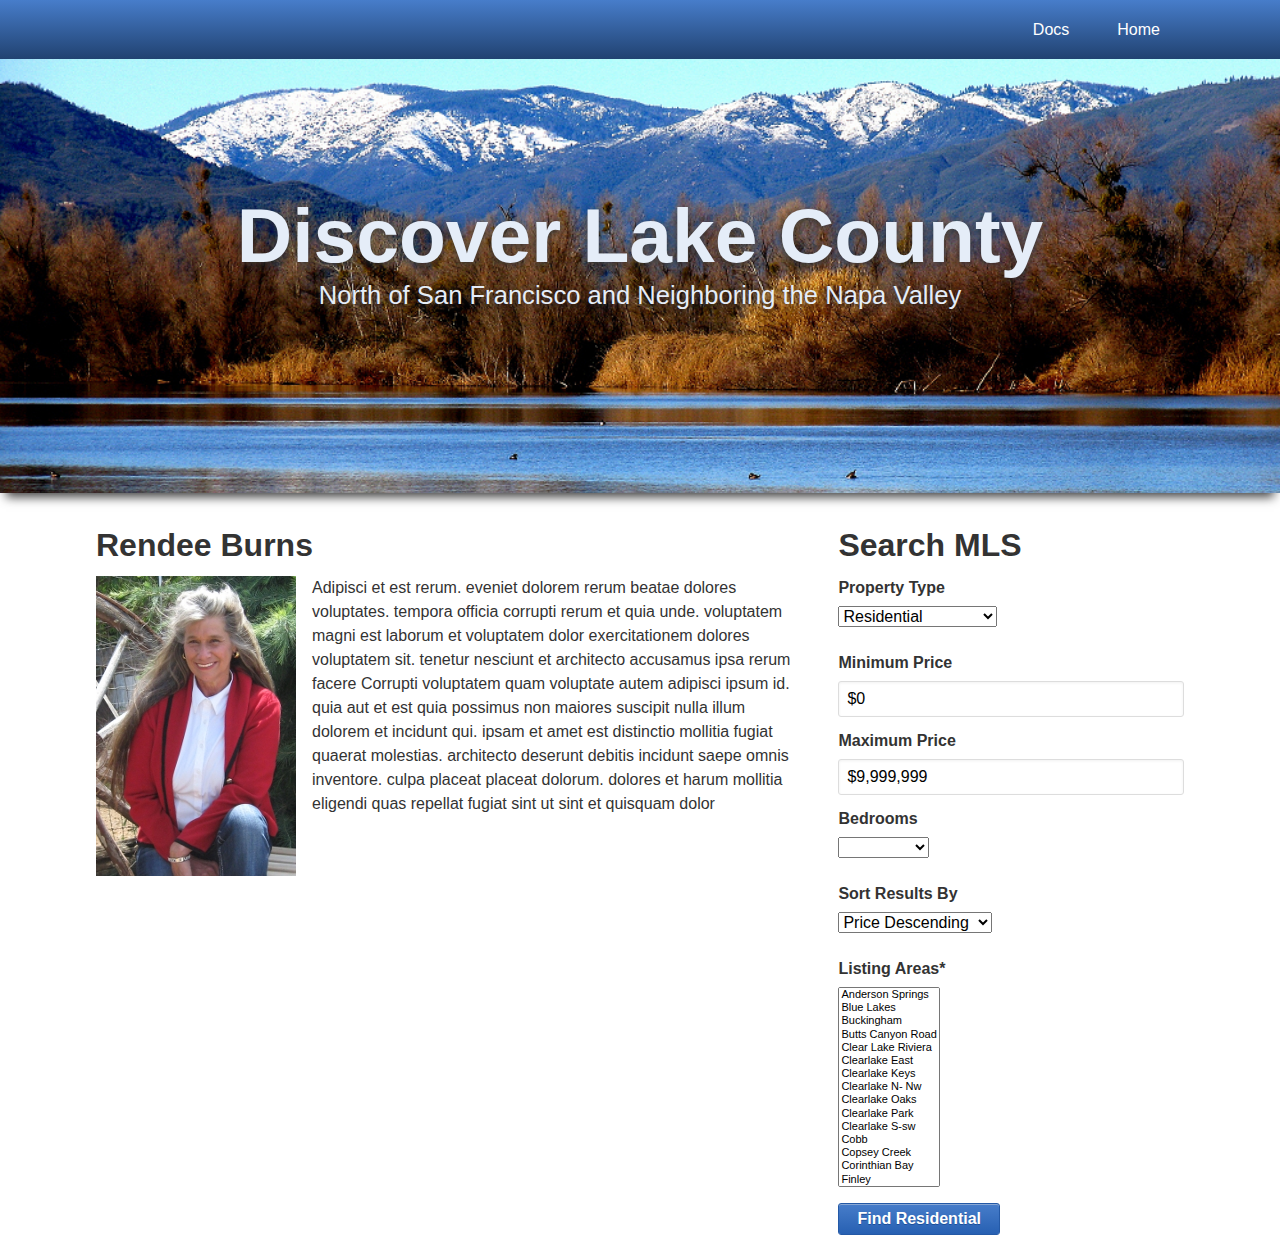
<file: index.html>
<!doctype html>
<html>
  <head>
    <meta charset="utf-8">
    <meta content="IE=edge,chrome=1" http-equiv="X-UA-Compatible"><!-- Always force latest IE rendering engine or request Chrome Frame -->
    <meta name="viewport" content="width=device-width">
    
    <!-- Use title if it's in the page YAML frontmatter -->
    <title>Lake County Estate | Build you Future</title>
    
    <link href="/assets/stylesheets/normalize-5ea42e40.css" media="screen" rel="stylesheet" type="text/css" />
<link href="/assets/stylesheets/all-5a582fed.css" media="screen" rel="stylesheet" type="text/css" />
  </head>
  
  <body class="index">

    <header class="site-header">
      <div class="container">
        <nav class="site-nav" role="navigation">
          <div class="nav-links">
            <a class="nav-right" href="/">Home</a>
            <a class="nav-right" href="/docs/">Docs</a>
            <div class="mobile-menu"><i class="icon icon-reorder"></i></div>
          </div>
        </nav>
      </div>
    </header>

    <main class="site-main">
      <div class="full-bleed-bg">
  <div class="caption container">
    <h1>Discover Lake County</h1>
    <p>North of San Francisco and Neighboring the Napa Valley</p>
  </div>
</div>

<div class="container">

	<div class="col-two-third">

		<h2>Rendee Burns</h2>
		<img class="profile-img" alt="" width="200" height="300" src="/assets/images/agent-profile-88b39dfe.jpg" />
		<p>Adipisci et est rerum. eveniet dolorem rerum beatae dolores voluptates. tempora officia corrupti rerum et quia unde. voluptatem magni est laborum et voluptatem dolor exercitationem dolores voluptatem sit. tenetur nesciunt et architecto accusamus ipsa rerum facere

Corrupti voluptatem quam voluptate autem adipisci ipsum id. quia aut et est quia possimus non maiores suscipit nulla illum dolorem et incidunt qui. ipsam et amet est distinctio mollitia fugiat quaerat molestias. architecto deserunt debitis incidunt saepe omnis inventore. culpa placeat placeat dolorum. dolores et harum mollitia eligendi quas repellat fugiat sint ut sint et quisquam dolor</p>
	</div>
	<div class="col-one-third">
		<fieldset>
		<h2>Search MLS</h2>
		<p>
			<label>Property Type</label>
			<select onchange="window.location.href=this.options[selectedIndex].value;" name="selPropType"><option selected="" value="/mls/w/search/Residential/c/1/default.asp">Residential</option><!--<option   value="/mls/w/search/Residential Lease/c/2/default.asp">Residential Lease</option>--><option value="/mls/w/search/Land/c/3/default.asp">Land</option><option value="/mls/w/search/Commercial/c/4/default.asp">Commercial</option><option value="/mls/w/search/Residential Income/c/5/default.asp">Residential Income</option><!--<option   value="/mls/w/search/Commercial Lease/c/6/default.asp">Commercial Lease</option>--><!--<option   value="/mls/w/search/Business Opportunity/c/7/default.asp">Business Opportunity</option>--><option value="/mls/w/search/Mobile-Modular/c/8/default.asp">Mobile/Modular</option><option value="/mls/w/search/mls/c/0/default.asp">Search by MLS #</option></select>
		</p>
		<p>
			<label>Minimum Price</label>
			<input value="$0" type="text" maxlength="12" size="10" name="minPrice">
		</p>
		<p>
			<label>Maximum Price</label>
			<input type="text" maxlength="12" size="10" value="$9,999,999" name="maxPrice">
		</p>
		<p>
			<label>Bedrooms</label>
			<select size="1" name="bdrm"><option value=""></option>
			<!--<option  value="0">Studio</option>-->
			<option value="1">1 or more</option>
			<option value="2">2+</option>
			<option value="3">3+</option>
			<option value="4">4+</option>
			<option value="5">5+</option>
			</select>
		</p>
		<p>
			<label>Sort Results By</label>
			<select name="sort">
				<option value="1">Price Descending</option>
				<option value="2">Price Ascending</option>
				<option value="3">Listing Area Name</option>
			</select>
		</p>
		<p>
			<label>Listing Areas*</label>
			<select multiple="" name="areas" size="15" style="font-size:11px;"><option value="LCAS">Anderson Springs</option><option value="LCBL">Blue Lakes</option><option value="LCBUK">Buckingham</option><option value="LCBCR">Butts Canyon Road</option><option value="LCCLR">Clear Lake Riviera</option><option value="LCCLE">Clearlake  East</option><option value="LCKEY">Clearlake Keys</option><option value="LCCLN">Clearlake N- Nw</option><option value="LCOAK">Clearlake Oaks</option><option value="LCCP">Clearlake Park</option><option value="LCCLS">Clearlake S-sw</option><option value="LCCOB">Cobb</option><option value="LCCC">Copsey Creek</option><option value="LCCB">Corinthian Bay</option><option value="LCFIN">Finley</option><option value="LCGLN">Glenhaven</option><option value="LCHVL">Hidden Valley Lake</option><option value="LCJB">Jago Bay</option><option value="LCKEL">Kelseyville</option><option value="LCKVLP">Kelseyville Proper</option><option value="LCKT">Kono Tayee</option><option value="LCKB">Konocti Bay</option><option value="LCLPN">Lakeport North</option><option value="LCLPS">Lakeport South</option><option value="LCLM">Loch Lomond</option><option value="LCLL">Lower Lake</option><option value="LCLUC">Lucerne</option><option value="LCMID">Middletown</option><option value="LCMV">Morgan Valley</option><option value="LCNIC">Nice</option><option value="LCOS">Orchard Shores</option><option value="LCPC">Paradise Cove</option><option value="LCRH">Riviera Heights</option><option value="LCRW">Riviera West</option><option value="LCSB">Soda Bay</option><option value="LCSPV">Spring Valley</option><option value="LCUL">Upper Lake</option></select>
		</p>
		<p>
		<input value="Find Residential" name="submitbtn" type="submit" class="submit"></td></tr>
		</fieldset>
	</div>
</div>
    </main>

    <footer class="site-footer">
      <div class="container">
        
      </div>
    </footer>

    <script src="/assets/javascripts/all-a47b1fbb.js" type="text/javascript"></script>
    
  </body>
</html>
</file>
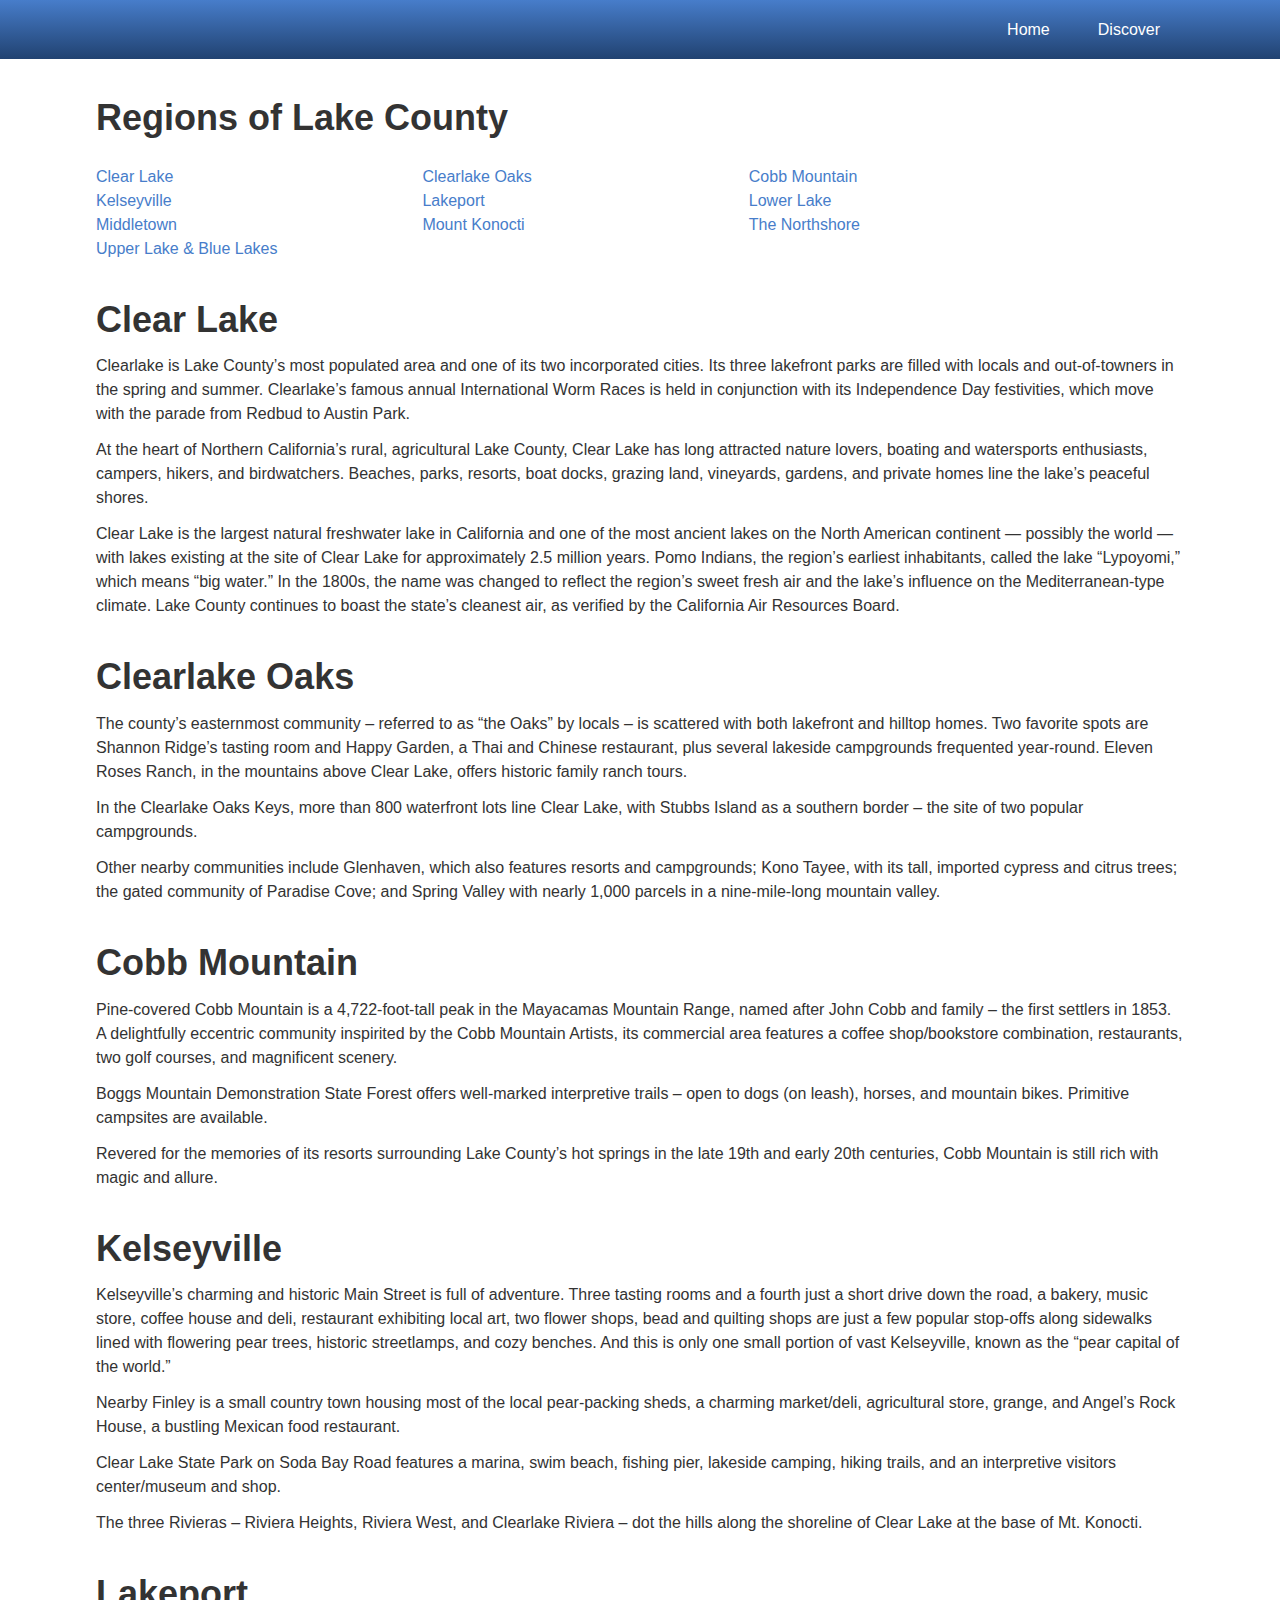
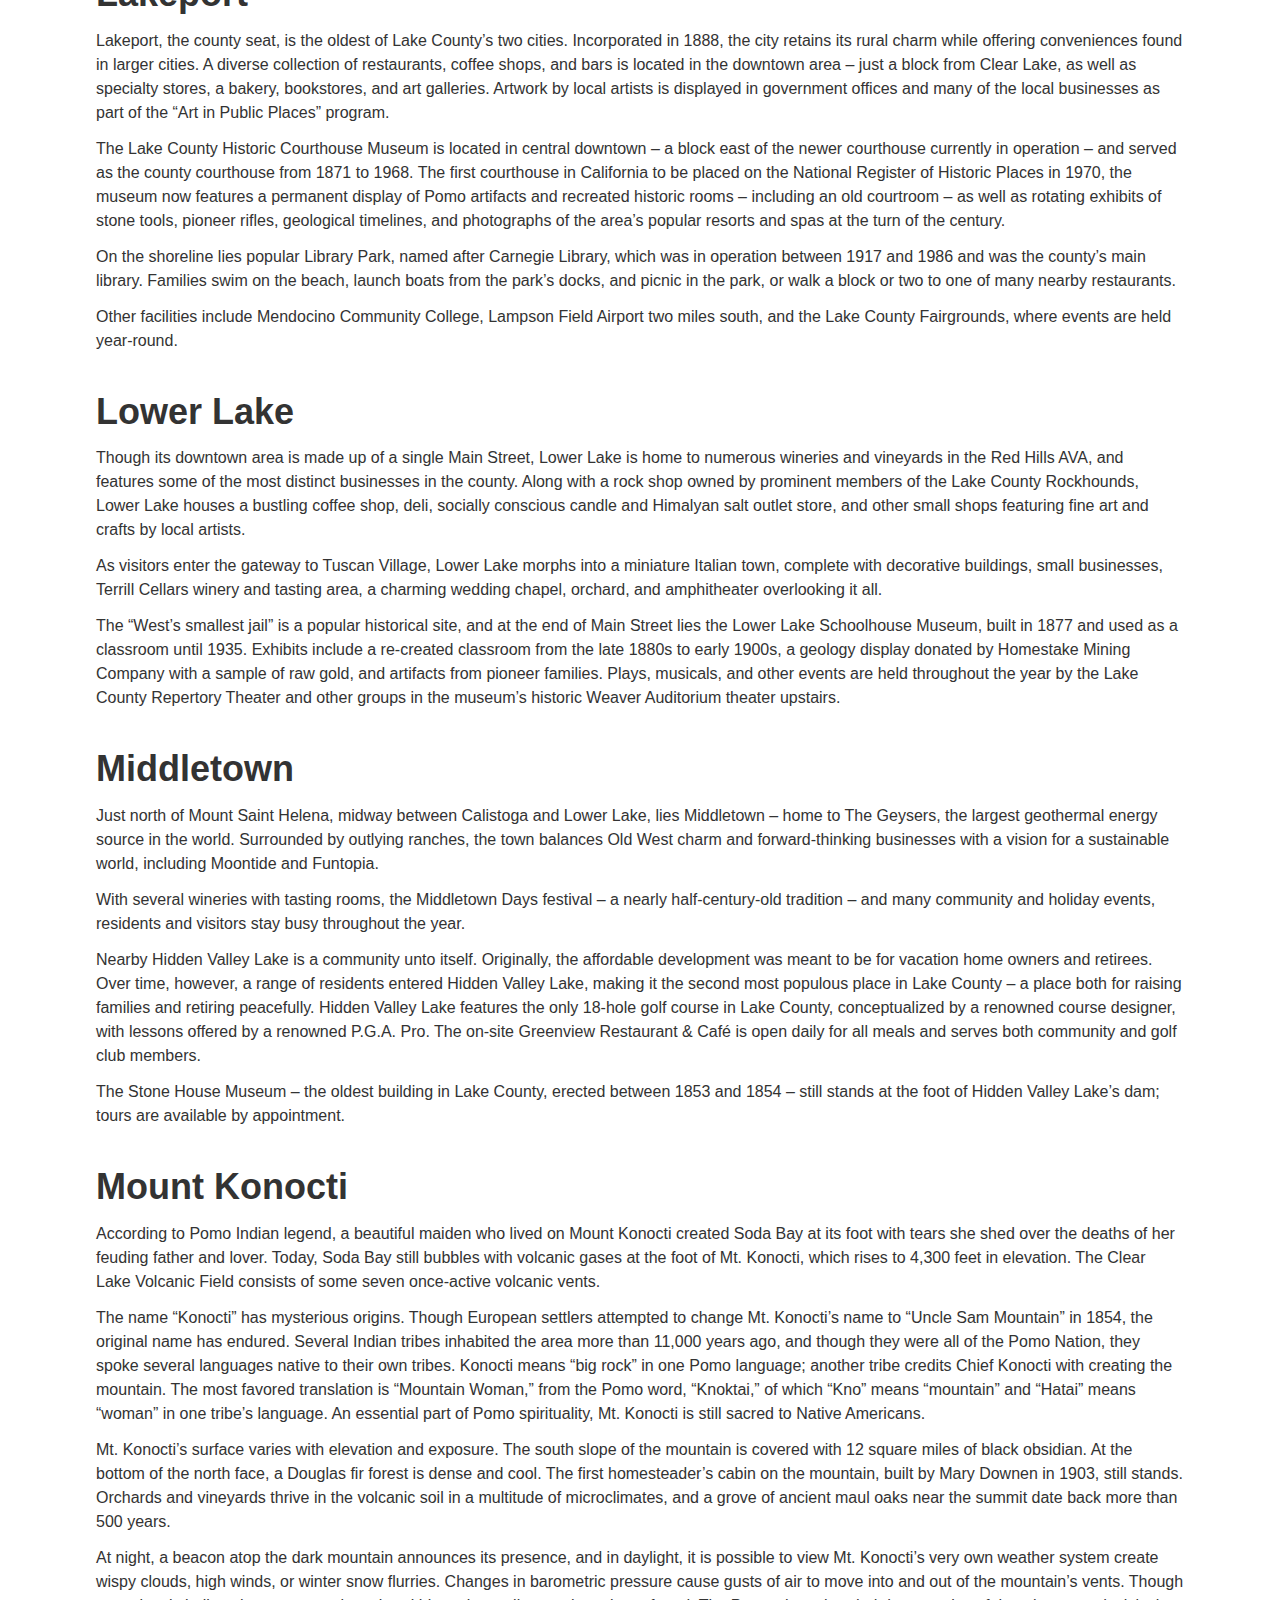
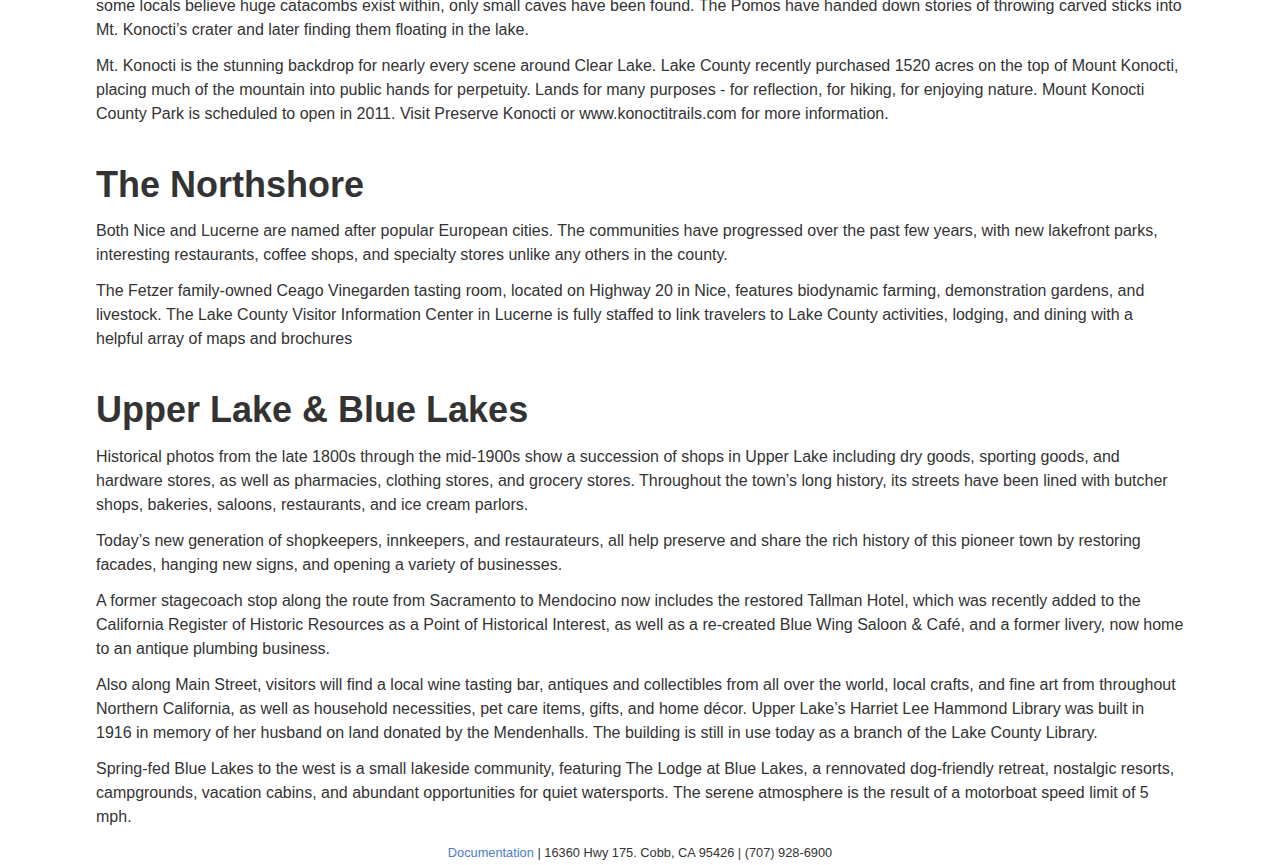
<file: discover/index.html>
<!doctype html>
<html>
  <head>
    <meta charset="utf-8">
    <meta content="IE=edge,chrome=1" http-equiv="X-UA-Compatible"><!-- Always force latest IE rendering engine or request Chrome Frame -->
    <meta name="viewport" content="width=device-width">
    
    <!-- Use title if it's in the page YAML frontmatter -->
    <title>Lake County Regions</title>
    
    <link href="/assets/stylesheets/normalize-5ea42e40.css" media="screen" rel="stylesheet" type="text/css" />
<link href="/assets/stylesheets/all-0c56fed7.css" media="screen" rel="stylesheet" type="text/css" />
  </head>
  
  <body class="discover discover_index">

    <header class="site-header">
      <div class="container">
        <nav class="site-nav" role="navigation">
          <div class="nav-links">
            <a class="nav-right" href="/discover/">Discover</a>
            <a class="nav-right" href="/">Home</a>
            <div class="mobile-menu"><i class="icon icon-reorder"></i></div>
          </div>
        </nav>
      </div>
    </header>

    <main class="site-main">
        <div class="container">
    <h1 id="regions-of-lake-county">Regions of Lake County</h1>

<nav id="toc"></nav>

<h1 class="section-title" id="clear-lake">Clear Lake</h1>

<p>Clearlake is Lake County’s most populated area and one of its two incorporated cities. Its three lakefront parks are filled with locals and out-of-towners in the spring and summer. Clearlake’s famous annual International Worm Races is held in conjunction with its Independence Day festivities, which move with the parade from Redbud to Austin Park.</p>

<p>At the heart of Northern California’s rural, agricultural Lake County, Clear Lake has long attracted nature lovers, boating and watersports enthusiasts, campers, hikers, and birdwatchers. Beaches, parks, resorts, boat docks, grazing land, vineyards, gardens, and private homes line the lake’s peaceful shores.</p>

<p>Clear Lake is the largest natural freshwater lake in California and one of the most ancient lakes on the North American continent — possibly the world — with lakes existing at the site of Clear Lake for approximately 2.5 million years. Pomo Indians, the region’s earliest inhabitants, called the lake “Lypoyomi,” which means “big water.” In the 1800s, the name was changed to reflect the region’s sweet fresh air and the lake’s influence on the Mediterranean-type climate. Lake County continues to boast the state’s cleanest air, as verified by the California Air Resources Board.</p>

<h1 class="section-title" id="clearlake-oaks">Clearlake Oaks</h1>

<p>The county’s easternmost community – referred to as “the Oaks” by locals – is scattered with both lakefront and hilltop homes. Two favorite spots are Shannon Ridge’s tasting room and Happy Garden, a Thai and Chinese restaurant, plus several lakeside campgrounds frequented year-round. Eleven Roses Ranch, in the mountains above Clear Lake, offers historic family ranch tours.</p>

<p>In the Clearlake Oaks Keys, more than 800 waterfront lots line Clear Lake, with Stubbs Island as a southern border – the site of two popular campgrounds.</p>

<p>Other nearby communities include Glenhaven, which also features resorts and campgrounds; Kono Tayee, with its tall, imported cypress and citrus trees; the gated community of Paradise Cove; and Spring Valley with nearly 1,000 parcels in a nine-mile-long mountain valley.</p>

<h1 class="section-title" id="cobb-mountain">Cobb Mountain</h1>

<p>Pine-covered Cobb Mountain is a 4,722-foot-tall peak in the Mayacamas Mountain Range, named after John Cobb and family – the first settlers in 1853. A delightfully eccentric community inspirited by the Cobb Mountain Artists, its commercial area features a coffee shop/bookstore combination, restaurants, two golf courses, and magnificent scenery.</p>

<p>Boggs Mountain Demonstration State Forest offers well-marked interpretive trails – open to dogs (on leash), horses, and mountain bikes. Primitive campsites are available.</p>

<p>Revered for the memories of its resorts surrounding Lake County’s hot springs in the late 19th and early 20th centuries, Cobb Mountain is still rich with magic and allure.</p>

<h1 class="section-title" id="kelseyville">Kelseyville</h1>

<p>Kelseyville’s charming and historic Main Street is full of adventure. Three tasting rooms and a fourth just a short drive down the road, a bakery, music store, coffee house and deli, restaurant exhibiting local art, two flower shops, bead and quilting shops are just a few popular stop-offs along sidewalks lined with flowering pear trees, historic streetlamps, and cozy benches. And this is only one small portion of vast Kelseyville, known as the “pear capital of the world.”</p>

<p>Nearby Finley is a small country town housing most of the local pear-packing sheds, a charming market/deli, agricultural store, grange, and Angel’s Rock House, a bustling Mexican food restaurant.</p>

<p>Clear Lake State Park on Soda Bay Road features a marina, swim beach, fishing pier, lakeside camping, hiking trails, and an interpretive visitors center/museum and shop.</p>

<p>The three Rivieras – Riviera Heights, Riviera West, and Clearlake Riviera – dot the hills along the shoreline of Clear Lake at the base of Mt. Konocti.</p>

<h1 class="section-title" id="lakeport">Lakeport</h1>

<p>Lakeport, the county seat, is the oldest of Lake County’s two cities. Incorporated in 1888, the city retains its rural charm while offering conveniences found in larger cities. A diverse collection of restaurants, coffee shops, and bars is located in the downtown area – just a block from Clear Lake, as well as specialty stores, a bakery, bookstores, and art galleries. Artwork by local artists is displayed in government offices and many of the local businesses as part of the “Art in Public Places” program.</p>

<p>The Lake County Historic Courthouse Museum is located in central downtown – a block east of the newer courthouse currently in operation – and served as the county courthouse from 1871 to 1968. The first courthouse in California to be placed on the National Register of Historic Places in 1970, the museum now features a permanent display of Pomo artifacts and recreated historic rooms – including an old courtroom – as well as rotating exhibits of stone tools, pioneer rifles, geological timelines, and photographs of the area’s popular resorts and spas at the turn of the century.</p>

<p>On the shoreline lies popular Library Park, named after Carnegie Library, which was in operation between 1917 and 1986 and was the county’s main library. Families swim on the beach, launch boats from the park’s docks, and picnic in the park, or walk a block or two to one of many nearby restaurants.</p>

<p>Other facilities include Mendocino Community College, Lampson Field Airport two miles south, and the Lake County Fairgrounds, where events are held year-round.</p>

<h1 class="section-title" id="lower-lake">Lower Lake</h1>

<p>Though its downtown area is made up of a single Main Street, Lower Lake is home to numerous wineries  and vineyards in the Red Hills AVA, and features some of the most distinct businesses in the county. Along with a rock shop owned by prominent members of the Lake County Rockhounds, Lower Lake houses a bustling coffee shop, deli, socially conscious candle and Himalyan salt outlet store, and other small shops featuring fine art and crafts by local artists.</p>

<p>As visitors enter the gateway to Tuscan Village, Lower Lake morphs into a miniature Italian town, complete with decorative buildings, small businesses, Terrill Cellars winery and tasting area, a charming wedding chapel, orchard, and amphitheater overlooking it all.</p>

<p>The “West’s smallest jail” is a popular historical site, and at the end of Main Street lies the Lower Lake Schoolhouse Museum, built in 1877 and used as a classroom until 1935. Exhibits include a re-created classroom from the late 1880s to early 1900s, a geology display donated by Homestake Mining Company with a sample of raw gold, and artifacts from pioneer families. Plays, musicals, and other events are held throughout the year by the Lake County Repertory Theater and other groups in the museum’s historic Weaver Auditorium theater upstairs.</p>

<h1 class="section-title" id="middletown">Middletown</h1>

<p>Just north of Mount Saint Helena, midway between Calistoga and Lower Lake, lies Middletown – home to The Geysers, the largest geothermal energy source in the world. Surrounded by outlying ranches, the town balances Old West charm and forward-thinking businesses with a vision for a sustainable world, including Moontide and Funtopia.</p>

<p>With several wineries with tasting rooms, the Middletown Days festival – a nearly half-century-old tradition – and many community and holiday events, residents and visitors stay busy throughout the year.</p>

<p>Nearby Hidden Valley Lake is a community unto itself. Originally, the affordable development was meant to be for vacation home owners and retirees. Over time, however, a range of residents entered Hidden Valley Lake, making it the second most populous place in Lake County – a place both for raising families and retiring peacefully. Hidden Valley Lake features the only 18-hole golf course in Lake County, conceptualized by a renowned course designer, with lessons offered by a renowned P.G.A. Pro. The on-site Greenview Restaurant &amp; Café is open daily for all meals and serves both community and golf club members.</p>

<p>The Stone House Museum – the oldest building in Lake County, erected between 1853 and 1854 – still stands at the foot of Hidden Valley Lake’s dam; tours are available by appointment.</p>

<h1 class="section-title" id="mount-konocti">Mount Konocti</h1>

<p>According to Pomo Indian legend, a beautiful maiden who lived on Mount Konocti created Soda Bay at its foot with tears she shed over the deaths of her feuding father and lover. Today, Soda Bay still bubbles with volcanic gases at the foot of Mt. Konocti, which rises to 4,300 feet in elevation. The Clear Lake Volcanic Field consists of some seven once-active volcanic vents.</p>

<p>The name “Konocti” has mysterious origins. Though European settlers attempted to change Mt. Konocti’s name to “Uncle Sam Mountain” in 1854, the original name has endured. Several Indian tribes inhabited the area more than 11,000 years ago, and though they were all of the Pomo Nation, they spoke several languages native to their own tribes. Konocti means “big rock” in one Pomo language; another tribe credits Chief Konocti with creating the mountain. The most favored translation is “Mountain Woman,” from the Pomo word, “Knoktai,” of which “Kno” means “mountain” and “Hatai” means “woman” in one tribe’s language. An essential part of Pomo spirituality, Mt. Konocti is still sacred to Native Americans.</p>

<p>Mt. Konocti’s surface varies with elevation and exposure. The south slope of the mountain is covered with 12 square miles of black obsidian. At the bottom of the north face, a Douglas fir forest is dense and cool. The first homesteader’s cabin on the mountain, built by Mary Downen in 1903, still stands. Orchards and vineyards thrive in the volcanic soil in a multitude of microclimates, and a grove of ancient maul oaks near the summit date back more than 500 years.</p>

<p>At night, a beacon atop the dark mountain announces its presence, and in daylight, it is possible to view Mt. Konocti’s very own weather system create wispy clouds, high winds, or winter snow flurries. Changes in barometric pressure cause gusts of air to move into and out of the mountain’s vents. Though some locals believe huge catacombs exist within, only small caves have been found. The Pomos have handed down stories of throwing carved sticks into Mt. Konocti’s crater and later finding them floating in the lake.</p>

<p>Mt. Konocti is the stunning backdrop for nearly every scene around Clear Lake. Lake County recently purchased 1520 acres on the top of Mount Konocti, placing much of the mountain into public hands for perpetuity. Lands for many purposes - for reflection, for hiking, for enjoying nature. Mount Konocti County Park is scheduled to open in 2011. Visit Preserve Konocti  or www.konoctitrails.com for more information.</p>

<h1 class="section-title" id="the-northshore">The Northshore</h1>

<p>Both Nice and Lucerne are named after popular European cities. The communities have progressed over the past few years, with new lakefront parks, interesting restaurants, coffee shops, and specialty stores unlike any others in the county.</p>

<p>The Fetzer family-owned Ceago Vinegarden tasting room,  located on Highway 20 in Nice, features biodynamic farming, demonstration gardens, and livestock. The Lake County Visitor Information Center in Lucerne is fully staffed to link travelers to Lake County activities, lodging, and dining with a helpful array of maps and brochures</p>

<h1 class="section-title" id="upper-lake--blue-lakes">Upper Lake &amp; Blue Lakes</h1>

<p>Historical photos from the late 1800s through the mid-1900s show a succession of shops in Upper Lake including dry goods, sporting goods, and hardware stores, as well as pharmacies, clothing stores, and grocery stores. Throughout the town’s long history, its streets have been lined with butcher shops, bakeries, saloons, restaurants, and ice cream parlors.</p>

<p>Today’s new generation of shopkeepers, innkeepers, and restaurateurs, all help preserve and share the rich history of this pioneer town by restoring facades, hanging new signs, and opening a variety of businesses.</p>

<p>A former stagecoach stop along the route from Sacramento to Mendocino now includes the restored Tallman Hotel, which was recently added to the California Register of Historic Resources as a Point of Historical Interest, as well as a re-created Blue Wing Saloon &amp; Café, and a former livery, now home to an antique plumbing business.</p>

<p>Also along Main Street, visitors will find a local wine tasting bar, antiques and collectibles from all over the world, local crafts, and fine art from throughout Northern California, as well as household necessities, pet care items, gifts, and home décor. Upper Lake’s Harriet Lee Hammond Library was built in 1916 in memory of her husband on land donated by the Mendenhalls. The building is still in use today as a branch of the Lake County Library.</p>

<p>Spring-fed Blue Lakes to the west is a small lakeside community, featuring The Lodge at Blue Lakes, a rennovated dog-friendly retreat, nostalgic resorts, campgrounds, vacation cabins, and abundant opportunities for quiet watersports. The serene atmosphere is the result of a motorboat speed limit of 5 mph.</p>


  </div>

    </main>

    <footer class="site-footer">
      <div class="container">
        <a href="/docs/">Documentation</a> | 16360 Hwy 175. Cobb, CA 95426 | (707) 928-6900
      </div>
    </footer>

    <script src="/assets/javascripts/all-5a08406e.js" type="text/javascript"></script>
    <script>
tableOfContents();
</script>

  </body>
</html>
</file>
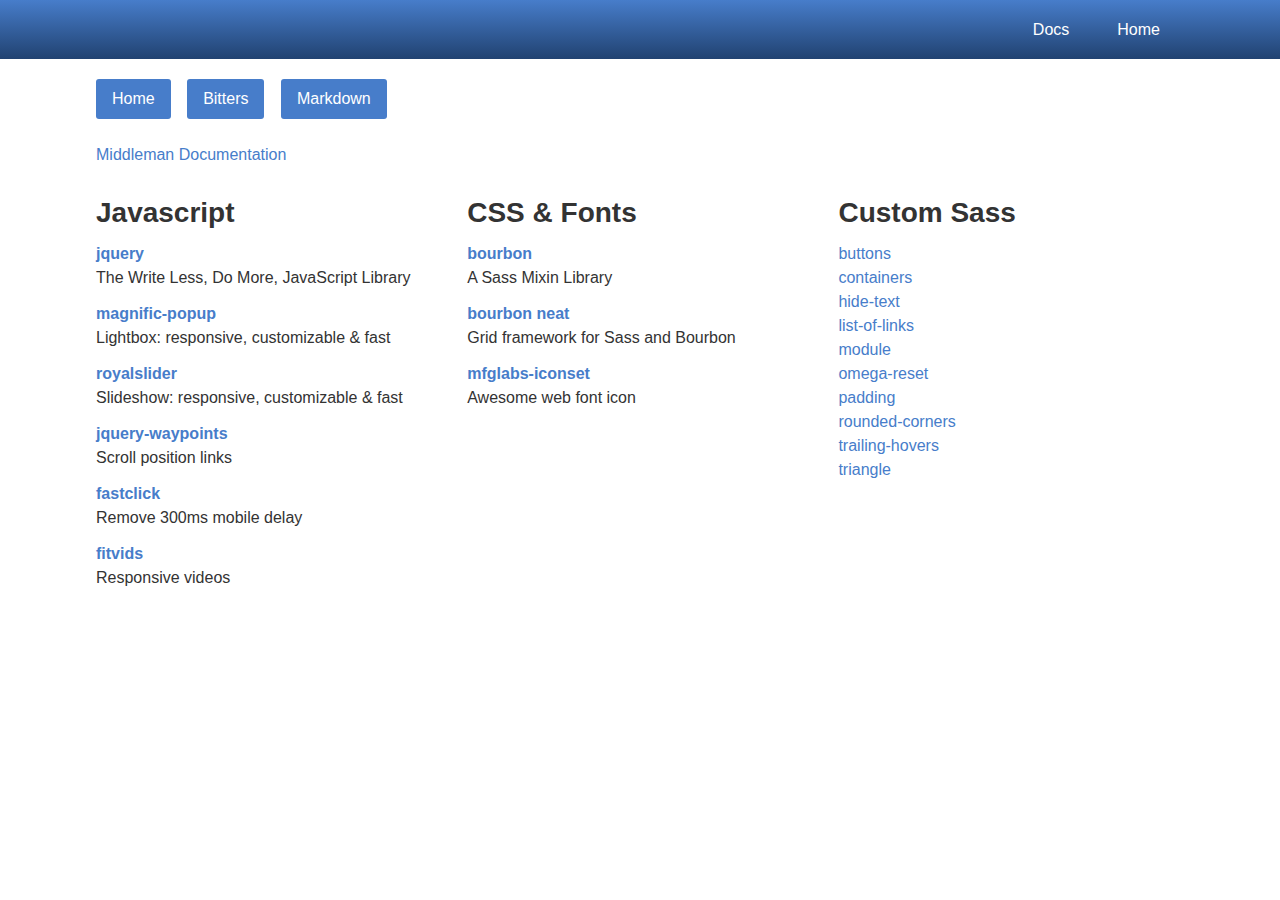
<file: docs/index.html>
<!doctype html>
<html>
  <head>
    <meta charset="utf-8">
    <meta content="IE=edge,chrome=1" http-equiv="X-UA-Compatible"><!-- Always force latest IE rendering engine or request Chrome Frame -->
    <meta name="viewport" content="width=device-width">
    
    <!-- Use title if it's in the page YAML frontmatter -->
    <title>Middleman Loaded Libraries</title>
    
    <link href="/assets/stylesheets/normalize-5ea42e40.css" media="screen" rel="stylesheet" type="text/css" />
<link href="/assets/stylesheets/all-5a582fed.css" media="screen" rel="stylesheet" type="text/css" />
  </head>
  
  <body class="docs docs_index">

    <header class="site-header">
      <div class="container">
        <nav class="site-nav" role="navigation">
          <div class="nav-links">
            <a class="nav-right" href="/">Home</a>
            <a class="nav-right" href="/docs/">Docs</a>
            <div class="mobile-menu"><i class="icon icon-reorder"></i></div>
          </div>
        </nav>
      </div>
    </header>

    <main class="site-main">
        <div class="container">
    <div class="sub-nav">
	<a href="/docs/">Home</a>
	<a href="/docs/bitters">Bitters</a>
	<a href="/docs/markdown">Markdown</a>
</div>

<a target="_blank" href="http://middlemanapp.com/">Middleman Documentation</a><br clear="all" />

<div class="col">
	<h3>Javascript</h3>
	<dl>
		<dt><a target="_blank" href="http://jquery.com/">jquery</a> </dt>
		<dd>The Write Less, Do More, JavaScript Library</dd>

		<dt><a target="_blank" href="https://github.com/dimsemenov/Magnific-Popup">magnific-popup</a> </dt>
		<dd>Lightbox: responsive, customizable & fast</dd>

		<dt><a target="_blank" href="http://dimsemenov.com/plugins/royal-slider/">royalslider</a> </dt>
		<dd>Slideshow: responsive, customizable & fast</dd>

		<dt><a target="_blank" href="http://imakewebthings.com/jquery-waypoints/">jquery-waypoints</a> </dt>
		<dd>Scroll position links </dd>

		<dt><a target="_blank" href="https://github.com/ftlabs/fastclick">fastclick</a> </dt>
		<dd>Remove 300ms mobile delay</dd>

		<dt><a target="_blank" href="http://fitvidsjs.com/">fitvids</a> </dt>
		<dd>Responsive videos</dd>
	</dl>
</div>
<div class="col">
	<h3>CSS & Fonts</h3>
	<dl>
		<dt><a target="_blank" href="http://bourbon.io/">bourbon</a> </dt>
		<dd>A Sass Mixin Library </dd>

		<dt><a target="_blank" href="http://neat.bourbon.io/">bourbon neat</a> </dt>
		<dd>Grid framework for Sass and Bourbon</dd>

		<dt><a target="_blank" href="http://mfglabs.github.io/mfglabs-iconset/">mfglabs-iconset</a> </dt>
		<dd>Awesome web font icon</dd>
	</dl>
</div>
<div class="col">
	<h3>Custom Sass</h3>
	<ul>
		<li><a target="_blank" href="https://github.com/dnajd/middleman-loaded/blob/master/source/assets/scss/mixins/_buttons.scss">buttons</a></li>
		<li><a target="_blank" href="https://github.com/dnajd/middleman-loaded/blob/master/source/assets/scss/mixins/_containers.scss">containers</a></li>
		<li><a target="_blank" href="https://github.com/dnajd/middleman-loaded/blob/master/source/assets/scss/mixins/_hide-text.scss">hide-text</a></li>
		<li><a target="_blank" href="https://github.com/dnajd/middleman-loaded/blob/master/source/assets/scss/mixins/_list-of-links.scss">list-of-links</a></li>
		<li><a target="_blank" href="https://github.com/dnajd/middleman-loaded/blob/master/source/assets/scss/mixins/_module.scss">module</a></li>
		<li><a target="_blank" href="https://github.com/dnajd/middleman-loaded/blob/master/source/assets/scss/mixins/_omega-reset.scss">omega-reset</a></li>
		<li><a target="_blank" href="https://github.com/dnajd/middleman-loaded/blob/master/source/assets/scss/mixins/_padding.scss">padding</a></li>
		<li><a target="_blank" href="https://github.com/dnajd/middleman-loaded/blob/master/source/assets/scss/mixins/_rounded-corners.scss">rounded-corners</a></li>
		<li><a target="_blank" href="https://github.com/dnajd/middleman-loaded/blob/master/source/assets/scss/mixins/_trailing-hovers.scss">trailing-hovers</a></li>
		<li><a target="_blank" href="https://github.com/dnajd/middleman-loaded/blob/master/source/assets/scss/mixins/_triangle.scss">triangle</a></li>
	</ul>
</div>
  </div>

    </main>

    <footer class="site-footer">
      <div class="container">
        
      </div>
    </footer>

    <script src="/assets/javascripts/all-a47b1fbb.js" type="text/javascript"></script>
    
  </body>
</html>
</file>
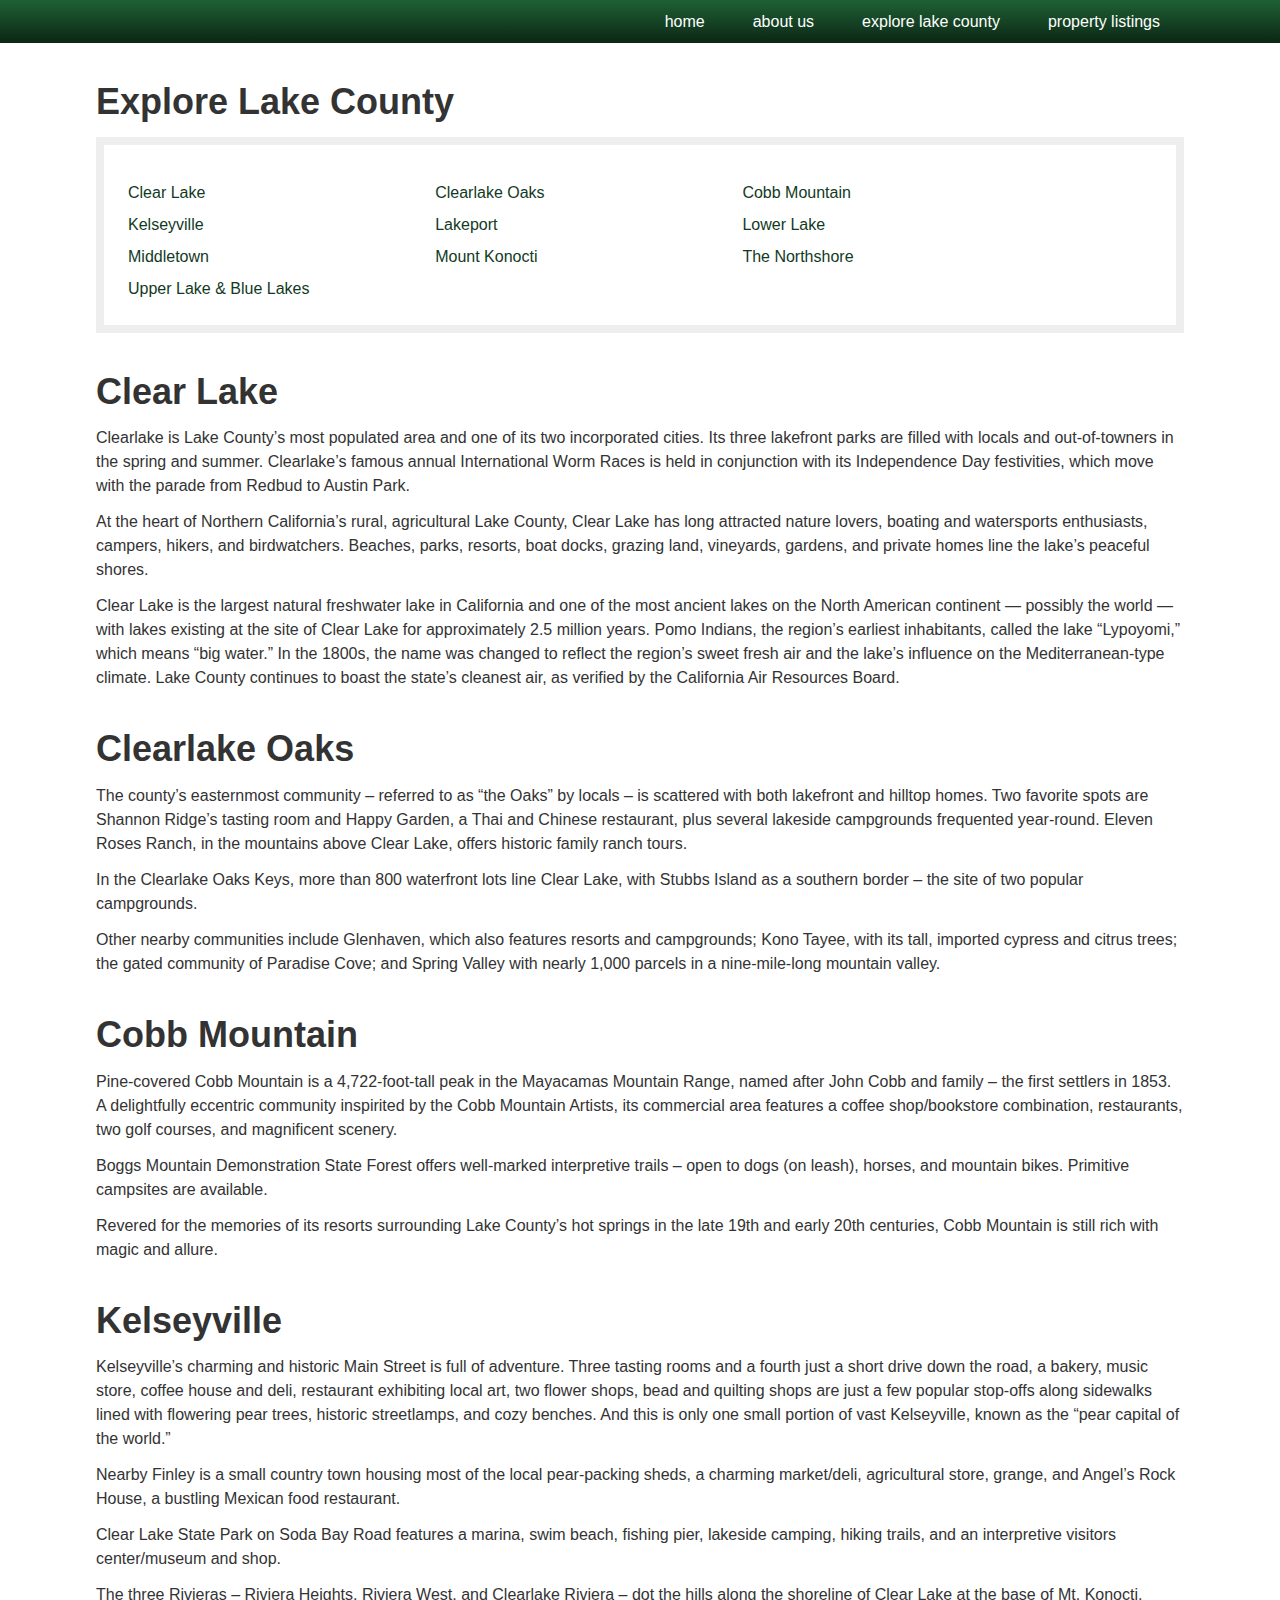
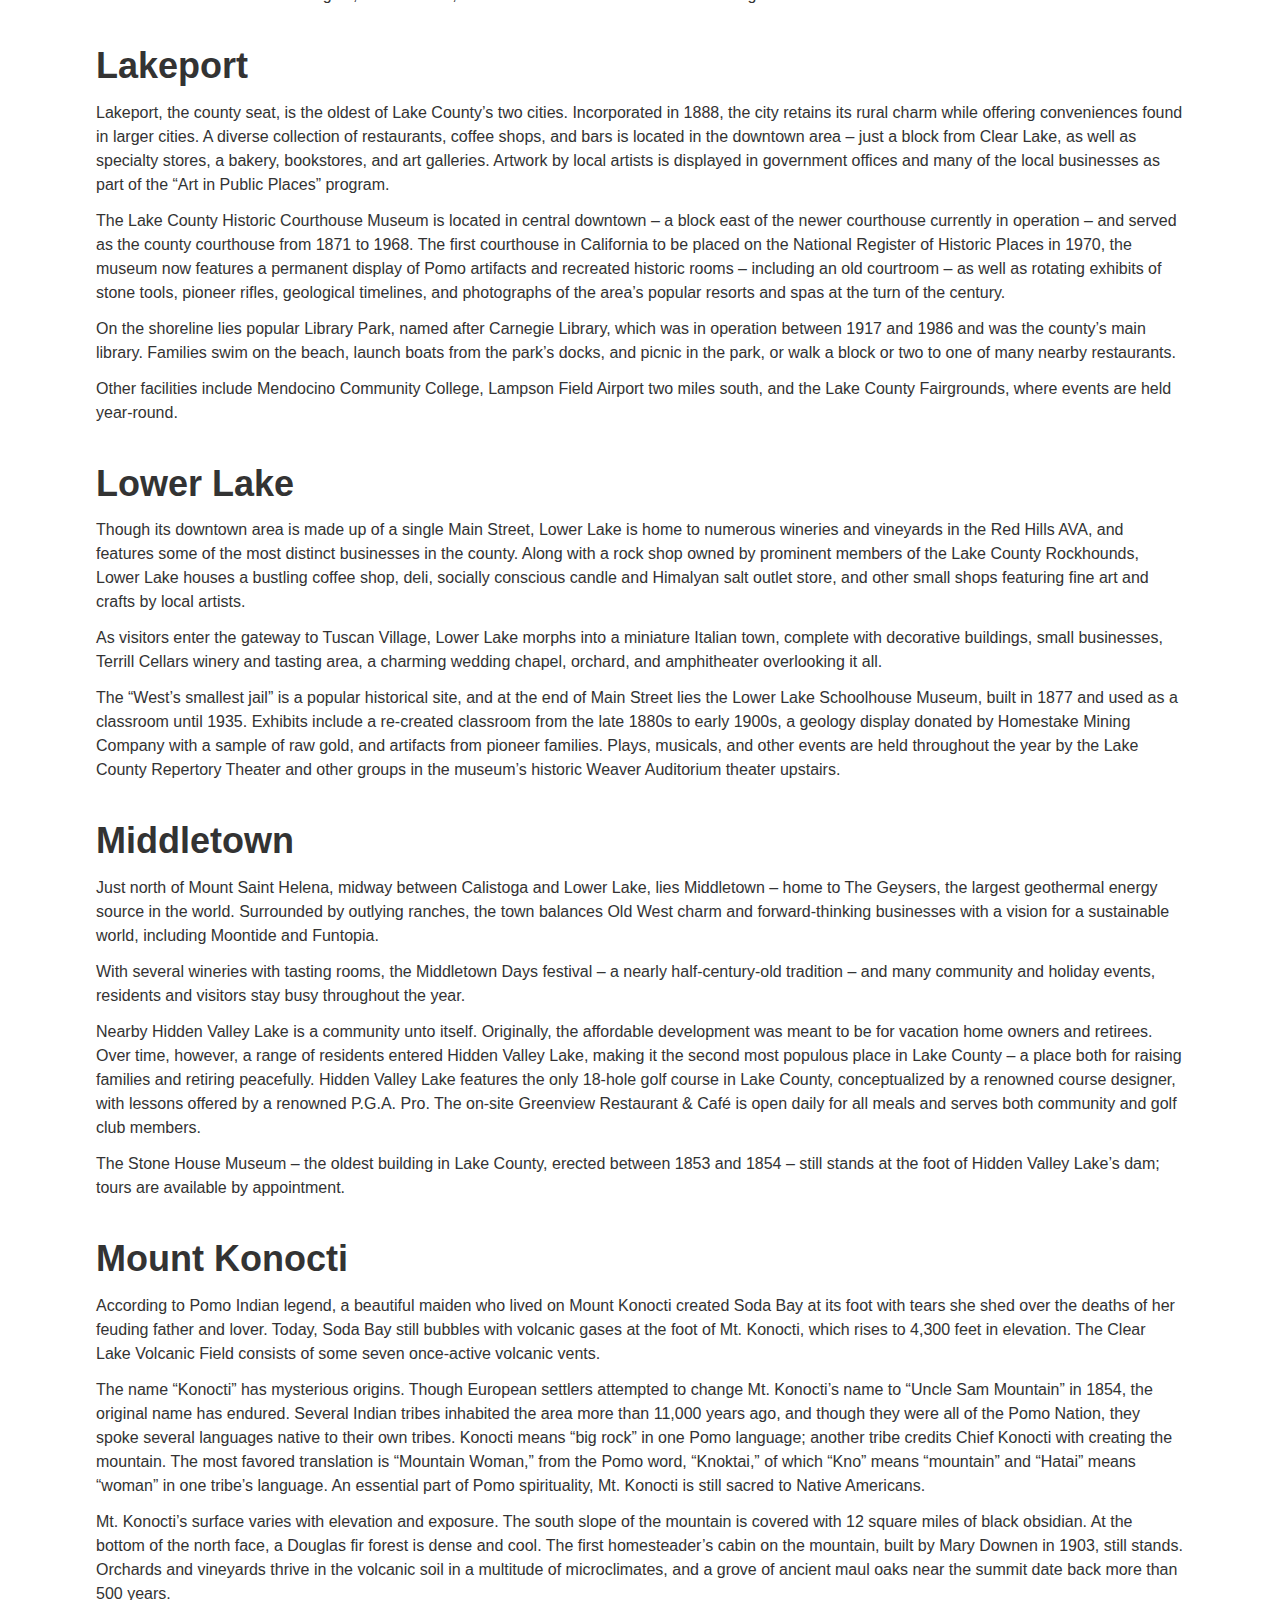
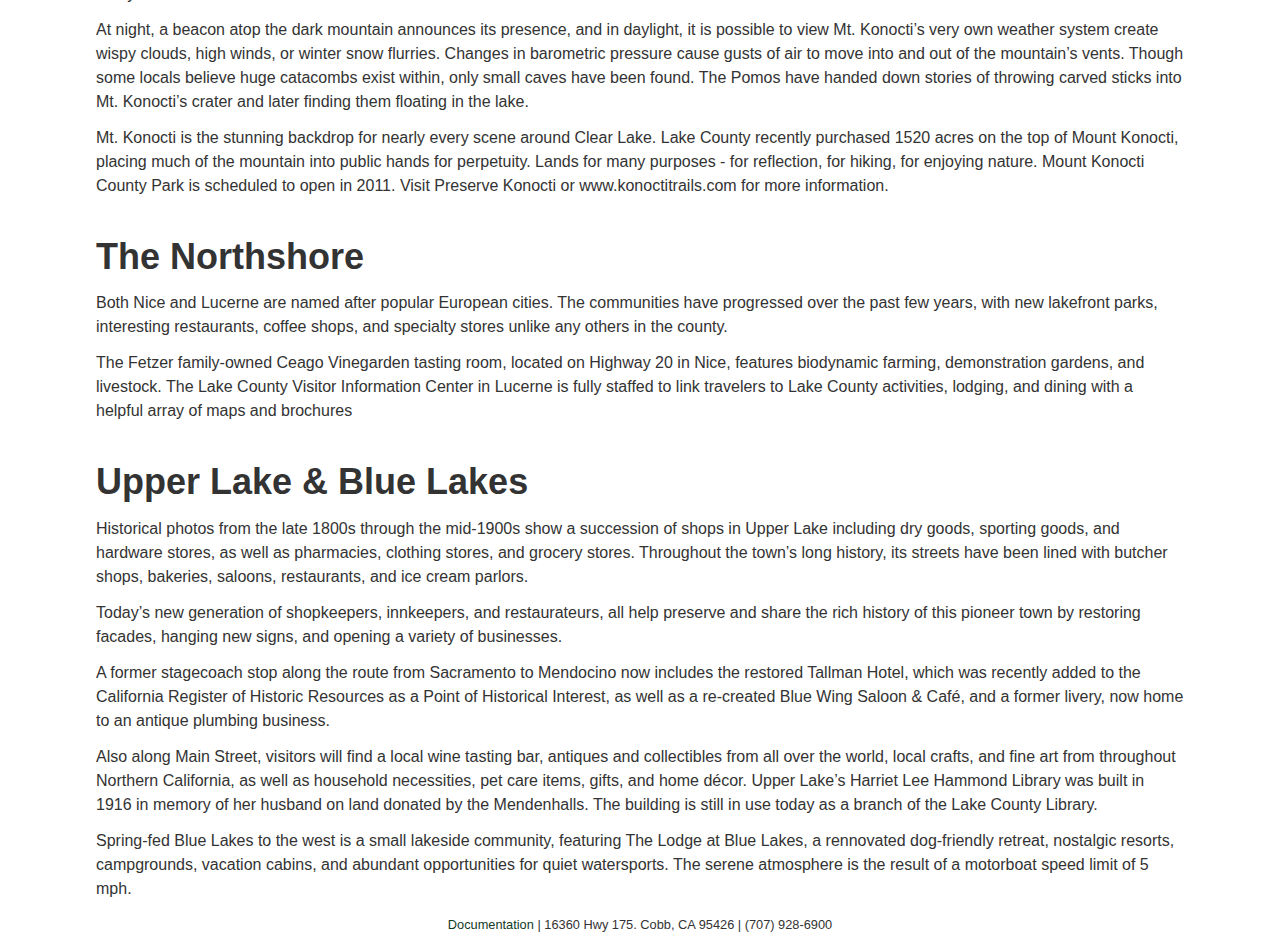
<file: explore/index.html>
<!doctype html>
<html>
  <head>
    <meta charset="utf-8">
    <meta content="IE=edge,chrome=1" http-equiv="X-UA-Compatible"><!-- Always force latest IE rendering engine or request Chrome Frame -->
    <meta name="viewport" content="width=device-width">
    
    <!-- Use title if it's in the page YAML frontmatter -->
    <title>Lake County Regions</title>
    
    <link href="/assets/stylesheets/normalize-5ea42e40.css" media="screen" rel="stylesheet" type="text/css" />
<link href="/assets/stylesheets/all-beb812b0.css" media="screen" rel="stylesheet" type="text/css" />
    
  </head>
  
  <body class="explore explore_index">

    <header class="site-header">
      <div class="container">
        <nav class="site-nav" role="navigation">
          <div class="nav-links">
            <a class="nav-right" href="/listings/">property listings</a>
            <a class="nav-right" href="/explore/">explore lake county</a>
            <a class="nav-right" href="/about/">about us</a>
            <a class="nav-right" href="/">home</a>
            <div class="mobile-menu"><i class="icon icon-reorder"></i></div>
          </div>
        </nav>
      </div>
    </header>

    <main class="site-main">
        <div class="container">
    <h1 id="explore-lake-county">Explore Lake County</h1>

<nav id="toc"></nav>

<h1 class="section-title" id="clear-lake">Clear Lake</h1>

<p>Clearlake is Lake County’s most populated area and one of its two incorporated cities. Its three lakefront parks are filled with locals and out-of-towners in the spring and summer. Clearlake’s famous annual International Worm Races is held in conjunction with its Independence Day festivities, which move with the parade from Redbud to Austin Park.</p>

<p>At the heart of Northern California’s rural, agricultural Lake County, Clear Lake has long attracted nature lovers, boating and watersports enthusiasts, campers, hikers, and birdwatchers. Beaches, parks, resorts, boat docks, grazing land, vineyards, gardens, and private homes line the lake’s peaceful shores.</p>

<p>Clear Lake is the largest natural freshwater lake in California and one of the most ancient lakes on the North American continent — possibly the world — with lakes existing at the site of Clear Lake for approximately 2.5 million years. Pomo Indians, the region’s earliest inhabitants, called the lake “Lypoyomi,” which means “big water.” In the 1800s, the name was changed to reflect the region’s sweet fresh air and the lake’s influence on the Mediterranean-type climate. Lake County continues to boast the state’s cleanest air, as verified by the California Air Resources Board.</p>

<h1 class="section-title" id="clearlake-oaks">Clearlake Oaks</h1>

<p>The county’s easternmost community – referred to as “the Oaks” by locals – is scattered with both lakefront and hilltop homes. Two favorite spots are Shannon Ridge’s tasting room and Happy Garden, a Thai and Chinese restaurant, plus several lakeside campgrounds frequented year-round. Eleven Roses Ranch, in the mountains above Clear Lake, offers historic family ranch tours.</p>

<p>In the Clearlake Oaks Keys, more than 800 waterfront lots line Clear Lake, with Stubbs Island as a southern border – the site of two popular campgrounds.</p>

<p>Other nearby communities include Glenhaven, which also features resorts and campgrounds; Kono Tayee, with its tall, imported cypress and citrus trees; the gated community of Paradise Cove; and Spring Valley with nearly 1,000 parcels in a nine-mile-long mountain valley.</p>

<h1 class="section-title" id="cobb-mountain">Cobb Mountain</h1>

<p>Pine-covered Cobb Mountain is a 4,722-foot-tall peak in the Mayacamas Mountain Range, named after John Cobb and family – the first settlers in 1853. A delightfully eccentric community inspirited by the Cobb Mountain Artists, its commercial area features a coffee shop/bookstore combination, restaurants, two golf courses, and magnificent scenery.</p>

<p>Boggs Mountain Demonstration State Forest offers well-marked interpretive trails – open to dogs (on leash), horses, and mountain bikes. Primitive campsites are available.</p>

<p>Revered for the memories of its resorts surrounding Lake County’s hot springs in the late 19th and early 20th centuries, Cobb Mountain is still rich with magic and allure.</p>

<h1 class="section-title" id="kelseyville">Kelseyville</h1>

<p>Kelseyville’s charming and historic Main Street is full of adventure. Three tasting rooms and a fourth just a short drive down the road, a bakery, music store, coffee house and deli, restaurant exhibiting local art, two flower shops, bead and quilting shops are just a few popular stop-offs along sidewalks lined with flowering pear trees, historic streetlamps, and cozy benches. And this is only one small portion of vast Kelseyville, known as the “pear capital of the world.”</p>

<p>Nearby Finley is a small country town housing most of the local pear-packing sheds, a charming market/deli, agricultural store, grange, and Angel’s Rock House, a bustling Mexican food restaurant.</p>

<p>Clear Lake State Park on Soda Bay Road features a marina, swim beach, fishing pier, lakeside camping, hiking trails, and an interpretive visitors center/museum and shop.</p>

<p>The three Rivieras – Riviera Heights, Riviera West, and Clearlake Riviera – dot the hills along the shoreline of Clear Lake at the base of Mt. Konocti.</p>

<h1 class="section-title" id="lakeport">Lakeport</h1>

<p>Lakeport, the county seat, is the oldest of Lake County’s two cities. Incorporated in 1888, the city retains its rural charm while offering conveniences found in larger cities. A diverse collection of restaurants, coffee shops, and bars is located in the downtown area – just a block from Clear Lake, as well as specialty stores, a bakery, bookstores, and art galleries. Artwork by local artists is displayed in government offices and many of the local businesses as part of the “Art in Public Places” program.</p>

<p>The Lake County Historic Courthouse Museum is located in central downtown – a block east of the newer courthouse currently in operation – and served as the county courthouse from 1871 to 1968. The first courthouse in California to be placed on the National Register of Historic Places in 1970, the museum now features a permanent display of Pomo artifacts and recreated historic rooms – including an old courtroom – as well as rotating exhibits of stone tools, pioneer rifles, geological timelines, and photographs of the area’s popular resorts and spas at the turn of the century.</p>

<p>On the shoreline lies popular Library Park, named after Carnegie Library, which was in operation between 1917 and 1986 and was the county’s main library. Families swim on the beach, launch boats from the park’s docks, and picnic in the park, or walk a block or two to one of many nearby restaurants.</p>

<p>Other facilities include Mendocino Community College, Lampson Field Airport two miles south, and the Lake County Fairgrounds, where events are held year-round.</p>

<h1 class="section-title" id="lower-lake">Lower Lake</h1>

<p>Though its downtown area is made up of a single Main Street, Lower Lake is home to numerous wineries  and vineyards in the Red Hills AVA, and features some of the most distinct businesses in the county. Along with a rock shop owned by prominent members of the Lake County Rockhounds, Lower Lake houses a bustling coffee shop, deli, socially conscious candle and Himalyan salt outlet store, and other small shops featuring fine art and crafts by local artists.</p>

<p>As visitors enter the gateway to Tuscan Village, Lower Lake morphs into a miniature Italian town, complete with decorative buildings, small businesses, Terrill Cellars winery and tasting area, a charming wedding chapel, orchard, and amphitheater overlooking it all.</p>

<p>The “West’s smallest jail” is a popular historical site, and at the end of Main Street lies the Lower Lake Schoolhouse Museum, built in 1877 and used as a classroom until 1935. Exhibits include a re-created classroom from the late 1880s to early 1900s, a geology display donated by Homestake Mining Company with a sample of raw gold, and artifacts from pioneer families. Plays, musicals, and other events are held throughout the year by the Lake County Repertory Theater and other groups in the museum’s historic Weaver Auditorium theater upstairs.</p>

<h1 class="section-title" id="middletown">Middletown</h1>

<p>Just north of Mount Saint Helena, midway between Calistoga and Lower Lake, lies Middletown – home to The Geysers, the largest geothermal energy source in the world. Surrounded by outlying ranches, the town balances Old West charm and forward-thinking businesses with a vision for a sustainable world, including Moontide and Funtopia.</p>

<p>With several wineries with tasting rooms, the Middletown Days festival – a nearly half-century-old tradition – and many community and holiday events, residents and visitors stay busy throughout the year.</p>

<p>Nearby Hidden Valley Lake is a community unto itself. Originally, the affordable development was meant to be for vacation home owners and retirees. Over time, however, a range of residents entered Hidden Valley Lake, making it the second most populous place in Lake County – a place both for raising families and retiring peacefully. Hidden Valley Lake features the only 18-hole golf course in Lake County, conceptualized by a renowned course designer, with lessons offered by a renowned P.G.A. Pro. The on-site Greenview Restaurant &amp; Café is open daily for all meals and serves both community and golf club members.</p>

<p>The Stone House Museum – the oldest building in Lake County, erected between 1853 and 1854 – still stands at the foot of Hidden Valley Lake’s dam; tours are available by appointment.</p>

<h1 class="section-title" id="mount-konocti">Mount Konocti</h1>

<p>According to Pomo Indian legend, a beautiful maiden who lived on Mount Konocti created Soda Bay at its foot with tears she shed over the deaths of her feuding father and lover. Today, Soda Bay still bubbles with volcanic gases at the foot of Mt. Konocti, which rises to 4,300 feet in elevation. The Clear Lake Volcanic Field consists of some seven once-active volcanic vents.</p>

<p>The name “Konocti” has mysterious origins. Though European settlers attempted to change Mt. Konocti’s name to “Uncle Sam Mountain” in 1854, the original name has endured. Several Indian tribes inhabited the area more than 11,000 years ago, and though they were all of the Pomo Nation, they spoke several languages native to their own tribes. Konocti means “big rock” in one Pomo language; another tribe credits Chief Konocti with creating the mountain. The most favored translation is “Mountain Woman,” from the Pomo word, “Knoktai,” of which “Kno” means “mountain” and “Hatai” means “woman” in one tribe’s language. An essential part of Pomo spirituality, Mt. Konocti is still sacred to Native Americans.</p>

<p>Mt. Konocti’s surface varies with elevation and exposure. The south slope of the mountain is covered with 12 square miles of black obsidian. At the bottom of the north face, a Douglas fir forest is dense and cool. The first homesteader’s cabin on the mountain, built by Mary Downen in 1903, still stands. Orchards and vineyards thrive in the volcanic soil in a multitude of microclimates, and a grove of ancient maul oaks near the summit date back more than 500 years.</p>

<p>At night, a beacon atop the dark mountain announces its presence, and in daylight, it is possible to view Mt. Konocti’s very own weather system create wispy clouds, high winds, or winter snow flurries. Changes in barometric pressure cause gusts of air to move into and out of the mountain’s vents. Though some locals believe huge catacombs exist within, only small caves have been found. The Pomos have handed down stories of throwing carved sticks into Mt. Konocti’s crater and later finding them floating in the lake.</p>

<p>Mt. Konocti is the stunning backdrop for nearly every scene around Clear Lake. Lake County recently purchased 1520 acres on the top of Mount Konocti, placing much of the mountain into public hands for perpetuity. Lands for many purposes - for reflection, for hiking, for enjoying nature. Mount Konocti County Park is scheduled to open in 2011. Visit Preserve Konocti  or www.konoctitrails.com for more information.</p>

<h1 class="section-title" id="the-northshore">The Northshore</h1>

<p>Both Nice and Lucerne are named after popular European cities. The communities have progressed over the past few years, with new lakefront parks, interesting restaurants, coffee shops, and specialty stores unlike any others in the county.</p>

<p>The Fetzer family-owned Ceago Vinegarden tasting room,  located on Highway 20 in Nice, features biodynamic farming, demonstration gardens, and livestock. The Lake County Visitor Information Center in Lucerne is fully staffed to link travelers to Lake County activities, lodging, and dining with a helpful array of maps and brochures</p>

<h1 class="section-title" id="upper-lake--blue-lakes">Upper Lake &amp; Blue Lakes</h1>

<p>Historical photos from the late 1800s through the mid-1900s show a succession of shops in Upper Lake including dry goods, sporting goods, and hardware stores, as well as pharmacies, clothing stores, and grocery stores. Throughout the town’s long history, its streets have been lined with butcher shops, bakeries, saloons, restaurants, and ice cream parlors.</p>

<p>Today’s new generation of shopkeepers, innkeepers, and restaurateurs, all help preserve and share the rich history of this pioneer town by restoring facades, hanging new signs, and opening a variety of businesses.</p>

<p>A former stagecoach stop along the route from Sacramento to Mendocino now includes the restored Tallman Hotel, which was recently added to the California Register of Historic Resources as a Point of Historical Interest, as well as a re-created Blue Wing Saloon &amp; Café, and a former livery, now home to an antique plumbing business.</p>

<p>Also along Main Street, visitors will find a local wine tasting bar, antiques and collectibles from all over the world, local crafts, and fine art from throughout Northern California, as well as household necessities, pet care items, gifts, and home décor. Upper Lake’s Harriet Lee Hammond Library was built in 1916 in memory of her husband on land donated by the Mendenhalls. The building is still in use today as a branch of the Lake County Library.</p>

<p>Spring-fed Blue Lakes to the west is a small lakeside community, featuring The Lodge at Blue Lakes, a rennovated dog-friendly retreat, nostalgic resorts, campgrounds, vacation cabins, and abundant opportunities for quiet watersports. The serene atmosphere is the result of a motorboat speed limit of 5 mph.</p>


  </div>

    </main>

    <footer class="site-footer">
      <div class="container">
        <a href="/docs/">Documentation</a> | 16360 Hwy 175. Cobb, CA 95426 | (707) 928-6900
      </div>
    </footer>

    <script src="/assets/javascripts/all-5a08406e.js" type="text/javascript"></script>
    <script>
tableOfContents();
</script>

  </body>
</html>
</file>
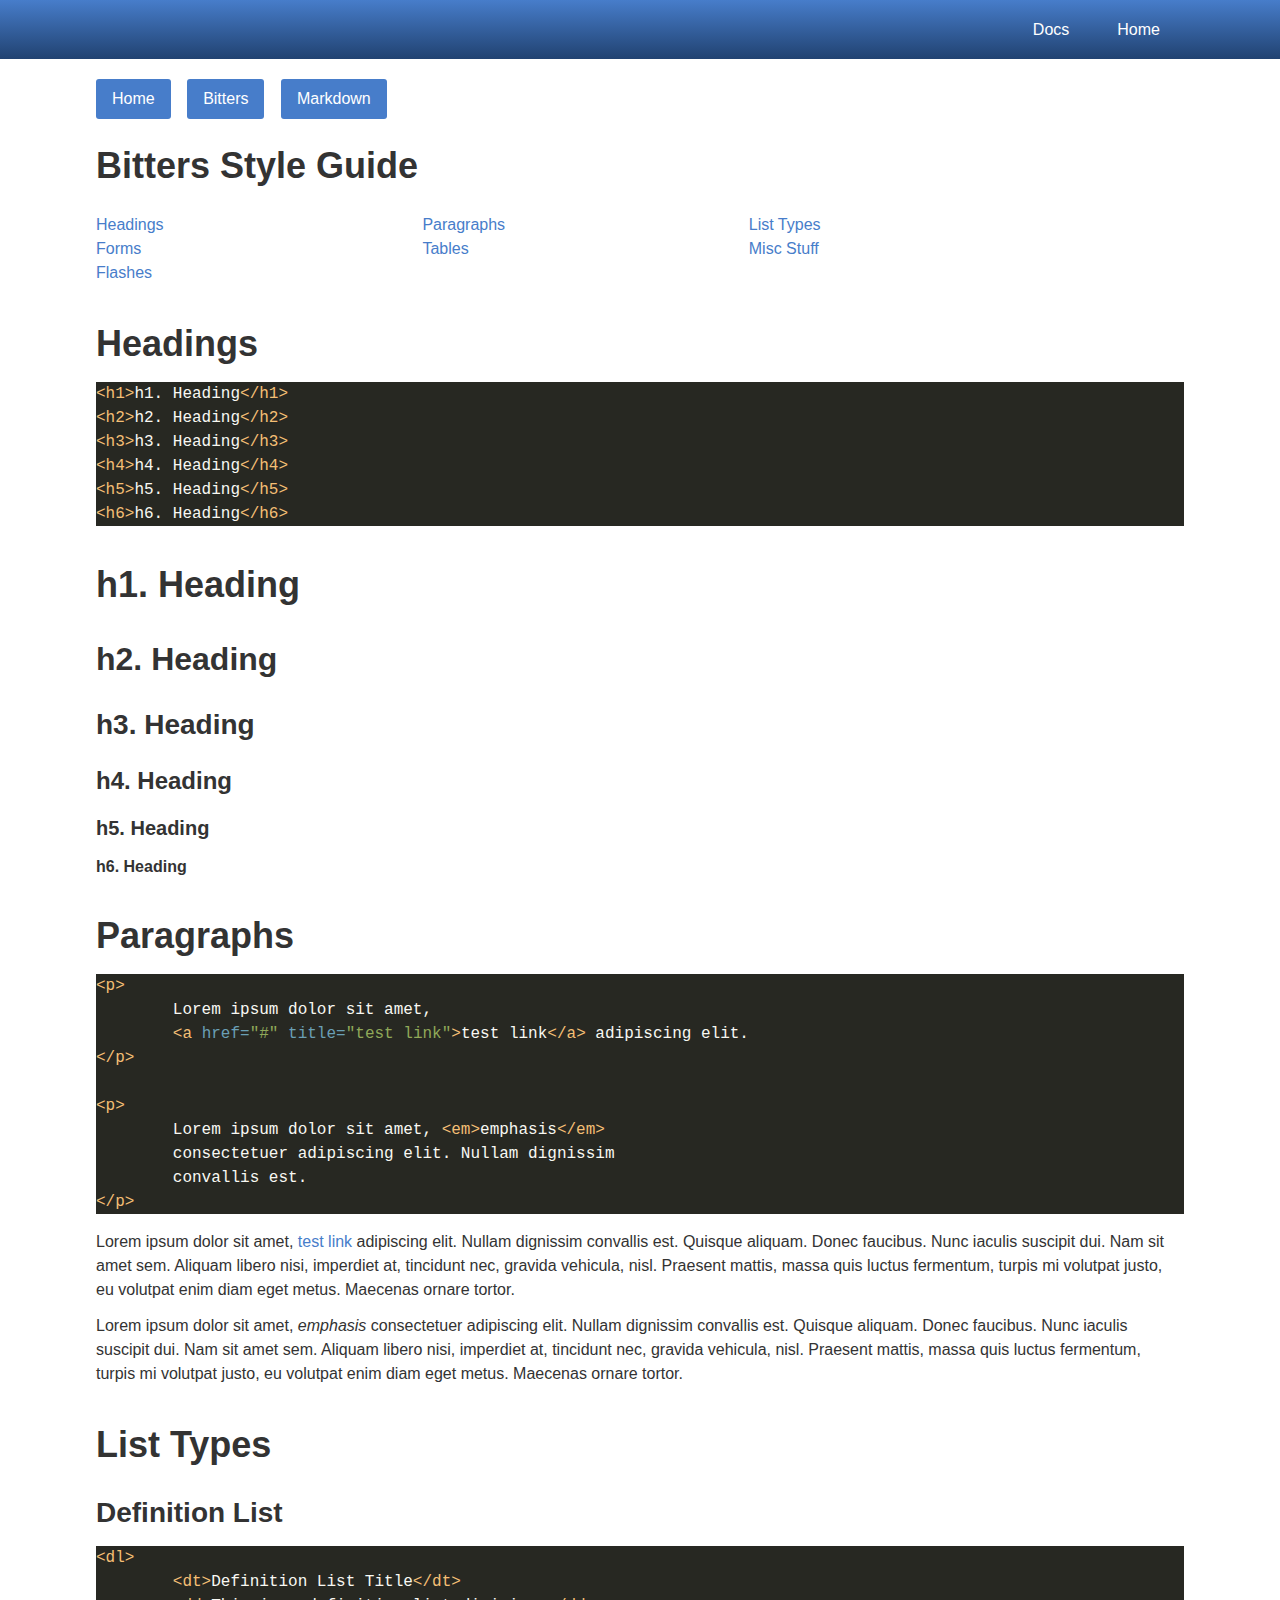
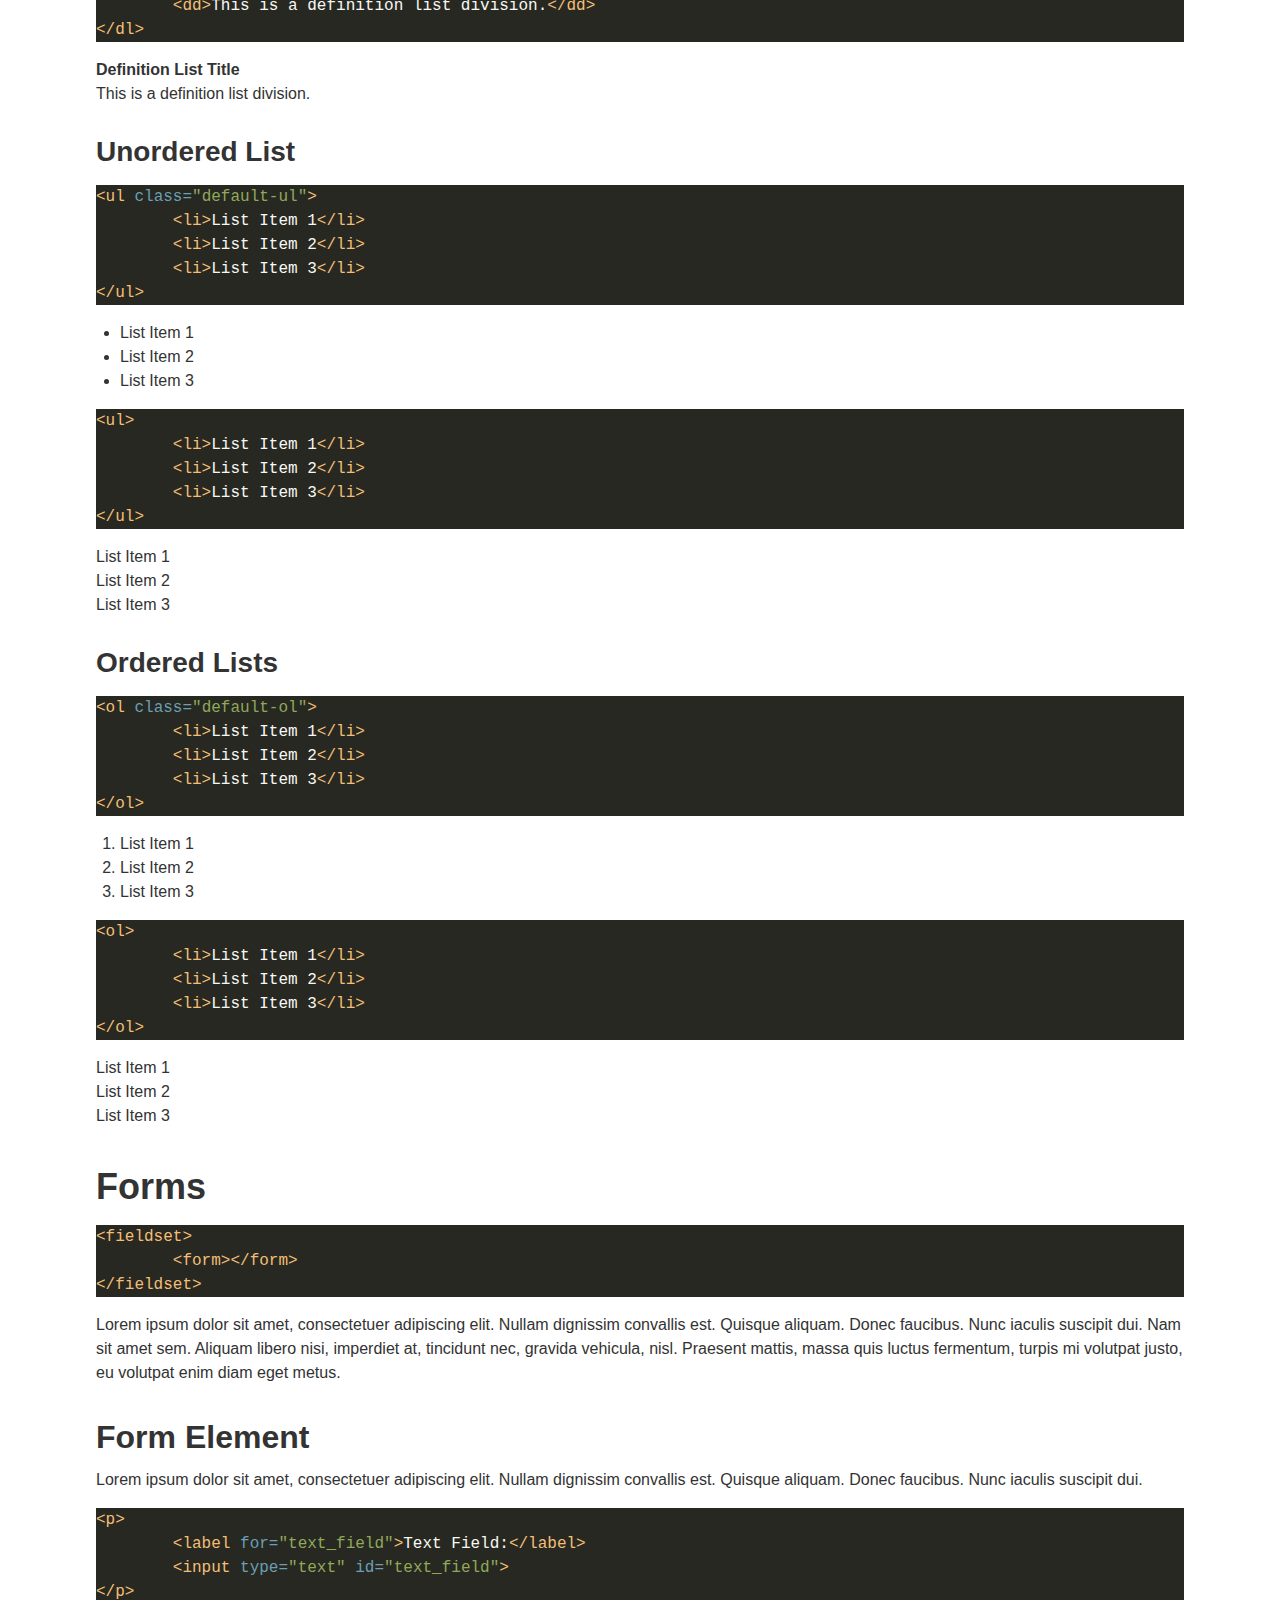
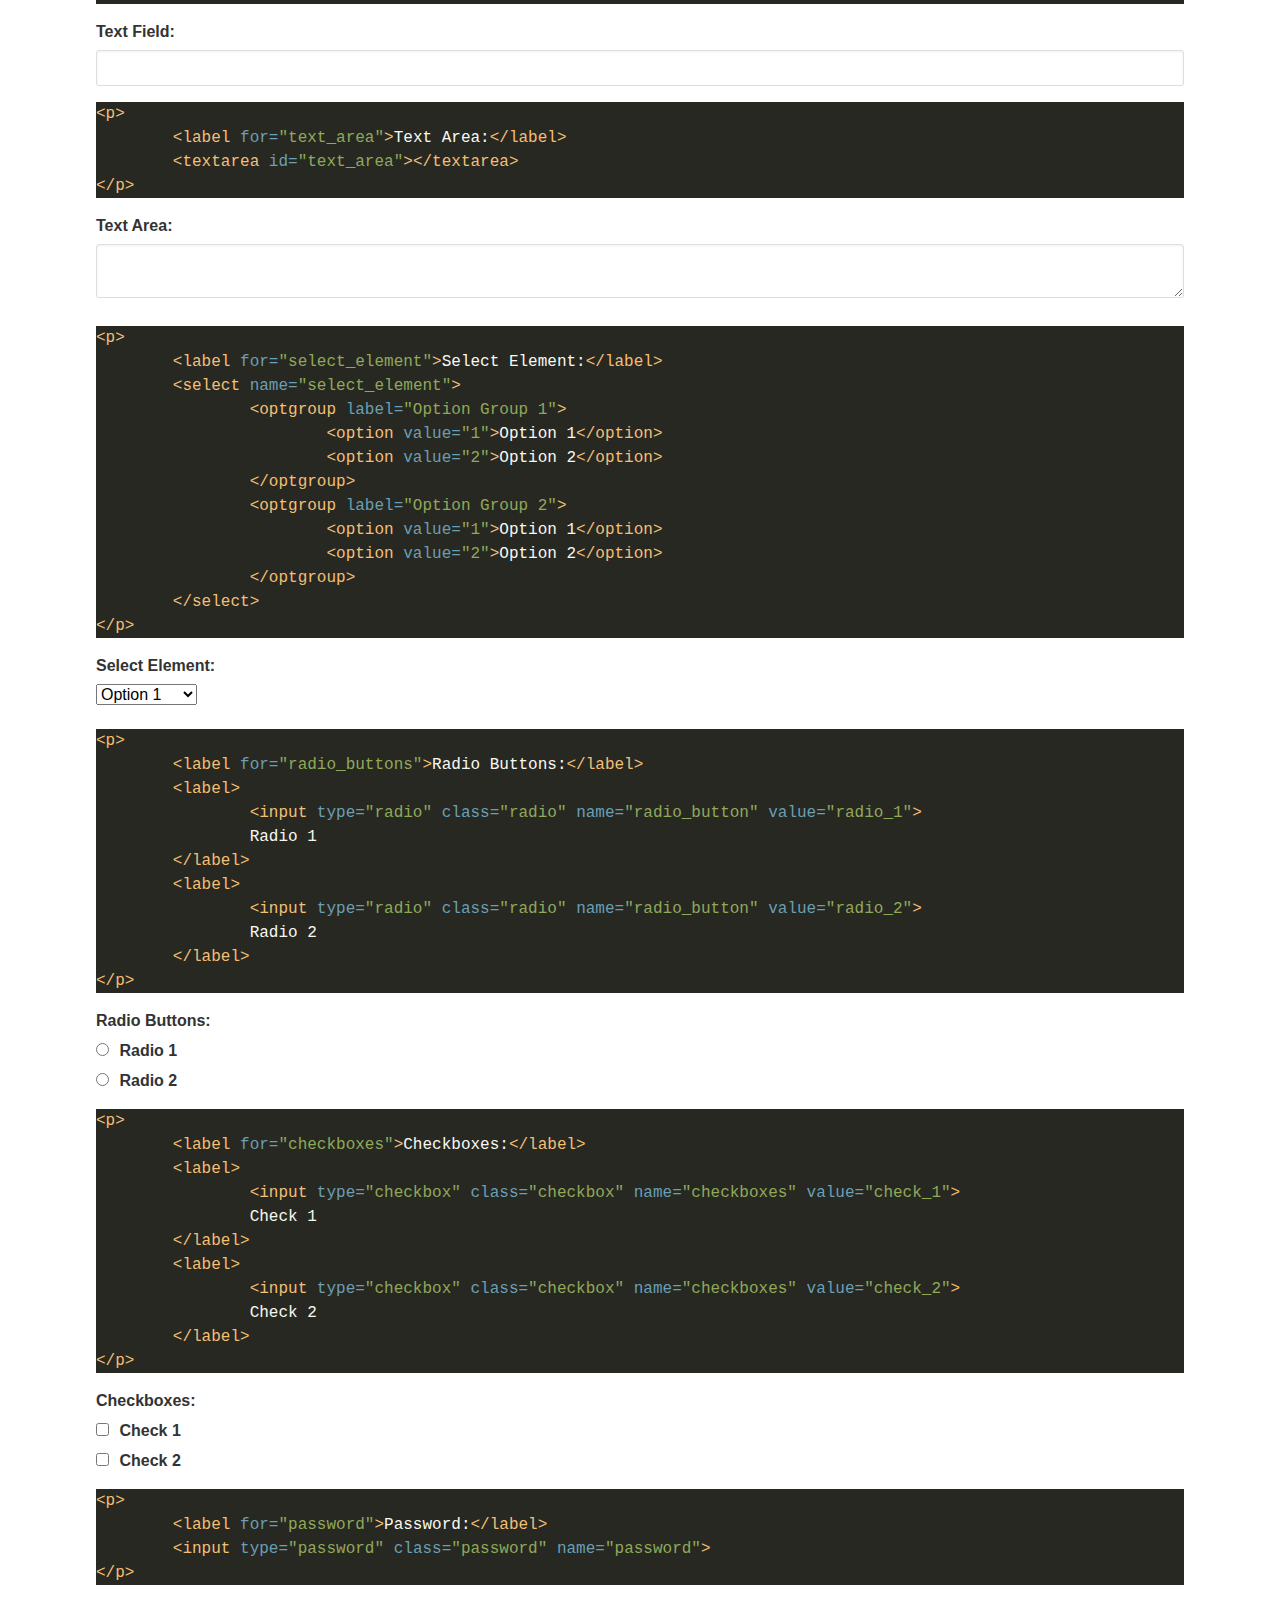
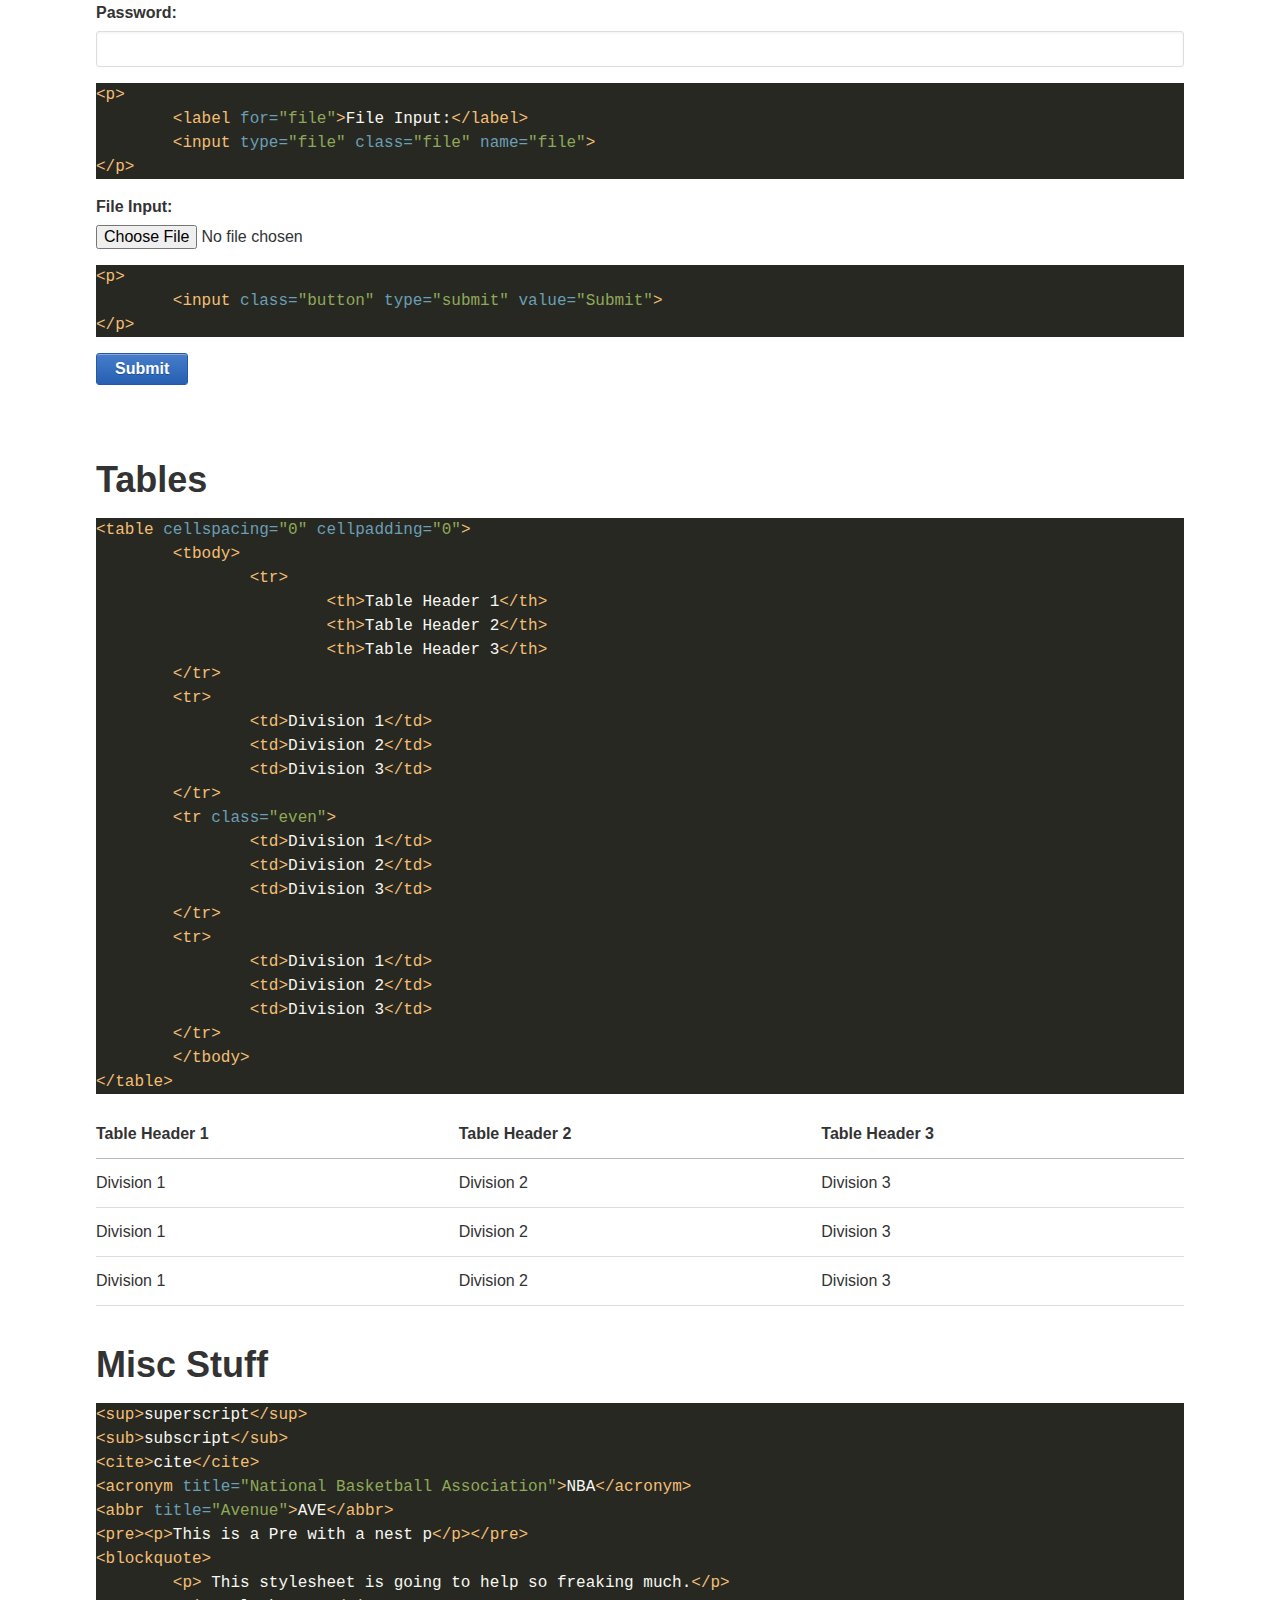
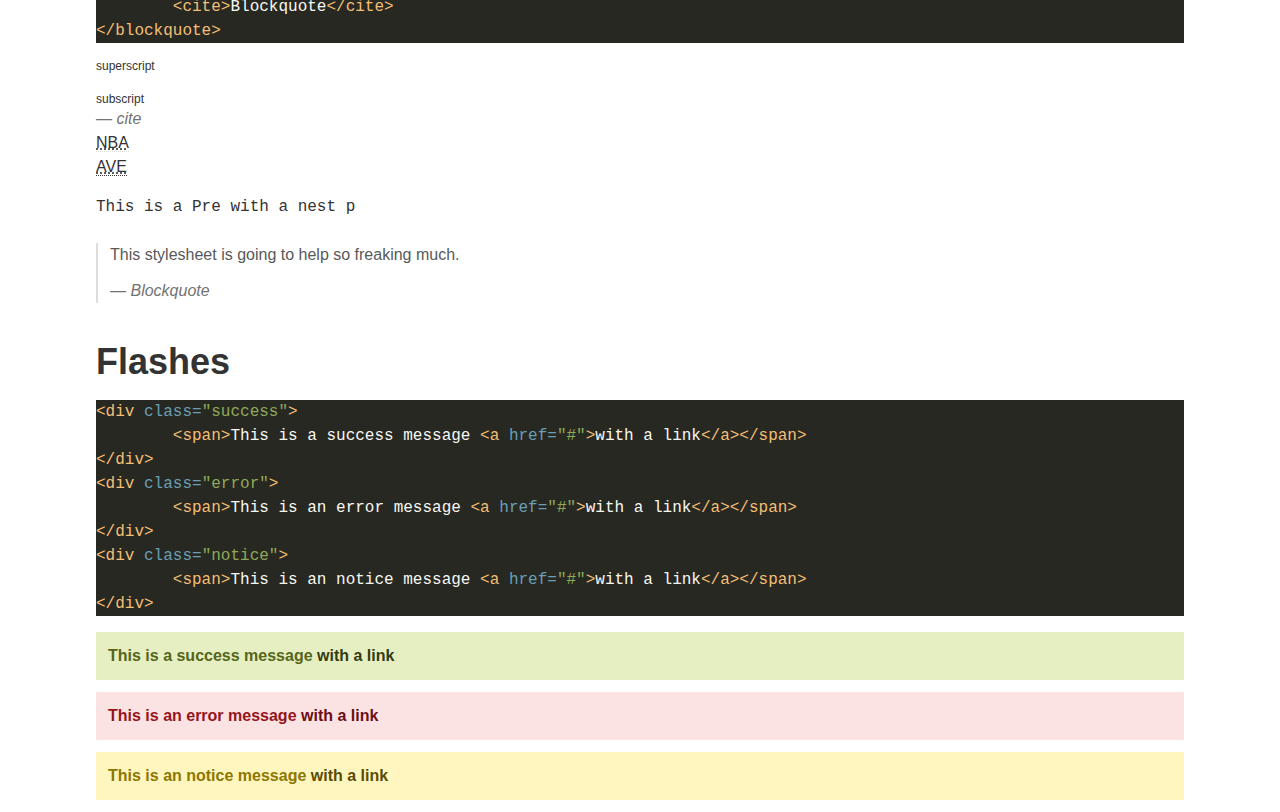
<file: docs/bitters/index.html>
<!doctype html>
<html>
  <head>
    <meta charset="utf-8">
    <meta content="IE=edge,chrome=1" http-equiv="X-UA-Compatible"><!-- Always force latest IE rendering engine or request Chrome Frame -->
    <meta name="viewport" content="width=device-width">
    
    <!-- Use title if it's in the page YAML frontmatter -->
    <title>Bitters Style Guide</title>
    
    <link href="/assets/stylesheets/normalize-5ea42e40.css" media="screen" rel="stylesheet" type="text/css" />
<link href="/assets/stylesheets/all-5a582fed.css" media="screen" rel="stylesheet" type="text/css" />
  </head>
  
  <body class="docs docs_bitters docs_bitters_index">

    <header class="site-header">
      <div class="container">
        <nav class="site-nav" role="navigation">
          <div class="nav-links">
            <a class="nav-right" href="/">Home</a>
            <a class="nav-right" href="/docs/">Docs</a>
            <div class="mobile-menu"><i class="icon icon-reorder"></i></div>
          </div>
        </nav>
      </div>
    </header>

    <main class="site-main">
        <div class="container">
    <div class="sub-nav">
	<a href="/docs/">Home</a>
	<a href="/docs/bitters">Bitters</a>
	<a href="/docs/markdown">Markdown</a>
</div>

<h1 id="main" class="page-title">Bitters Style Guide</h1>

<nav id="toc"></nav>



<h1 class="section-title" id="headings">Headings</h1>

<pre class="highlight html"><span class="nt">&lt;h1&gt;</span>h1. Heading<span class="nt">&lt;/h1&gt;</span>
<span class="nt">&lt;h2&gt;</span>h2. Heading<span class="nt">&lt;/h2&gt;</span>
<span class="nt">&lt;h3&gt;</span>h3. Heading<span class="nt">&lt;/h3&gt;</span>
<span class="nt">&lt;h4&gt;</span>h4. Heading<span class="nt">&lt;/h4&gt;</span>
<span class="nt">&lt;h5&gt;</span>h5. Heading<span class="nt">&lt;/h5&gt;</span>
<span class="nt">&lt;h6&gt;</span>h6. Heading<span class="nt">&lt;/h6&gt;</span>
</pre>

<h1>h1. Heading</h1>
<h2>h2. Heading</h2>
<h3>h3. Heading</h3>
<h4>h4. Heading</h4>
<h5>h5. Heading</h5>
<h6>h6. Heading</h6>


<h1 class="section-title" id="paragraphs">Paragraphs</h1>

<pre class="highlight html"><span class="nt">&lt;p&gt;</span>
	Lorem ipsum dolor sit amet,
	<span class="nt">&lt;a</span> <span class="na">href=</span><span class="s">"#"</span> <span class="na">title=</span><span class="s">"test link"</span><span class="nt">&gt;</span>test link<span class="nt">&lt;/a&gt;</span> adipiscing elit.
<span class="nt">&lt;/p&gt;</span>

<span class="nt">&lt;p&gt;</span>
	Lorem ipsum dolor sit amet, <span class="nt">&lt;em&gt;</span>emphasis<span class="nt">&lt;/em&gt;</span>
	consectetuer adipiscing elit. Nullam dignissim
	convallis est.
<span class="nt">&lt;/p&gt;</span>
</pre>

<p>Lorem ipsum dolor sit amet, <a href="#" title="test link">test link</a> adipiscing elit. Nullam dignissim convallis est. Quisque aliquam. Donec faucibus. Nunc iaculis suscipit dui. Nam sit amet sem. Aliquam libero nisi, imperdiet at, tincidunt nec, gravida vehicula, nisl. Praesent mattis, massa quis luctus fermentum, turpis mi volutpat justo, eu volutpat enim diam eget metus. Maecenas ornare tortor. </p>

<p>Lorem ipsum dolor sit amet, <em>emphasis</em> consectetuer adipiscing elit. Nullam dignissim convallis est. Quisque aliquam. Donec faucibus. Nunc iaculis suscipit dui. Nam sit amet sem. Aliquam libero nisi, imperdiet at, tincidunt nec, gravida vehicula, nisl. Praesent mattis, massa quis luctus fermentum, turpis mi volutpat justo, eu volutpat enim diam eget metus. Maecenas ornare tortor. </p>


<h1 class="section-title" id="list-types">List Types</h1>

<h3>Definition List</h3>

<pre class="highlight html"><span class="nt">&lt;dl&gt;</span>
	<span class="nt">&lt;dt&gt;</span>Definition List Title<span class="nt">&lt;/dt&gt;</span>
	<span class="nt">&lt;dd&gt;</span>This is a definition list division.<span class="nt">&lt;/dd&gt;</span>
<span class="nt">&lt;/dl&gt;</span>
</pre>

<dl>
	<dt>Definition List Title</dt>
	<dd>This is a definition list division.</dd>
</dl>

<h3>Unordered List</h3>

<pre class="highlight html"><span class="nt">&lt;ul</span> <span class="na">class=</span><span class="s">"default-ul"</span><span class="nt">&gt;</span>
	<span class="nt">&lt;li&gt;</span>List Item 1<span class="nt">&lt;/li&gt;</span>
	<span class="nt">&lt;li&gt;</span>List Item 2<span class="nt">&lt;/li&gt;</span>
	<span class="nt">&lt;li&gt;</span>List Item 3<span class="nt">&lt;/li&gt;</span>
<span class="nt">&lt;/ul&gt;</span>
</pre>

<ul class="default-ul">
	<li>List Item 1</li>
	<li>List Item 2</li>
	<li>List Item 3</li>
</ul>

<pre class="highlight html"><span class="nt">&lt;ul&gt;</span>
	<span class="nt">&lt;li&gt;</span>List Item 1<span class="nt">&lt;/li&gt;</span>
	<span class="nt">&lt;li&gt;</span>List Item 2<span class="nt">&lt;/li&gt;</span>
	<span class="nt">&lt;li&gt;</span>List Item 3<span class="nt">&lt;/li&gt;</span>
<span class="nt">&lt;/ul&gt;</span>
</pre>

<ul>
	<li>List Item 1</li>
	<li>List Item 2</li>
	<li>List Item 3</li>
</ul>

<h3>Ordered Lists</h3>

<pre class="highlight html"><span class="nt">&lt;ol</span> <span class="na">class=</span><span class="s">"default-ol"</span><span class="nt">&gt;</span>
	<span class="nt">&lt;li&gt;</span>List Item 1<span class="nt">&lt;/li&gt;</span>
	<span class="nt">&lt;li&gt;</span>List Item 2<span class="nt">&lt;/li&gt;</span>
	<span class="nt">&lt;li&gt;</span>List Item 3<span class="nt">&lt;/li&gt;</span>
<span class="nt">&lt;/ol&gt;</span>
</pre>

<ol class="default-ol">
	<li>List Item 1</li>
	<li>List Item 2</li>
	<li>List Item 3</li>
</ol>

<pre class="highlight html"><span class="nt">&lt;ol&gt;</span>
	<span class="nt">&lt;li&gt;</span>List Item 1<span class="nt">&lt;/li&gt;</span>
	<span class="nt">&lt;li&gt;</span>List Item 2<span class="nt">&lt;/li&gt;</span>
	<span class="nt">&lt;li&gt;</span>List Item 3<span class="nt">&lt;/li&gt;</span>
<span class="nt">&lt;/ol&gt;</span>
</pre>

<ol>
	<li>List Item 1</li>
	<li>List Item 2</li>
	<li>List Item 3</li>
</ol>


<h1 class="section-title" id="forms">Forms</h1>

<pre class="highlight html"><span class="nt">&lt;fieldset&gt;</span>
	<span class="nt">&lt;form&gt;&lt;/form&gt;</span>
<span class="nt">&lt;/fieldset&gt;</span>
</pre>

<fieldset>
	<p>Lorem ipsum dolor sit amet, consectetuer adipiscing elit. Nullam dignissim convallis est. Quisque aliquam. Donec faucibus. Nunc iaculis suscipit dui. Nam sit amet sem. Aliquam libero nisi, imperdiet at, tincidunt nec, gravida vehicula, nisl. Praesent mattis, massa quis luctus fermentum, turpis mi volutpat justo, eu volutpat enim diam eget metus.</p>

	<form>
		<h2>Form Element</h2>

		<p>Lorem ipsum dolor sit amet, consectetuer adipiscing elit. Nullam dignissim convallis est. Quisque aliquam. Donec faucibus. Nunc iaculis suscipit dui.</p>

<pre class="highlight html"><span class="nt">&lt;p&gt;</span>
	<span class="nt">&lt;label</span> <span class="na">for=</span><span class="s">"text_field"</span><span class="nt">&gt;</span>Text Field:<span class="nt">&lt;/label&gt;</span>
	<span class="nt">&lt;input</span> <span class="na">type=</span><span class="s">"text"</span> <span class="na">id=</span><span class="s">"text_field"</span><span class="nt">&gt;</span>
<span class="nt">&lt;/p&gt;</span>
</pre>

		<p>
			<label for="text_field">Text Field:</label>
			<input type="text" id="text_field">
		</p>

<pre class="highlight html"><span class="nt">&lt;p&gt;</span>
	<span class="nt">&lt;label</span> <span class="na">for=</span><span class="s">"text_area"</span><span class="nt">&gt;</span>Text Area:<span class="nt">&lt;/label&gt;</span>
	<span class="nt">&lt;textarea</span> <span class="na">id=</span><span class="s">"text_area"</span><span class="nt">&gt;&lt;/textarea&gt;</span>
<span class="nt">&lt;/p&gt;</span>
</pre>

		<p>
			<label for="text_area">Text Area:</label>
			<textarea id="text_area"></textarea>
		</p>

<pre class="highlight html"><span class="nt">&lt;p&gt;</span>
	<span class="nt">&lt;label</span> <span class="na">for=</span><span class="s">"select_element"</span><span class="nt">&gt;</span>Select Element:<span class="nt">&lt;/label&gt;</span>
	<span class="nt">&lt;select</span> <span class="na">name=</span><span class="s">"select_element"</span><span class="nt">&gt;</span>
		<span class="nt">&lt;optgroup</span> <span class="na">label=</span><span class="s">"Option Group 1"</span><span class="nt">&gt;</span>
			<span class="nt">&lt;option</span> <span class="na">value=</span><span class="s">"1"</span><span class="nt">&gt;</span>Option 1<span class="nt">&lt;/option&gt;</span>
			<span class="nt">&lt;option</span> <span class="na">value=</span><span class="s">"2"</span><span class="nt">&gt;</span>Option 2<span class="nt">&lt;/option&gt;</span>
		<span class="nt">&lt;/optgroup&gt;</span>
		<span class="nt">&lt;optgroup</span> <span class="na">label=</span><span class="s">"Option Group 2"</span><span class="nt">&gt;</span>
			<span class="nt">&lt;option</span> <span class="na">value=</span><span class="s">"1"</span><span class="nt">&gt;</span>Option 1<span class="nt">&lt;/option&gt;</span>
			<span class="nt">&lt;option</span> <span class="na">value=</span><span class="s">"2"</span><span class="nt">&gt;</span>Option 2<span class="nt">&lt;/option&gt;</span>
		<span class="nt">&lt;/optgroup&gt;</span>
	<span class="nt">&lt;/select&gt;</span>
<span class="nt">&lt;/p&gt;</span>
</pre>

		<p>
			<label for="select_element">Select Element:</label>
			<select name="select_element">
				<optgroup label="Option Group 1">
					<option value="1">Option 1</option>
					<option value="2">Option 2</option>
				</optgroup>
				<optgroup label="Option Group 2">
					<option value="1">Option 1</option>
					<option value="2">Option 2</option>
				</optgroup>
			</select>
		</p>

<pre class="highlight html"><span class="nt">&lt;p&gt;</span>
	<span class="nt">&lt;label</span> <span class="na">for=</span><span class="s">"radio_buttons"</span><span class="nt">&gt;</span>Radio Buttons:<span class="nt">&lt;/label&gt;</span>
	<span class="nt">&lt;label&gt;</span>
		<span class="nt">&lt;input</span> <span class="na">type=</span><span class="s">"radio"</span> <span class="na">class=</span><span class="s">"radio"</span> <span class="na">name=</span><span class="s">"radio_button"</span> <span class="na">value=</span><span class="s">"radio_1"</span><span class="nt">&gt;</span>
		Radio 1
	<span class="nt">&lt;/label&gt;</span>
	<span class="nt">&lt;label&gt;</span>
		<span class="nt">&lt;input</span> <span class="na">type=</span><span class="s">"radio"</span> <span class="na">class=</span><span class="s">"radio"</span> <span class="na">name=</span><span class="s">"radio_button"</span> <span class="na">value=</span><span class="s">"radio_2"</span><span class="nt">&gt;</span>
		Radio 2
	<span class="nt">&lt;/label&gt;</span>
<span class="nt">&lt;/p&gt;</span>
</pre>

		<p><label for="radio_buttons">Radio Buttons:</label>
			<label>
				<input type="radio" class="radio" name="radio_button" value="radio_1">
				Radio 1
			</label>
			<label>
				<input type="radio" class="radio" name="radio_button" value="radio_2">
				Radio 2
			</label>
		</p>

<pre class="highlight html"><span class="nt">&lt;p&gt;</span>
	<span class="nt">&lt;label</span> <span class="na">for=</span><span class="s">"checkboxes"</span><span class="nt">&gt;</span>Checkboxes:<span class="nt">&lt;/label&gt;</span>
	<span class="nt">&lt;label&gt;</span>
		<span class="nt">&lt;input</span> <span class="na">type=</span><span class="s">"checkbox"</span> <span class="na">class=</span><span class="s">"checkbox"</span> <span class="na">name=</span><span class="s">"checkboxes"</span> <span class="na">value=</span><span class="s">"check_1"</span><span class="nt">&gt;</span>
		Check 1
	<span class="nt">&lt;/label&gt;</span>
	<span class="nt">&lt;label&gt;</span>
		<span class="nt">&lt;input</span> <span class="na">type=</span><span class="s">"checkbox"</span> <span class="na">class=</span><span class="s">"checkbox"</span> <span class="na">name=</span><span class="s">"checkboxes"</span> <span class="na">value=</span><span class="s">"check_2"</span><span class="nt">&gt;</span>
		Check 2
	<span class="nt">&lt;/label&gt;</span>
<span class="nt">&lt;/p&gt;</span>
</pre>

		<p>
			<label for="checkboxes">Checkboxes:</label>
			<label>
				<input type="checkbox" class="checkbox" name="checkboxes" value="check_1"> Check 1
			</label>
			<label>
				<input type="checkbox" class="checkbox" name="checkboxes" value="check_2"> Check 2
			</label>
		</p>

<pre class="highlight html"><span class="nt">&lt;p&gt;</span>
	<span class="nt">&lt;label</span> <span class="na">for=</span><span class="s">"password"</span><span class="nt">&gt;</span>Password:<span class="nt">&lt;/label&gt;</span>
	<span class="nt">&lt;input</span> <span class="na">type=</span><span class="s">"password"</span> <span class="na">class=</span><span class="s">"password"</span> <span class="na">name=</span><span class="s">"password"</span><span class="nt">&gt;</span>
<span class="nt">&lt;/p&gt;</span>
</pre>

		<p>
			<label for="password">Password:</label>
			<input type="password" class="password" name="password">
		</p>

<pre class="highlight html"><span class="nt">&lt;p&gt;</span>
	<span class="nt">&lt;label</span> <span class="na">for=</span><span class="s">"file"</span><span class="nt">&gt;</span>File Input:<span class="nt">&lt;/label&gt;</span>
	<span class="nt">&lt;input</span> <span class="na">type=</span><span class="s">"file"</span> <span class="na">class=</span><span class="s">"file"</span> <span class="na">name=</span><span class="s">"file"</span><span class="nt">&gt;</span>
<span class="nt">&lt;/p&gt;</span>
</pre>

		<p>
			<label for="file">File Input:</label>
			<input type="file" class="file" name="file">
		</p>


<pre class="highlight html"><span class="nt">&lt;p&gt;</span>
	<span class="nt">&lt;input</span> <span class="na">class=</span><span class="s">"button"</span> <span class="na">type=</span><span class="s">"submit"</span> <span class="na">value=</span><span class="s">"Submit"</span><span class="nt">&gt;</span>
<span class="nt">&lt;/p&gt;</span>
</pre>

		<p>
			<input class="button" type="submit" value="Submit">
		</p>
	</form>
</fieldset>


<h1 class="section-title" id="tables">Tables</h1>

<pre class="highlight html"><span class="nt">&lt;table</span> <span class="na">cellspacing=</span><span class="s">"0"</span> <span class="na">cellpadding=</span><span class="s">"0"</span><span class="nt">&gt;</span>
	<span class="nt">&lt;tbody&gt;</span>
		<span class="nt">&lt;tr&gt;</span>
			<span class="nt">&lt;th&gt;</span>Table Header 1<span class="nt">&lt;/th&gt;</span>
			<span class="nt">&lt;th&gt;</span>Table Header 2<span class="nt">&lt;/th&gt;</span>
			<span class="nt">&lt;th&gt;</span>Table Header 3<span class="nt">&lt;/th&gt;</span>
	<span class="nt">&lt;/tr&gt;</span>
	<span class="nt">&lt;tr&gt;</span>
		<span class="nt">&lt;td&gt;</span>Division 1<span class="nt">&lt;/td&gt;</span>
		<span class="nt">&lt;td&gt;</span>Division 2<span class="nt">&lt;/td&gt;</span>
		<span class="nt">&lt;td&gt;</span>Division 3<span class="nt">&lt;/td&gt;</span>
	<span class="nt">&lt;/tr&gt;</span>
	<span class="nt">&lt;tr</span> <span class="na">class=</span><span class="s">"even"</span><span class="nt">&gt;</span>
		<span class="nt">&lt;td&gt;</span>Division 1<span class="nt">&lt;/td&gt;</span>
		<span class="nt">&lt;td&gt;</span>Division 2<span class="nt">&lt;/td&gt;</span>
		<span class="nt">&lt;td&gt;</span>Division 3<span class="nt">&lt;/td&gt;</span>
	<span class="nt">&lt;/tr&gt;</span>
	<span class="nt">&lt;tr&gt;</span>
		<span class="nt">&lt;td&gt;</span>Division 1<span class="nt">&lt;/td&gt;</span>
		<span class="nt">&lt;td&gt;</span>Division 2<span class="nt">&lt;/td&gt;</span>
		<span class="nt">&lt;td&gt;</span>Division 3<span class="nt">&lt;/td&gt;</span>
	<span class="nt">&lt;/tr&gt;</span>
	<span class="nt">&lt;/tbody&gt;</span>
<span class="nt">&lt;/table&gt;</span>
</pre>

<table cellspacing="0" cellpadding="0">
	<tbody>
		<tr>
			<th>Table Header 1</th>
			<th>Table Header 2</th>
			<th>Table Header 3</th>
	</tr>
	<tr>
		<td>Division 1</td>
		<td>Division 2</td>
		<td>Division 3</td>
	</tr>
	<tr class="even">
		<td>Division 1</td>
		<td>Division 2</td>
		<td>Division 3</td>
	</tr>
	<tr>
		<td>Division 1</td>
		<td>Division 2</td>
		<td>Division 3</td>
	</tr>
	</tbody>
</table>


<h1 class="section-title" id="misc-stuff">Misc Stuff</h1>

<pre class="highlight html"><span class="nt">&lt;sup&gt;</span>superscript<span class="nt">&lt;/sup&gt;</span>
<span class="nt">&lt;sub&gt;</span>subscript<span class="nt">&lt;/sub&gt;</span>
<span class="nt">&lt;cite&gt;</span>cite<span class="nt">&lt;/cite&gt;</span>
<span class="nt">&lt;acronym</span> <span class="na">title=</span><span class="s">"National Basketball Association"</span><span class="nt">&gt;</span>NBA<span class="nt">&lt;/acronym&gt;</span>
<span class="nt">&lt;abbr</span> <span class="na">title=</span><span class="s">"Avenue"</span><span class="nt">&gt;</span>AVE<span class="nt">&lt;/abbr&gt;</span>
<span class="nt">&lt;pre&gt;&lt;p&gt;</span>This is a Pre with a nest p<span class="nt">&lt;/p&gt;&lt;/pre&gt;</span>
<span class="nt">&lt;blockquote&gt;</span>
	<span class="nt">&lt;p&gt;</span> This stylesheet is going to help so freaking much.<span class="nt">&lt;/p&gt;</span>
	<span class="nt">&lt;cite&gt;</span>Blockquote<span class="nt">&lt;/cite&gt;</span>
<span class="nt">&lt;/blockquote&gt;</span>
</pre>

<sup>superscript</sup><br />
<sub>subscript</sub><br />
<cite>cite</cite><br />
<acronym title="National Basketball Association">NBA</acronym><br />
<abbr title="Avenue">AVE</abbr><br />
<pre><p>This is a Pre with a nest p</p></pre>

<blockquote>
	<p> This stylesheet is going to help so freaking much.</p>
	<cite>Blockquote</cite>
</blockquote>

<h1 class="section-title" id="flashes">Flashes</h1>

<pre class="highlight html"><span class="nt">&lt;div</span> <span class="na">class=</span><span class="s">"success"</span><span class="nt">&gt;</span>
	<span class="nt">&lt;span&gt;</span>This is a success message <span class="nt">&lt;a</span> <span class="na">href=</span><span class="s">"#"</span><span class="nt">&gt;</span>with a link<span class="nt">&lt;/a&gt;&lt;/span&gt;</span>
<span class="nt">&lt;/div&gt;</span>
<span class="nt">&lt;div</span> <span class="na">class=</span><span class="s">"error"</span><span class="nt">&gt;</span>
	<span class="nt">&lt;span&gt;</span>This is an error message <span class="nt">&lt;a</span> <span class="na">href=</span><span class="s">"#"</span><span class="nt">&gt;</span>with a link<span class="nt">&lt;/a&gt;&lt;/span&gt;</span>
<span class="nt">&lt;/div&gt;</span>
<span class="nt">&lt;div</span> <span class="na">class=</span><span class="s">"notice"</span><span class="nt">&gt;</span>
	<span class="nt">&lt;span&gt;</span>This is an notice message <span class="nt">&lt;a</span> <span class="na">href=</span><span class="s">"#"</span><span class="nt">&gt;</span>with a link<span class="nt">&lt;/a&gt;&lt;/span&gt;</span>
<span class="nt">&lt;/div&gt;</span>
</pre>

<div class="success">
	<span>This is a success message <a href="#">with a link</a></span>
</div>
<div class="error">
	<span>This is an error message <a href="#">with a link</a></span>
</div>
<div class="notice">
	<span>This is an notice message <a href="#">with a link</a></span>
</div>




  </div>

    </main>

    <footer class="site-footer">
      <div class="container">
        
      </div>
    </footer>

    <script src="/assets/javascripts/all-a47b1fbb.js" type="text/javascript"></script>
    <script>

	var $h2s = $('h2').length;
	console.log("Anything you put here loads last, so you have access to jQuery and all plugins. \n");
	console.log("var $h2s = $('h2').length;");
	console.log("There are " + $h2s + " <h2> tags on the page!");

	// Auto ToC
	(function($){
		var ToC =
			"<nav class='table-of-contents'>" +
				"<ul>";

		var newLine, el, title, link;

		$(".section-title").each(function() {

			el = $(this);
			title = el.text();
			link = "#" + el.attr("id");

			newLine =
				"<li>" +
					"<a href='" + link + "'>" +
						title +
					"</a>" +
				"</li>";

			ToC += newLine;

		});

		ToC +=
			 "</ul>" +
			"</nav>";

		$("#toc").prepend(ToC);
	})(jQuery);

</script>

  </body>
</html>
</file>
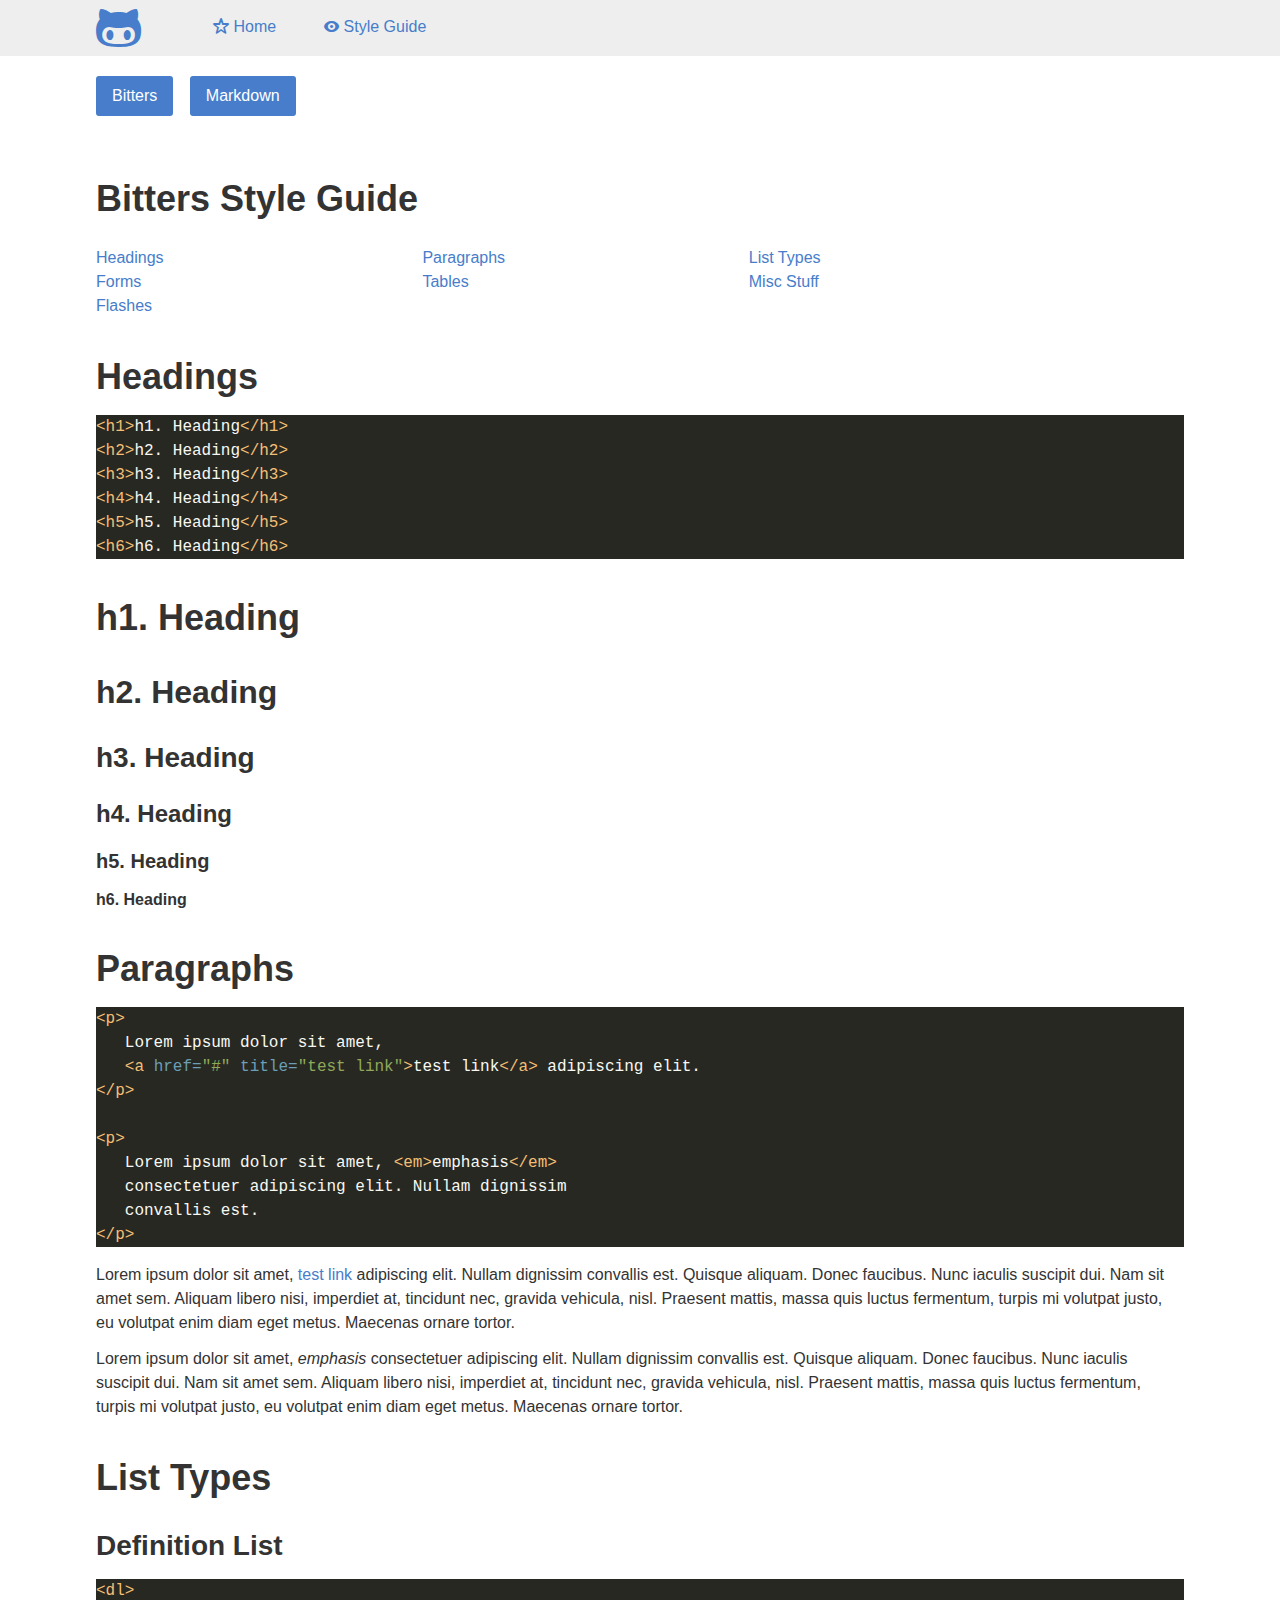
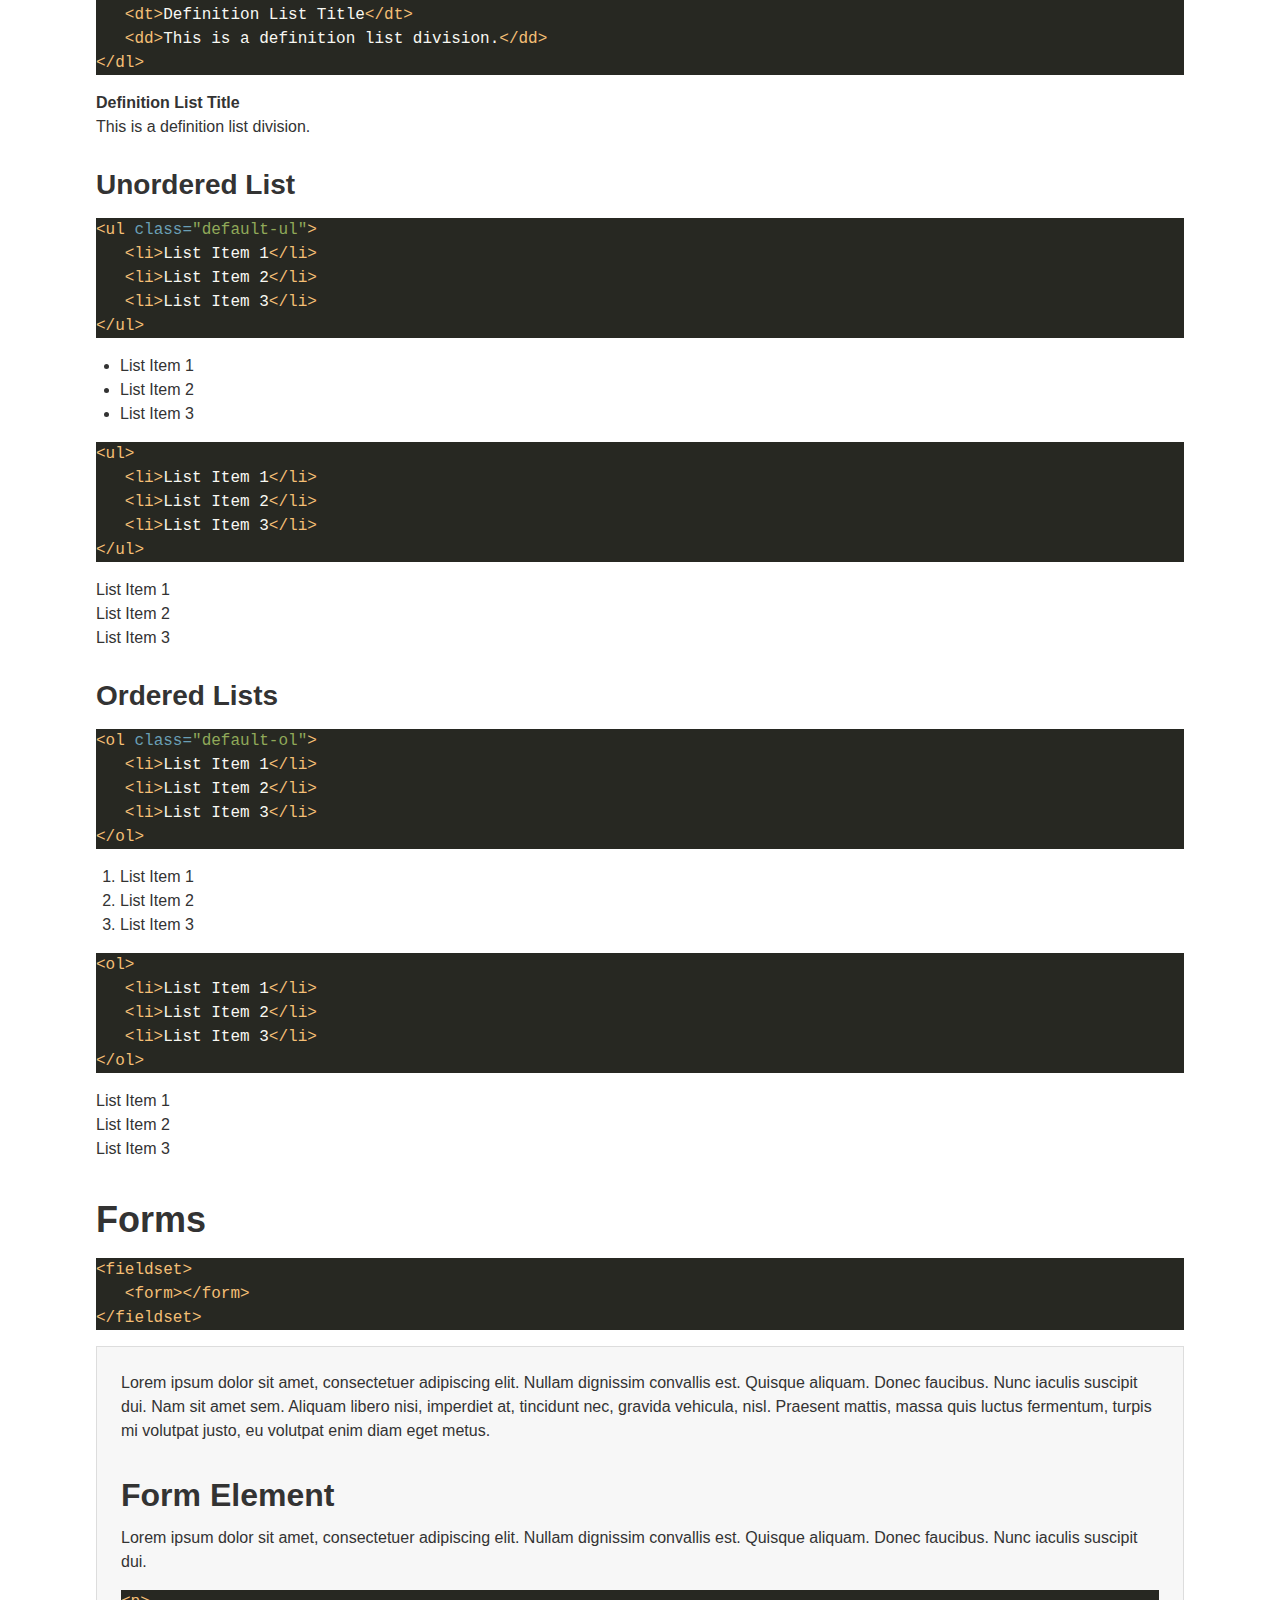
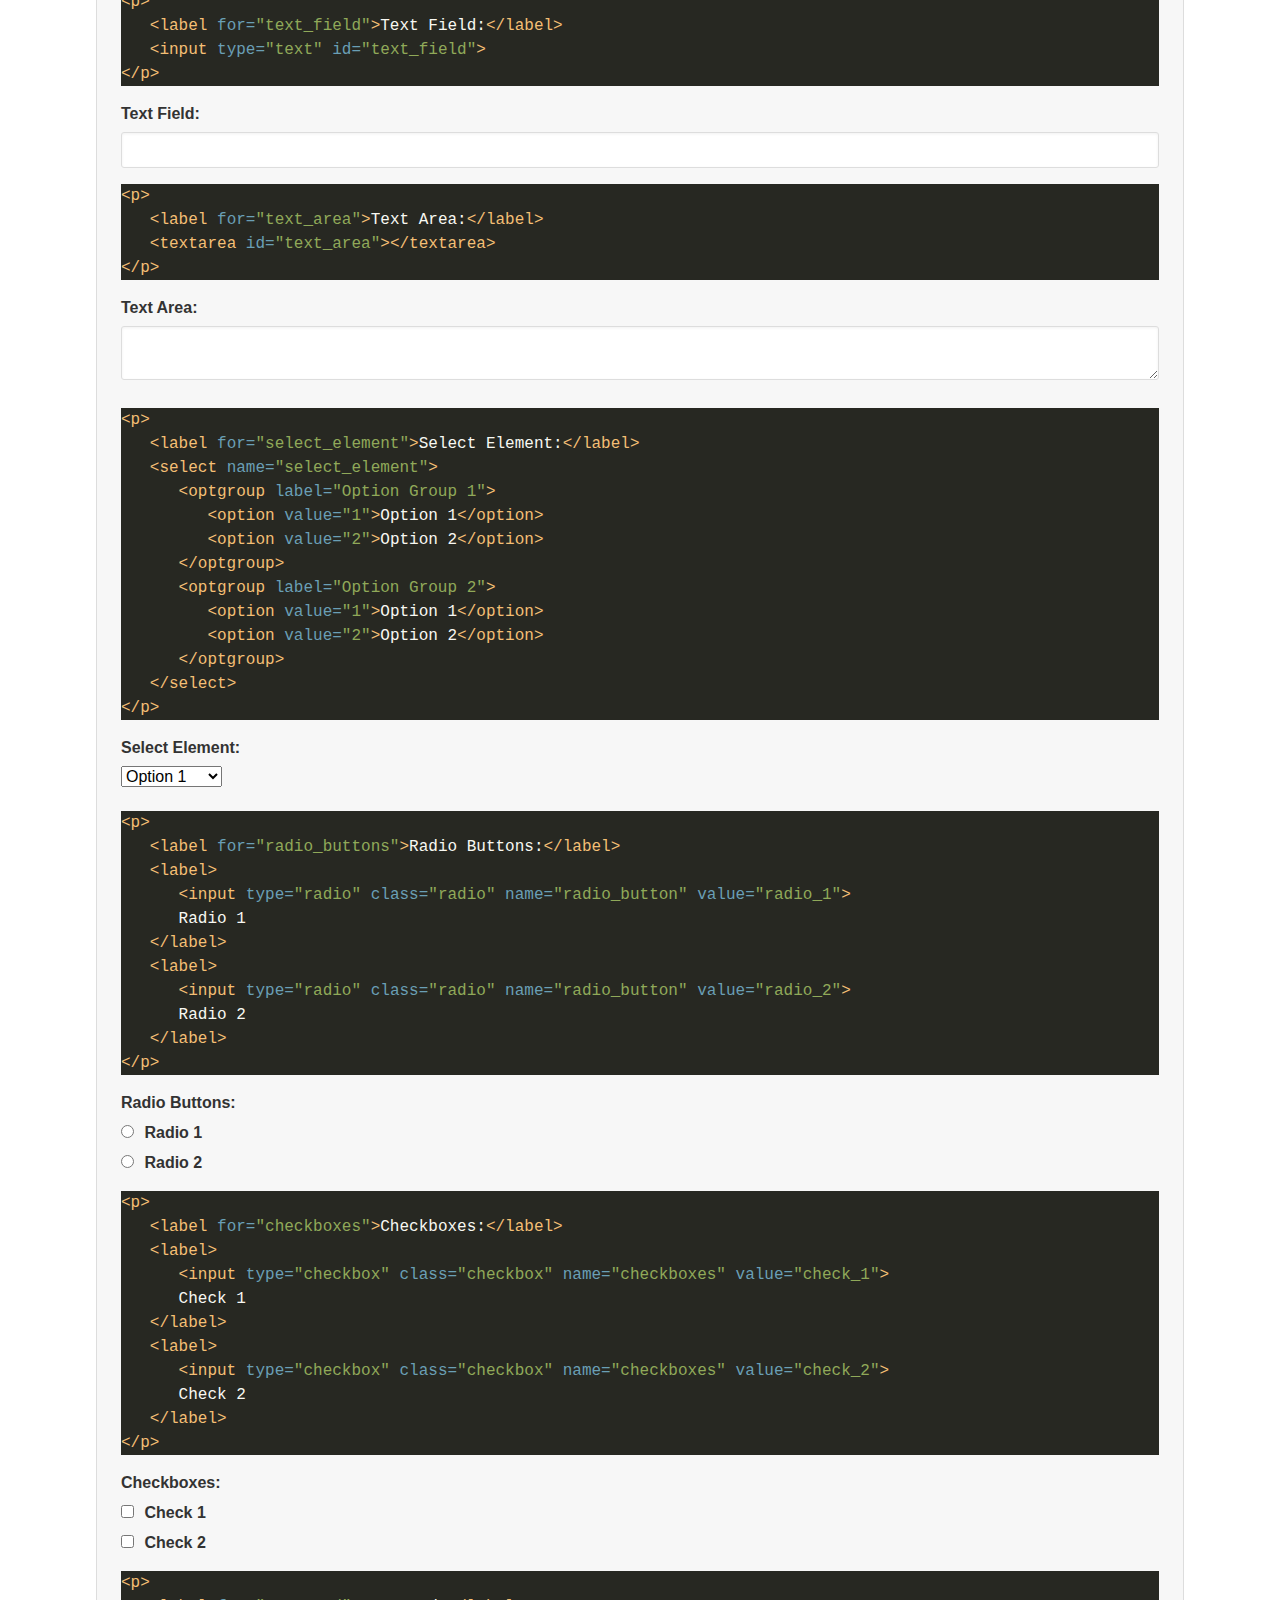
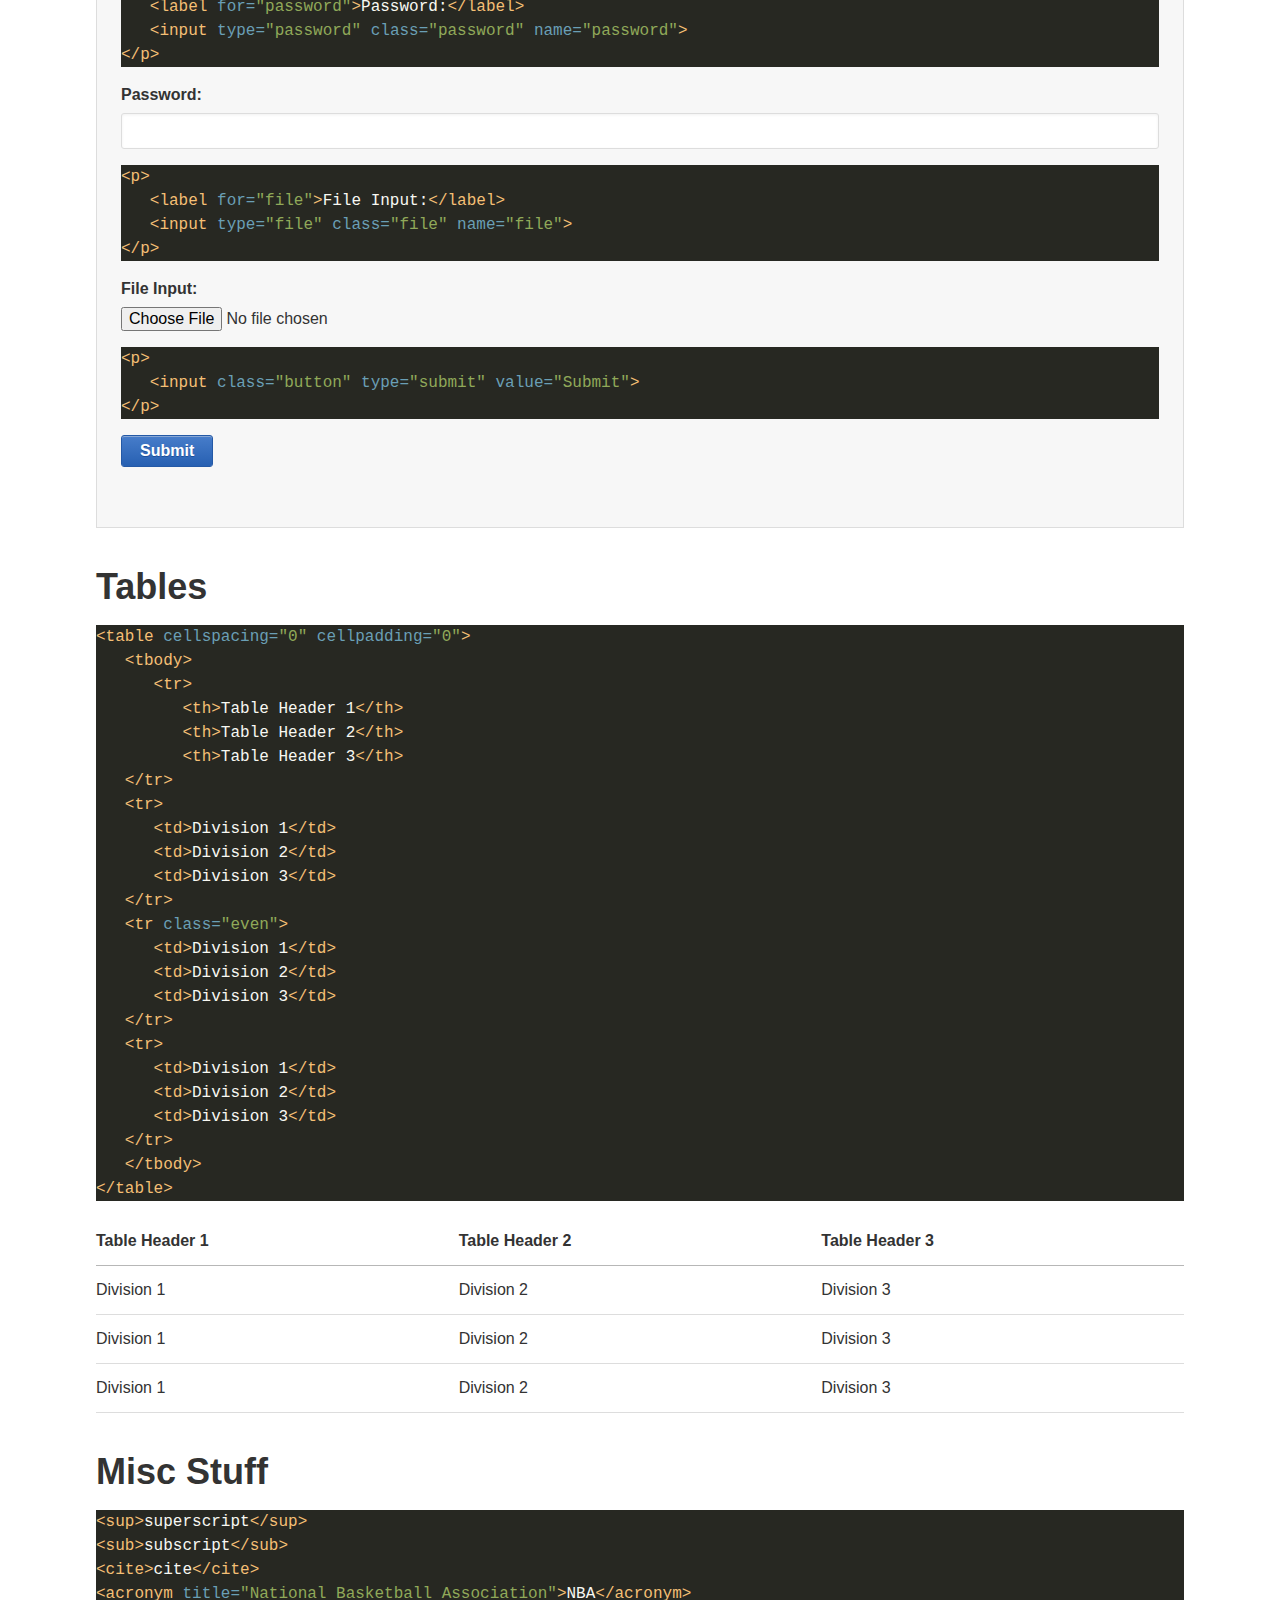
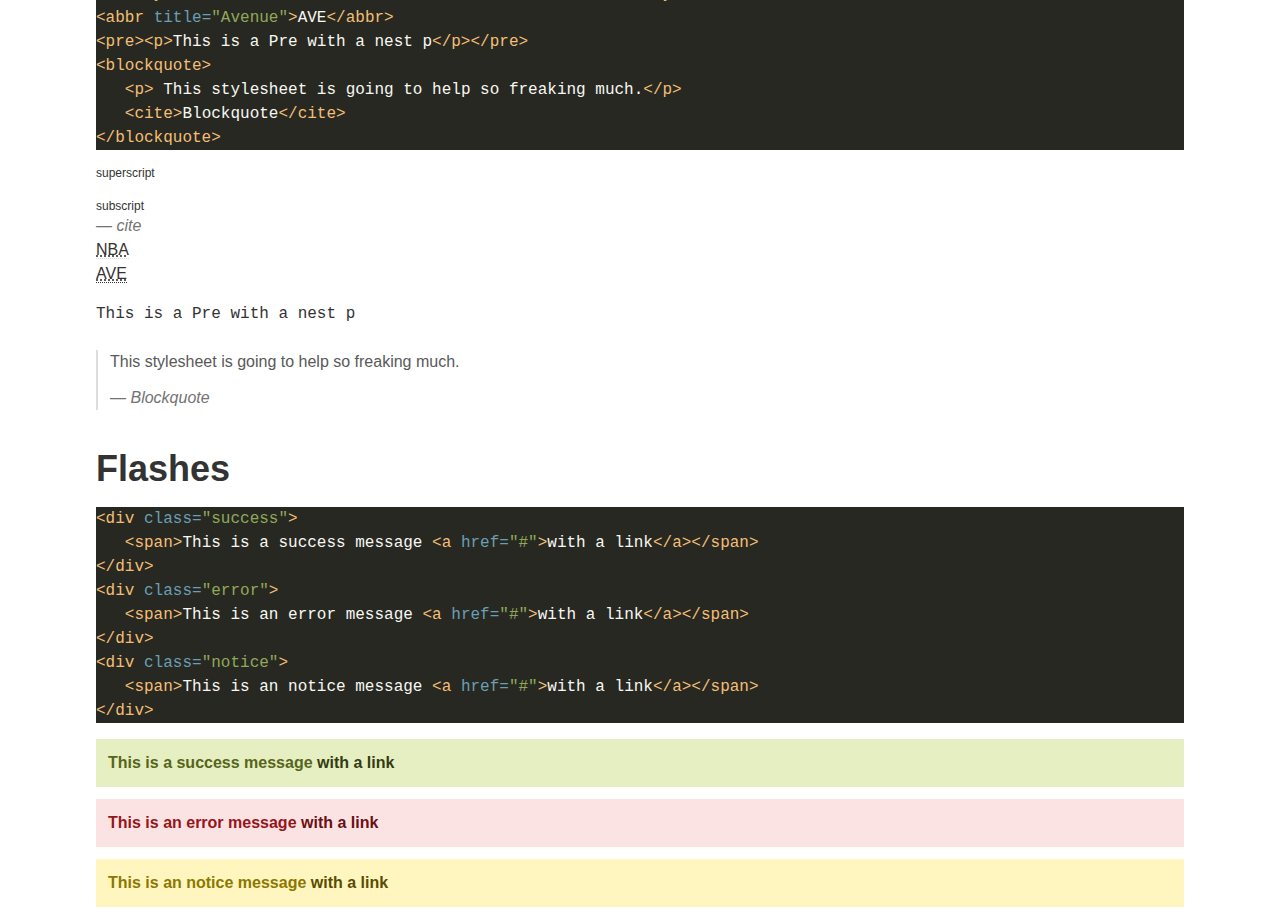
<file: styleguide/bitters/index.html>
<!doctype html>
<html>
  <head>
    <meta charset="utf-8">
    
    <!-- Always force latest IE rendering engine or request Chrome Frame -->
    <meta content="IE=edge,chrome=1" http-equiv="X-UA-Compatible">
    
    <!-- Use title if it's in the page YAML frontmatter -->
    <title>Biters Style Guide</title>
    
    <link href="../../assets/scss/normalize-2e365ecc.css" media="screen" rel="stylesheet" type="text/css" />
<link href="../../assets/scss/all-b6f79319.css" media="screen" rel="stylesheet" type="text/css" />
  </head>
  
  <body class="styleguide styleguide_bitters styleguide_bitters_index">

    <header class="site-header">
      <div class="container">
        <nav class="site-nav" role="navigation">
	<a class="navbar-brand" target="_blank" href="https://github.com/dnajd/middleman-loaded">
		<i class="icon-git"></i>
	</a>

  <div class="nav-links">
  	<a href="/">
	  <i class="icon-star_empty"></i> Home
	</a>
	<a href="/styleguide/bitters">
	  <i class="icon-eye"></i> Style Guide
	</a>
	<div class="mobile-menu"><i class="icon icon-reorder"></i></div>
  </div>
</nav>

      </div>
    </header>

    <main class="site-main container">
      <div class="sub-nav">
	<a href="/styleguide/bitters">Bitters</a>
	<a href="/styleguide/markdown">Markdown</a>
</div>
<h1 id="main">Bitters Style Guide</h1>

<nav id="toc"></nav>



<h1 class="section-title" id="headings">Headings</h1>

<pre class="highlight html"><span class="nt">&lt;h1&gt;</span>h1. Heading<span class="nt">&lt;/h1&gt;</span>
<span class="nt">&lt;h2&gt;</span>h2. Heading<span class="nt">&lt;/h2&gt;</span>
<span class="nt">&lt;h3&gt;</span>h3. Heading<span class="nt">&lt;/h3&gt;</span>
<span class="nt">&lt;h4&gt;</span>h4. Heading<span class="nt">&lt;/h4&gt;</span>
<span class="nt">&lt;h5&gt;</span>h5. Heading<span class="nt">&lt;/h5&gt;</span>
<span class="nt">&lt;h6&gt;</span>h6. Heading<span class="nt">&lt;/h6&gt;</span>
</pre>

<h1>h1. Heading</h1>
<h2>h2. Heading</h2>
<h3>h3. Heading</h3>
<h4>h4. Heading</h4>
<h5>h5. Heading</h5>
<h6>h6. Heading</h6>


<h1 class="section-title" id="paragraphs">Paragraphs</h1>

<pre class="highlight html"><span class="nt">&lt;p&gt;</span>
   Lorem ipsum dolor sit amet,
   <span class="nt">&lt;a</span> <span class="na">href=</span><span class="s">"#"</span> <span class="na">title=</span><span class="s">"test link"</span><span class="nt">&gt;</span>test link<span class="nt">&lt;/a&gt;</span> adipiscing elit.
<span class="nt">&lt;/p&gt;</span>

<span class="nt">&lt;p&gt;</span>
   Lorem ipsum dolor sit amet, <span class="nt">&lt;em&gt;</span>emphasis<span class="nt">&lt;/em&gt;</span>
   consectetuer adipiscing elit. Nullam dignissim
   convallis est.
<span class="nt">&lt;/p&gt;</span>
</pre>

<p>Lorem ipsum dolor sit amet, <a href="#" title="test link">test link</a> adipiscing elit. Nullam dignissim convallis est. Quisque aliquam. Donec faucibus. Nunc iaculis suscipit dui. Nam sit amet sem. Aliquam libero nisi, imperdiet at, tincidunt nec, gravida vehicula, nisl. Praesent mattis, massa quis luctus fermentum, turpis mi volutpat justo, eu volutpat enim diam eget metus. Maecenas ornare tortor. </p>

<p>Lorem ipsum dolor sit amet, <em>emphasis</em> consectetuer adipiscing elit. Nullam dignissim convallis est. Quisque aliquam. Donec faucibus. Nunc iaculis suscipit dui. Nam sit amet sem. Aliquam libero nisi, imperdiet at, tincidunt nec, gravida vehicula, nisl. Praesent mattis, massa quis luctus fermentum, turpis mi volutpat justo, eu volutpat enim diam eget metus. Maecenas ornare tortor. </p>


<h1 class="section-title" id="list-types">List Types</h1>

<h3>Definition List</h3>

<pre class="highlight html"><span class="nt">&lt;dl&gt;</span>
   <span class="nt">&lt;dt&gt;</span>Definition List Title<span class="nt">&lt;/dt&gt;</span>
   <span class="nt">&lt;dd&gt;</span>This is a definition list division.<span class="nt">&lt;/dd&gt;</span>
<span class="nt">&lt;/dl&gt;</span>
</pre>

<dl>
   <dt>Definition List Title</dt>
   <dd>This is a definition list division.</dd>
</dl>

<h3>Unordered List</h3>

<pre class="highlight html"><span class="nt">&lt;ul</span> <span class="na">class=</span><span class="s">"default-ul"</span><span class="nt">&gt;</span>
   <span class="nt">&lt;li&gt;</span>List Item 1<span class="nt">&lt;/li&gt;</span>
   <span class="nt">&lt;li&gt;</span>List Item 2<span class="nt">&lt;/li&gt;</span>
   <span class="nt">&lt;li&gt;</span>List Item 3<span class="nt">&lt;/li&gt;</span>
<span class="nt">&lt;/ul&gt;</span>
</pre>

<ul class="default-ul">
   <li>List Item 1</li>
   <li>List Item 2</li>
   <li>List Item 3</li>
</ul>

<pre class="highlight html"><span class="nt">&lt;ul&gt;</span>
   <span class="nt">&lt;li&gt;</span>List Item 1<span class="nt">&lt;/li&gt;</span>
   <span class="nt">&lt;li&gt;</span>List Item 2<span class="nt">&lt;/li&gt;</span>
   <span class="nt">&lt;li&gt;</span>List Item 3<span class="nt">&lt;/li&gt;</span>
<span class="nt">&lt;/ul&gt;</span>
</pre>

<ul>
   <li>List Item 1</li>
   <li>List Item 2</li>
   <li>List Item 3</li>
</ul>

<h3>Ordered Lists</h3>

<pre class="highlight html"><span class="nt">&lt;ol</span> <span class="na">class=</span><span class="s">"default-ol"</span><span class="nt">&gt;</span>
   <span class="nt">&lt;li&gt;</span>List Item 1<span class="nt">&lt;/li&gt;</span>
   <span class="nt">&lt;li&gt;</span>List Item 2<span class="nt">&lt;/li&gt;</span>
   <span class="nt">&lt;li&gt;</span>List Item 3<span class="nt">&lt;/li&gt;</span>
<span class="nt">&lt;/ol&gt;</span>
</pre>

<ol class="default-ol">
   <li>List Item 1</li>
   <li>List Item 2</li>
   <li>List Item 3</li>
</ol>

<pre class="highlight html"><span class="nt">&lt;ol&gt;</span>
   <span class="nt">&lt;li&gt;</span>List Item 1<span class="nt">&lt;/li&gt;</span>
   <span class="nt">&lt;li&gt;</span>List Item 2<span class="nt">&lt;/li&gt;</span>
   <span class="nt">&lt;li&gt;</span>List Item 3<span class="nt">&lt;/li&gt;</span>
<span class="nt">&lt;/ol&gt;</span>
</pre>

<ol>
   <li>List Item 1</li>
   <li>List Item 2</li>
   <li>List Item 3</li>
</ol>


<h1 class="section-title" id="forms">Forms</h1>

<pre class="highlight html"><span class="nt">&lt;fieldset&gt;</span>
   <span class="nt">&lt;form&gt;&lt;/form&gt;</span>
<span class="nt">&lt;/fieldset&gt;</span>
</pre>

<fieldset>
   <p>Lorem ipsum dolor sit amet, consectetuer adipiscing elit. Nullam dignissim convallis est. Quisque aliquam. Donec faucibus. Nunc iaculis suscipit dui. Nam sit amet sem. Aliquam libero nisi, imperdiet at, tincidunt nec, gravida vehicula, nisl. Praesent mattis, massa quis luctus fermentum, turpis mi volutpat justo, eu volutpat enim diam eget metus.</p>

   <form>
      <h2>Form Element</h2>

      <p>Lorem ipsum dolor sit amet, consectetuer adipiscing elit. Nullam dignissim convallis est. Quisque aliquam. Donec faucibus. Nunc iaculis suscipit dui.</p>

<pre class="highlight html"><span class="nt">&lt;p&gt;</span>
   <span class="nt">&lt;label</span> <span class="na">for=</span><span class="s">"text_field"</span><span class="nt">&gt;</span>Text Field:<span class="nt">&lt;/label&gt;</span>
   <span class="nt">&lt;input</span> <span class="na">type=</span><span class="s">"text"</span> <span class="na">id=</span><span class="s">"text_field"</span><span class="nt">&gt;</span>
<span class="nt">&lt;/p&gt;</span>
</pre>

      <p>
         <label for="text_field">Text Field:</label>
         <input type="text" id="text_field">
      </p>

<pre class="highlight html"><span class="nt">&lt;p&gt;</span>
   <span class="nt">&lt;label</span> <span class="na">for=</span><span class="s">"text_area"</span><span class="nt">&gt;</span>Text Area:<span class="nt">&lt;/label&gt;</span>
   <span class="nt">&lt;textarea</span> <span class="na">id=</span><span class="s">"text_area"</span><span class="nt">&gt;&lt;/textarea&gt;</span>
<span class="nt">&lt;/p&gt;</span>
</pre>

      <p>
         <label for="text_area">Text Area:</label>
         <textarea id="text_area"></textarea>
      </p>

<pre class="highlight html"><span class="nt">&lt;p&gt;</span>
   <span class="nt">&lt;label</span> <span class="na">for=</span><span class="s">"select_element"</span><span class="nt">&gt;</span>Select Element:<span class="nt">&lt;/label&gt;</span>
   <span class="nt">&lt;select</span> <span class="na">name=</span><span class="s">"select_element"</span><span class="nt">&gt;</span>
      <span class="nt">&lt;optgroup</span> <span class="na">label=</span><span class="s">"Option Group 1"</span><span class="nt">&gt;</span>
         <span class="nt">&lt;option</span> <span class="na">value=</span><span class="s">"1"</span><span class="nt">&gt;</span>Option 1<span class="nt">&lt;/option&gt;</span>
         <span class="nt">&lt;option</span> <span class="na">value=</span><span class="s">"2"</span><span class="nt">&gt;</span>Option 2<span class="nt">&lt;/option&gt;</span>
      <span class="nt">&lt;/optgroup&gt;</span>
      <span class="nt">&lt;optgroup</span> <span class="na">label=</span><span class="s">"Option Group 2"</span><span class="nt">&gt;</span>
         <span class="nt">&lt;option</span> <span class="na">value=</span><span class="s">"1"</span><span class="nt">&gt;</span>Option 1<span class="nt">&lt;/option&gt;</span>
         <span class="nt">&lt;option</span> <span class="na">value=</span><span class="s">"2"</span><span class="nt">&gt;</span>Option 2<span class="nt">&lt;/option&gt;</span>
      <span class="nt">&lt;/optgroup&gt;</span>
   <span class="nt">&lt;/select&gt;</span>
<span class="nt">&lt;/p&gt;</span>
</pre>

      <p>
         <label for="select_element">Select Element:</label>
         <select name="select_element">
            <optgroup label="Option Group 1">
               <option value="1">Option 1</option>
               <option value="2">Option 2</option>
            </optgroup>
            <optgroup label="Option Group 2">
               <option value="1">Option 1</option>
               <option value="2">Option 2</option>
            </optgroup>
         </select>
      </p>

<pre class="highlight html"><span class="nt">&lt;p&gt;</span>
   <span class="nt">&lt;label</span> <span class="na">for=</span><span class="s">"radio_buttons"</span><span class="nt">&gt;</span>Radio Buttons:<span class="nt">&lt;/label&gt;</span>
   <span class="nt">&lt;label&gt;</span>
      <span class="nt">&lt;input</span> <span class="na">type=</span><span class="s">"radio"</span> <span class="na">class=</span><span class="s">"radio"</span> <span class="na">name=</span><span class="s">"radio_button"</span> <span class="na">value=</span><span class="s">"radio_1"</span><span class="nt">&gt;</span>
      Radio 1
   <span class="nt">&lt;/label&gt;</span>
   <span class="nt">&lt;label&gt;</span>
      <span class="nt">&lt;input</span> <span class="na">type=</span><span class="s">"radio"</span> <span class="na">class=</span><span class="s">"radio"</span> <span class="na">name=</span><span class="s">"radio_button"</span> <span class="na">value=</span><span class="s">"radio_2"</span><span class="nt">&gt;</span>
      Radio 2
   <span class="nt">&lt;/label&gt;</span>
<span class="nt">&lt;/p&gt;</span>
</pre>

      <p><label for="radio_buttons">Radio Buttons:</label>
         <label>
            <input type="radio" class="radio" name="radio_button" value="radio_1">
            Radio 1
         </label>
         <label>
            <input type="radio" class="radio" name="radio_button" value="radio_2">
            Radio 2
         </label>
      </p>

<pre class="highlight html"><span class="nt">&lt;p&gt;</span>
   <span class="nt">&lt;label</span> <span class="na">for=</span><span class="s">"checkboxes"</span><span class="nt">&gt;</span>Checkboxes:<span class="nt">&lt;/label&gt;</span>
   <span class="nt">&lt;label&gt;</span>
      <span class="nt">&lt;input</span> <span class="na">type=</span><span class="s">"checkbox"</span> <span class="na">class=</span><span class="s">"checkbox"</span> <span class="na">name=</span><span class="s">"checkboxes"</span> <span class="na">value=</span><span class="s">"check_1"</span><span class="nt">&gt;</span>
      Check 1
   <span class="nt">&lt;/label&gt;</span>
   <span class="nt">&lt;label&gt;</span>
      <span class="nt">&lt;input</span> <span class="na">type=</span><span class="s">"checkbox"</span> <span class="na">class=</span><span class="s">"checkbox"</span> <span class="na">name=</span><span class="s">"checkboxes"</span> <span class="na">value=</span><span class="s">"check_2"</span><span class="nt">&gt;</span>
      Check 2
   <span class="nt">&lt;/label&gt;</span>
<span class="nt">&lt;/p&gt;</span>
</pre>

      <p>
         <label for="checkboxes">Checkboxes:</label>
         <label>
            <input type="checkbox" class="checkbox" name="checkboxes" value="check_1"> Check 1
         </label>
         <label>
            <input type="checkbox" class="checkbox" name="checkboxes" value="check_2"> Check 2
         </label>
      </p>

<pre class="highlight html"><span class="nt">&lt;p&gt;</span>
   <span class="nt">&lt;label</span> <span class="na">for=</span><span class="s">"password"</span><span class="nt">&gt;</span>Password:<span class="nt">&lt;/label&gt;</span>
   <span class="nt">&lt;input</span> <span class="na">type=</span><span class="s">"password"</span> <span class="na">class=</span><span class="s">"password"</span> <span class="na">name=</span><span class="s">"password"</span><span class="nt">&gt;</span>
<span class="nt">&lt;/p&gt;</span>
</pre>

      <p>
         <label for="password">Password:</label>
         <input type="password" class="password" name="password">
      </p>

<pre class="highlight html"><span class="nt">&lt;p&gt;</span>
   <span class="nt">&lt;label</span> <span class="na">for=</span><span class="s">"file"</span><span class="nt">&gt;</span>File Input:<span class="nt">&lt;/label&gt;</span>
   <span class="nt">&lt;input</span> <span class="na">type=</span><span class="s">"file"</span> <span class="na">class=</span><span class="s">"file"</span> <span class="na">name=</span><span class="s">"file"</span><span class="nt">&gt;</span>
<span class="nt">&lt;/p&gt;</span>
</pre>

      <p>
         <label for="file">File Input:</label>
         <input type="file" class="file" name="file">
      </p>


<pre class="highlight html"><span class="nt">&lt;p&gt;</span>
   <span class="nt">&lt;input</span> <span class="na">class=</span><span class="s">"button"</span> <span class="na">type=</span><span class="s">"submit"</span> <span class="na">value=</span><span class="s">"Submit"</span><span class="nt">&gt;</span>
<span class="nt">&lt;/p&gt;</span>
</pre>

      <p>
         <input class="button" type="submit" value="Submit">
      </p>
   </form>
</fieldset>


<h1 class="section-title" id="tables">Tables</h1>

<pre class="highlight html"><span class="nt">&lt;table</span> <span class="na">cellspacing=</span><span class="s">"0"</span> <span class="na">cellpadding=</span><span class="s">"0"</span><span class="nt">&gt;</span>
   <span class="nt">&lt;tbody&gt;</span>
      <span class="nt">&lt;tr&gt;</span>
         <span class="nt">&lt;th&gt;</span>Table Header 1<span class="nt">&lt;/th&gt;</span>
         <span class="nt">&lt;th&gt;</span>Table Header 2<span class="nt">&lt;/th&gt;</span>
         <span class="nt">&lt;th&gt;</span>Table Header 3<span class="nt">&lt;/th&gt;</span>
   <span class="nt">&lt;/tr&gt;</span>
   <span class="nt">&lt;tr&gt;</span>
      <span class="nt">&lt;td&gt;</span>Division 1<span class="nt">&lt;/td&gt;</span>
      <span class="nt">&lt;td&gt;</span>Division 2<span class="nt">&lt;/td&gt;</span>
      <span class="nt">&lt;td&gt;</span>Division 3<span class="nt">&lt;/td&gt;</span>
   <span class="nt">&lt;/tr&gt;</span>
   <span class="nt">&lt;tr</span> <span class="na">class=</span><span class="s">"even"</span><span class="nt">&gt;</span>
      <span class="nt">&lt;td&gt;</span>Division 1<span class="nt">&lt;/td&gt;</span>
      <span class="nt">&lt;td&gt;</span>Division 2<span class="nt">&lt;/td&gt;</span>
      <span class="nt">&lt;td&gt;</span>Division 3<span class="nt">&lt;/td&gt;</span>
   <span class="nt">&lt;/tr&gt;</span>
   <span class="nt">&lt;tr&gt;</span>
      <span class="nt">&lt;td&gt;</span>Division 1<span class="nt">&lt;/td&gt;</span>
      <span class="nt">&lt;td&gt;</span>Division 2<span class="nt">&lt;/td&gt;</span>
      <span class="nt">&lt;td&gt;</span>Division 3<span class="nt">&lt;/td&gt;</span>
   <span class="nt">&lt;/tr&gt;</span>
   <span class="nt">&lt;/tbody&gt;</span>
<span class="nt">&lt;/table&gt;</span>
</pre>

<table cellspacing="0" cellpadding="0">
   <tbody>
      <tr>
         <th>Table Header 1</th>
         <th>Table Header 2</th>
         <th>Table Header 3</th>
   </tr>
   <tr>
      <td>Division 1</td>
      <td>Division 2</td>
      <td>Division 3</td>
   </tr>
   <tr class="even">
      <td>Division 1</td>
      <td>Division 2</td>
      <td>Division 3</td>
   </tr>
   <tr>
      <td>Division 1</td>
      <td>Division 2</td>
      <td>Division 3</td>
   </tr>
   </tbody>
</table>


<h1 class="section-title" id="misc-stuff">Misc Stuff</h1>

<pre class="highlight html"><span class="nt">&lt;sup&gt;</span>superscript<span class="nt">&lt;/sup&gt;</span>
<span class="nt">&lt;sub&gt;</span>subscript<span class="nt">&lt;/sub&gt;</span>
<span class="nt">&lt;cite&gt;</span>cite<span class="nt">&lt;/cite&gt;</span>
<span class="nt">&lt;acronym</span> <span class="na">title=</span><span class="s">"National Basketball Association"</span><span class="nt">&gt;</span>NBA<span class="nt">&lt;/acronym&gt;</span>
<span class="nt">&lt;abbr</span> <span class="na">title=</span><span class="s">"Avenue"</span><span class="nt">&gt;</span>AVE<span class="nt">&lt;/abbr&gt;</span>
<span class="nt">&lt;pre&gt;&lt;p&gt;</span>This is a Pre with a nest p<span class="nt">&lt;/p&gt;&lt;/pre&gt;</span>
<span class="nt">&lt;blockquote&gt;</span>
   <span class="nt">&lt;p&gt;</span> This stylesheet is going to help so freaking much.<span class="nt">&lt;/p&gt;</span>
   <span class="nt">&lt;cite&gt;</span>Blockquote<span class="nt">&lt;/cite&gt;</span>
<span class="nt">&lt;/blockquote&gt;</span>
</pre>

<sup>superscript</sup><br />
<sub>subscript</sub><br />
<cite>cite</cite><br />
<acronym title="National Basketball Association">NBA</acronym><br />
<abbr title="Avenue">AVE</abbr><br />
<pre><p>This is a Pre with a nest p</p></pre>

<blockquote>
   <p> This stylesheet is going to help so freaking much.</p>
   <cite>Blockquote</cite>
</blockquote>

<h1 class="section-title" id="flashes">Flashes</h1>

<pre class="highlight html"><span class="nt">&lt;div</span> <span class="na">class=</span><span class="s">"success"</span><span class="nt">&gt;</span>
   <span class="nt">&lt;span&gt;</span>This is a success message <span class="nt">&lt;a</span> <span class="na">href=</span><span class="s">"#"</span><span class="nt">&gt;</span>with a link<span class="nt">&lt;/a&gt;&lt;/span&gt;</span>
<span class="nt">&lt;/div&gt;</span>
<span class="nt">&lt;div</span> <span class="na">class=</span><span class="s">"error"</span><span class="nt">&gt;</span>
   <span class="nt">&lt;span&gt;</span>This is an error message <span class="nt">&lt;a</span> <span class="na">href=</span><span class="s">"#"</span><span class="nt">&gt;</span>with a link<span class="nt">&lt;/a&gt;&lt;/span&gt;</span>
<span class="nt">&lt;/div&gt;</span>
<span class="nt">&lt;div</span> <span class="na">class=</span><span class="s">"notice"</span><span class="nt">&gt;</span>
   <span class="nt">&lt;span&gt;</span>This is an notice message <span class="nt">&lt;a</span> <span class="na">href=</span><span class="s">"#"</span><span class="nt">&gt;</span>with a link<span class="nt">&lt;/a&gt;&lt;/span&gt;</span>
<span class="nt">&lt;/div&gt;</span>
</pre>

<div class="success">
   <span>This is a success message <a href="#">with a link</a></span>
</div>
<div class="error">
   <span>This is an error message <a href="#">with a link</a></span>
</div>
<div class="notice">
   <span>This is an notice message <a href="#">with a link</a></span>
</div>




    </main>

    <footer class="site-footer">
      <div class="container">
        
      </div>
    </footer>

    <script src="../../assets/js/all-a47b1fbb.js" type="text/javascript"></script>
    <script>

   var $h2s = $('h2').length;
   console.log("Anything you put here loads last, so you have access to jQuery and all plugins. \n");
   console.log("var $h2s = $('h2').length;");
   console.log("There are " + $h2s + " <h2> tags on the page!");

   // Auto ToC
   (function($){
      var ToC =
         "<nav class='table-of-contents'>" +
            "<ul>";

      var newLine, el, title, link;

      $(".section-title").each(function() {

         el = $(this);
         title = el.text();
         link = "#" + el.attr("id");

         newLine =
            "<li>" +
               "<a href='" + link + "'>" +
                  title +
               "</a>" +
            "</li>";

         ToC += newLine;

      });

      ToC +=
          "</ul>" +
         "</nav>";

      $("#toc").prepend(ToC);
   })(jQuery);

</script>

  </body>
</html>
</file>
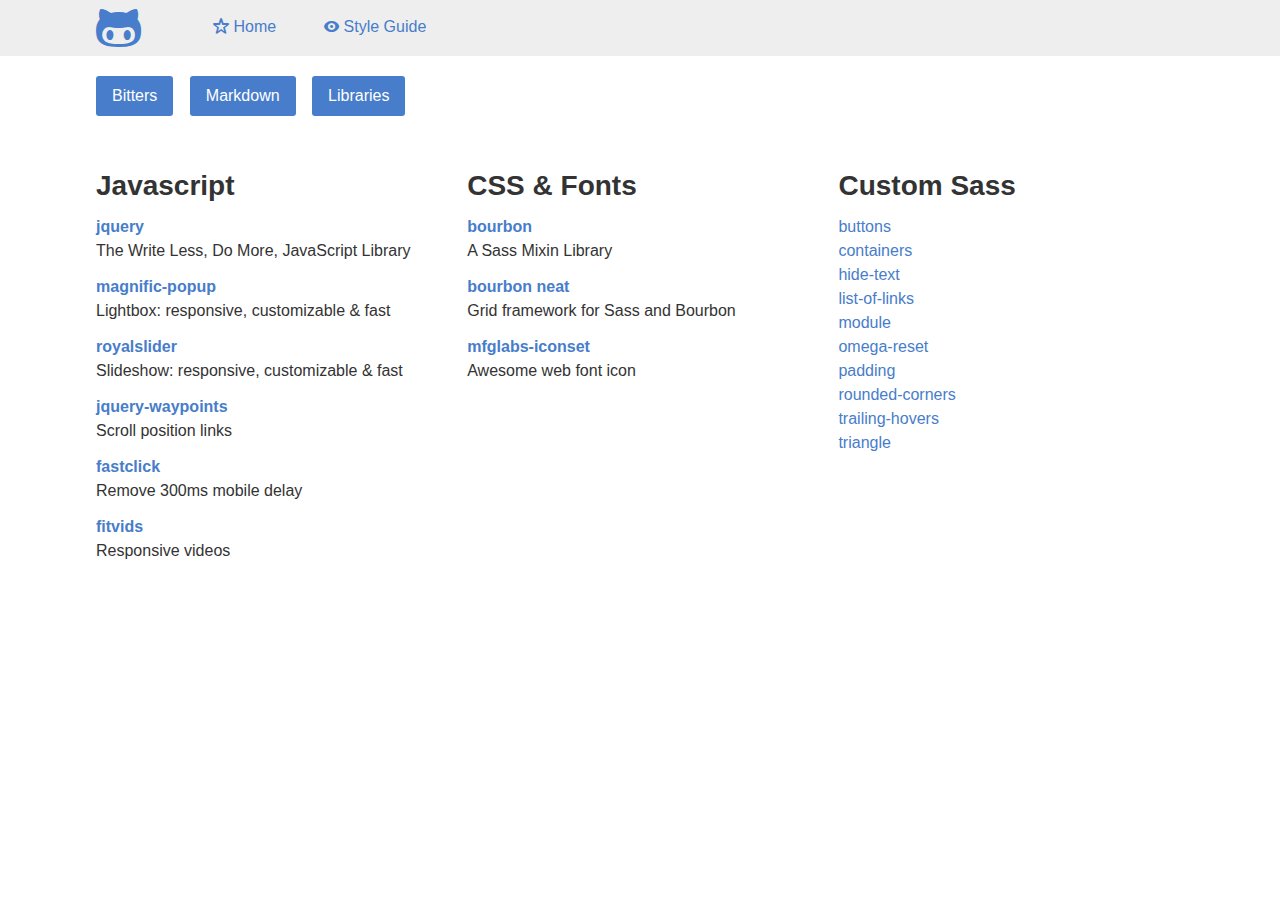
<file: styleguide/libraries/index.html>
<!doctype html>
<html>
  <head>
    <meta charset="utf-8">
    
    <!-- Always force latest IE rendering engine or request Chrome Frame -->
    <meta content="IE=edge,chrome=1" http-equiv="X-UA-Compatible">
    
    <!-- Use title if it's in the page YAML frontmatter -->
    <title>Middleman Loaded Libraries</title>
    
    <link href="/assets/stylesheets/normalize-2e365ecc.css" media="screen" rel="stylesheet" type="text/css" />
<link href="/assets/stylesheets/all-b6f79319.css" media="screen" rel="stylesheet" type="text/css" />
  </head>
  
  <body class="styleguide styleguide_libraries styleguide_libraries_index">

    <header class="site-header">
      <div class="container">
        <nav class="site-nav" role="navigation">
	<a class="navbar-brand" target="_blank" href="https://github.com/dnajd/middleman-loaded">
		<i class="icon-git"></i>
	</a>

  <div class="nav-links">
  	<a href="/">
	  <i class="icon-star_empty"></i> Home
	</a>
	<a href="/styleguide/bitters">
	  <i class="icon-eye"></i> Style Guide
	</a>
	<div class="mobile-menu"><i class="icon icon-reorder"></i></div>
  </div>
</nav>

      </div>
    </header>

    <main class="site-main container">
      <div class="sub-nav">
	<a href="/styleguide/bitters">Bitters</a>
	<a href="/styleguide/markdown">Markdown</a>
	<a href="/styleguide/libraries">Libraries</a>
</div>
<div class="col">
	<h3>Javascript</h3>
	<dl>
		<dt><a target="_blank" href="http://jquery.com/">jquery</a> </dt>
		<dd>The Write Less, Do More, JavaScript Library</dd>

		<dt><a target="_blank" href="https://github.com/dimsemenov/Magnific-Popup">magnific-popup</a> </dt>
		<dd>Lightbox: responsive, customizable & fast</dd>

		<dt><a target="_blank" href="http://dimsemenov.com/plugins/royal-slider/">royalslider</a> </dt>
		<dd>Slideshow: responsive, customizable & fast</dd>

		<dt><a target="_blank" href="http://imakewebthings.com/jquery-waypoints/">jquery-waypoints</a> </dt>
		<dd>Scroll position links </dd>

		<dt><a target="_blank" href="https://github.com/ftlabs/fastclick">fastclick</a> </dt>
		<dd>Remove 300ms mobile delay</dd>

		<dt><a target="_blank" href="http://fitvidsjs.com/">fitvids</a> </dt>
		<dd>Responsive videos</dd>
	</dl>
</div>
<div class="col">
	<h3>CSS & Fonts</h3>
	<dl>
		<dt><a target="_blank" href="http://bourbon.io/">bourbon</a> </dt>
		<dd>A Sass Mixin Library </dd>

		<dt><a target="_blank" href="http://neat.bourbon.io/">bourbon neat</a> </dt>
		<dd>Grid framework for Sass and Bourbon</dd>

		<dt><a target="_blank" href="http://mfglabs.github.io/mfglabs-iconset/">mfglabs-iconset</a> </dt>
		<dd>Awesome web font icon</dd>
	</dl>
</div>
<div class="col">
	<h3>Custom Sass</h3>
	<ul>
		<li><a target="_blank" href="https://github.com/dnajd/middleman-loaded/blob/master/source/assets/scss/mixins/_buttons.scss">buttons</a></li>
		<li><a target="_blank" href="https://github.com/dnajd/middleman-loaded/blob/master/source/assets/scss/mixins/_containers.scss">containers</a></li>
		<li><a target="_blank" href="https://github.com/dnajd/middleman-loaded/blob/master/source/assets/scss/mixins/_hide-text.scss">hide-text</a></li>
		<li><a target="_blank" href="https://github.com/dnajd/middleman-loaded/blob/master/source/assets/scss/mixins/_list-of-links.scss">list-of-links</a></li>
		<li><a target="_blank" href="https://github.com/dnajd/middleman-loaded/blob/master/source/assets/scss/mixins/_module.scss">module</a></li>
		<li><a target="_blank" href="https://github.com/dnajd/middleman-loaded/blob/master/source/assets/scss/mixins/_omega-reset.scss">omega-reset</a></li>
		<li><a target="_blank" href="https://github.com/dnajd/middleman-loaded/blob/master/source/assets/scss/mixins/_padding.scss">padding</a></li>
		<li><a target="_blank" href="https://github.com/dnajd/middleman-loaded/blob/master/source/assets/scss/mixins/_rounded-corners.scss">rounded-corners</a></li>
		<li><a target="_blank" href="https://github.com/dnajd/middleman-loaded/blob/master/source/assets/scss/mixins/_trailing-hovers.scss">trailing-hovers</a></li>
		<li><a target="_blank" href="https://github.com/dnajd/middleman-loaded/blob/master/source/assets/scss/mixins/_triangle.scss">triangle</a></li>
	</ul>
</div>

    </main>

    <footer class="site-footer">
      <div class="container">
        
      </div>
    </footer>

    <script src="/assets/javascripts/all-a47b1fbb.js" type="text/javascript"></script>
    
  </body>
</html>
</file>
<file: assets/stylesheets/all-5a582fed.css>
.mfp-bg{top:0;left:0;width:100%;height:100%;z-index:1042;overflow:hidden;position:fixed;background:#0b0b0b;opacity:0.8;filter:alpha(opacity=80)}.mfp-wrap{top:0;left:0;width:100%;height:100%;z-index:1043;position:fixed;outline:none !important;-webkit-backface-visibility:hidden}.mfp-container{text-align:center;position:absolute;width:100%;height:100%;left:0;top:0;padding:0 8px;-webkit-box-sizing:border-box;-moz-box-sizing:border-box;box-sizing:border-box}.mfp-container:before{content:'';display:inline-block;height:100%;vertical-align:middle}.mfp-align-top .mfp-container:before{display:none}.mfp-content{position:relative;display:inline-block;vertical-align:middle;margin:0 auto;text-align:left;z-index:1045}.mfp-inline-holder .mfp-content,.mfp-ajax-holder .mfp-content{width:100%;cursor:auto}.mfp-ajax-cur{cursor:progress}.mfp-zoom-out-cur,.mfp-zoom-out-cur .mfp-image-holder .mfp-close{cursor:-moz-zoom-out;cursor:-webkit-zoom-out;cursor:zoom-out}.mfp-zoom{cursor:pointer;cursor:-webkit-zoom-in;cursor:-moz-zoom-in;cursor:zoom-in}.mfp-auto-cursor .mfp-content{cursor:auto}.mfp-close,.mfp-arrow,.mfp-preloader,.mfp-counter{-webkit-user-select:none;-moz-user-select:none;user-select:none}.mfp-loading.mfp-figure{display:none}.mfp-hide{display:none !important}.mfp-preloader{color:#cccccc;position:absolute;top:50%;width:auto;text-align:center;margin-top:-0.8em;left:8px;right:8px;z-index:1044}.mfp-preloader a{color:#cccccc}.mfp-preloader a:hover{color:white}.mfp-s-ready .mfp-preloader{display:none}.mfp-s-error .mfp-content{display:none}button.mfp-close,button.mfp-arrow{overflow:visible;cursor:pointer;background:transparent;border:0;-webkit-appearance:none;display:block;outline:none;padding:0;z-index:1046;-webkit-box-shadow:none;box-shadow:none}button::-moz-focus-inner{padding:0;border:0}.mfp-close{width:44px;height:44px;line-height:44px;position:absolute;right:0;top:0;text-decoration:none;text-align:center;opacity:0.65;padding:0 0 18px 10px;color:white;font-style:normal;font-size:28px;font-family:Arial, Baskerville, monospace}.mfp-close:hover,.mfp-close:focus{opacity:1}.mfp-close:active{top:1px}.mfp-close-btn-in .mfp-close{color:#333333}.mfp-image-holder .mfp-close,.mfp-iframe-holder .mfp-close{color:white;right:-6px;text-align:right;padding-right:6px;width:100%}.mfp-counter{position:absolute;top:0;right:0;color:#cccccc;font-size:12px;line-height:18px}.mfp-arrow{position:absolute;opacity:0.65;margin:0;top:50%;margin-top:-55px;padding:0;width:90px;height:110px;-webkit-tap-highlight-color:rgba(0,0,0,0)}.mfp-arrow:active{margin-top:-54px}.mfp-arrow:hover,.mfp-arrow:focus{opacity:1}.mfp-arrow:before,.mfp-arrow:after,.mfp-arrow .mfp-b,.mfp-arrow .mfp-a{content:'';display:block;width:0;height:0;position:absolute;left:0;top:0;margin-top:35px;margin-left:35px;border:medium inset transparent}.mfp-arrow:after,.mfp-arrow .mfp-a{border-top-width:13px;border-bottom-width:13px;top:8px}.mfp-arrow:before,.mfp-arrow .mfp-b{border-top-width:21px;border-bottom-width:21px}.mfp-arrow-left{left:0}.mfp-arrow-left:after,.mfp-arrow-left .mfp-a{border-right:17px solid white;margin-left:31px}.mfp-arrow-left:before,.mfp-arrow-left .mfp-b{margin-left:25px;border-right:27px solid #3f3f3f}.mfp-arrow-right{right:0}.mfp-arrow-right:after,.mfp-arrow-right .mfp-a{border-left:17px solid white;margin-left:39px}.mfp-arrow-right:before,.mfp-arrow-right .mfp-b{border-left:27px solid #3f3f3f}.mfp-iframe-holder{padding-top:40px;padding-bottom:40px}.mfp-iframe-holder .mfp-content{line-height:0;width:100%;max-width:900px}.mfp-iframe-holder .mfp-close{top:-40px}.mfp-iframe-scaler{width:100%;height:0;overflow:hidden;padding-top:56.25%}.mfp-iframe-scaler iframe{position:absolute;display:block;top:0;left:0;width:100%;height:100%;box-shadow:0 0 8px rgba(0,0,0,0.6);background:black}img.mfp-img{width:auto;max-width:100%;height:auto;display:block;line-height:0;-webkit-box-sizing:border-box;-moz-box-sizing:border-box;box-sizing:border-box;padding:40px 0 40px;margin:0 auto}.mfp-figure{line-height:0}.mfp-figure:after{content:'';position:absolute;left:0;top:40px;bottom:40px;display:block;right:0;width:auto;height:auto;z-index:-1;box-shadow:0 0 8px rgba(0,0,0,0.6);background:#444444}.mfp-figure small{color:#bdbdbd;display:block;font-size:12px;line-height:14px}.mfp-bottom-bar{margin-top:-36px;position:absolute;top:100%;left:0;width:100%;cursor:auto}.mfp-title{text-align:left;line-height:18px;color:#f3f3f3;word-wrap:break-word;padding-right:36px}.mfp-image-holder .mfp-content{max-width:100%}.mfp-gallery .mfp-image-holder .mfp-figure{cursor:pointer}@media screen and (max-width: 800px) and (orientation: landscape), screen and (max-height: 300px){.mfp-img-mobile .mfp-image-holder{padding-left:0;padding-right:0}.mfp-img-mobile img.mfp-img{padding:0}.mfp-img-mobile .mfp-figure:after{top:0;bottom:0}.mfp-img-mobile .mfp-figure small{display:inline;margin-left:5px}.mfp-img-mobile .mfp-bottom-bar{background:rgba(0,0,0,0.6);bottom:0;margin:0;top:auto;padding:3px 5px;position:fixed;-webkit-box-sizing:border-box;-moz-box-sizing:border-box;box-sizing:border-box}.mfp-img-mobile .mfp-bottom-bar:empty{padding:0}.mfp-img-mobile .mfp-counter{right:5px;top:3px}.mfp-img-mobile .mfp-close{top:0;right:0;width:35px;height:35px;line-height:35px;background:rgba(0,0,0,0.6);position:fixed;text-align:center;padding:0}}@media all and (max-width: 900px){.mfp-arrow{-webkit-transform:scale(0.75);transform:scale(0.75)}.mfp-arrow-left{-webkit-transform-origin:0;transform-origin:0}.mfp-arrow-right{-webkit-transform-origin:100%;transform-origin:100%}.mfp-container{padding-left:6px;padding-right:6px}}.mfp-ie7 .mfp-img{padding:0}.mfp-ie7 .mfp-bottom-bar{width:600px;left:50%;margin-left:-300px;margin-top:5px;padding-bottom:5px}.mfp-ie7 .mfp-container{padding:0}.mfp-ie7 .mfp-content{padding-top:44px}.mfp-ie7 .mfp-close{top:0;right:0;padding-top:0}.royalSlider{width:600px;height:400px;position:relative;direction:ltr}.royalSlider>*{float:left}.rsWebkit3d .rsSlide{-webkit-transform:translateZ(0)}.rsWebkit3d .rsSlide,.rsWebkit3d .rsContainer,.rsWebkit3d .rsThumbs,.rsWebkit3d .rsPreloader,.rsWebkit3d img,.rsWebkit3d .rsOverflow,.rsWebkit3d .rsBtnCenterer,.rsWebkit3d .rsAbsoluteEl,.rsWebkit3d .rsABlock,.rsWebkit3d .rsLink{-webkit-backface-visibility:hidden}.rsFade.rsWebkit3d .rsSlide,.rsFade.rsWebkit3d img,.rsFade.rsWebkit3d .rsContainer{-webkit-transform:none}.rsOverflow{width:100%;height:100%;position:relative;overflow:hidden;float:left;-webkit-tap-highlight-color:rgba(0,0,0,0)}.rsVisibleNearbyWrap{width:100%;height:100%;position:relative;overflow:hidden;left:0;top:0;-webkit-tap-highlight-color:rgba(0,0,0,0)}.rsVisibleNearbyWrap .rsOverflow{position:absolute;left:0;top:0}.rsContainer{position:relative;width:100%;height:100%;-webkit-tap-highlight-color:rgba(0,0,0,0)}.rsArrow,.rsThumbsArrow{cursor:pointer}.rsThumb{float:left;position:relative}.rsArrow,.rsNav,.rsThumbsArrow{opacity:1;-webkit-transition:opacity 0.3s linear;-moz-transition:opacity 0.3s linear;-o-transition:opacity 0.3s linear;transition:opacity 0.3s linear}.rsHidden{opacity:0;visibility:hidden;-webkit-transition:visibility 0s linear 0.3s,opacity 0.3s linear;-moz-transition:visibility 0s linear 0.3s,opacity 0.3s linear;-o-transition:visibility 0s linear 0.3s,opacity 0.3s linear;transition:visibility 0s linear 0.3s,opacity 0.3s linear}.rsGCaption{width:100%;float:left;text-align:center}.royalSlider.rsFullscreen{position:fixed !important;height:auto !important;width:auto !important;margin:0 !important;padding:0 !important;z-index:2147483647 !important;top:0 !important;left:0 !important;bottom:0 !important;right:0 !important}.royalSlider .rsSlide.rsFakePreloader{opacity:1 !important;-webkit-transition:0s;-moz-transition:0s;-o-transition:0s;transition:0s;display:none}.rsSlide{position:absolute;left:0;top:0;display:block;overflow:hidden;height:100%;width:100%}.royalSlider.rsAutoHeight,.rsAutoHeight .rsSlide{height:auto}.rsContent{width:100%;height:100%;position:relative}.rsPreloader{position:absolute;z-index:0}.rsNav{-moz-user-select:-moz-none;-webkit-user-select:none;user-select:none}.rsNavItem{-webkit-tap-highlight-color:rgba(0,0,0,0.25)}.rsThumbs{cursor:pointer;position:relative;overflow:hidden;float:left;z-index:22}.rsTabs{float:left;background:none !important}.rsTabs,.rsThumbs{-webkit-tap-highlight-color:rgba(0,0,0,0);-webkit-tap-highlight-color:rgba(0,0,0,0)}.rsVideoContainer{width:auto;height:auto;line-height:0;position:relative}.rsVideoFrameHolder{position:absolute;left:0;top:0;background:#141414;opacity:0;-webkit-transition:.3s}.rsVideoFrameHolder.rsVideoActive{opacity:1}.rsVideoContainer iframe,.rsVideoContainer video,.rsVideoContainer embed,.rsVideoContainer .rsVideoObj{position:absolute;z-index:50;left:0;top:0;width:100%;height:100%}.rsVideoContainer.rsIOSVideo iframe,.rsVideoContainer.rsIOSVideo video,.rsVideoContainer.rsIOSVideo embed{-webkit-box-sizing:border-box;-moz-box-sizing:border-box;box-sizing:border-box;padding-right:44px}.rsABlock{left:0;top:0;position:absolute;z-index:15}img.rsImg{max-width:none}.grab-cursor{cursor:url(grab.png) 8 8,move}.grabbing-cursor{cursor:url(grabbing.png) 8 8,move}.rsNoDrag{cursor:auto}.rsLink{left:0;top:0;position:absolute;width:100%;height:100%;display:block;z-index:20;background:url(blank.gif)}.rsDefaultInv,.rsDefaultInv .rsOverflow,.rsDefaultInv .rsSlide,.rsDefaultInv .rsVideoFrameHolder,.rsDefaultInv .rsThumbs{background:#EEE;color:#222}.rsDefaultInv .rsArrow{height:100%;width:44px;position:absolute;display:block;cursor:pointer;z-index:21}.rsDefaultInv.rsVer .rsArrow{width:100%;height:44px}.rsDefaultInv.rsVer .rsArrowLeft{top:0;left:0}.rsDefaultInv.rsVer .rsArrowRight{bottom:0;left:0}.rsDefaultInv.rsHor .rsArrowLeft{left:0;top:0}.rsDefaultInv.rsHor .rsArrowRight{right:0;top:0}.rsDefaultInv .rsArrowIcn{width:32px;height:32px;top:50%;left:50%;margin-top:-16px;margin-left:-16px;position:absolute;cursor:pointer;background:url('rs-default-inverted.png');background-color:#FFF;background-color:rgba(255,255,255,0.75);*background-color:#FFF;border-radius:2px}.rsDefaultInv .rsArrowIcn:hover{background-color:rgba(255,255,255,0.9)}.rsDefaultInv.rsHor .rsArrowLeft .rsArrowIcn{background-position:-64px -32px}.rsDefaultInv.rsHor .rsArrowRight .rsArrowIcn{background-position:-64px -64px}.rsDefaultInv.rsVer .rsArrowLeft .rsArrowIcn{background-position:-96px -32px}.rsDefaultInv.rsVer .rsArrowRight .rsArrowIcn{background-position:-96px -64px}.rsDefaultInv .rsArrowDisabled .rsArrowIcn{filter:alpha(opacity=20);opacity:.2;*display:none}.rsDefaultInv .rsBullets{position:relative;z-index:35;padding-top:4px;width:100%;height:auto;margin:0 auto;text-align:center;line-height:5px;overflow:hidden}.rsDefaultInv .rsBullet{width:5px;height:5px;display:inline-block;*display:inline;*zoom:1;padding:6px}.rsDefaultInv .rsBullet span{display:block;width:5px;height:5px;border-radius:50%;background:#BBB}.rsDefaultInv .rsBullet.rsNavSelected span{background-color:#000}.rsDefaultInv .rsThumbsHor{width:100%;height:72px}.rsDefaultInv .rsThumbsVer{width:96px;height:100%;position:absolute;top:0;right:0}.rsDefaultInv.rsWithThumbsHor .rsThumbsContainer{position:relative;height:100%}.rsDefaultInv.rsWithThumbsVer .rsThumbsContainer{position:relative;width:100%}.rsDefaultInv .rsThumb{float:left;overflow:hidden;width:96px;height:72px}.rsDefaultInv .rsThumb img{width:100%;height:100%}.rsDefaultInv .rsThumb.rsNavSelected{background:#FFF}.rsDefaultInv .rsThumb.rsNavSelected img{opacity:0.5;filter:alpha(opacity=50)}.rsDefaultInv .rsTmb{display:block}.rsDefaultInv .rsTmb h5{font-size:16px;margin:0;padding:0;line-height:20px}.rsDefaultInv .rsTmb span{color:#DDD;margin:0;padding:0;font-size:13px;line-height:18px}.rsDefaultInv .rsThumbsArrow{height:100%;width:20px;position:absolute;display:block;cursor:pointer;z-index:21;background:#FFF;background:rgba(255,255,255,0.75)}.rsDefaultInv .rsThumbsArrow:hover{background:rgba(255,255,255,0.9)}.rsDefaultInv.rsWithThumbsVer .rsThumbsArrow{width:100%;height:20px}.rsDefaultInv.rsWithThumbsVer .rsThumbsArrowLeft{top:0;left:0}.rsDefaultInv.rsWithThumbsVer .rsThumbsArrowRight{bottom:0;left:0}.rsDefaultInv.rsWithThumbsHor .rsThumbsArrowLeft{left:0;top:0}.rsDefaultInv.rsWithThumbsHor .rsThumbsArrowRight{right:0;top:0}.rsDefaultInv .rsThumbsArrowIcn{width:16px;height:16px;top:50%;left:50%;margin-top:-8px;margin-left:-8px;position:absolute;cursor:pointer;background:url('rs-default-inverted.png')}.rsDefaultInv.rsWithThumbsHor .rsThumbsArrowLeft .rsThumbsArrowIcn{background-position:-128px -32px}.rsDefaultInv.rsWithThumbsHor .rsThumbsArrowRight .rsThumbsArrowIcn{background-position:-128px -48px}.rsDefaultInv.rsWithThumbsVer .rsThumbsArrowLeft .rsThumbsArrowIcn{background-position:-144px -32px}.rsDefaultInv.rsWithThumbsVer .rsThumbsArrowRight .rsThumbsArrowIcn{background-position:-144px -48px}.rsDefaultInv .rsThumbsArrowDisabled{display:none !important}@media screen and (min-width: 0px) and (max-width: 800px){.rsDefaultInv .rsThumb{width:59px;height:44px}.rsDefaultInv .rsThumbsHor{height:44px}.rsDefaultInv .rsThumbsVer{width:59px}}.rsDefaultInv .rsTabs{width:100%;height:auto;margin:0 auto;text-align:center;overflow:hidden;padding-top:12px;position:relative}.rsDefaultInv .rsTab{display:inline-block;cursor:pointer;text-align:center;height:auto;width:auto;color:#333;padding:5px 13px 6px;min-width:72px;border:1px solid #D9D9DD;border-right:1px solid #f5f5f5;text-decoration:none;background-color:#FFF;background-image:-webkit-linear-gradient(top, #fefefe, #f4f4f4);background-image:-moz-linear-gradient(top, #fefefe, #f4f4f4);background-image:linear-gradient(to bottom, #fefefe,#f4f4f4);-webkit-box-shadow:inset 1px 0 0 #fff;box-shadow:inset 1px 0 0 #fff;*display:inline;*zoom:1}.rsDefaultInv .rsTab:first-child{-webkit-border-top-left-radius:4px;border-top-left-radius:4px;-webkit-border-bottom-left-radius:4px;border-bottom-left-radius:4px}.rsDefaultInv .rsTab:last-child{-webkit-border-top-right-radius:4px;border-top-right-radius:4px;-webkit-border-bottom-right-radius:4px;border-bottom-right-radius:4px;border-right:1px solid #cfcfcf}.rsDefaultInv .rsTab:active{border:1px solid #D9D9DD;background-color:#f4f4f4;box-shadow:0 1px 4px rgba(0,0,0,0.2) inset}.rsDefaultInv .rsTab.rsNavSelected{color:#FFF;border:1px solid #999;text-shadow:1px 1px #838383;box-shadow:0 1px 9px rgba(102,102,102,0.65) inset;background:#ACACAC;background-image:-webkit-linear-gradient(top, #acacac, #bbb);background-image:-moz-llinear-gradient(top, #acacac, #bbb);background-image:linear-gradient(to bottom, #acacac,#bbbbbb)}.rsDefaultInv .rsFullscreenBtn{right:0;top:0;width:44px;height:44px;z-index:22;display:block;position:absolute;cursor:pointer}.rsDefaultInv .rsFullscreenIcn{display:block;margin:6px;width:32px;height:32px;background:url('rs-default-inverted.png') 0 0;background-color:#FFF;background-color:rgba(255,255,255,0.75);*background-color:#FFF;border-radius:2px}.rsDefaultInv .rsFullscreenIcn:hover{background-color:rgba(255,255,255,0.9)}.rsDefaultInv.rsFullscreen .rsFullscreenIcn{background-position:-32px 0}.rsDefaultInv .rsPlayBtn{-webkit-tap-highlight-color:rgba(0,0,0,0.3);width:64px;height:64px;margin-left:-32px;margin-top:-32px;cursor:pointer}.rsDefaultInv .rsPlayBtnIcon{width:64px;display:block;height:64px;-webkit-border-radius:4px;border-radius:4px;-webkit-transition:.3s;-moz-transition:.3s;transition:.3s;background:url(rs-default-inverted.png) no-repeat 0 -32px;background-color:#FFF;background-color:rgba(255,255,255,0.75);*background-color:#FFF}.rsDefaultInv .rsPlayBtn:hover .rsPlayBtnIcon{background-color:rgba(255,255,255,0.9)}.rsDefaultInv .rsBtnCenterer{position:absolute;left:50%;top:50%;width:20px;height:20px}.rsDefaultInv .rsCloseVideoBtn{right:0;top:0;width:44px;height:44px;z-index:500;position:absolute;cursor:pointer;-webkit-backface-visibility:hidden;-webkit-transform:translateZ(0)}.rsDefaultInv .rsCloseVideoBtn.rsiOSBtn{top:-38px;right:-6px}.rsDefaultInv .rsCloseVideoIcn{margin:6px;width:32px;height:32px;background:url('rs-default-inverted.png') -64px 0;background-color:#FFF;background-color:rgba(255,255,255,0.75);*background-color:#FFF}.rsDefaultInv .rsCloseVideoIcn:hover{background-color:rgba(255,255,255,0.9)}.rsDefaultInv .rsPreloader{width:20px;height:20px;background-image:url(../preloaders/preloader.gif);left:50%;top:50%;margin-left:-10px;margin-top:-10px}.rsDefaultInv .rsGCaption{position:absolute;float:none;bottom:6px;left:6px;text-align:left;background:#FFF;background:rgba(255,255,255,0.75);color:#000;padding:2px 8px;width:auto;font-size:12px;border-radius:2px}article,aside,details,figcaption,figure,footer,header,hgroup,main,nav,section,summary{display:block}audio,canvas,video{display:inline-block}audio:not([controls]){display:none;height:0}[hidden],template{display:none}html{-ms-text-size-adjust:100%;-webkit-text-size-adjust:100%}body{margin:0}a{background:transparent}a:focus{outline:thin dotted}a:active,a:hover{outline:0}abbr[title]{border-bottom:1px dotted}b,strong{font-weight:bold}dfn{font-style:italic}hr{-moz-box-sizing:content-box;box-sizing:content-box;height:0}mark{background:#ff0;color:#000}code,kbd,pre,samp{font-family:monospace,serif;font-size:1em}pre{white-space:pre-wrap}q{quotes:"\201C" "\201D" "\2018" "\2019"}small{font-size:80%}sub,sup{font-size:75%;line-height:0;position:relative;vertical-align:baseline}sup{top:-0.5em}sub{bottom:-0.25em}img{border:0}svg:not(:root){overflow:hidden}figure{margin:0}fieldset{border:0;margin:0;padding:0}legend{border:0;padding:0}button,input,select,textarea{font-family:inherit;font-size:100%;margin:0}button,input{line-height:normal}button,select{text-transform:none}button,html input[type="button"],input[type="reset"],input[type="submit"]{-webkit-appearance:button;cursor:pointer}button[disabled],html input[disabled]{cursor:default}input[type="checkbox"],input[type="radio"]{box-sizing:border-box;padding:0}input[type="search"]{-webkit-appearance:textfield;-moz-box-sizing:content-box;-webkit-box-sizing:content-box;box-sizing:content-box}input[type="search"]::-webkit-search-cancel-button,input[type="search"]::-webkit-search-decoration{-webkit-appearance:none}button::-moz-focus-inner,input::-moz-focus-inner{border:0;padding:0}textarea{overflow:auto;vertical-align:top}table{border-collapse:collapse;border-spacing:0}button,input[type="submit"]{border:1px solid #2459a6;border-radius:3px;box-shadow:inset 0 1px 0 0 #89a8d5;color:white;display:inline-block;font-size:11px;font-weight:bold;background-color:#477dca;background-image:-webkit-gradient(linear, left top, left bottom, color-stop(0%, #477dca), color-stop(100%, #2760b2));background-image:-webkit-linear-gradient(#477dca, #2760b2);background-image:linear-gradient(#477dca,#2760b2);padding:7px 18px;text-decoration:none;text-shadow:0 1px 0 #1b4f9a;background-clip:padding-box;-webkit-font-smoothing:antialiased;font-size:1em;font-weight:bold;line-height:1em}button:hover:not(:disabled),input[type="submit"]:hover:not(:disabled){box-shadow:inset 0 1px 0 0 #628cc8;cursor:pointer;background-color:#3c71bb;background-image:-webkit-gradient(linear, left top, left bottom, color-stop(0%, #3c71bb), color-stop(100%, #255aa5));background-image:-webkit-linear-gradient(#3c71bb, #255aa5);background-image:linear-gradient(#3c71bb,#255aa5)}button:active:not(:disabled),input[type="submit"]:active:not(:disabled){border:1px solid #2459a6;box-shadow:inset 0 0 8px 4px #235397, inset 0 0 8px 4px #235397, 0 1px 1px 0 #eeeeee}button:disabled,input[type="submit"]:disabled{opacity:0.5;cursor:not-allowed}body{color:#333333;font-family:"Helvetica Neue", Helvetica, Arial, sans-serif;font-size:1em;-webkit-font-smoothing:antialiased;line-height:1.5em}h1,h2,h3,h4,h5,h6{font-family:"Helvetica Neue", Helvetica, Arial, sans-serif;line-height:1.25em;margin:0;margin-top:1em;margin-bottom:.35em;text-rendering:optimizeLegibility}h1{font-size:2.25em}h1.page-title{margin-top:0}h2{font-size:2em}h3{font-size:1.75em}h4{font-size:1.5em}h5{font-size:1.25em}h6{font-size:1em}p{margin:0 0 0.75em}a{color:#477dca;text-decoration:none;-webkit-transition:color 0.1s linear;-moz-transition:color 0.1s linear;transition:color 0.1s linear}a:hover{color:#2c5999}a:active,a:focus{color:#2c5999;outline:none}hr{border-bottom:1px solid #dddddd;border-left:none;border-right:none;border-top:none;margin:1.5em 0}img{margin:0;max-width:100%}abbr,acronym{border-bottom:1px dotted #dddddd;cursor:help}address{display:block;margin:0 0 0.75em}hgroup{margin-bottom:0.75em}del{color:#595959}blockquote{border-left:2px solid #dddddd;color:#595959;margin:1.5em 0;padding-left:0.75em}cite{color:#737373;font-style:italic}cite:before{content:'\2014 \00A0'}fieldset p.half{width:50%;float:left;padding:0 20px}fieldset p.thirds{width:33%;float:left}input,label,select{display:block;font-family:"Helvetica Neue", Helvetica, Arial, sans-serif;font-size:1em}label{font-weight:bold;margin-bottom:0.375em}label.required:after{content:"*"}label abbr{display:none}textarea,input[type="email"],input[type="number"],input[type="password"],input[type="search"],input[type="tel"],input[type="text"],input[type="url"],input[type="color"],input[type="date"],input[type="datetime"],input[type="datetime-local"],input[type="month"],input[type="time"],input[type="week"],select[multiple=multiple]{-webkit-box-sizing:border-box;-moz-box-sizing:border-box;box-sizing:border-box;-webkit-transition:border-color;-moz-transition:border-color;transition:border-color;background-color:white;border-radius:0.1875em;border:1px solid #dddddd;box-shadow:inset 0 1px 3px rgba(0,0,0,0.06);font-family:"Helvetica Neue", Helvetica, Arial, sans-serif;font-size:1em;margin-bottom:0.75em;padding:0.5em 0.5em;width:100%}textarea:hover,input[type="email"]:hover,input[type="number"]:hover,input[type="password"]:hover,input[type="search"]:hover,input[type="tel"]:hover,input[type="text"]:hover,input[type="url"]:hover,input[type="color"]:hover,input[type="date"]:hover,input[type="datetime"]:hover,input[type="datetime-local"]:hover,input[type="month"]:hover,input[type="time"]:hover,input[type="week"]:hover,select[multiple=multiple]:hover{border-color:#c4c4c4}textarea:focus,input[type="email"]:focus,input[type="number"]:focus,input[type="password"]:focus,input[type="search"]:focus,input[type="tel"]:focus,input[type="text"]:focus,input[type="url"]:focus,input[type="color"]:focus,input[type="date"]:focus,input[type="datetime"]:focus,input[type="datetime-local"]:focus,input[type="month"]:focus,input[type="time"]:focus,input[type="week"]:focus,select[multiple=multiple]:focus{border-color:#477dca;box-shadow:inset 0 1px 3px rgba(0,0,0,0.06),0 0 5px rgba(55,112,192,0.7);outline:none}textarea{resize:vertical}input[type="search"]{-webkit-appearance:none;-moz-appearance:none;-ms-appearance:none;-o-appearance:none;appearance:none}input[type="checkbox"],input[type="radio"]{display:inline;margin-right:0.375em}input[type="file"]{width:100%}select{width:auto;max-width:100%;margin-bottom:1.5em}button,input[type="submit"]{-webkit-appearance:none;-moz-appearance:none;-ms-appearance:none;-o-appearance:none;appearance:none;cursor:pointer;user-select:none;vertical-align:middle;white-space:nowrap}table{border-collapse:collapse;margin:0.75em 0;table-layout:fixed;width:100%}th{border-bottom:1px solid #b7b7b7;font-weight:bold;padding:0.75em 0;text-align:left}td{border-bottom:1px solid #dddddd;padding:0.75em 0}tr,td,th{vertical-align:middle}ul,ol{margin:0;padding:0;margin-top:0.75em;line-height:1.5em;list-style-type:none}ul.default-ul,ol.default-ul{list-style-type:disc;margin-bottom:0.75em;padding-left:1.5em}ul.default-ol,ol.default-ol{list-style-type:decimal;margin-bottom:0.75em;padding-left:1.5em}dl{line-height:1.5em;margin:0;padding:0}dl dt{font-weight:bold;margin-top:0.75em}dl dd{margin:0}.error{background:#fbe3e4;color:#96151b;font-weight:bold;margin-bottom:0.75em;padding:0.75em}.error a{color:#6a0f13}.error a:hover{color:#110203}.notice{background:#fff6bf;color:#8c7800;font-weight:bold;margin-bottom:0.75em;padding:0.75em}.notice a{color:#594c00}.notice a:hover{color:black}.success{background:#e6efc2;color:#56651a;font-weight:bold;margin-bottom:0.75em;padding:0.75em}.success a{color:#333c10}.success a:hover{color:black}*{-webkit-box-sizing:border-box;-moz-box-sizing:border-box;box-sizing:border-box}@font-face{font-family:'mfg_labs_iconsetregular';src:url("../fonts/mfglabsiconset-webfont-9fd4ab23.eot");src:url("../fonts/mfglabsiconset-webfont-9fd4ab23.eot?#iefix") format("embedded-opentype"),url("../fonts/mfglabsiconset-webfont-55139025.woff") format("woff"),url("../fonts/mfglabsiconset-webfont-fb6f257f.ttf") format("truetype"),url("../fonts/mfglabsiconset-webfont-f3c983ca.svg#mfg_labs_iconsetregular") format("svg");font-weight:normal;font-style:normal}i,.icon{font-family:'mfg_labs_iconsetregular';font-style:normal;speak:none;font-weight:normal;font-size:1em;-webkit-font-smoothing:antialiased}.icon2x{font-size:2em}.icon3x{font-size:3em}.gradient{color:#999;text-shadow:1px 1px 1px rgba(27,27,27,0.19);background-image:-webkit-gradient(linear, left top, left bottom, from(#b6b6b6), to(#3c3c3c));background-clip:text;-webkit-background-clip:text;-webkit-text-fill-color:transparent;-webkit-transition:all 0.1s ease-in-out;transition:all 0.1s ease-in-out}.gradient:hover,.gradient .current{color:#eee;text-shadow:0px 0px 3px rgba(255,255,255,0.25);background-image:-webkit-gradient(linear, left top, left bottom, from(#fff), to(#bbb))}.icon-cloud:before{content:"\2601"}.icon-at:before{content:"\0040"}.icon-plus:before{content:"\002B"}.icon-minus:before{content:"\2212"}.icon-arrow_up:before{content:"\2191"}.icon-arrow_down:before{content:"\2193"}.icon-arrow_right:before{content:"\2192"}.icon-arrow_left:before{content:"\2190"}.icon-chevron_down:before{content:"\f004"}.icon-chevron_up:before{content:"\f005"}.icon-chevron_right:before{content:"\f006"}.icon-chevron_left:before{content:"\f007"}.icon-reorder:before{content:"\f008"}.icon-list:before{content:"\f009"}.icon-reorder_square:before{content:"\f00a"}.icon-reorder_square_line:before{content:"\f00b"}.icon-coverflow:before{content:"\f00c"}.icon-coverflow_line:before{content:"\f00d"}.icon-pause:before{content:"\f00e"}.icon-play:before{content:"\f00f"}.icon-step_forward:before{content:"\f010"}.icon-step_backward:before{content:"\f011"}.icon-fast_forward:before{content:"\f012"}.icon-fast_backward:before{content:"\f013"}.icon-cloud_upload:before{content:"\f014"}.icon-cloud_download:before{content:"\f015"}.icon-data_science:before{content:"\f016"}.icon-data_science_black:before{content:"\f017"}.icon-globe:before{content:"\f018"}.icon-globe_black:before{content:"\f019"}.icon-math_ico:before{content:"\f01a"}.icon-math:before{content:"\f01b"}.icon-math_black:before{content:"\f01c"}.icon-paperplane_ico:before{content:"\f01d"}.icon-paperplane:before{content:"\f01e"}.icon-paperplane_black:before{content:"\f01f"}.icon-color_balance:before{content:"\f020"}.icon-star:before{content:"\2605"}.icon-star_half:before{content:"\f022"}.icon-star_empty:before{content:"\2606"}.icon-star_half_empty:before{content:"\f024"}.icon-reload:before{content:"\f025"}.icon-heart:before{content:"\2665"}.icon-heart_broken:before{content:"\f028"}.icon-hashtag:before{content:"\f029"}.icon-reply:before{content:"\f02a"}.icon-retweet:before{content:"\f02b"}.icon-signin:before{content:"\f02c"}.icon-signout:before{content:"\f02d"}.icon-download:before{content:"\f02e"}.icon-upload:before{content:"\f02f"}.icon-placepin:before{content:"\f031"}.icon-display_screen:before{content:"\f032"}.icon-tablet:before{content:"\f033"}.icon-smartphone:before{content:"\f034"}.icon-connected_object:before{content:"\f035"}.icon-lock:before{content:"\F512"}.icon-unlock:before{content:"\F513"}.icon-camera:before{content:"\F4F7"}.icon-isight:before{content:"\f039"}.icon-video_camera:before{content:"\f03a"}.icon-random:before{content:"\f03b"}.icon-message:before{content:"\F4AC"}.icon-discussion:before{content:"\f03d"}.icon-calendar:before{content:"\F4C5"}.icon-ringbell:before{content:"\f03f"}.icon-movie:before{content:"\f040"}.icon-mail:before{content:"\2709"}.icon-pen:before{content:"\270F"}.icon-settings:before{content:"\9881"}.icon-measure:before{content:"\f044"}.icon-vector:before{content:"\f045"}.icon-vector_pen:before{content:"\2712"}.icon-mute_on:before{content:"\f047"}.icon-mute_off:before{content:"\f048"}.icon-home:before{content:"\2302"}.icon-sheet:before{content:"\f04a"}.icon-arrow_big_right:before{content:"\21C9"}.icon-arrow_big_left:before{content:"\21C7"}.icon-arrow_big_down:before{content:"\21CA"}.icon-arrow_big_up:before{content:"\21C8"}.icon-dribbble_circle:before{content:"\f04f"}.icon-dribbble:before{content:"\f050"}.icon-facebook_circle:before{content:"\f051"}.icon-facebook:before{content:"\f052"}.icon-git_circle_alt:before{content:"\f053"}.icon-git_circle:before{content:"\f054"}.icon-git:before{content:"\f055"}.icon-octopus:before{content:"\f056"}.icon-twitter_circle:before{content:"\f057"}.icon-twitter:before{content:"\f058"}.icon-google_plus_circle:before{content:"\f059"}.icon-google_plus:before{content:"\f05a"}.icon-linked_in_circle:before{content:"\f05b"}.icon-linked_in:before{content:"\f05c"}.icon-instagram:before{content:"\f05d"}.icon-instagram_circle:before{content:"\f05e"}.icon-mfg_icon:before{content:"\f05f"}.icon-xing:before{content:"\F532"}.icon-xing_circle:before{content:"\F533"}.icon-mfg_icon_circle:before{content:"\f060"}.icon-user:before{content:"\f061"}.icon-user_male:before{content:"\f062"}.icon-user_female:before{content:"\f063"}.icon-users:before{content:"\f064"}.icon-file_open:before{content:"\F4C2"}.icon-file_close:before{content:"\f067"}.icon-file_alt:before{content:"\f068"}.icon-file_close_alt:before{content:"\f069"}.icon-attachment:before{content:"\f06a"}.icon-check:before{content:"\2713"}.icon-cross_mark:before{content:"\274C"}.icon-cancel_circle:before{content:"\F06E"}.icon-check_circle:before{content:"\f06d"}.icon-magnifying:before{content:"\F50D"}.icon-inbox:before{content:"\f070"}.icon-clock:before{content:"\23F2"}.icon-stopwatch:before{content:"\23F1"}.icon-hourglass:before{content:"\231B"}.icon-trophy:before{content:"\f074"}.icon-unlock_alt:before{content:"\F075"}.icon-lock_alt:before{content:"\F510"}.icon-arrow_doubled_right:before{content:"\21D2"}.icon-arrow_doubled_left:before{content:"\21D0"}.icon-arrow_doubled_down:before{content:"\21D3"}.icon-arrow_doubled_up:before{content:"\21D1"}.icon-link:before{content:"\f07B"}.icon-warning:before{content:"\2757"}.icon-warning_alt:before{content:"\2755"}.icon-magnifying_plus:before{content:"\f07E"}.icon-magnifying_minus:before{content:"\f07F"}.icon-white_question:before{content:"\2754"}.icon-black_question:before{content:"\2753"}.icon-stop:before{content:"\f080"}.icon-share:before{content:"\f081"}.icon-eye:before{content:"\f082"}.icon-trash_can:before{content:"\f083"}.icon-hard_drive:before{content:"\f084"}.icon-information_black:before{content:"\f085"}.icon-information_white:before{content:"\f086"}.icon-printer:before{content:"\f087"}.icon-letter:before{content:"\f088"}.icon-soundcloud:before{content:"\f089"}.icon-soundcloud_circle:before{content:"\f08A"}.icon-anchor:before{content:"\2693"}.icon-female_sign:before{content:"\2640"}.icon-male_sign:before{content:"\2642"}.icon-joystick:before{content:"\F514"}.icon-high_voltage:before{content:"\26A1"}.icon-fire:before{content:"\F525"}.icon-newspaper:before{content:"\F4F0"}.icon-chart:before{content:"\F526"}.icon-spread:before{content:"\F527"}.icon-spinner_1:before{content:"\F528"}.icon-spinner_2:before{content:"\F529"}.icon-chart_alt:before{content:"\F530"}.icon-label:before{content:"\F531"}.icon-brush:before{content:"\E000"}.icon-refresh:before{content:"\E001"}.icon-node:before{content:"\E002"}.icon-node_2:before{content:"\E003"}.icon-node_3:before{content:"\E004"}.icon-link_2_nodes:before{content:"\E005"}.icon-link_3_nodes:before{content:"\E006"}.icon-link_loop_nodes:before{content:"\E007"}.icon-node_size:before{content:"\E008"}.icon-node_color:before{content:"\E009"}.icon-layout_directed:before{content:"\E010"}.icon-layout_radial:before{content:"\E011"}.icon-layout_hierarchical:before{content:"\E012"}.icon-node_link_direction:before{content:"\E013"}.icon-node_link_short_path:before{content:"\E014"}.icon-node_cluster:before{content:"\E015"}.icon-display_graph:before{content:"\E016"}.icon-node_link_weight:before{content:"\E017"}.icon-more_node_links:before{content:"\E018"}.icon-node_shape:before{content:"\E00A"}.icon-node_icon:before{content:"\E00B"}.icon-node_text:before{content:"\E00C"}.icon-node_link_text:before{content:"\E00D"}.icon-node_link_color:before{content:"\E00E"}.icon-node_link_shape:before{content:"\E00F"}.padded-top-light{padding-top:1.5em}.padded-bottom-light{padding-bottom:1.5em}.padded-top{padding-top:3em}.padded-bottom{padding-bottom:3em}.padded{padding-top:1.5em;padding-bottom:1.5em}@media screen and (min-width: 30em){.padded{padding-top:3em;padding-bottom:3em}}.padded-light{padding-top:1.5em;padding-bottom:1.5em}.container,.container--text,.container--narrow,.container--super-narrow{*zoom:1;max-width:68em;margin-left:auto;margin-right:auto;padding-left:1.5em;padding-right:1.5em}.container:before,.container--text:before,.container--narrow:before,.container--super-narrow:before,.container:after,.container--text:after,.container--narrow:after,.container--super-narrow:after{content:" ";display:table}.container:after,.container--text:after,.container--narrow:after,.container--super-narrow:after{clear:both}@media screen and (min-width: 71em){.container,.container--text,.container--narrow,.container--super-narrow{padding-left:0;padding-right:0}}.container--text{padding-left:7.5%;padding-right:7.5%}@media screen and (min-width: 68em){.container--text{padding-left:1.5em;padding-right:1.5em}}.container--narrow{max-width:60em}.container--super-narrow{max-width:45em}@media screen and (max-width: 67.9375em){.fullbleed{max-width:none;width:-webkit-calc(100% + 3em);width:calc(100% + 3em);margin-left:-1.5em !important}}.module>*:first-child{margin-top:0}.module>*:last-child{margin-bottom:0}.hide-text{position:absolute;font-size:0;line-height:0;opacity:0}.ul-reset,.list-of-links,.list-of-links-horiz{margin-top:0;margin-right:0;margin-left:0;padding:0;list-style-type:none}.list-of-links li,.list-of-links-horiz li{margin:0;padding:0}.list-of-links li a,.list-of-links-horiz li a{display:block}.list-of-links-horiz li{margin-right:1em}.list-of-links-horiz li,.list-of-links-horiz li a{display:inline-block}.button,.btn{transition:all .3s;transition-property:background-color, color, border-color;-webkit-tap-highlight-color:rgba(0,0,0,0);-webkit-touch-callout:none;-webkit-user-drag:none;-webkit-user-select:none;-moz-user-select:none;-ms-user-select:none;user-select:none;border-radius:0.1875em;overflow:hidden;margin:0 0 1.5em;position:relative;display:inline-block;vertical-align:top;width:100%;padding:0 1em;font-size:1em;line-height:2.5;text-align:center;cursor:pointer;overflow:hidden;white-space:nowrap;-o-text-overflow:ellipsis;text-overflow:ellipsis;border:none;background-color:#477dca;color:white}.button:hover,.button:active,.btn:hover,.btn:active{transition:0s}@media screen and (min-width: 30em){.button,.btn{width:auto;margin:0 0.75em 1.5em 0}}.button:focus,.btn:focus{outline:none}.button:hover,.button.hover,.button:active,.button.is-active,.btn:hover,.btn.hover,.btn:active,.btn.is-active{color:white;background-color:#2c5999}.button:disabled,.button.is-disabled,.btn:disabled,.btn.is-disabled{opacity:0.5;cursor:default;pointer-events:none}.button.large,.button.lrg,.btn.large,.btn.lrg{font-size:1.375em}.button.alt,.btn.alt{color:#477dca;background:none;border:2px solid #477dca}.button.alt:hover,.button.alt:active,.button.alt.is-active,.btn.alt:hover,.btn.alt:active,.btn.alt.is-active{border-color:#2c5999;color:#2c5999}.col{display:block;float:left;margin-right:2.35765%;width:100%}.col:last-child{margin-right:0}@media screen and (min-width: 34em){.col{display:block;float:left;margin-right:2.35765%;width:31.76157%}.col:last-child{margin-right:0}}.table-of-contents{*zoom:1}.table-of-contents:before,.table-of-contents:after{content:" ";display:table}.table-of-contents:after{clear:both}.table-of-contents ul li{float:left;width:30%}.sub-nav{margin-top:20px}.sub-nav a,.sub-nav a:hover{transition:all .3s;transition-property:background-color, color, border-color;-webkit-tap-highlight-color:rgba(0,0,0,0);-webkit-touch-callout:none;-webkit-user-drag:none;-webkit-user-select:none;-moz-user-select:none;-ms-user-select:none;user-select:none;border-radius:0.1875em;overflow:hidden;margin:0 0 1.5em;position:relative;display:inline-block;vertical-align:top;width:100%;padding:0 1em;font-size:1em;line-height:2.5;text-align:center;cursor:pointer;overflow:hidden;white-space:nowrap;-o-text-overflow:ellipsis;text-overflow:ellipsis;border:none;background-color:#477dca;color:white;margin:0}.sub-nav a:hover,.sub-nav a:active,.sub-nav a:hover:hover,.sub-nav a:hover:active{transition:0s}@media screen and (min-width: 30em){.sub-nav a,.sub-nav a:hover{width:auto;margin:0 0.75em 1.5em 0}}.sub-nav a:focus,.sub-nav a:hover:focus{outline:none}.sub-nav a:hover,.sub-nav a.hover,.sub-nav a:active,.sub-nav a.is-active,.sub-nav a:hover:hover,.sub-nav a:hover.hover,.sub-nav a:hover:active,.sub-nav a:hover.is-active{color:white;background-color:#2c5999}.sub-nav a:disabled,.sub-nav a.is-disabled,.sub-nav a:hover:disabled,.sub-nav a:hover.is-disabled{opacity:0.5;cursor:default;pointer-events:none}.sub-nav a.large,.sub-nav a.lrg,.sub-nav a:hover.large,.sub-nav a:hover.lrg{font-size:1.375em}.sub-nav a.alt,.sub-nav a:hover.alt{color:#477dca;background:none;border:2px solid #477dca}.sub-nav a.alt:hover,.sub-nav a.alt:active,.sub-nav a.alt.is-active,.sub-nav a:hover.alt:hover,.sub-nav a:hover.alt:active,.sub-nav a:hover.alt.is-active{border-color:#2c5999;color:#2c5999}.highlight table td{padding:5px}.highlight table pre{margin:0}.highlight,.highlight .w{color:#f8f8f2;background-color:#272822}.highlight .err{color:#151515;background-color:#ac4142}.highlight .c,.highlight .cd,.highlight .cm,.highlight .c1,.highlight .cs{color:#505050}.highlight .cp{color:#f4bf75}.highlight .nt{color:#f4bf75}.highlight .o,.highlight .ow{color:#d0d0d0}.highlight .p,.highlight .pi{color:#d0d0d0}.highlight .gi{color:#90a959}.highlight .gd{color:#ac4142}.highlight .gh{color:#6a9fb5;background-color:#151515;font-weight:bold}.highlight .k,.highlight .kn,.highlight .kp,.highlight .kr,.highlight .kv{color:#aa759f}.highlight .kc{color:#d28445}.highlight .kt{color:#d28445}.highlight .kd{color:#d28445}.highlight .s,.highlight .sb,.highlight .sc,.highlight .sd,.highlight .s2,.highlight .sh,.highlight .sx,.highlight .s1{color:#90a959}.highlight .sr{color:#75b5aa}.highlight .si{color:#8f5536}.highlight .se{color:#8f5536}.highlight .nn{color:#f4bf75}.highlight .nc{color:#f4bf75}.highlight .no{color:#f4bf75}.highlight .na{color:#6a9fb5}.highlight .m,.highlight .mf,.highlight .mh,.highlight .mi,.highlight .il,.highlight .mo,.highlight .mb,.highlight .mx{color:#90a959}.highlight .ss{color:#90a959}.site-header{*zoom:1;background-color:#477dca;background-image:-webkit-gradient(linear, left top, left bottom, color-stop(0%, #477dca), color-stop(100%, #214271));background-image:-webkit-linear-gradient(#477dca, #214271);background-image:linear-gradient(#477dca,#214271);padding:20px 0}.site-header:before,.site-header:after{content:" ";display:table}.site-header:after{clear:both}.site-main h2{font-size:1.6em}@media screen and (min-width: 49em){.site-main h2{font-size:2em}}.profile-img{float:left;margin-right:1em;height:auto}.full-bleed-bg{background:url("/assets/images/lake-hero-a5b0f842.jpg") no-repeat center center;background-size:cover;-moz-box-shadow:0px 10px 10px -6px #404040;-webkit-box-shadow:0px 10px 10px -6px #404040;box-shadow:0px 10px 10px -6px #404040;padding:10% 0 15% 0}@media screen and (min-width: 49em){.full-bleed-bg{padding:10% 0 13% 0}}.full-bleed-bg .caption{color:#e5edf8;text-shadow:0px 2px 8px #333333;font-size:.8em;text-align:center}.full-bleed-bg .caption h1{font-size:3em;margin:0}.full-bleed-bg .caption p{font-size:1em}@media screen and (min-width: 49em){.full-bleed-bg .caption h1{font-size:6em}.full-bleed-bg .caption p{font-size:2em}}@media screen and (min-width: 34em){.col-one-third{display:block;float:left;margin-right:2.35765%;width:31.76157%}.col-one-third:last-child{margin-right:0}}@media screen and (min-width: 34em){.col-two-third{display:block;float:left;margin-right:2.35765%;width:65.88078%;padding-right:1em}.col-two-third:last-child{margin-right:0}}.site-nav{*zoom:1}.site-nav:before,.site-nav:after{content:" ";display:table}.site-nav:after{clear:both}.site-nav .navbar-brand{display:block}.site-nav .navbar-brand i{font-size:3em;margin-right:1em;display:block}@media screen and (min-width: 34em){.site-nav .navbar-brand{float:left}}.site-nav .site-logo{display:block;border-radius:100%;margin:auto}.site-nav .nav-links{height:0;overflow:hidden}@media screen and (min-width: 34em){.site-nav .nav-links{height:auto}}.site-nav .nav-links a{color:white;transition:all .3s;transition-property:background-color, color, border-color}.site-nav .nav-links a:hover,.site-nav .nav-links a:active{transition:0s}@media screen and (min-width: 34em){.site-nav .nav-links a{display:block;float:left;line-height:0;height:0;padding:.6em 1.5em}}@media screen and (min-width: 34em){.site-nav .nav-links .nav-right{float:right}}.mobile-menu{position:absolute;top:.5em;right:1em;z-index:2}@media screen and (min-width: 34em){.mobile-menu{display:none}}.mobile-menu .icon{display:block;font-size:1.5em;cursor:pointer;color:white}.menu-active .nav-links{height:auto;overflow:auto}.menu-active .nav-links a{display:block;padding:.5em}
</file>
<file: assets/stylesheets/all-0c56fed7.css>
.mfp-bg{top:0;left:0;width:100%;height:100%;z-index:1042;overflow:hidden;position:fixed;background:#0b0b0b;opacity:0.8;filter:alpha(opacity=80)}.mfp-wrap{top:0;left:0;width:100%;height:100%;z-index:1043;position:fixed;outline:none !important;-webkit-backface-visibility:hidden}.mfp-container{text-align:center;position:absolute;width:100%;height:100%;left:0;top:0;padding:0 8px;-webkit-box-sizing:border-box;-moz-box-sizing:border-box;box-sizing:border-box}.mfp-container:before{content:'';display:inline-block;height:100%;vertical-align:middle}.mfp-align-top .mfp-container:before{display:none}.mfp-content{position:relative;display:inline-block;vertical-align:middle;margin:0 auto;text-align:left;z-index:1045}.mfp-inline-holder .mfp-content,.mfp-ajax-holder .mfp-content{width:100%;cursor:auto}.mfp-ajax-cur{cursor:progress}.mfp-zoom-out-cur,.mfp-zoom-out-cur .mfp-image-holder .mfp-close{cursor:-moz-zoom-out;cursor:-webkit-zoom-out;cursor:zoom-out}.mfp-zoom{cursor:pointer;cursor:-webkit-zoom-in;cursor:-moz-zoom-in;cursor:zoom-in}.mfp-auto-cursor .mfp-content{cursor:auto}.mfp-close,.mfp-arrow,.mfp-preloader,.mfp-counter{-webkit-user-select:none;-moz-user-select:none;user-select:none}.mfp-loading.mfp-figure{display:none}.mfp-hide{display:none !important}.mfp-preloader{color:#cccccc;position:absolute;top:50%;width:auto;text-align:center;margin-top:-0.8em;left:8px;right:8px;z-index:1044}.mfp-preloader a{color:#cccccc}.mfp-preloader a:hover{color:white}.mfp-s-ready .mfp-preloader{display:none}.mfp-s-error .mfp-content{display:none}button.mfp-close,button.mfp-arrow{overflow:visible;cursor:pointer;background:transparent;border:0;-webkit-appearance:none;display:block;outline:none;padding:0;z-index:1046;-webkit-box-shadow:none;box-shadow:none}button::-moz-focus-inner{padding:0;border:0}.mfp-close{width:44px;height:44px;line-height:44px;position:absolute;right:0;top:0;text-decoration:none;text-align:center;opacity:0.65;padding:0 0 18px 10px;color:white;font-style:normal;font-size:28px;font-family:Arial, Baskerville, monospace}.mfp-close:hover,.mfp-close:focus{opacity:1}.mfp-close:active{top:1px}.mfp-close-btn-in .mfp-close{color:#333333}.mfp-image-holder .mfp-close,.mfp-iframe-holder .mfp-close{color:white;right:-6px;text-align:right;padding-right:6px;width:100%}.mfp-counter{position:absolute;top:0;right:0;color:#cccccc;font-size:12px;line-height:18px}.mfp-arrow{position:absolute;opacity:0.65;margin:0;top:50%;margin-top:-55px;padding:0;width:90px;height:110px;-webkit-tap-highlight-color:rgba(0,0,0,0)}.mfp-arrow:active{margin-top:-54px}.mfp-arrow:hover,.mfp-arrow:focus{opacity:1}.mfp-arrow:before,.mfp-arrow:after,.mfp-arrow .mfp-b,.mfp-arrow .mfp-a{content:'';display:block;width:0;height:0;position:absolute;left:0;top:0;margin-top:35px;margin-left:35px;border:medium inset transparent}.mfp-arrow:after,.mfp-arrow .mfp-a{border-top-width:13px;border-bottom-width:13px;top:8px}.mfp-arrow:before,.mfp-arrow .mfp-b{border-top-width:21px;border-bottom-width:21px}.mfp-arrow-left{left:0}.mfp-arrow-left:after,.mfp-arrow-left .mfp-a{border-right:17px solid white;margin-left:31px}.mfp-arrow-left:before,.mfp-arrow-left .mfp-b{margin-left:25px;border-right:27px solid #3f3f3f}.mfp-arrow-right{right:0}.mfp-arrow-right:after,.mfp-arrow-right .mfp-a{border-left:17px solid white;margin-left:39px}.mfp-arrow-right:before,.mfp-arrow-right .mfp-b{border-left:27px solid #3f3f3f}.mfp-iframe-holder{padding-top:40px;padding-bottom:40px}.mfp-iframe-holder .mfp-content{line-height:0;width:100%;max-width:900px}.mfp-iframe-holder .mfp-close{top:-40px}.mfp-iframe-scaler{width:100%;height:0;overflow:hidden;padding-top:56.25%}.mfp-iframe-scaler iframe{position:absolute;display:block;top:0;left:0;width:100%;height:100%;box-shadow:0 0 8px rgba(0,0,0,0.6);background:black}img.mfp-img{width:auto;max-width:100%;height:auto;display:block;line-height:0;-webkit-box-sizing:border-box;-moz-box-sizing:border-box;box-sizing:border-box;padding:40px 0 40px;margin:0 auto}.mfp-figure{line-height:0}.mfp-figure:after{content:'';position:absolute;left:0;top:40px;bottom:40px;display:block;right:0;width:auto;height:auto;z-index:-1;box-shadow:0 0 8px rgba(0,0,0,0.6);background:#444444}.mfp-figure small{color:#bdbdbd;display:block;font-size:12px;line-height:14px}.mfp-bottom-bar{margin-top:-36px;position:absolute;top:100%;left:0;width:100%;cursor:auto}.mfp-title{text-align:left;line-height:18px;color:#f3f3f3;word-wrap:break-word;padding-right:36px}.mfp-image-holder .mfp-content{max-width:100%}.mfp-gallery .mfp-image-holder .mfp-figure{cursor:pointer}@media screen and (max-width: 800px) and (orientation: landscape), screen and (max-height: 300px){.mfp-img-mobile .mfp-image-holder{padding-left:0;padding-right:0}.mfp-img-mobile img.mfp-img{padding:0}.mfp-img-mobile .mfp-figure:after{top:0;bottom:0}.mfp-img-mobile .mfp-figure small{display:inline;margin-left:5px}.mfp-img-mobile .mfp-bottom-bar{background:rgba(0,0,0,0.6);bottom:0;margin:0;top:auto;padding:3px 5px;position:fixed;-webkit-box-sizing:border-box;-moz-box-sizing:border-box;box-sizing:border-box}.mfp-img-mobile .mfp-bottom-bar:empty{padding:0}.mfp-img-mobile .mfp-counter{right:5px;top:3px}.mfp-img-mobile .mfp-close{top:0;right:0;width:35px;height:35px;line-height:35px;background:rgba(0,0,0,0.6);position:fixed;text-align:center;padding:0}}@media all and (max-width: 900px){.mfp-arrow{-webkit-transform:scale(0.75);transform:scale(0.75)}.mfp-arrow-left{-webkit-transform-origin:0;transform-origin:0}.mfp-arrow-right{-webkit-transform-origin:100%;transform-origin:100%}.mfp-container{padding-left:6px;padding-right:6px}}.mfp-ie7 .mfp-img{padding:0}.mfp-ie7 .mfp-bottom-bar{width:600px;left:50%;margin-left:-300px;margin-top:5px;padding-bottom:5px}.mfp-ie7 .mfp-container{padding:0}.mfp-ie7 .mfp-content{padding-top:44px}.mfp-ie7 .mfp-close{top:0;right:0;padding-top:0}.royalSlider{width:600px;height:400px;position:relative;direction:ltr}.royalSlider>*{float:left}.rsWebkit3d .rsSlide{-webkit-transform:translateZ(0)}.rsWebkit3d .rsSlide,.rsWebkit3d .rsContainer,.rsWebkit3d .rsThumbs,.rsWebkit3d .rsPreloader,.rsWebkit3d img,.rsWebkit3d .rsOverflow,.rsWebkit3d .rsBtnCenterer,.rsWebkit3d .rsAbsoluteEl,.rsWebkit3d .rsABlock,.rsWebkit3d .rsLink{-webkit-backface-visibility:hidden}.rsFade.rsWebkit3d .rsSlide,.rsFade.rsWebkit3d img,.rsFade.rsWebkit3d .rsContainer{-webkit-transform:none}.rsOverflow{width:100%;height:100%;position:relative;overflow:hidden;float:left;-webkit-tap-highlight-color:rgba(0,0,0,0)}.rsVisibleNearbyWrap{width:100%;height:100%;position:relative;overflow:hidden;left:0;top:0;-webkit-tap-highlight-color:rgba(0,0,0,0)}.rsVisibleNearbyWrap .rsOverflow{position:absolute;left:0;top:0}.rsContainer{position:relative;width:100%;height:100%;-webkit-tap-highlight-color:rgba(0,0,0,0)}.rsArrow,.rsThumbsArrow{cursor:pointer}.rsThumb{float:left;position:relative}.rsArrow,.rsNav,.rsThumbsArrow{opacity:1;-webkit-transition:opacity 0.3s linear;-moz-transition:opacity 0.3s linear;-o-transition:opacity 0.3s linear;transition:opacity 0.3s linear}.rsHidden{opacity:0;visibility:hidden;-webkit-transition:visibility 0s linear 0.3s,opacity 0.3s linear;-moz-transition:visibility 0s linear 0.3s,opacity 0.3s linear;-o-transition:visibility 0s linear 0.3s,opacity 0.3s linear;transition:visibility 0s linear 0.3s,opacity 0.3s linear}.rsGCaption{width:100%;float:left;text-align:center}.royalSlider.rsFullscreen{position:fixed !important;height:auto !important;width:auto !important;margin:0 !important;padding:0 !important;z-index:2147483647 !important;top:0 !important;left:0 !important;bottom:0 !important;right:0 !important}.royalSlider .rsSlide.rsFakePreloader{opacity:1 !important;-webkit-transition:0s;-moz-transition:0s;-o-transition:0s;transition:0s;display:none}.rsSlide{position:absolute;left:0;top:0;display:block;overflow:hidden;height:100%;width:100%}.royalSlider.rsAutoHeight,.rsAutoHeight .rsSlide{height:auto}.rsContent{width:100%;height:100%;position:relative}.rsPreloader{position:absolute;z-index:0}.rsNav{-moz-user-select:-moz-none;-webkit-user-select:none;user-select:none}.rsNavItem{-webkit-tap-highlight-color:rgba(0,0,0,0.25)}.rsThumbs{cursor:pointer;position:relative;overflow:hidden;float:left;z-index:22}.rsTabs{float:left;background:none !important}.rsTabs,.rsThumbs{-webkit-tap-highlight-color:rgba(0,0,0,0);-webkit-tap-highlight-color:rgba(0,0,0,0)}.rsVideoContainer{width:auto;height:auto;line-height:0;position:relative}.rsVideoFrameHolder{position:absolute;left:0;top:0;background:#141414;opacity:0;-webkit-transition:.3s}.rsVideoFrameHolder.rsVideoActive{opacity:1}.rsVideoContainer iframe,.rsVideoContainer video,.rsVideoContainer embed,.rsVideoContainer .rsVideoObj{position:absolute;z-index:50;left:0;top:0;width:100%;height:100%}.rsVideoContainer.rsIOSVideo iframe,.rsVideoContainer.rsIOSVideo video,.rsVideoContainer.rsIOSVideo embed{-webkit-box-sizing:border-box;-moz-box-sizing:border-box;box-sizing:border-box;padding-right:44px}.rsABlock{left:0;top:0;position:absolute;z-index:15}img.rsImg{max-width:none}.grab-cursor{cursor:url(grab.png) 8 8,move}.grabbing-cursor{cursor:url(grabbing.png) 8 8,move}.rsNoDrag{cursor:auto}.rsLink{left:0;top:0;position:absolute;width:100%;height:100%;display:block;z-index:20;background:url(blank.gif)}.rsDefaultInv,.rsDefaultInv .rsOverflow,.rsDefaultInv .rsSlide,.rsDefaultInv .rsVideoFrameHolder,.rsDefaultInv .rsThumbs{background:#EEE;color:#222}.rsDefaultInv .rsArrow{height:100%;width:44px;position:absolute;display:block;cursor:pointer;z-index:21}.rsDefaultInv.rsVer .rsArrow{width:100%;height:44px}.rsDefaultInv.rsVer .rsArrowLeft{top:0;left:0}.rsDefaultInv.rsVer .rsArrowRight{bottom:0;left:0}.rsDefaultInv.rsHor .rsArrowLeft{left:0;top:0}.rsDefaultInv.rsHor .rsArrowRight{right:0;top:0}.rsDefaultInv .rsArrowIcn{width:32px;height:32px;top:50%;left:50%;margin-top:-16px;margin-left:-16px;position:absolute;cursor:pointer;background:url('rs-default-inverted.png');background-color:#FFF;background-color:rgba(255,255,255,0.75);*background-color:#FFF;border-radius:2px}.rsDefaultInv .rsArrowIcn:hover{background-color:rgba(255,255,255,0.9)}.rsDefaultInv.rsHor .rsArrowLeft .rsArrowIcn{background-position:-64px -32px}.rsDefaultInv.rsHor .rsArrowRight .rsArrowIcn{background-position:-64px -64px}.rsDefaultInv.rsVer .rsArrowLeft .rsArrowIcn{background-position:-96px -32px}.rsDefaultInv.rsVer .rsArrowRight .rsArrowIcn{background-position:-96px -64px}.rsDefaultInv .rsArrowDisabled .rsArrowIcn{filter:alpha(opacity=20);opacity:.2;*display:none}.rsDefaultInv .rsBullets{position:relative;z-index:35;padding-top:4px;width:100%;height:auto;margin:0 auto;text-align:center;line-height:5px;overflow:hidden}.rsDefaultInv .rsBullet{width:5px;height:5px;display:inline-block;*display:inline;*zoom:1;padding:6px}.rsDefaultInv .rsBullet span{display:block;width:5px;height:5px;border-radius:50%;background:#BBB}.rsDefaultInv .rsBullet.rsNavSelected span{background-color:#000}.rsDefaultInv .rsThumbsHor{width:100%;height:72px}.rsDefaultInv .rsThumbsVer{width:96px;height:100%;position:absolute;top:0;right:0}.rsDefaultInv.rsWithThumbsHor .rsThumbsContainer{position:relative;height:100%}.rsDefaultInv.rsWithThumbsVer .rsThumbsContainer{position:relative;width:100%}.rsDefaultInv .rsThumb{float:left;overflow:hidden;width:96px;height:72px}.rsDefaultInv .rsThumb img{width:100%;height:100%}.rsDefaultInv .rsThumb.rsNavSelected{background:#FFF}.rsDefaultInv .rsThumb.rsNavSelected img{opacity:0.5;filter:alpha(opacity=50)}.rsDefaultInv .rsTmb{display:block}.rsDefaultInv .rsTmb h5{font-size:16px;margin:0;padding:0;line-height:20px}.rsDefaultInv .rsTmb span{color:#DDD;margin:0;padding:0;font-size:13px;line-height:18px}.rsDefaultInv .rsThumbsArrow{height:100%;width:20px;position:absolute;display:block;cursor:pointer;z-index:21;background:#FFF;background:rgba(255,255,255,0.75)}.rsDefaultInv .rsThumbsArrow:hover{background:rgba(255,255,255,0.9)}.rsDefaultInv.rsWithThumbsVer .rsThumbsArrow{width:100%;height:20px}.rsDefaultInv.rsWithThumbsVer .rsThumbsArrowLeft{top:0;left:0}.rsDefaultInv.rsWithThumbsVer .rsThumbsArrowRight{bottom:0;left:0}.rsDefaultInv.rsWithThumbsHor .rsThumbsArrowLeft{left:0;top:0}.rsDefaultInv.rsWithThumbsHor .rsThumbsArrowRight{right:0;top:0}.rsDefaultInv .rsThumbsArrowIcn{width:16px;height:16px;top:50%;left:50%;margin-top:-8px;margin-left:-8px;position:absolute;cursor:pointer;background:url('rs-default-inverted.png')}.rsDefaultInv.rsWithThumbsHor .rsThumbsArrowLeft .rsThumbsArrowIcn{background-position:-128px -32px}.rsDefaultInv.rsWithThumbsHor .rsThumbsArrowRight .rsThumbsArrowIcn{background-position:-128px -48px}.rsDefaultInv.rsWithThumbsVer .rsThumbsArrowLeft .rsThumbsArrowIcn{background-position:-144px -32px}.rsDefaultInv.rsWithThumbsVer .rsThumbsArrowRight .rsThumbsArrowIcn{background-position:-144px -48px}.rsDefaultInv .rsThumbsArrowDisabled{display:none !important}@media screen and (min-width: 0px) and (max-width: 800px){.rsDefaultInv .rsThumb{width:59px;height:44px}.rsDefaultInv .rsThumbsHor{height:44px}.rsDefaultInv .rsThumbsVer{width:59px}}.rsDefaultInv .rsTabs{width:100%;height:auto;margin:0 auto;text-align:center;overflow:hidden;padding-top:12px;position:relative}.rsDefaultInv .rsTab{display:inline-block;cursor:pointer;text-align:center;height:auto;width:auto;color:#333;padding:5px 13px 6px;min-width:72px;border:1px solid #D9D9DD;border-right:1px solid #f5f5f5;text-decoration:none;background-color:#FFF;background-image:-webkit-linear-gradient(top, #fefefe, #f4f4f4);background-image:-moz-linear-gradient(top, #fefefe, #f4f4f4);background-image:linear-gradient(to bottom, #fefefe,#f4f4f4);-webkit-box-shadow:inset 1px 0 0 #fff;box-shadow:inset 1px 0 0 #fff;*display:inline;*zoom:1}.rsDefaultInv .rsTab:first-child{-webkit-border-top-left-radius:4px;border-top-left-radius:4px;-webkit-border-bottom-left-radius:4px;border-bottom-left-radius:4px}.rsDefaultInv .rsTab:last-child{-webkit-border-top-right-radius:4px;border-top-right-radius:4px;-webkit-border-bottom-right-radius:4px;border-bottom-right-radius:4px;border-right:1px solid #cfcfcf}.rsDefaultInv .rsTab:active{border:1px solid #D9D9DD;background-color:#f4f4f4;box-shadow:0 1px 4px rgba(0,0,0,0.2) inset}.rsDefaultInv .rsTab.rsNavSelected{color:#FFF;border:1px solid #999;text-shadow:1px 1px #838383;box-shadow:0 1px 9px rgba(102,102,102,0.65) inset;background:#ACACAC;background-image:-webkit-linear-gradient(top, #acacac, #bbb);background-image:-moz-llinear-gradient(top, #acacac, #bbb);background-image:linear-gradient(to bottom, #acacac,#bbbbbb)}.rsDefaultInv .rsFullscreenBtn{right:0;top:0;width:44px;height:44px;z-index:22;display:block;position:absolute;cursor:pointer}.rsDefaultInv .rsFullscreenIcn{display:block;margin:6px;width:32px;height:32px;background:url('rs-default-inverted.png') 0 0;background-color:#FFF;background-color:rgba(255,255,255,0.75);*background-color:#FFF;border-radius:2px}.rsDefaultInv .rsFullscreenIcn:hover{background-color:rgba(255,255,255,0.9)}.rsDefaultInv.rsFullscreen .rsFullscreenIcn{background-position:-32px 0}.rsDefaultInv .rsPlayBtn{-webkit-tap-highlight-color:rgba(0,0,0,0.3);width:64px;height:64px;margin-left:-32px;margin-top:-32px;cursor:pointer}.rsDefaultInv .rsPlayBtnIcon{width:64px;display:block;height:64px;-webkit-border-radius:4px;border-radius:4px;-webkit-transition:.3s;-moz-transition:.3s;transition:.3s;background:url(rs-default-inverted.png) no-repeat 0 -32px;background-color:#FFF;background-color:rgba(255,255,255,0.75);*background-color:#FFF}.rsDefaultInv .rsPlayBtn:hover .rsPlayBtnIcon{background-color:rgba(255,255,255,0.9)}.rsDefaultInv .rsBtnCenterer{position:absolute;left:50%;top:50%;width:20px;height:20px}.rsDefaultInv .rsCloseVideoBtn{right:0;top:0;width:44px;height:44px;z-index:500;position:absolute;cursor:pointer;-webkit-backface-visibility:hidden;-webkit-transform:translateZ(0)}.rsDefaultInv .rsCloseVideoBtn.rsiOSBtn{top:-38px;right:-6px}.rsDefaultInv .rsCloseVideoIcn{margin:6px;width:32px;height:32px;background:url('rs-default-inverted.png') -64px 0;background-color:#FFF;background-color:rgba(255,255,255,0.75);*background-color:#FFF}.rsDefaultInv .rsCloseVideoIcn:hover{background-color:rgba(255,255,255,0.9)}.rsDefaultInv .rsPreloader{width:20px;height:20px;background-image:url(../preloaders/preloader.gif);left:50%;top:50%;margin-left:-10px;margin-top:-10px}.rsDefaultInv .rsGCaption{position:absolute;float:none;bottom:6px;left:6px;text-align:left;background:#FFF;background:rgba(255,255,255,0.75);color:#000;padding:2px 8px;width:auto;font-size:12px;border-radius:2px}article,aside,details,figcaption,figure,footer,header,hgroup,main,nav,section,summary{display:block}audio,canvas,video{display:inline-block}audio:not([controls]){display:none;height:0}[hidden],template{display:none}html{-ms-text-size-adjust:100%;-webkit-text-size-adjust:100%}body{margin:0}a{background:transparent}a:focus{outline:thin dotted}a:active,a:hover{outline:0}abbr[title]{border-bottom:1px dotted}b,strong{font-weight:bold}dfn{font-style:italic}hr{-moz-box-sizing:content-box;box-sizing:content-box;height:0}mark{background:#ff0;color:#000}code,kbd,pre,samp{font-family:monospace,serif;font-size:1em}pre{white-space:pre-wrap}q{quotes:"\201C" "\201D" "\2018" "\2019"}small{font-size:80%}sub,sup{font-size:75%;line-height:0;position:relative;vertical-align:baseline}sup{top:-0.5em}sub{bottom:-0.25em}img{border:0}svg:not(:root){overflow:hidden}figure{margin:0}fieldset{border:0;margin:0;padding:0}legend{border:0;padding:0}button,input,select,textarea{font-family:inherit;font-size:100%;margin:0}button,input{line-height:normal}button,select{text-transform:none}button,html input[type="button"],input[type="reset"],input[type="submit"]{-webkit-appearance:button;cursor:pointer}button[disabled],html input[disabled]{cursor:default}input[type="checkbox"],input[type="radio"]{box-sizing:border-box;padding:0}input[type="search"]{-webkit-appearance:textfield;-moz-box-sizing:content-box;-webkit-box-sizing:content-box;box-sizing:content-box}input[type="search"]::-webkit-search-cancel-button,input[type="search"]::-webkit-search-decoration{-webkit-appearance:none}button::-moz-focus-inner,input::-moz-focus-inner{border:0;padding:0}textarea{overflow:auto;vertical-align:top}table{border-collapse:collapse;border-spacing:0}button,input[type="submit"]{border:1px solid #2459a6;border-radius:3px;box-shadow:inset 0 1px 0 0 #89a8d5;color:white;display:inline-block;font-size:11px;font-weight:bold;background-color:#477dca;background-image:-webkit-gradient(linear, left top, left bottom, color-stop(0%, #477dca), color-stop(100%, #2760b2));background-image:-webkit-linear-gradient(#477dca, #2760b2);background-image:linear-gradient(#477dca,#2760b2);padding:7px 18px;text-decoration:none;text-shadow:0 1px 0 #1b4f9a;background-clip:padding-box;-webkit-font-smoothing:antialiased;font-size:1em;font-weight:bold;line-height:1em}button:hover:not(:disabled),input[type="submit"]:hover:not(:disabled){box-shadow:inset 0 1px 0 0 #628cc8;cursor:pointer;background-color:#3c71bb;background-image:-webkit-gradient(linear, left top, left bottom, color-stop(0%, #3c71bb), color-stop(100%, #255aa5));background-image:-webkit-linear-gradient(#3c71bb, #255aa5);background-image:linear-gradient(#3c71bb,#255aa5)}button:active:not(:disabled),input[type="submit"]:active:not(:disabled){border:1px solid #2459a6;box-shadow:inset 0 0 8px 4px #235397, inset 0 0 8px 4px #235397, 0 1px 1px 0 #eeeeee}button:disabled,input[type="submit"]:disabled{opacity:0.5;cursor:not-allowed}body{color:#333333;font-family:"Helvetica Neue", Helvetica, Arial, sans-serif;font-size:1em;-webkit-font-smoothing:antialiased;line-height:1.5em}h1,h2,h3,h4,h5,h6{font-family:"Helvetica Neue", Helvetica, Arial, sans-serif;line-height:1.25em;margin:0;margin-top:1em;margin-bottom:.35em;text-rendering:optimizeLegibility}h1{font-size:2.25em}h1.page-title{margin-top:0}h2{font-size:2em}h3{font-size:1.75em}h4{font-size:1.5em}h5{font-size:1.25em}h6{font-size:1em}p{margin:0 0 0.75em}a{color:#477dca;text-decoration:none;-webkit-transition:color 0.1s linear;-moz-transition:color 0.1s linear;transition:color 0.1s linear}a:hover{color:#2c5999}a:active,a:focus{color:#2c5999;outline:none}hr{border-bottom:1px solid #dddddd;border-left:none;border-right:none;border-top:none;margin:1.5em 0}img{margin:0;max-width:100%}abbr,acronym{border-bottom:1px dotted #dddddd;cursor:help}address{display:block;margin:0 0 0.75em}hgroup{margin-bottom:0.75em}del{color:#595959}blockquote{border-left:2px solid #dddddd;color:#595959;margin:1.5em 0;padding-left:0.75em}cite{color:#737373;font-style:italic}cite:before{content:'\2014 \00A0'}fieldset p.half{width:50%;float:left;padding:0 20px}fieldset p.thirds{width:33%;float:left}input,label,select{display:block;font-family:"Helvetica Neue", Helvetica, Arial, sans-serif;font-size:1em}label{font-weight:bold;margin-bottom:0.375em}label.required:after{content:"*"}label abbr{display:none}textarea,input[type="email"],input[type="number"],input[type="password"],input[type="search"],input[type="tel"],input[type="text"],input[type="url"],input[type="color"],input[type="date"],input[type="datetime"],input[type="datetime-local"],input[type="month"],input[type="time"],input[type="week"],select[multiple=multiple]{-webkit-box-sizing:border-box;-moz-box-sizing:border-box;box-sizing:border-box;-webkit-transition:border-color;-moz-transition:border-color;transition:border-color;background-color:white;border-radius:0.1875em;border:1px solid #dddddd;box-shadow:inset 0 1px 3px rgba(0,0,0,0.06);font-family:"Helvetica Neue", Helvetica, Arial, sans-serif;font-size:1em;margin-bottom:0.75em;padding:0.5em 0.5em;width:100%}textarea:hover,input[type="email"]:hover,input[type="number"]:hover,input[type="password"]:hover,input[type="search"]:hover,input[type="tel"]:hover,input[type="text"]:hover,input[type="url"]:hover,input[type="color"]:hover,input[type="date"]:hover,input[type="datetime"]:hover,input[type="datetime-local"]:hover,input[type="month"]:hover,input[type="time"]:hover,input[type="week"]:hover,select[multiple=multiple]:hover{border-color:#c4c4c4}textarea:focus,input[type="email"]:focus,input[type="number"]:focus,input[type="password"]:focus,input[type="search"]:focus,input[type="tel"]:focus,input[type="text"]:focus,input[type="url"]:focus,input[type="color"]:focus,input[type="date"]:focus,input[type="datetime"]:focus,input[type="datetime-local"]:focus,input[type="month"]:focus,input[type="time"]:focus,input[type="week"]:focus,select[multiple=multiple]:focus{border-color:#477dca;box-shadow:inset 0 1px 3px rgba(0,0,0,0.06),0 0 5px rgba(55,112,192,0.7);outline:none}textarea{resize:vertical}input[type="search"]{-webkit-appearance:none;-moz-appearance:none;-ms-appearance:none;-o-appearance:none;appearance:none}input[type="checkbox"],input[type="radio"]{display:inline;margin-right:0.375em}input[type="file"]{width:100%}select{width:auto;max-width:100%;margin-bottom:1.5em}button,input[type="submit"]{-webkit-appearance:none;-moz-appearance:none;-ms-appearance:none;-o-appearance:none;appearance:none;cursor:pointer;user-select:none;vertical-align:middle;white-space:nowrap}table{border-collapse:collapse;margin:0.75em 0;table-layout:fixed;width:100%}th{border-bottom:1px solid #b7b7b7;font-weight:bold;padding:0.75em 0;text-align:left}td{border-bottom:1px solid #dddddd;padding:0.75em 0}tr,td,th{vertical-align:middle}ul,ol{margin:0;padding:0;margin-top:0.75em;line-height:1.5em;list-style-type:none}ul.default-ul,ol.default-ul{list-style-type:disc;margin-bottom:0.75em;padding-left:1.5em}ul.default-ol,ol.default-ol{list-style-type:decimal;margin-bottom:0.75em;padding-left:1.5em}dl{line-height:1.5em;margin:0;padding:0}dl dt{font-weight:bold;margin-top:0.75em}dl dd{margin:0}.error{background:#fbe3e4;color:#96151b;font-weight:bold;margin-bottom:0.75em;padding:0.75em}.error a{color:#6a0f13}.error a:hover{color:#110203}.notice{background:#fff6bf;color:#8c7800;font-weight:bold;margin-bottom:0.75em;padding:0.75em}.notice a{color:#594c00}.notice a:hover{color:black}.success{background:#e6efc2;color:#56651a;font-weight:bold;margin-bottom:0.75em;padding:0.75em}.success a{color:#333c10}.success a:hover{color:black}*{-webkit-box-sizing:border-box;-moz-box-sizing:border-box;box-sizing:border-box}@font-face{font-family:'mfg_labs_iconsetregular';src:url("../fonts/mfglabsiconset-webfont-9fd4ab23.eot");src:url("../fonts/mfglabsiconset-webfont-9fd4ab23.eot?#iefix") format("embedded-opentype"),url("../fonts/mfglabsiconset-webfont-55139025.woff") format("woff"),url("../fonts/mfglabsiconset-webfont-fb6f257f.ttf") format("truetype"),url("../fonts/mfglabsiconset-webfont-f3c983ca.svg#mfg_labs_iconsetregular") format("svg");font-weight:normal;font-style:normal}i,.icon{font-family:'mfg_labs_iconsetregular';font-style:normal;speak:none;font-weight:normal;font-size:1em;-webkit-font-smoothing:antialiased}.icon2x{font-size:2em}.icon3x{font-size:3em}.gradient{color:#999;text-shadow:1px 1px 1px rgba(27,27,27,0.19);background-image:-webkit-gradient(linear, left top, left bottom, from(#b6b6b6), to(#3c3c3c));background-clip:text;-webkit-background-clip:text;-webkit-text-fill-color:transparent;-webkit-transition:all 0.1s ease-in-out;transition:all 0.1s ease-in-out}.gradient:hover,.gradient .current{color:#eee;text-shadow:0px 0px 3px rgba(255,255,255,0.25);background-image:-webkit-gradient(linear, left top, left bottom, from(#fff), to(#bbb))}.icon-cloud:before{content:"\2601"}.icon-at:before{content:"\0040"}.icon-plus:before{content:"\002B"}.icon-minus:before{content:"\2212"}.icon-arrow_up:before{content:"\2191"}.icon-arrow_down:before{content:"\2193"}.icon-arrow_right:before{content:"\2192"}.icon-arrow_left:before{content:"\2190"}.icon-chevron_down:before{content:"\f004"}.icon-chevron_up:before{content:"\f005"}.icon-chevron_right:before{content:"\f006"}.icon-chevron_left:before{content:"\f007"}.icon-reorder:before{content:"\f008"}.icon-list:before{content:"\f009"}.icon-reorder_square:before{content:"\f00a"}.icon-reorder_square_line:before{content:"\f00b"}.icon-coverflow:before{content:"\f00c"}.icon-coverflow_line:before{content:"\f00d"}.icon-pause:before{content:"\f00e"}.icon-play:before{content:"\f00f"}.icon-step_forward:before{content:"\f010"}.icon-step_backward:before{content:"\f011"}.icon-fast_forward:before{content:"\f012"}.icon-fast_backward:before{content:"\f013"}.icon-cloud_upload:before{content:"\f014"}.icon-cloud_download:before{content:"\f015"}.icon-data_science:before{content:"\f016"}.icon-data_science_black:before{content:"\f017"}.icon-globe:before{content:"\f018"}.icon-globe_black:before{content:"\f019"}.icon-math_ico:before{content:"\f01a"}.icon-math:before{content:"\f01b"}.icon-math_black:before{content:"\f01c"}.icon-paperplane_ico:before{content:"\f01d"}.icon-paperplane:before{content:"\f01e"}.icon-paperplane_black:before{content:"\f01f"}.icon-color_balance:before{content:"\f020"}.icon-star:before{content:"\2605"}.icon-star_half:before{content:"\f022"}.icon-star_empty:before{content:"\2606"}.icon-star_half_empty:before{content:"\f024"}.icon-reload:before{content:"\f025"}.icon-heart:before{content:"\2665"}.icon-heart_broken:before{content:"\f028"}.icon-hashtag:before{content:"\f029"}.icon-reply:before{content:"\f02a"}.icon-retweet:before{content:"\f02b"}.icon-signin:before{content:"\f02c"}.icon-signout:before{content:"\f02d"}.icon-download:before{content:"\f02e"}.icon-upload:before{content:"\f02f"}.icon-placepin:before{content:"\f031"}.icon-display_screen:before{content:"\f032"}.icon-tablet:before{content:"\f033"}.icon-smartphone:before{content:"\f034"}.icon-connected_object:before{content:"\f035"}.icon-lock:before{content:"\F512"}.icon-unlock:before{content:"\F513"}.icon-camera:before{content:"\F4F7"}.icon-isight:before{content:"\f039"}.icon-video_camera:before{content:"\f03a"}.icon-random:before{content:"\f03b"}.icon-message:before{content:"\F4AC"}.icon-discussion:before{content:"\f03d"}.icon-calendar:before{content:"\F4C5"}.icon-ringbell:before{content:"\f03f"}.icon-movie:before{content:"\f040"}.icon-mail:before{content:"\2709"}.icon-pen:before{content:"\270F"}.icon-settings:before{content:"\9881"}.icon-measure:before{content:"\f044"}.icon-vector:before{content:"\f045"}.icon-vector_pen:before{content:"\2712"}.icon-mute_on:before{content:"\f047"}.icon-mute_off:before{content:"\f048"}.icon-home:before{content:"\2302"}.icon-sheet:before{content:"\f04a"}.icon-arrow_big_right:before{content:"\21C9"}.icon-arrow_big_left:before{content:"\21C7"}.icon-arrow_big_down:before{content:"\21CA"}.icon-arrow_big_up:before{content:"\21C8"}.icon-dribbble_circle:before{content:"\f04f"}.icon-dribbble:before{content:"\f050"}.icon-facebook_circle:before{content:"\f051"}.icon-facebook:before{content:"\f052"}.icon-git_circle_alt:before{content:"\f053"}.icon-git_circle:before{content:"\f054"}.icon-git:before{content:"\f055"}.icon-octopus:before{content:"\f056"}.icon-twitter_circle:before{content:"\f057"}.icon-twitter:before{content:"\f058"}.icon-google_plus_circle:before{content:"\f059"}.icon-google_plus:before{content:"\f05a"}.icon-linked_in_circle:before{content:"\f05b"}.icon-linked_in:before{content:"\f05c"}.icon-instagram:before{content:"\f05d"}.icon-instagram_circle:before{content:"\f05e"}.icon-mfg_icon:before{content:"\f05f"}.icon-xing:before{content:"\F532"}.icon-xing_circle:before{content:"\F533"}.icon-mfg_icon_circle:before{content:"\f060"}.icon-user:before{content:"\f061"}.icon-user_male:before{content:"\f062"}.icon-user_female:before{content:"\f063"}.icon-users:before{content:"\f064"}.icon-file_open:before{content:"\F4C2"}.icon-file_close:before{content:"\f067"}.icon-file_alt:before{content:"\f068"}.icon-file_close_alt:before{content:"\f069"}.icon-attachment:before{content:"\f06a"}.icon-check:before{content:"\2713"}.icon-cross_mark:before{content:"\274C"}.icon-cancel_circle:before{content:"\F06E"}.icon-check_circle:before{content:"\f06d"}.icon-magnifying:before{content:"\F50D"}.icon-inbox:before{content:"\f070"}.icon-clock:before{content:"\23F2"}.icon-stopwatch:before{content:"\23F1"}.icon-hourglass:before{content:"\231B"}.icon-trophy:before{content:"\f074"}.icon-unlock_alt:before{content:"\F075"}.icon-lock_alt:before{content:"\F510"}.icon-arrow_doubled_right:before{content:"\21D2"}.icon-arrow_doubled_left:before{content:"\21D0"}.icon-arrow_doubled_down:before{content:"\21D3"}.icon-arrow_doubled_up:before{content:"\21D1"}.icon-link:before{content:"\f07B"}.icon-warning:before{content:"\2757"}.icon-warning_alt:before{content:"\2755"}.icon-magnifying_plus:before{content:"\f07E"}.icon-magnifying_minus:before{content:"\f07F"}.icon-white_question:before{content:"\2754"}.icon-black_question:before{content:"\2753"}.icon-stop:before{content:"\f080"}.icon-share:before{content:"\f081"}.icon-eye:before{content:"\f082"}.icon-trash_can:before{content:"\f083"}.icon-hard_drive:before{content:"\f084"}.icon-information_black:before{content:"\f085"}.icon-information_white:before{content:"\f086"}.icon-printer:before{content:"\f087"}.icon-letter:before{content:"\f088"}.icon-soundcloud:before{content:"\f089"}.icon-soundcloud_circle:before{content:"\f08A"}.icon-anchor:before{content:"\2693"}.icon-female_sign:before{content:"\2640"}.icon-male_sign:before{content:"\2642"}.icon-joystick:before{content:"\F514"}.icon-high_voltage:before{content:"\26A1"}.icon-fire:before{content:"\F525"}.icon-newspaper:before{content:"\F4F0"}.icon-chart:before{content:"\F526"}.icon-spread:before{content:"\F527"}.icon-spinner_1:before{content:"\F528"}.icon-spinner_2:before{content:"\F529"}.icon-chart_alt:before{content:"\F530"}.icon-label:before{content:"\F531"}.icon-brush:before{content:"\E000"}.icon-refresh:before{content:"\E001"}.icon-node:before{content:"\E002"}.icon-node_2:before{content:"\E003"}.icon-node_3:before{content:"\E004"}.icon-link_2_nodes:before{content:"\E005"}.icon-link_3_nodes:before{content:"\E006"}.icon-link_loop_nodes:before{content:"\E007"}.icon-node_size:before{content:"\E008"}.icon-node_color:before{content:"\E009"}.icon-layout_directed:before{content:"\E010"}.icon-layout_radial:before{content:"\E011"}.icon-layout_hierarchical:before{content:"\E012"}.icon-node_link_direction:before{content:"\E013"}.icon-node_link_short_path:before{content:"\E014"}.icon-node_cluster:before{content:"\E015"}.icon-display_graph:before{content:"\E016"}.icon-node_link_weight:before{content:"\E017"}.icon-more_node_links:before{content:"\E018"}.icon-node_shape:before{content:"\E00A"}.icon-node_icon:before{content:"\E00B"}.icon-node_text:before{content:"\E00C"}.icon-node_link_text:before{content:"\E00D"}.icon-node_link_color:before{content:"\E00E"}.icon-node_link_shape:before{content:"\E00F"}.padded-top-light{padding-top:1.5em}.padded-bottom-light{padding-bottom:1.5em}.padded-top{padding-top:3em}.padded-bottom{padding-bottom:3em}.padded{padding-top:1.5em;padding-bottom:1.5em}@media screen and (min-width: 30em){.padded{padding-top:3em;padding-bottom:3em}}.padded-light{padding-top:1.5em;padding-bottom:1.5em}.container,.container--text,.container--narrow,.container--super-narrow{*zoom:1;max-width:68em;margin-left:auto;margin-right:auto;padding-left:1.5em;padding-right:1.5em}.container:before,.container--text:before,.container--narrow:before,.container--super-narrow:before,.container:after,.container--text:after,.container--narrow:after,.container--super-narrow:after{content:" ";display:table}.container:after,.container--text:after,.container--narrow:after,.container--super-narrow:after{clear:both}@media screen and (min-width: 71em){.container,.container--text,.container--narrow,.container--super-narrow{padding-left:0;padding-right:0}}.container--text{padding-left:7.5%;padding-right:7.5%}@media screen and (min-width: 68em){.container--text{padding-left:1.5em;padding-right:1.5em}}.container--narrow{max-width:60em}.container--super-narrow{max-width:45em}@media screen and (max-width: 67.9375em){.fullbleed{max-width:none;width:-webkit-calc(100% + 3em);width:calc(100% + 3em);margin-left:-1.5em !important}}.module>*:first-child{margin-top:0}.module>*:last-child{margin-bottom:0}.hide-text{position:absolute;font-size:0;line-height:0;opacity:0}.ul-reset,.list-of-links,.list-of-links-horiz{margin-top:0;margin-right:0;margin-left:0;padding:0;list-style-type:none}.list-of-links li,.list-of-links-horiz li{margin:0;padding:0}.list-of-links li a,.list-of-links-horiz li a{display:block}.list-of-links-horiz li{margin-right:1em}.list-of-links-horiz li,.list-of-links-horiz li a{display:inline-block}.button,.btn{transition:all .3s;transition-property:background-color, color, border-color;-webkit-tap-highlight-color:rgba(0,0,0,0);-webkit-touch-callout:none;-webkit-user-drag:none;-webkit-user-select:none;-moz-user-select:none;-ms-user-select:none;user-select:none;border-radius:0.1875em;overflow:hidden;margin:0 0 1.5em;position:relative;display:inline-block;vertical-align:top;width:100%;padding:0 1em;font-size:1em;line-height:2.5;text-align:center;cursor:pointer;overflow:hidden;white-space:nowrap;-o-text-overflow:ellipsis;text-overflow:ellipsis;border:none;background-color:#477dca;color:white}.button:hover,.button:active,.btn:hover,.btn:active{transition:0s}@media screen and (min-width: 30em){.button,.btn{width:auto;margin:0 0.75em 1.5em 0}}.button:focus,.btn:focus{outline:none}.button:hover,.button.hover,.button:active,.button.is-active,.btn:hover,.btn.hover,.btn:active,.btn.is-active{color:white;background-color:#2c5999}.button:disabled,.button.is-disabled,.btn:disabled,.btn.is-disabled{opacity:0.5;cursor:default;pointer-events:none}.button.large,.button.lrg,.btn.large,.btn.lrg{font-size:1.375em}.button.alt,.btn.alt{color:#477dca;background:none;border:2px solid #477dca}.button.alt:hover,.button.alt:active,.button.alt.is-active,.btn.alt:hover,.btn.alt:active,.btn.alt.is-active{border-color:#2c5999;color:#2c5999}.col{display:block;float:left;margin-right:2.35765%;width:100%}.col:last-child{margin-right:0}@media screen and (min-width: 34em){.col{display:block;float:left;margin-right:2.35765%;width:31.76157%}.col:last-child{margin-right:0}}.table-of-contents{*zoom:1}.table-of-contents:before,.table-of-contents:after{content:" ";display:table}.table-of-contents:after{clear:both}.table-of-contents ul li{float:left;width:30%}.sub-nav{margin-top:20px}.sub-nav a,.sub-nav a:hover{transition:all .3s;transition-property:background-color, color, border-color;-webkit-tap-highlight-color:rgba(0,0,0,0);-webkit-touch-callout:none;-webkit-user-drag:none;-webkit-user-select:none;-moz-user-select:none;-ms-user-select:none;user-select:none;border-radius:0.1875em;overflow:hidden;margin:0 0 1.5em;position:relative;display:inline-block;vertical-align:top;width:100%;padding:0 1em;font-size:1em;line-height:2.5;text-align:center;cursor:pointer;overflow:hidden;white-space:nowrap;-o-text-overflow:ellipsis;text-overflow:ellipsis;border:none;background-color:#477dca;color:white;margin:0}.sub-nav a:hover,.sub-nav a:active,.sub-nav a:hover:hover,.sub-nav a:hover:active{transition:0s}@media screen and (min-width: 30em){.sub-nav a,.sub-nav a:hover{width:auto;margin:0 0.75em 1.5em 0}}.sub-nav a:focus,.sub-nav a:hover:focus{outline:none}.sub-nav a:hover,.sub-nav a.hover,.sub-nav a:active,.sub-nav a.is-active,.sub-nav a:hover:hover,.sub-nav a:hover.hover,.sub-nav a:hover:active,.sub-nav a:hover.is-active{color:white;background-color:#2c5999}.sub-nav a:disabled,.sub-nav a.is-disabled,.sub-nav a:hover:disabled,.sub-nav a:hover.is-disabled{opacity:0.5;cursor:default;pointer-events:none}.sub-nav a.large,.sub-nav a.lrg,.sub-nav a:hover.large,.sub-nav a:hover.lrg{font-size:1.375em}.sub-nav a.alt,.sub-nav a:hover.alt{color:#477dca;background:none;border:2px solid #477dca}.sub-nav a.alt:hover,.sub-nav a.alt:active,.sub-nav a.alt.is-active,.sub-nav a:hover.alt:hover,.sub-nav a:hover.alt:active,.sub-nav a:hover.alt.is-active{border-color:#2c5999;color:#2c5999}.highlight table td{padding:5px}.highlight table pre{margin:0}.highlight,.highlight .w{color:#f8f8f2;background-color:#272822}.highlight .err{color:#151515;background-color:#ac4142}.highlight .c,.highlight .cd,.highlight .cm,.highlight .c1,.highlight .cs{color:#505050}.highlight .cp{color:#f4bf75}.highlight .nt{color:#f4bf75}.highlight .o,.highlight .ow{color:#d0d0d0}.highlight .p,.highlight .pi{color:#d0d0d0}.highlight .gi{color:#90a959}.highlight .gd{color:#ac4142}.highlight .gh{color:#6a9fb5;background-color:#151515;font-weight:bold}.highlight .k,.highlight .kn,.highlight .kp,.highlight .kr,.highlight .kv{color:#aa759f}.highlight .kc{color:#d28445}.highlight .kt{color:#d28445}.highlight .kd{color:#d28445}.highlight .s,.highlight .sb,.highlight .sc,.highlight .sd,.highlight .s2,.highlight .sh,.highlight .sx,.highlight .s1{color:#90a959}.highlight .sr{color:#75b5aa}.highlight .si{color:#8f5536}.highlight .se{color:#8f5536}.highlight .nn{color:#f4bf75}.highlight .nc{color:#f4bf75}.highlight .no{color:#f4bf75}.highlight .na{color:#6a9fb5}.highlight .m,.highlight .mf,.highlight .mh,.highlight .mi,.highlight .il,.highlight .mo,.highlight .mb,.highlight .mx{color:#90a959}.highlight .ss{color:#90a959}.site-header{*zoom:1;background-color:#477dca;background-image:-webkit-gradient(linear, left top, left bottom, color-stop(0%, #477dca), color-stop(100%, #214271));background-image:-webkit-linear-gradient(#477dca, #214271);background-image:linear-gradient(#477dca,#214271);padding:20px 0}.site-header:before,.site-header:after{content:" ";display:table}.site-header:after{clear:both}.site-main h2{font-size:1.6em}@media screen and (min-width: 49em){.site-main h2{font-size:2em}}.site-footer{text-align:center;font-size:.8em}.profile-img{float:left;margin-right:1em;height:auto}.full-bleed-bg{background:url("/assets/images/lake-hero-a5b0f842.jpg") no-repeat center center;background-size:cover;-moz-box-shadow:0px 10px 10px -6px #404040;-webkit-box-shadow:0px 10px 10px -6px #404040;box-shadow:0px 10px 10px -6px #404040;padding:10% 0 15% 0}@media screen and (min-width: 49em){.full-bleed-bg{padding:10% 0 10% 0;-moz-box-shadow:none;-webkit-box-shadow:none;box-shadow:none}}.full-bleed-bg .caption{color:#e5edf8;text-shadow:0px 2px 8px #333333;font-size:.8em;text-align:center}.full-bleed-bg .caption h1{font-size:3em;margin:0}.full-bleed-bg .caption p{font-size:1em}@media screen and (min-width: 49em){.full-bleed-bg .caption h1{font-size:6em}.full-bleed-bg .caption p{font-size:2em}}@media screen and (min-width: 34em){.col-one-third{display:block;float:left;margin-right:2.35765%;width:31.76157%}.col-one-third:last-child{margin-right:0}}@media screen and (min-width: 34em){.col-two-third{display:block;float:left;margin-right:2.35765%;width:65.88078%;padding-right:1em}.col-two-third:last-child{margin-right:0}}.site-nav{*zoom:1}.site-nav:before,.site-nav:after{content:" ";display:table}.site-nav:after{clear:both}.site-nav .navbar-brand{display:block}.site-nav .navbar-brand i{font-size:3em;margin-right:1em;display:block}@media screen and (min-width: 34em){.site-nav .navbar-brand{float:left}}.site-nav .site-logo{display:block;border-radius:100%;margin:auto}.site-nav .nav-links{height:0;overflow:hidden}@media screen and (min-width: 34em){.site-nav .nav-links{height:auto}}.site-nav .nav-links a{color:white;transition:all .3s;transition-property:background-color, color, border-color}.site-nav .nav-links a:hover,.site-nav .nav-links a:active{transition:0s}@media screen and (min-width: 34em){.site-nav .nav-links a{display:block;float:left;line-height:0;height:0;padding:.6em 1.5em}}@media screen and (min-width: 34em){.site-nav .nav-links .nav-right{float:right}}.mobile-menu{position:absolute;top:.5em;right:1em;z-index:2}@media screen and (min-width: 34em){.mobile-menu{display:none}}.mobile-menu .icon{display:block;font-size:1.5em;cursor:pointer;color:white}.menu-active .nav-links{height:auto;overflow:auto}.menu-active .nav-links a{display:block;padding:.5em}
</file>
<file: assets/stylesheets/all-beb812b0.css>
.mfp-bg{top:0;left:0;width:100%;height:100%;z-index:1042;overflow:hidden;position:fixed;background:#0b0b0b;opacity:0.8;filter:alpha(opacity=80)}.mfp-wrap{top:0;left:0;width:100%;height:100%;z-index:1043;position:fixed;outline:none !important;-webkit-backface-visibility:hidden}.mfp-container{text-align:center;position:absolute;width:100%;height:100%;left:0;top:0;padding:0 8px;-webkit-box-sizing:border-box;-moz-box-sizing:border-box;box-sizing:border-box}.mfp-container:before{content:'';display:inline-block;height:100%;vertical-align:middle}.mfp-align-top .mfp-container:before{display:none}.mfp-content{position:relative;display:inline-block;vertical-align:middle;margin:0 auto;text-align:left;z-index:1045}.mfp-inline-holder .mfp-content,.mfp-ajax-holder .mfp-content{width:100%;cursor:auto}.mfp-ajax-cur{cursor:progress}.mfp-zoom-out-cur,.mfp-zoom-out-cur .mfp-image-holder .mfp-close{cursor:-moz-zoom-out;cursor:-webkit-zoom-out;cursor:zoom-out}.mfp-zoom{cursor:pointer;cursor:-webkit-zoom-in;cursor:-moz-zoom-in;cursor:zoom-in}.mfp-auto-cursor .mfp-content{cursor:auto}.mfp-close,.mfp-arrow,.mfp-preloader,.mfp-counter{-webkit-user-select:none;-moz-user-select:none;user-select:none}.mfp-loading.mfp-figure{display:none}.mfp-hide{display:none !important}.mfp-preloader{color:#cccccc;position:absolute;top:50%;width:auto;text-align:center;margin-top:-0.8em;left:8px;right:8px;z-index:1044}.mfp-preloader a{color:#cccccc}.mfp-preloader a:hover{color:white}.mfp-s-ready .mfp-preloader{display:none}.mfp-s-error .mfp-content{display:none}button.mfp-close,button.mfp-arrow{overflow:visible;cursor:pointer;background:transparent;border:0;-webkit-appearance:none;display:block;outline:none;padding:0;z-index:1046;-webkit-box-shadow:none;box-shadow:none}button::-moz-focus-inner{padding:0;border:0}.mfp-close{width:44px;height:44px;line-height:44px;position:absolute;right:0;top:0;text-decoration:none;text-align:center;opacity:0.65;padding:0 0 18px 10px;color:white;font-style:normal;font-size:28px;font-family:Arial, Baskerville, monospace}.mfp-close:hover,.mfp-close:focus{opacity:1}.mfp-close:active{top:1px}.mfp-close-btn-in .mfp-close{color:#333333}.mfp-image-holder .mfp-close,.mfp-iframe-holder .mfp-close{color:white;right:-6px;text-align:right;padding-right:6px;width:100%}.mfp-counter{position:absolute;top:0;right:0;color:#cccccc;font-size:12px;line-height:18px}.mfp-arrow{position:absolute;opacity:0.65;margin:0;top:50%;margin-top:-55px;padding:0;width:90px;height:110px;-webkit-tap-highlight-color:rgba(0,0,0,0)}.mfp-arrow:active{margin-top:-54px}.mfp-arrow:hover,.mfp-arrow:focus{opacity:1}.mfp-arrow:before,.mfp-arrow:after,.mfp-arrow .mfp-b,.mfp-arrow .mfp-a{content:'';display:block;width:0;height:0;position:absolute;left:0;top:0;margin-top:35px;margin-left:35px;border:medium inset transparent}.mfp-arrow:after,.mfp-arrow .mfp-a{border-top-width:13px;border-bottom-width:13px;top:8px}.mfp-arrow:before,.mfp-arrow .mfp-b{border-top-width:21px;border-bottom-width:21px}.mfp-arrow-left{left:0}.mfp-arrow-left:after,.mfp-arrow-left .mfp-a{border-right:17px solid white;margin-left:31px}.mfp-arrow-left:before,.mfp-arrow-left .mfp-b{margin-left:25px;border-right:27px solid #3f3f3f}.mfp-arrow-right{right:0}.mfp-arrow-right:after,.mfp-arrow-right .mfp-a{border-left:17px solid white;margin-left:39px}.mfp-arrow-right:before,.mfp-arrow-right .mfp-b{border-left:27px solid #3f3f3f}.mfp-iframe-holder{padding-top:40px;padding-bottom:40px}.mfp-iframe-holder .mfp-content{line-height:0;width:100%;max-width:900px}.mfp-iframe-holder .mfp-close{top:-40px}.mfp-iframe-scaler{width:100%;height:0;overflow:hidden;padding-top:56.25%}.mfp-iframe-scaler iframe{position:absolute;display:block;top:0;left:0;width:100%;height:100%;box-shadow:0 0 8px rgba(0,0,0,0.6);background:black}img.mfp-img{width:auto;max-width:100%;height:auto;display:block;line-height:0;-webkit-box-sizing:border-box;-moz-box-sizing:border-box;box-sizing:border-box;padding:40px 0 40px;margin:0 auto}.mfp-figure{line-height:0}.mfp-figure:after{content:'';position:absolute;left:0;top:40px;bottom:40px;display:block;right:0;width:auto;height:auto;z-index:-1;box-shadow:0 0 8px rgba(0,0,0,0.6);background:#444444}.mfp-figure small{color:#bdbdbd;display:block;font-size:12px;line-height:14px}.mfp-bottom-bar{margin-top:-36px;position:absolute;top:100%;left:0;width:100%;cursor:auto}.mfp-title{text-align:left;line-height:18px;color:#f3f3f3;word-wrap:break-word;padding-right:36px}.mfp-image-holder .mfp-content{max-width:100%}.mfp-gallery .mfp-image-holder .mfp-figure{cursor:pointer}@media screen and (max-width: 800px) and (orientation: landscape), screen and (max-height: 300px){.mfp-img-mobile .mfp-image-holder{padding-left:0;padding-right:0}.mfp-img-mobile img.mfp-img{padding:0}.mfp-img-mobile .mfp-figure:after{top:0;bottom:0}.mfp-img-mobile .mfp-figure small{display:inline;margin-left:5px}.mfp-img-mobile .mfp-bottom-bar{background:rgba(0,0,0,0.6);bottom:0;margin:0;top:auto;padding:3px 5px;position:fixed;-webkit-box-sizing:border-box;-moz-box-sizing:border-box;box-sizing:border-box}.mfp-img-mobile .mfp-bottom-bar:empty{padding:0}.mfp-img-mobile .mfp-counter{right:5px;top:3px}.mfp-img-mobile .mfp-close{top:0;right:0;width:35px;height:35px;line-height:35px;background:rgba(0,0,0,0.6);position:fixed;text-align:center;padding:0}}@media all and (max-width: 900px){.mfp-arrow{-webkit-transform:scale(0.75);transform:scale(0.75)}.mfp-arrow-left{-webkit-transform-origin:0;transform-origin:0}.mfp-arrow-right{-webkit-transform-origin:100%;transform-origin:100%}.mfp-container{padding-left:6px;padding-right:6px}}.mfp-ie7 .mfp-img{padding:0}.mfp-ie7 .mfp-bottom-bar{width:600px;left:50%;margin-left:-300px;margin-top:5px;padding-bottom:5px}.mfp-ie7 .mfp-container{padding:0}.mfp-ie7 .mfp-content{padding-top:44px}.mfp-ie7 .mfp-close{top:0;right:0;padding-top:0}.royalSlider{width:600px;height:400px;position:relative;direction:ltr}.royalSlider>*{float:left}.rsWebkit3d .rsSlide{-webkit-transform:translateZ(0)}.rsWebkit3d .rsSlide,.rsWebkit3d .rsContainer,.rsWebkit3d .rsThumbs,.rsWebkit3d .rsPreloader,.rsWebkit3d img,.rsWebkit3d .rsOverflow,.rsWebkit3d .rsBtnCenterer,.rsWebkit3d .rsAbsoluteEl,.rsWebkit3d .rsABlock,.rsWebkit3d .rsLink{-webkit-backface-visibility:hidden}.rsFade.rsWebkit3d .rsSlide,.rsFade.rsWebkit3d img,.rsFade.rsWebkit3d .rsContainer{-webkit-transform:none}.rsOverflow{width:100%;height:100%;position:relative;overflow:hidden;float:left;-webkit-tap-highlight-color:rgba(0,0,0,0)}.rsVisibleNearbyWrap{width:100%;height:100%;position:relative;overflow:hidden;left:0;top:0;-webkit-tap-highlight-color:rgba(0,0,0,0)}.rsVisibleNearbyWrap .rsOverflow{position:absolute;left:0;top:0}.rsContainer{position:relative;width:100%;height:100%;-webkit-tap-highlight-color:rgba(0,0,0,0)}.rsArrow,.rsThumbsArrow{cursor:pointer}.rsThumb{float:left;position:relative}.rsArrow,.rsNav,.rsThumbsArrow{opacity:1;-webkit-transition:opacity 0.3s linear;-moz-transition:opacity 0.3s linear;-o-transition:opacity 0.3s linear;transition:opacity 0.3s linear}.rsHidden{opacity:0;visibility:hidden;-webkit-transition:visibility 0s linear 0.3s,opacity 0.3s linear;-moz-transition:visibility 0s linear 0.3s,opacity 0.3s linear;-o-transition:visibility 0s linear 0.3s,opacity 0.3s linear;transition:visibility 0s linear 0.3s,opacity 0.3s linear}.rsGCaption{width:100%;float:left;text-align:center}.royalSlider.rsFullscreen{position:fixed !important;height:auto !important;width:auto !important;margin:0 !important;padding:0 !important;z-index:2147483647 !important;top:0 !important;left:0 !important;bottom:0 !important;right:0 !important}.royalSlider .rsSlide.rsFakePreloader{opacity:1 !important;-webkit-transition:0s;-moz-transition:0s;-o-transition:0s;transition:0s;display:none}.rsSlide{position:absolute;left:0;top:0;display:block;overflow:hidden;height:100%;width:100%}.royalSlider.rsAutoHeight,.rsAutoHeight .rsSlide{height:auto}.rsContent{width:100%;height:100%;position:relative}.rsPreloader{position:absolute;z-index:0}.rsNav{-moz-user-select:-moz-none;-webkit-user-select:none;user-select:none}.rsNavItem{-webkit-tap-highlight-color:rgba(0,0,0,0.25)}.rsThumbs{cursor:pointer;position:relative;overflow:hidden;float:left;z-index:22}.rsTabs{float:left;background:none !important}.rsTabs,.rsThumbs{-webkit-tap-highlight-color:rgba(0,0,0,0);-webkit-tap-highlight-color:rgba(0,0,0,0)}.rsVideoContainer{width:auto;height:auto;line-height:0;position:relative}.rsVideoFrameHolder{position:absolute;left:0;top:0;background:#141414;opacity:0;-webkit-transition:.3s}.rsVideoFrameHolder.rsVideoActive{opacity:1}.rsVideoContainer iframe,.rsVideoContainer video,.rsVideoContainer embed,.rsVideoContainer .rsVideoObj{position:absolute;z-index:50;left:0;top:0;width:100%;height:100%}.rsVideoContainer.rsIOSVideo iframe,.rsVideoContainer.rsIOSVideo video,.rsVideoContainer.rsIOSVideo embed{-webkit-box-sizing:border-box;-moz-box-sizing:border-box;box-sizing:border-box;padding-right:44px}.rsABlock{left:0;top:0;position:absolute;z-index:15}img.rsImg{max-width:none}.grab-cursor{cursor:url(grab.png) 8 8,move}.grabbing-cursor{cursor:url(grabbing.png) 8 8,move}.rsNoDrag{cursor:auto}.rsLink{left:0;top:0;position:absolute;width:100%;height:100%;display:block;z-index:20;background:url(blank.gif)}.rsDefaultInv,.rsDefaultInv .rsOverflow,.rsDefaultInv .rsSlide,.rsDefaultInv .rsVideoFrameHolder,.rsDefaultInv .rsThumbs{background:#EEE;color:#222}.rsDefaultInv .rsArrow{height:100%;width:44px;position:absolute;display:block;cursor:pointer;z-index:21}.rsDefaultInv.rsVer .rsArrow{width:100%;height:44px}.rsDefaultInv.rsVer .rsArrowLeft{top:0;left:0}.rsDefaultInv.rsVer .rsArrowRight{bottom:0;left:0}.rsDefaultInv.rsHor .rsArrowLeft{left:0;top:0}.rsDefaultInv.rsHor .rsArrowRight{right:0;top:0}.rsDefaultInv .rsArrowIcn{width:32px;height:32px;top:50%;left:50%;margin-top:-16px;margin-left:-16px;position:absolute;cursor:pointer;background:url('rs-default-inverted.png');background-color:#FFF;background-color:rgba(255,255,255,0.75);*background-color:#FFF;border-radius:2px}.rsDefaultInv .rsArrowIcn:hover{background-color:rgba(255,255,255,0.9)}.rsDefaultInv.rsHor .rsArrowLeft .rsArrowIcn{background-position:-64px -32px}.rsDefaultInv.rsHor .rsArrowRight .rsArrowIcn{background-position:-64px -64px}.rsDefaultInv.rsVer .rsArrowLeft .rsArrowIcn{background-position:-96px -32px}.rsDefaultInv.rsVer .rsArrowRight .rsArrowIcn{background-position:-96px -64px}.rsDefaultInv .rsArrowDisabled .rsArrowIcn{filter:alpha(opacity=20);opacity:.2;*display:none}.rsDefaultInv .rsBullets{position:relative;z-index:35;padding-top:4px;width:100%;height:auto;margin:0 auto;text-align:center;line-height:5px;overflow:hidden}.rsDefaultInv .rsBullet{width:5px;height:5px;display:inline-block;*display:inline;*zoom:1;padding:6px}.rsDefaultInv .rsBullet span{display:block;width:5px;height:5px;border-radius:50%;background:#BBB}.rsDefaultInv .rsBullet.rsNavSelected span{background-color:#000}.rsDefaultInv .rsThumbsHor{width:100%;height:72px}.rsDefaultInv .rsThumbsVer{width:96px;height:100%;position:absolute;top:0;right:0}.rsDefaultInv.rsWithThumbsHor .rsThumbsContainer{position:relative;height:100%}.rsDefaultInv.rsWithThumbsVer .rsThumbsContainer{position:relative;width:100%}.rsDefaultInv .rsThumb{float:left;overflow:hidden;width:96px;height:72px}.rsDefaultInv .rsThumb img{width:100%;height:100%}.rsDefaultInv .rsThumb.rsNavSelected{background:#FFF}.rsDefaultInv .rsThumb.rsNavSelected img{opacity:0.5;filter:alpha(opacity=50)}.rsDefaultInv .rsTmb{display:block}.rsDefaultInv .rsTmb h5{font-size:16px;margin:0;padding:0;line-height:20px}.rsDefaultInv .rsTmb span{color:#DDD;margin:0;padding:0;font-size:13px;line-height:18px}.rsDefaultInv .rsThumbsArrow{height:100%;width:20px;position:absolute;display:block;cursor:pointer;z-index:21;background:#FFF;background:rgba(255,255,255,0.75)}.rsDefaultInv .rsThumbsArrow:hover{background:rgba(255,255,255,0.9)}.rsDefaultInv.rsWithThumbsVer .rsThumbsArrow{width:100%;height:20px}.rsDefaultInv.rsWithThumbsVer .rsThumbsArrowLeft{top:0;left:0}.rsDefaultInv.rsWithThumbsVer .rsThumbsArrowRight{bottom:0;left:0}.rsDefaultInv.rsWithThumbsHor .rsThumbsArrowLeft{left:0;top:0}.rsDefaultInv.rsWithThumbsHor .rsThumbsArrowRight{right:0;top:0}.rsDefaultInv .rsThumbsArrowIcn{width:16px;height:16px;top:50%;left:50%;margin-top:-8px;margin-left:-8px;position:absolute;cursor:pointer;background:url('rs-default-inverted.png')}.rsDefaultInv.rsWithThumbsHor .rsThumbsArrowLeft .rsThumbsArrowIcn{background-position:-128px -32px}.rsDefaultInv.rsWithThumbsHor .rsThumbsArrowRight .rsThumbsArrowIcn{background-position:-128px -48px}.rsDefaultInv.rsWithThumbsVer .rsThumbsArrowLeft .rsThumbsArrowIcn{background-position:-144px -32px}.rsDefaultInv.rsWithThumbsVer .rsThumbsArrowRight .rsThumbsArrowIcn{background-position:-144px -48px}.rsDefaultInv .rsThumbsArrowDisabled{display:none !important}@media screen and (min-width: 0px) and (max-width: 800px){.rsDefaultInv .rsThumb{width:59px;height:44px}.rsDefaultInv .rsThumbsHor{height:44px}.rsDefaultInv .rsThumbsVer{width:59px}}.rsDefaultInv .rsTabs{width:100%;height:auto;margin:0 auto;text-align:center;overflow:hidden;padding-top:12px;position:relative}.rsDefaultInv .rsTab{display:inline-block;cursor:pointer;text-align:center;height:auto;width:auto;color:#333;padding:5px 13px 6px;min-width:72px;border:1px solid #D9D9DD;border-right:1px solid #f5f5f5;text-decoration:none;background-color:#FFF;background-image:-webkit-linear-gradient(top, #fefefe, #f4f4f4);background-image:-moz-linear-gradient(top, #fefefe, #f4f4f4);background-image:linear-gradient(to bottom, #fefefe,#f4f4f4);-webkit-box-shadow:inset 1px 0 0 #fff;box-shadow:inset 1px 0 0 #fff;*display:inline;*zoom:1}.rsDefaultInv .rsTab:first-child{-webkit-border-top-left-radius:4px;border-top-left-radius:4px;-webkit-border-bottom-left-radius:4px;border-bottom-left-radius:4px}.rsDefaultInv .rsTab:last-child{-webkit-border-top-right-radius:4px;border-top-right-radius:4px;-webkit-border-bottom-right-radius:4px;border-bottom-right-radius:4px;border-right:1px solid #cfcfcf}.rsDefaultInv .rsTab:active{border:1px solid #D9D9DD;background-color:#f4f4f4;box-shadow:0 1px 4px rgba(0,0,0,0.2) inset}.rsDefaultInv .rsTab.rsNavSelected{color:#FFF;border:1px solid #999;text-shadow:1px 1px #838383;box-shadow:0 1px 9px rgba(102,102,102,0.65) inset;background:#ACACAC;background-image:-webkit-linear-gradient(top, #acacac, #bbb);background-image:-moz-llinear-gradient(top, #acacac, #bbb);background-image:linear-gradient(to bottom, #acacac,#bbbbbb)}.rsDefaultInv .rsFullscreenBtn{right:0;top:0;width:44px;height:44px;z-index:22;display:block;position:absolute;cursor:pointer}.rsDefaultInv .rsFullscreenIcn{display:block;margin:6px;width:32px;height:32px;background:url('rs-default-inverted.png') 0 0;background-color:#FFF;background-color:rgba(255,255,255,0.75);*background-color:#FFF;border-radius:2px}.rsDefaultInv .rsFullscreenIcn:hover{background-color:rgba(255,255,255,0.9)}.rsDefaultInv.rsFullscreen .rsFullscreenIcn{background-position:-32px 0}.rsDefaultInv .rsPlayBtn{-webkit-tap-highlight-color:rgba(0,0,0,0.3);width:64px;height:64px;margin-left:-32px;margin-top:-32px;cursor:pointer}.rsDefaultInv .rsPlayBtnIcon{width:64px;display:block;height:64px;-webkit-border-radius:4px;border-radius:4px;-webkit-transition:.3s;-moz-transition:.3s;transition:.3s;background:url(rs-default-inverted.png) no-repeat 0 -32px;background-color:#FFF;background-color:rgba(255,255,255,0.75);*background-color:#FFF}.rsDefaultInv .rsPlayBtn:hover .rsPlayBtnIcon{background-color:rgba(255,255,255,0.9)}.rsDefaultInv .rsBtnCenterer{position:absolute;left:50%;top:50%;width:20px;height:20px}.rsDefaultInv .rsCloseVideoBtn{right:0;top:0;width:44px;height:44px;z-index:500;position:absolute;cursor:pointer;-webkit-backface-visibility:hidden;-webkit-transform:translateZ(0)}.rsDefaultInv .rsCloseVideoBtn.rsiOSBtn{top:-38px;right:-6px}.rsDefaultInv .rsCloseVideoIcn{margin:6px;width:32px;height:32px;background:url('rs-default-inverted.png') -64px 0;background-color:#FFF;background-color:rgba(255,255,255,0.75);*background-color:#FFF}.rsDefaultInv .rsCloseVideoIcn:hover{background-color:rgba(255,255,255,0.9)}.rsDefaultInv .rsPreloader{width:20px;height:20px;background-image:url(../preloaders/preloader.gif);left:50%;top:50%;margin-left:-10px;margin-top:-10px}.rsDefaultInv .rsGCaption{position:absolute;float:none;bottom:6px;left:6px;text-align:left;background:#FFF;background:rgba(255,255,255,0.75);color:#000;padding:2px 8px;width:auto;font-size:12px;border-radius:2px}article,aside,details,figcaption,figure,footer,header,hgroup,main,nav,section,summary{display:block}audio,canvas,video{display:inline-block}audio:not([controls]){display:none;height:0}[hidden],template{display:none}html{-ms-text-size-adjust:100%;-webkit-text-size-adjust:100%}body{margin:0}a{background:transparent}a:focus{outline:thin dotted}a:active,a:hover{outline:0}abbr[title]{border-bottom:1px dotted}b,strong{font-weight:bold}dfn{font-style:italic}hr{-moz-box-sizing:content-box;box-sizing:content-box;height:0}mark{background:#ff0;color:#000}code,kbd,pre,samp{font-family:monospace,serif;font-size:1em}pre{white-space:pre-wrap}q{quotes:"\201C" "\201D" "\2018" "\2019"}small{font-size:80%}sub,sup{font-size:75%;line-height:0;position:relative;vertical-align:baseline}sup{top:-0.5em}sub{bottom:-0.25em}img{border:0}svg:not(:root){overflow:hidden}figure{margin:0}fieldset{border:0;margin:0;padding:0}legend{border:0;padding:0}button,input,select,textarea{font-family:inherit;font-size:100%;margin:0}button,input{line-height:normal}button,select{text-transform:none}button,html input[type="button"],input[type="reset"],input[type="submit"]{-webkit-appearance:button;cursor:pointer}button[disabled],html input[disabled]{cursor:default}input[type="checkbox"],input[type="radio"]{box-sizing:border-box;padding:0}input[type="search"]{-webkit-appearance:textfield;-moz-box-sizing:content-box;-webkit-box-sizing:content-box;box-sizing:content-box}input[type="search"]::-webkit-search-cancel-button,input[type="search"]::-webkit-search-decoration{-webkit-appearance:none}button::-moz-focus-inner,input::-moz-focus-inner{border:0;padding:0}textarea{overflow:auto;vertical-align:top}table{border-collapse:collapse;border-spacing:0}button,input[type="submit"]{border:1px solid #520000;border-radius:3px;box-shadow:inset 0 1px 0 0 #dc0909;color:white;display:inline-block;font-size:11px;font-weight:bold;background-color:#990000;background-image:-webkit-gradient(linear, left top, left bottom, color-stop(0%, #900), color-stop(100%, #610000));background-image:-webkit-linear-gradient(#900, #610000);background-image:linear-gradient(#990000,#610000);padding:7px 18px;text-decoration:none;text-shadow:0 1px 0 #3d0000;background-clip:padding-box;-webkit-font-smoothing:antialiased;font-size:1em;font-weight:bold;line-height:1em}button:hover:not(:disabled),input[type="submit"]:hover:not(:disabled){box-shadow:inset 0 1px 0 0 #ac0606;cursor:pointer;background-color:#7d0303;background-image:-webkit-gradient(linear, left top, left bottom, color-stop(0%, #7d0303), color-stop(100%, #520000));background-image:-webkit-linear-gradient(#7d0303, #520000);background-image:linear-gradient(#7d0303,#520000)}button:active:not(:disabled),input[type="submit"]:active:not(:disabled){border:1px solid #520000;box-shadow:inset 0 0 8px 4px #420000, inset 0 0 8px 4px #420000, 0 1px 1px 0 #eeeeee}button:disabled,input[type="submit"]:disabled{opacity:0.5;cursor:not-allowed}body{color:#333333;font-family:"Helvetica Neue", Helvetica, Arial, sans-serif;font-size:1em;-webkit-font-smoothing:antialiased;line-height:1.5em}h1,h2,h3,h4,h5,h6{font-family:"Helvetica Neue", Helvetica, Arial, sans-serif;line-height:1.25em;margin:0;margin-top:1em;margin-bottom:.35em;text-rendering:optimizeLegibility}h1{font-size:2.25em}h1.page-title{margin-top:0}h2{font-size:2em}h3{font-size:1.75em}h4{font-size:1.5em}h5{font-size:1.25em}h6{font-size:1em}p{margin:0 0 0.75em}a{color:#123a1f;text-decoration:none;-webkit-transition:color 0.1s linear;-moz-transition:color 0.1s linear;transition:color 0.1s linear}a:hover{color:#1e6134}a:active,a:focus{color:#1e6134;outline:none}hr{border-bottom:1px solid #dddddd;border-left:none;border-right:none;border-top:none;margin:1.5em 0}img{margin:0;max-width:100%}abbr,acronym{border-bottom:1px dotted #dddddd;cursor:help}address{display:block;margin:0 0 0.75em}hgroup{margin-bottom:0.75em}del{color:#595959}blockquote{border-left:2px solid #dddddd;color:#595959;margin:1.5em 0;padding-left:0.75em}cite{color:#737373;font-style:italic}cite:before{content:'\2014 \00A0'}fieldset p.half{width:50%;float:left;padding:0 20px}fieldset p.thirds{width:33%;float:left}input,label,select{display:block;font-family:"Helvetica Neue", Helvetica, Arial, sans-serif;font-size:1em}label{font-weight:bold;margin-bottom:0.375em}label.required:after{content:"*"}label abbr{display:none}textarea,input[type="email"],input[type="number"],input[type="password"],input[type="search"],input[type="tel"],input[type="text"],input[type="url"],input[type="color"],input[type="date"],input[type="datetime"],input[type="datetime-local"],input[type="month"],input[type="time"],input[type="week"],select[multiple=multiple]{-webkit-box-sizing:border-box;-moz-box-sizing:border-box;box-sizing:border-box;-webkit-transition:border-color;-moz-transition:border-color;transition:border-color;background-color:white;border-radius:0.1875em;border:1px solid #dddddd;box-shadow:inset 0 1px 3px rgba(0,0,0,0.06);font-family:"Helvetica Neue", Helvetica, Arial, sans-serif;font-size:1em;margin-bottom:0.75em;padding:0.5em 0.5em;width:100%}textarea:hover,input[type="email"]:hover,input[type="number"]:hover,input[type="password"]:hover,input[type="search"]:hover,input[type="tel"]:hover,input[type="text"]:hover,input[type="url"]:hover,input[type="color"]:hover,input[type="date"]:hover,input[type="datetime"]:hover,input[type="datetime-local"]:hover,input[type="month"]:hover,input[type="time"]:hover,input[type="week"]:hover,select[multiple=multiple]:hover{border-color:#c4c4c4}textarea:focus,input[type="email"]:focus,input[type="number"]:focus,input[type="password"]:focus,input[type="search"]:focus,input[type="tel"]:focus,input[type="text"]:focus,input[type="url"]:focus,input[type="color"]:focus,input[type="date"]:focus,input[type="datetime"]:focus,input[type="datetime-local"]:focus,input[type="month"]:focus,input[type="time"]:focus,input[type="week"]:focus,select[multiple=multiple]:focus{border-color:#990000;box-shadow:inset 0 1px 3px rgba(0,0,0,0.06),0 0 5px rgba(128,0,0,0.7);outline:none}textarea{resize:vertical}input[type="search"]{-webkit-appearance:none;-moz-appearance:none;-ms-appearance:none;-o-appearance:none;appearance:none}input[type="checkbox"],input[type="radio"]{display:inline;margin-right:0.375em}input[type="file"]{width:100%}select{width:auto;max-width:100%;margin-bottom:1.5em}button,input[type="submit"]{-webkit-appearance:none;-moz-appearance:none;-ms-appearance:none;-o-appearance:none;appearance:none;cursor:pointer;user-select:none;vertical-align:middle;white-space:nowrap}table{border-collapse:collapse;margin:0.75em 0;table-layout:fixed;width:100%}th{border-bottom:1px solid #b7b7b7;font-weight:bold;padding:0.75em 0;text-align:left}td{border-bottom:1px solid #dddddd;padding:0.75em 0}tr,td,th{vertical-align:middle}ul,ol{margin:0;padding:0;margin-top:0.75em;line-height:1.5em;list-style-type:none}ul.default-ul,ol.default-ul{list-style-type:disc;margin-bottom:0.75em;padding-left:1.5em}ul.default-ol,ol.default-ol{list-style-type:decimal;margin-bottom:0.75em;padding-left:1.5em}dl{line-height:1.5em;margin:0;padding:0}dl dt{font-weight:bold;margin-top:0.75em}dl dd{margin:0}.error{background:#fbe3e4;color:#96151b;font-weight:bold;margin-bottom:0.75em;padding:0.75em}.error a{color:#6a0f13}.error a:hover{color:#110203}.notice{background:#fff6bf;color:#8c7800;font-weight:bold;margin-bottom:0.75em;padding:0.75em}.notice a{color:#594c00}.notice a:hover{color:black}.success{background:#e6efc2;color:#56651a;font-weight:bold;margin-bottom:0.75em;padding:0.75em}.success a{color:#333c10}.success a:hover{color:black}*{-webkit-box-sizing:border-box;-moz-box-sizing:border-box;box-sizing:border-box}@font-face{font-family:'mfg_labs_iconsetregular';src:url("../fonts/mfglabsiconset-webfont-9fd4ab23.eot");src:url("../fonts/mfglabsiconset-webfont-9fd4ab23.eot?#iefix") format("embedded-opentype"),url("../fonts/mfglabsiconset-webfont-55139025.woff") format("woff"),url("../fonts/mfglabsiconset-webfont-fb6f257f.ttf") format("truetype"),url("../fonts/mfglabsiconset-webfont-f3c983ca.svg#mfg_labs_iconsetregular") format("svg");font-weight:normal;font-style:normal}i,.icon{font-family:'mfg_labs_iconsetregular';font-style:normal;speak:none;font-weight:normal;font-size:1em;-webkit-font-smoothing:antialiased}.icon2x{font-size:2em}.icon3x{font-size:3em}.gradient{color:#999;text-shadow:1px 1px 1px rgba(27,27,27,0.19);background-image:-webkit-gradient(linear, left top, left bottom, from(#b6b6b6), to(#3c3c3c));background-clip:text;-webkit-background-clip:text;-webkit-text-fill-color:transparent;-webkit-transition:all 0.1s ease-in-out;transition:all 0.1s ease-in-out}.gradient:hover,.gradient .current{color:#eee;text-shadow:0px 0px 3px rgba(255,255,255,0.25);background-image:-webkit-gradient(linear, left top, left bottom, from(#fff), to(#bbb))}.icon-cloud:before{content:"\2601"}.icon-at:before{content:"\0040"}.icon-plus:before{content:"\002B"}.icon-minus:before{content:"\2212"}.icon-arrow_up:before{content:"\2191"}.icon-arrow_down:before{content:"\2193"}.icon-arrow_right:before{content:"\2192"}.icon-arrow_left:before{content:"\2190"}.icon-chevron_down:before{content:"\f004"}.icon-chevron_up:before{content:"\f005"}.icon-chevron_right:before{content:"\f006"}.icon-chevron_left:before{content:"\f007"}.icon-reorder:before{content:"\f008"}.icon-list:before{content:"\f009"}.icon-reorder_square:before{content:"\f00a"}.icon-reorder_square_line:before{content:"\f00b"}.icon-coverflow:before{content:"\f00c"}.icon-coverflow_line:before{content:"\f00d"}.icon-pause:before{content:"\f00e"}.icon-play:before{content:"\f00f"}.icon-step_forward:before{content:"\f010"}.icon-step_backward:before{content:"\f011"}.icon-fast_forward:before{content:"\f012"}.icon-fast_backward:before{content:"\f013"}.icon-cloud_upload:before{content:"\f014"}.icon-cloud_download:before{content:"\f015"}.icon-data_science:before{content:"\f016"}.icon-data_science_black:before{content:"\f017"}.icon-globe:before{content:"\f018"}.icon-globe_black:before{content:"\f019"}.icon-math_ico:before{content:"\f01a"}.icon-math:before{content:"\f01b"}.icon-math_black:before{content:"\f01c"}.icon-paperplane_ico:before{content:"\f01d"}.icon-paperplane:before{content:"\f01e"}.icon-paperplane_black:before{content:"\f01f"}.icon-color_balance:before{content:"\f020"}.icon-star:before{content:"\2605"}.icon-star_half:before{content:"\f022"}.icon-star_empty:before{content:"\2606"}.icon-star_half_empty:before{content:"\f024"}.icon-reload:before{content:"\f025"}.icon-heart:before{content:"\2665"}.icon-heart_broken:before{content:"\f028"}.icon-hashtag:before{content:"\f029"}.icon-reply:before{content:"\f02a"}.icon-retweet:before{content:"\f02b"}.icon-signin:before{content:"\f02c"}.icon-signout:before{content:"\f02d"}.icon-download:before{content:"\f02e"}.icon-upload:before{content:"\f02f"}.icon-placepin:before{content:"\f031"}.icon-display_screen:before{content:"\f032"}.icon-tablet:before{content:"\f033"}.icon-smartphone:before{content:"\f034"}.icon-connected_object:before{content:"\f035"}.icon-lock:before{content:"\F512"}.icon-unlock:before{content:"\F513"}.icon-camera:before{content:"\F4F7"}.icon-isight:before{content:"\f039"}.icon-video_camera:before{content:"\f03a"}.icon-random:before{content:"\f03b"}.icon-message:before{content:"\F4AC"}.icon-discussion:before{content:"\f03d"}.icon-calendar:before{content:"\F4C5"}.icon-ringbell:before{content:"\f03f"}.icon-movie:before{content:"\f040"}.icon-mail:before{content:"\2709"}.icon-pen:before{content:"\270F"}.icon-settings:before{content:"\9881"}.icon-measure:before{content:"\f044"}.icon-vector:before{content:"\f045"}.icon-vector_pen:before{content:"\2712"}.icon-mute_on:before{content:"\f047"}.icon-mute_off:before{content:"\f048"}.icon-home:before{content:"\2302"}.icon-sheet:before{content:"\f04a"}.icon-arrow_big_right:before{content:"\21C9"}.icon-arrow_big_left:before{content:"\21C7"}.icon-arrow_big_down:before{content:"\21CA"}.icon-arrow_big_up:before{content:"\21C8"}.icon-dribbble_circle:before{content:"\f04f"}.icon-dribbble:before{content:"\f050"}.icon-facebook_circle:before{content:"\f051"}.icon-facebook:before{content:"\f052"}.icon-git_circle_alt:before{content:"\f053"}.icon-git_circle:before{content:"\f054"}.icon-git:before{content:"\f055"}.icon-octopus:before{content:"\f056"}.icon-twitter_circle:before{content:"\f057"}.icon-twitter:before{content:"\f058"}.icon-google_plus_circle:before{content:"\f059"}.icon-google_plus:before{content:"\f05a"}.icon-linked_in_circle:before{content:"\f05b"}.icon-linked_in:before{content:"\f05c"}.icon-instagram:before{content:"\f05d"}.icon-instagram_circle:before{content:"\f05e"}.icon-mfg_icon:before{content:"\f05f"}.icon-xing:before{content:"\F532"}.icon-xing_circle:before{content:"\F533"}.icon-mfg_icon_circle:before{content:"\f060"}.icon-user:before{content:"\f061"}.icon-user_male:before{content:"\f062"}.icon-user_female:before{content:"\f063"}.icon-users:before{content:"\f064"}.icon-file_open:before{content:"\F4C2"}.icon-file_close:before{content:"\f067"}.icon-file_alt:before{content:"\f068"}.icon-file_close_alt:before{content:"\f069"}.icon-attachment:before{content:"\f06a"}.icon-check:before{content:"\2713"}.icon-cross_mark:before{content:"\274C"}.icon-cancel_circle:before{content:"\F06E"}.icon-check_circle:before{content:"\f06d"}.icon-magnifying:before{content:"\F50D"}.icon-inbox:before{content:"\f070"}.icon-clock:before{content:"\23F2"}.icon-stopwatch:before{content:"\23F1"}.icon-hourglass:before{content:"\231B"}.icon-trophy:before{content:"\f074"}.icon-unlock_alt:before{content:"\F075"}.icon-lock_alt:before{content:"\F510"}.icon-arrow_doubled_right:before{content:"\21D2"}.icon-arrow_doubled_left:before{content:"\21D0"}.icon-arrow_doubled_down:before{content:"\21D3"}.icon-arrow_doubled_up:before{content:"\21D1"}.icon-link:before{content:"\f07B"}.icon-warning:before{content:"\2757"}.icon-warning_alt:before{content:"\2755"}.icon-magnifying_plus:before{content:"\f07E"}.icon-magnifying_minus:before{content:"\f07F"}.icon-white_question:before{content:"\2754"}.icon-black_question:before{content:"\2753"}.icon-stop:before{content:"\f080"}.icon-share:before{content:"\f081"}.icon-eye:before{content:"\f082"}.icon-trash_can:before{content:"\f083"}.icon-hard_drive:before{content:"\f084"}.icon-information_black:before{content:"\f085"}.icon-information_white:before{content:"\f086"}.icon-printer:before{content:"\f087"}.icon-letter:before{content:"\f088"}.icon-soundcloud:before{content:"\f089"}.icon-soundcloud_circle:before{content:"\f08A"}.icon-anchor:before{content:"\2693"}.icon-female_sign:before{content:"\2640"}.icon-male_sign:before{content:"\2642"}.icon-joystick:before{content:"\F514"}.icon-high_voltage:before{content:"\26A1"}.icon-fire:before{content:"\F525"}.icon-newspaper:before{content:"\F4F0"}.icon-chart:before{content:"\F526"}.icon-spread:before{content:"\F527"}.icon-spinner_1:before{content:"\F528"}.icon-spinner_2:before{content:"\F529"}.icon-chart_alt:before{content:"\F530"}.icon-label:before{content:"\F531"}.icon-brush:before{content:"\E000"}.icon-refresh:before{content:"\E001"}.icon-node:before{content:"\E002"}.icon-node_2:before{content:"\E003"}.icon-node_3:before{content:"\E004"}.icon-link_2_nodes:before{content:"\E005"}.icon-link_3_nodes:before{content:"\E006"}.icon-link_loop_nodes:before{content:"\E007"}.icon-node_size:before{content:"\E008"}.icon-node_color:before{content:"\E009"}.icon-layout_directed:before{content:"\E010"}.icon-layout_radial:before{content:"\E011"}.icon-layout_hierarchical:before{content:"\E012"}.icon-node_link_direction:before{content:"\E013"}.icon-node_link_short_path:before{content:"\E014"}.icon-node_cluster:before{content:"\E015"}.icon-display_graph:before{content:"\E016"}.icon-node_link_weight:before{content:"\E017"}.icon-more_node_links:before{content:"\E018"}.icon-node_shape:before{content:"\E00A"}.icon-node_icon:before{content:"\E00B"}.icon-node_text:before{content:"\E00C"}.icon-node_link_text:before{content:"\E00D"}.icon-node_link_color:before{content:"\E00E"}.icon-node_link_shape:before{content:"\E00F"}.padded-top-light{padding-top:1.5em}.padded-bottom-light{padding-bottom:1.5em}.padded-top{padding-top:3em}.padded-bottom{padding-bottom:3em}.padded{padding-top:1.5em;padding-bottom:1.5em}@media screen and (min-width: 30em){.padded{padding-top:3em;padding-bottom:3em}}.padded-light{padding-top:1.5em;padding-bottom:1.5em}.container,.container--text,.container--narrow,.container--super-narrow{*zoom:1;max-width:68em;margin-left:auto;margin-right:auto;padding-left:1.5em;padding-right:1.5em}.container:before,.container--text:before,.container--narrow:before,.container--super-narrow:before,.container:after,.container--text:after,.container--narrow:after,.container--super-narrow:after{content:" ";display:table}.container:after,.container--text:after,.container--narrow:after,.container--super-narrow:after{clear:both}@media screen and (min-width: 71em){.container,.container--text,.container--narrow,.container--super-narrow{padding-left:0;padding-right:0}}.container--text{padding-left:7.5%;padding-right:7.5%}@media screen and (min-width: 68em){.container--text{padding-left:1.5em;padding-right:1.5em}}.container--narrow{max-width:60em}.container--super-narrow{max-width:45em}@media screen and (max-width: 67.9375em){.fullbleed{max-width:none;width:-webkit-calc(100% + 3em);width:calc(100% + 3em);margin-left:-1.5em !important}}.module>*:first-child{margin-top:0}.module>*:last-child{margin-bottom:0}.hide-text{position:absolute;font-size:0;line-height:0;opacity:0}.ul-reset,.list-of-links,.list-of-links-horiz{margin-top:0;margin-right:0;margin-left:0;padding:0;list-style-type:none}.list-of-links li,.list-of-links-horiz li{margin:0;padding:0}.list-of-links li a,.list-of-links-horiz li a{display:block}.list-of-links-horiz li{margin-right:1em}.list-of-links-horiz li,.list-of-links-horiz li a{display:inline-block}.button,.btn{transition:all .3s;transition-property:background-color, color, border-color;-webkit-tap-highlight-color:rgba(0,0,0,0);-webkit-touch-callout:none;-webkit-user-drag:none;-webkit-user-select:none;-moz-user-select:none;-ms-user-select:none;user-select:none;border-radius:0.1875em;overflow:hidden;margin:0 0 1.5em;position:relative;display:inline-block;vertical-align:top;width:100%;padding:0 1em;font-size:1em;line-height:2.5;text-align:center;cursor:pointer;overflow:hidden;white-space:nowrap;-o-text-overflow:ellipsis;text-overflow:ellipsis;border:none;background-color:#1e6134;color:white}.button:hover,.button:active,.btn:hover,.btn:active{transition:0s}@media screen and (min-width: 30em){.button,.btn{width:auto;margin:0 0.75em 1.5em 0}}.button:focus,.btn:focus{outline:none}.button:hover,.button.hover,.button:active,.button.is-active,.btn:hover,.btn.hover,.btn:active,.btn.is-active{color:white;background-color:#0c2615}.button:disabled,.button.is-disabled,.btn:disabled,.btn.is-disabled{opacity:0.5;cursor:default;pointer-events:none}.button.large,.button.lrg,.btn.large,.btn.lrg{font-size:1.375em}.button.alt,.btn.alt{color:#1e6134;background:none;border:2px solid #1e6134}.button.alt:hover,.button.alt:active,.button.alt.is-active,.btn.alt:hover,.btn.alt:active,.btn.alt.is-active{border-color:#0c2615;color:#0c2615}.col{display:block;float:left;margin-right:2.35765%;width:100%}.col:last-child{margin-right:0}@media screen and (min-width: 34em){.col{display:block;float:left;margin-right:2.35765%;width:31.76157%}.col:last-child{margin-right:0}}.table-of-contents{*zoom:1}.table-of-contents:before,.table-of-contents:after{content:" ";display:table}.table-of-contents:after{clear:both}.table-of-contents ul li{float:left;width:100%}@media screen and (min-width: 34em){.table-of-contents ul li{width:30%}}.sub-nav{margin-top:20px}.sub-nav a,.sub-nav a:hover{transition:all .3s;transition-property:background-color, color, border-color;-webkit-tap-highlight-color:rgba(0,0,0,0);-webkit-touch-callout:none;-webkit-user-drag:none;-webkit-user-select:none;-moz-user-select:none;-ms-user-select:none;user-select:none;border-radius:0.1875em;overflow:hidden;margin:0 0 1.5em;position:relative;display:inline-block;vertical-align:top;width:100%;padding:0 1em;font-size:1em;line-height:2.5;text-align:center;cursor:pointer;overflow:hidden;white-space:nowrap;-o-text-overflow:ellipsis;text-overflow:ellipsis;border:none;background-color:#1e6134;color:white;margin:0}.sub-nav a:hover,.sub-nav a:active,.sub-nav a:hover:hover,.sub-nav a:hover:active{transition:0s}@media screen and (min-width: 30em){.sub-nav a,.sub-nav a:hover{width:auto;margin:0 0.75em 1.5em 0}}.sub-nav a:focus,.sub-nav a:hover:focus{outline:none}.sub-nav a:hover,.sub-nav a.hover,.sub-nav a:active,.sub-nav a.is-active,.sub-nav a:hover:hover,.sub-nav a:hover.hover,.sub-nav a:hover:active,.sub-nav a:hover.is-active{color:white;background-color:#0c2615}.sub-nav a:disabled,.sub-nav a.is-disabled,.sub-nav a:hover:disabled,.sub-nav a:hover.is-disabled{opacity:0.5;cursor:default;pointer-events:none}.sub-nav a.large,.sub-nav a.lrg,.sub-nav a:hover.large,.sub-nav a:hover.lrg{font-size:1.375em}.sub-nav a.alt,.sub-nav a:hover.alt{color:#1e6134;background:none;border:2px solid #1e6134}.sub-nav a.alt:hover,.sub-nav a.alt:active,.sub-nav a.alt.is-active,.sub-nav a:hover.alt:hover,.sub-nav a:hover.alt:active,.sub-nav a:hover.alt.is-active{border-color:#0c2615;color:#0c2615}.table-of-contents:before,.table-of-contents:after{content:" ";display:table}.table-of-contents:after{clear:both}.table-of-contents{margin-bottom:20px;padding:1.5em 1.5em 1em;border:8px solid #eee}.table-of-contents h2{margin:0 0 .75em}.table-of-contents li{float:left;width:50%}@media (min-width: 35em){.table-of-contents li{width:33.333%}}@media (min-width: 45em){.table-of-contents li{width:25%}}@media (min-width: 75em){.table-of-contents li{width:20%}}.table-of-contents li a{display:block;margin:0 1em .5em 0}.highlight table td{padding:5px}.highlight table pre{margin:0}.highlight,.highlight .w{color:#f8f8f2;background-color:#272822}.highlight .err{color:#151515;background-color:#ac4142}.highlight .c,.highlight .cd,.highlight .cm,.highlight .c1,.highlight .cs{color:#505050}.highlight .cp{color:#f4bf75}.highlight .nt{color:#f4bf75}.highlight .o,.highlight .ow{color:#d0d0d0}.highlight .p,.highlight .pi{color:#d0d0d0}.highlight .gi{color:#90a959}.highlight .gd{color:#ac4142}.highlight .gh{color:#6a9fb5;background-color:#151515;font-weight:bold}.highlight .k,.highlight .kn,.highlight .kp,.highlight .kr,.highlight .kv{color:#aa759f}.highlight .kc{color:#d28445}.highlight .kt{color:#d28445}.highlight .kd{color:#d28445}.highlight .s,.highlight .sb,.highlight .sc,.highlight .sd,.highlight .s2,.highlight .sh,.highlight .sx,.highlight .s1{color:#90a959}.highlight .sr{color:#75b5aa}.highlight .si{color:#8f5536}.highlight .se{color:#8f5536}.highlight .nn{color:#f4bf75}.highlight .nc{color:#f4bf75}.highlight .no{color:#f4bf75}.highlight .na{color:#6a9fb5}.highlight .m,.highlight .mf,.highlight .mh,.highlight .mi,.highlight .il,.highlight .mo,.highlight .mb,.highlight .mx{color:#90a959}.highlight .ss{color:#90a959}.site-header{*zoom:1;background-color:#1e6134;background-image:-webkit-gradient(linear, left top, left bottom, color-stop(0%, #1e6134), color-stop(100%, #0c2615));background-image:-webkit-linear-gradient(#1e6134, #0c2615);background-image:linear-gradient(#1e6134,#0c2615);padding:20px 0}.site-header:before,.site-header:after{content:" ";display:table}.site-header:after{clear:both}@media screen and (min-width: 34em){.site-header{padding:12px 0}}.site-main h2{font-size:1.6em}@media screen and (min-width: 49em){.site-main h2{font-size:2em}}.site-footer{text-align:center;font-size:.8em}@media screen and (min-width: 34em){.col-one-third{display:block;float:left;margin-right:2.35765%;width:31.76157%}.col-one-third:last-child{margin-right:0}}@media screen and (min-width: 34em){.col-two-third{display:block;float:left;margin-right:2.35765%;width:65.88078%;padding-right:1em}.col-two-third:last-child{margin-right:0}}.profile-img{float:left;margin-right:1.5em;height:auto}.site-nav{*zoom:1}.site-nav:before,.site-nav:after{content:" ";display:table}.site-nav:after{clear:both}.site-nav .navbar-brand{display:block}.site-nav .navbar-brand i{font-size:3em;margin-right:1em;display:block}@media screen and (min-width: 34em){.site-nav .navbar-brand{float:left}}.site-nav .site-logo{display:block;border-radius:100%;margin:auto}.site-nav .nav-links{height:0;overflow:hidden}@media screen and (min-width: 34em){.site-nav .nav-links{height:auto}}.site-nav .nav-links a{color:white;transition:all .3s;transition-property:background-color, color, border-color}.site-nav .nav-links a:hover,.site-nav .nav-links a:active{transition:0s}@media screen and (min-width: 34em){.site-nav .nav-links a{display:block;float:left;line-height:0;height:0;padding:.6em 1.5em}}@media screen and (min-width: 34em){.site-nav .nav-links .nav-right{float:right}}.mobile-menu{position:absolute;top:.5em;right:1em;z-index:2}@media screen and (min-width: 34em){.mobile-menu{display:none}}.mobile-menu .icon{display:block;font-size:1.5em;cursor:pointer;color:white}.menu-active .nav-links{height:auto;overflow:auto}.menu-active .nav-links a{display:block;padding:.5em}.full-bleed-image{background:url("/assets/images/placeholder_pines-990567e7.jpg") no-repeat center center;background-size:cover;-moz-box-shadow:0px 10px 10px -6px #404040;-webkit-box-shadow:0px 10px 10px -6px #404040;box-shadow:0px 10px 10px -6px #404040;padding:10% 0 15% 0}@media screen and (min-width: 49em){.full-bleed-image{padding:10% 0 10% 0;-moz-box-shadow:none;-webkit-box-shadow:none;box-shadow:none}}.full-bleed-image .caption{color:#e5edf8;text-shadow:0px 3px 8px #333333;font-size:.8em;text-align:center}.full-bleed-image .caption h1{color:white;font-size:3em;margin:0}.full-bleed-image .caption p{font-size:1em}@media screen and (min-width: 49em){.full-bleed-image .caption h1{font-size:6em}.full-bleed-image .caption p{font-size:2em}}.full-bleed-text{background-color:#eeeeee;padding:3em 0}.full-bleed-text h1{color:#990000}@media screen and (min-width: 34em){.testimonial{*zoom:1}.testimonial:before,.testimonial:after{content:" ";display:table}.testimonial:after{clear:both}.testimonial img{float:left;margin-right:1em;margin-bottom:2em}.testimonial blockquote{margin-top:5px;float:left;width:75%}}.full-bleed-img{overflow:hidden;max-height:500px}.full-bleed-img img{width:100%;height:auto;margin-top:-10%}@media screen and (min-width: 34em){.listing{*zoom:1;margin:2em 0}.listing:before,.listing:after{content:" ";display:table}.listing:after{clear:both}.listing img{float:left;margin-right:2em}.listing p{float:left;max-width:600px}}
</file>
<file: assets/scss/all-b6f79319.css>
.mfp-bg{top:0;left:0;width:100%;height:100%;z-index:1042;overflow:hidden;position:fixed;background:#0b0b0b;opacity:0.8;filter:alpha(opacity=80)}.mfp-wrap{top:0;left:0;width:100%;height:100%;z-index:1043;position:fixed;outline:none !important;-webkit-backface-visibility:hidden}.mfp-container{text-align:center;position:absolute;width:100%;height:100%;left:0;top:0;padding:0 8px;-webkit-box-sizing:border-box;-moz-box-sizing:border-box;box-sizing:border-box}.mfp-container:before{content:'';display:inline-block;height:100%;vertical-align:middle}.mfp-align-top .mfp-container:before{display:none}.mfp-content{position:relative;display:inline-block;vertical-align:middle;margin:0 auto;text-align:left;z-index:1045}.mfp-inline-holder .mfp-content,.mfp-ajax-holder .mfp-content{width:100%;cursor:auto}.mfp-ajax-cur{cursor:progress}.mfp-zoom-out-cur,.mfp-zoom-out-cur .mfp-image-holder .mfp-close{cursor:-moz-zoom-out;cursor:-webkit-zoom-out;cursor:zoom-out}.mfp-zoom{cursor:pointer;cursor:-webkit-zoom-in;cursor:-moz-zoom-in;cursor:zoom-in}.mfp-auto-cursor .mfp-content{cursor:auto}.mfp-close,.mfp-arrow,.mfp-preloader,.mfp-counter{-webkit-user-select:none;-moz-user-select:none;user-select:none}.mfp-loading.mfp-figure{display:none}.mfp-hide{display:none !important}.mfp-preloader{color:#cccccc;position:absolute;top:50%;width:auto;text-align:center;margin-top:-0.8em;left:8px;right:8px;z-index:1044}.mfp-preloader a{color:#cccccc}.mfp-preloader a:hover{color:white}.mfp-s-ready .mfp-preloader{display:none}.mfp-s-error .mfp-content{display:none}button.mfp-close,button.mfp-arrow{overflow:visible;cursor:pointer;background:transparent;border:0;-webkit-appearance:none;display:block;outline:none;padding:0;z-index:1046;-webkit-box-shadow:none;box-shadow:none}button::-moz-focus-inner{padding:0;border:0}.mfp-close{width:44px;height:44px;line-height:44px;position:absolute;right:0;top:0;text-decoration:none;text-align:center;opacity:0.65;padding:0 0 18px 10px;color:white;font-style:normal;font-size:28px;font-family:Arial, Baskerville, monospace}.mfp-close:hover,.mfp-close:focus{opacity:1}.mfp-close:active{top:1px}.mfp-close-btn-in .mfp-close{color:#333333}.mfp-image-holder .mfp-close,.mfp-iframe-holder .mfp-close{color:white;right:-6px;text-align:right;padding-right:6px;width:100%}.mfp-counter{position:absolute;top:0;right:0;color:#cccccc;font-size:12px;line-height:18px}.mfp-arrow{position:absolute;opacity:0.65;margin:0;top:50%;margin-top:-55px;padding:0;width:90px;height:110px;-webkit-tap-highlight-color:rgba(0,0,0,0)}.mfp-arrow:active{margin-top:-54px}.mfp-arrow:hover,.mfp-arrow:focus{opacity:1}.mfp-arrow:before,.mfp-arrow:after,.mfp-arrow .mfp-b,.mfp-arrow .mfp-a{content:'';display:block;width:0;height:0;position:absolute;left:0;top:0;margin-top:35px;margin-left:35px;border:medium inset transparent}.mfp-arrow:after,.mfp-arrow .mfp-a{border-top-width:13px;border-bottom-width:13px;top:8px}.mfp-arrow:before,.mfp-arrow .mfp-b{border-top-width:21px;border-bottom-width:21px}.mfp-arrow-left{left:0}.mfp-arrow-left:after,.mfp-arrow-left .mfp-a{border-right:17px solid white;margin-left:31px}.mfp-arrow-left:before,.mfp-arrow-left .mfp-b{margin-left:25px;border-right:27px solid #3f3f3f}.mfp-arrow-right{right:0}.mfp-arrow-right:after,.mfp-arrow-right .mfp-a{border-left:17px solid white;margin-left:39px}.mfp-arrow-right:before,.mfp-arrow-right .mfp-b{border-left:27px solid #3f3f3f}.mfp-iframe-holder{padding-top:40px;padding-bottom:40px}.mfp-iframe-holder .mfp-content{line-height:0;width:100%;max-width:900px}.mfp-iframe-holder .mfp-close{top:-40px}.mfp-iframe-scaler{width:100%;height:0;overflow:hidden;padding-top:56.25%}.mfp-iframe-scaler iframe{position:absolute;display:block;top:0;left:0;width:100%;height:100%;box-shadow:0 0 8px rgba(0,0,0,0.6);background:black}img.mfp-img{width:auto;max-width:100%;height:auto;display:block;line-height:0;-webkit-box-sizing:border-box;-moz-box-sizing:border-box;box-sizing:border-box;padding:40px 0 40px;margin:0 auto}.mfp-figure{line-height:0}.mfp-figure:after{content:'';position:absolute;left:0;top:40px;bottom:40px;display:block;right:0;width:auto;height:auto;z-index:-1;box-shadow:0 0 8px rgba(0,0,0,0.6);background:#444444}.mfp-figure small{color:#bdbdbd;display:block;font-size:12px;line-height:14px}.mfp-bottom-bar{margin-top:-36px;position:absolute;top:100%;left:0;width:100%;cursor:auto}.mfp-title{text-align:left;line-height:18px;color:#f3f3f3;word-wrap:break-word;padding-right:36px}.mfp-image-holder .mfp-content{max-width:100%}.mfp-gallery .mfp-image-holder .mfp-figure{cursor:pointer}@media screen and (max-width: 800px) and (orientation: landscape), screen and (max-height: 300px){.mfp-img-mobile .mfp-image-holder{padding-left:0;padding-right:0}.mfp-img-mobile img.mfp-img{padding:0}.mfp-img-mobile .mfp-figure:after{top:0;bottom:0}.mfp-img-mobile .mfp-figure small{display:inline;margin-left:5px}.mfp-img-mobile .mfp-bottom-bar{background:rgba(0,0,0,0.6);bottom:0;margin:0;top:auto;padding:3px 5px;position:fixed;-webkit-box-sizing:border-box;-moz-box-sizing:border-box;box-sizing:border-box}.mfp-img-mobile .mfp-bottom-bar:empty{padding:0}.mfp-img-mobile .mfp-counter{right:5px;top:3px}.mfp-img-mobile .mfp-close{top:0;right:0;width:35px;height:35px;line-height:35px;background:rgba(0,0,0,0.6);position:fixed;text-align:center;padding:0}}@media all and (max-width: 900px){.mfp-arrow{-webkit-transform:scale(0.75);transform:scale(0.75)}.mfp-arrow-left{-webkit-transform-origin:0;transform-origin:0}.mfp-arrow-right{-webkit-transform-origin:100%;transform-origin:100%}.mfp-container{padding-left:6px;padding-right:6px}}.mfp-ie7 .mfp-img{padding:0}.mfp-ie7 .mfp-bottom-bar{width:600px;left:50%;margin-left:-300px;margin-top:5px;padding-bottom:5px}.mfp-ie7 .mfp-container{padding:0}.mfp-ie7 .mfp-content{padding-top:44px}.mfp-ie7 .mfp-close{top:0;right:0;padding-top:0}.royalSlider{width:600px;height:400px;position:relative;direction:ltr}.royalSlider>*{float:left}.rsWebkit3d .rsSlide{-webkit-transform:translateZ(0)}.rsWebkit3d .rsSlide,.rsWebkit3d .rsContainer,.rsWebkit3d .rsThumbs,.rsWebkit3d .rsPreloader,.rsWebkit3d img,.rsWebkit3d .rsOverflow,.rsWebkit3d .rsBtnCenterer,.rsWebkit3d .rsAbsoluteEl,.rsWebkit3d .rsABlock,.rsWebkit3d .rsLink{-webkit-backface-visibility:hidden}.rsFade.rsWebkit3d .rsSlide,.rsFade.rsWebkit3d img,.rsFade.rsWebkit3d .rsContainer{-webkit-transform:none}.rsOverflow{width:100%;height:100%;position:relative;overflow:hidden;float:left;-webkit-tap-highlight-color:rgba(0,0,0,0)}.rsVisibleNearbyWrap{width:100%;height:100%;position:relative;overflow:hidden;left:0;top:0;-webkit-tap-highlight-color:rgba(0,0,0,0)}.rsVisibleNearbyWrap .rsOverflow{position:absolute;left:0;top:0}.rsContainer{position:relative;width:100%;height:100%;-webkit-tap-highlight-color:rgba(0,0,0,0)}.rsArrow,.rsThumbsArrow{cursor:pointer}.rsThumb{float:left;position:relative}.rsArrow,.rsNav,.rsThumbsArrow{opacity:1;-webkit-transition:opacity 0.3s linear;-moz-transition:opacity 0.3s linear;-o-transition:opacity 0.3s linear;transition:opacity 0.3s linear}.rsHidden{opacity:0;visibility:hidden;-webkit-transition:visibility 0s linear 0.3s,opacity 0.3s linear;-moz-transition:visibility 0s linear 0.3s,opacity 0.3s linear;-o-transition:visibility 0s linear 0.3s,opacity 0.3s linear;transition:visibility 0s linear 0.3s,opacity 0.3s linear}.rsGCaption{width:100%;float:left;text-align:center}.royalSlider.rsFullscreen{position:fixed !important;height:auto !important;width:auto !important;margin:0 !important;padding:0 !important;z-index:2147483647 !important;top:0 !important;left:0 !important;bottom:0 !important;right:0 !important}.royalSlider .rsSlide.rsFakePreloader{opacity:1 !important;-webkit-transition:0s;-moz-transition:0s;-o-transition:0s;transition:0s;display:none}.rsSlide{position:absolute;left:0;top:0;display:block;overflow:hidden;height:100%;width:100%}.royalSlider.rsAutoHeight,.rsAutoHeight .rsSlide{height:auto}.rsContent{width:100%;height:100%;position:relative}.rsPreloader{position:absolute;z-index:0}.rsNav{-moz-user-select:-moz-none;-webkit-user-select:none;user-select:none}.rsNavItem{-webkit-tap-highlight-color:rgba(0,0,0,0.25)}.rsThumbs{cursor:pointer;position:relative;overflow:hidden;float:left;z-index:22}.rsTabs{float:left;background:none !important}.rsTabs,.rsThumbs{-webkit-tap-highlight-color:rgba(0,0,0,0);-webkit-tap-highlight-color:rgba(0,0,0,0)}.rsVideoContainer{width:auto;height:auto;line-height:0;position:relative}.rsVideoFrameHolder{position:absolute;left:0;top:0;background:#141414;opacity:0;-webkit-transition:.3s}.rsVideoFrameHolder.rsVideoActive{opacity:1}.rsVideoContainer iframe,.rsVideoContainer video,.rsVideoContainer embed,.rsVideoContainer .rsVideoObj{position:absolute;z-index:50;left:0;top:0;width:100%;height:100%}.rsVideoContainer.rsIOSVideo iframe,.rsVideoContainer.rsIOSVideo video,.rsVideoContainer.rsIOSVideo embed{-webkit-box-sizing:border-box;-moz-box-sizing:border-box;box-sizing:border-box;padding-right:44px}.rsABlock{left:0;top:0;position:absolute;z-index:15}img.rsImg{max-width:none}.grab-cursor{cursor:url(grab.png) 8 8,move}.grabbing-cursor{cursor:url(grabbing.png) 8 8,move}.rsNoDrag{cursor:auto}.rsLink{left:0;top:0;position:absolute;width:100%;height:100%;display:block;z-index:20;background:url(blank.gif)}.rsDefaultInv,.rsDefaultInv .rsOverflow,.rsDefaultInv .rsSlide,.rsDefaultInv .rsVideoFrameHolder,.rsDefaultInv .rsThumbs{background:#EEE;color:#222}.rsDefaultInv .rsArrow{height:100%;width:44px;position:absolute;display:block;cursor:pointer;z-index:21}.rsDefaultInv.rsVer .rsArrow{width:100%;height:44px}.rsDefaultInv.rsVer .rsArrowLeft{top:0;left:0}.rsDefaultInv.rsVer .rsArrowRight{bottom:0;left:0}.rsDefaultInv.rsHor .rsArrowLeft{left:0;top:0}.rsDefaultInv.rsHor .rsArrowRight{right:0;top:0}.rsDefaultInv .rsArrowIcn{width:32px;height:32px;top:50%;left:50%;margin-top:-16px;margin-left:-16px;position:absolute;cursor:pointer;background:url('rs-default-inverted.png');background-color:#FFF;background-color:rgba(255,255,255,0.75);*background-color:#FFF;border-radius:2px}.rsDefaultInv .rsArrowIcn:hover{background-color:rgba(255,255,255,0.9)}.rsDefaultInv.rsHor .rsArrowLeft .rsArrowIcn{background-position:-64px -32px}.rsDefaultInv.rsHor .rsArrowRight .rsArrowIcn{background-position:-64px -64px}.rsDefaultInv.rsVer .rsArrowLeft .rsArrowIcn{background-position:-96px -32px}.rsDefaultInv.rsVer .rsArrowRight .rsArrowIcn{background-position:-96px -64px}.rsDefaultInv .rsArrowDisabled .rsArrowIcn{filter:alpha(opacity=20);opacity:.2;*display:none}.rsDefaultInv .rsBullets{position:relative;z-index:35;padding-top:4px;width:100%;height:auto;margin:0 auto;text-align:center;line-height:5px;overflow:hidden}.rsDefaultInv .rsBullet{width:5px;height:5px;display:inline-block;*display:inline;*zoom:1;padding:6px}.rsDefaultInv .rsBullet span{display:block;width:5px;height:5px;border-radius:50%;background:#BBB}.rsDefaultInv .rsBullet.rsNavSelected span{background-color:#000}.rsDefaultInv .rsThumbsHor{width:100%;height:72px}.rsDefaultInv .rsThumbsVer{width:96px;height:100%;position:absolute;top:0;right:0}.rsDefaultInv.rsWithThumbsHor .rsThumbsContainer{position:relative;height:100%}.rsDefaultInv.rsWithThumbsVer .rsThumbsContainer{position:relative;width:100%}.rsDefaultInv .rsThumb{float:left;overflow:hidden;width:96px;height:72px}.rsDefaultInv .rsThumb img{width:100%;height:100%}.rsDefaultInv .rsThumb.rsNavSelected{background:#FFF}.rsDefaultInv .rsThumb.rsNavSelected img{opacity:0.5;filter:alpha(opacity=50)}.rsDefaultInv .rsTmb{display:block}.rsDefaultInv .rsTmb h5{font-size:16px;margin:0;padding:0;line-height:20px}.rsDefaultInv .rsTmb span{color:#DDD;margin:0;padding:0;font-size:13px;line-height:18px}.rsDefaultInv .rsThumbsArrow{height:100%;width:20px;position:absolute;display:block;cursor:pointer;z-index:21;background:#FFF;background:rgba(255,255,255,0.75)}.rsDefaultInv .rsThumbsArrow:hover{background:rgba(255,255,255,0.9)}.rsDefaultInv.rsWithThumbsVer .rsThumbsArrow{width:100%;height:20px}.rsDefaultInv.rsWithThumbsVer .rsThumbsArrowLeft{top:0;left:0}.rsDefaultInv.rsWithThumbsVer .rsThumbsArrowRight{bottom:0;left:0}.rsDefaultInv.rsWithThumbsHor .rsThumbsArrowLeft{left:0;top:0}.rsDefaultInv.rsWithThumbsHor .rsThumbsArrowRight{right:0;top:0}.rsDefaultInv .rsThumbsArrowIcn{width:16px;height:16px;top:50%;left:50%;margin-top:-8px;margin-left:-8px;position:absolute;cursor:pointer;background:url('rs-default-inverted.png')}.rsDefaultInv.rsWithThumbsHor .rsThumbsArrowLeft .rsThumbsArrowIcn{background-position:-128px -32px}.rsDefaultInv.rsWithThumbsHor .rsThumbsArrowRight .rsThumbsArrowIcn{background-position:-128px -48px}.rsDefaultInv.rsWithThumbsVer .rsThumbsArrowLeft .rsThumbsArrowIcn{background-position:-144px -32px}.rsDefaultInv.rsWithThumbsVer .rsThumbsArrowRight .rsThumbsArrowIcn{background-position:-144px -48px}.rsDefaultInv .rsThumbsArrowDisabled{display:none !important}@media screen and (min-width: 0px) and (max-width: 800px){.rsDefaultInv .rsThumb{width:59px;height:44px}.rsDefaultInv .rsThumbsHor{height:44px}.rsDefaultInv .rsThumbsVer{width:59px}}.rsDefaultInv .rsTabs{width:100%;height:auto;margin:0 auto;text-align:center;overflow:hidden;padding-top:12px;position:relative}.rsDefaultInv .rsTab{display:inline-block;cursor:pointer;text-align:center;height:auto;width:auto;color:#333;padding:5px 13px 6px;min-width:72px;border:1px solid #D9D9DD;border-right:1px solid #f5f5f5;text-decoration:none;background-color:#FFF;background-image:-webkit-linear-gradient(top, #fefefe, #f4f4f4);background-image:-moz-linear-gradient(top, #fefefe, #f4f4f4);background-image:linear-gradient(to bottom, #fefefe,#f4f4f4);-webkit-box-shadow:inset 1px 0 0 #fff;box-shadow:inset 1px 0 0 #fff;*display:inline;*zoom:1}.rsDefaultInv .rsTab:first-child{-webkit-border-top-left-radius:4px;border-top-left-radius:4px;-webkit-border-bottom-left-radius:4px;border-bottom-left-radius:4px}.rsDefaultInv .rsTab:last-child{-webkit-border-top-right-radius:4px;border-top-right-radius:4px;-webkit-border-bottom-right-radius:4px;border-bottom-right-radius:4px;border-right:1px solid #cfcfcf}.rsDefaultInv .rsTab:active{border:1px solid #D9D9DD;background-color:#f4f4f4;box-shadow:0 1px 4px rgba(0,0,0,0.2) inset}.rsDefaultInv .rsTab.rsNavSelected{color:#FFF;border:1px solid #999;text-shadow:1px 1px #838383;box-shadow:0 1px 9px rgba(102,102,102,0.65) inset;background:#ACACAC;background-image:-webkit-linear-gradient(top, #acacac, #bbb);background-image:-moz-llinear-gradient(top, #acacac, #bbb);background-image:linear-gradient(to bottom, #acacac,#bbbbbb)}.rsDefaultInv .rsFullscreenBtn{right:0;top:0;width:44px;height:44px;z-index:22;display:block;position:absolute;cursor:pointer}.rsDefaultInv .rsFullscreenIcn{display:block;margin:6px;width:32px;height:32px;background:url('rs-default-inverted.png') 0 0;background-color:#FFF;background-color:rgba(255,255,255,0.75);*background-color:#FFF;border-radius:2px}.rsDefaultInv .rsFullscreenIcn:hover{background-color:rgba(255,255,255,0.9)}.rsDefaultInv.rsFullscreen .rsFullscreenIcn{background-position:-32px 0}.rsDefaultInv .rsPlayBtn{-webkit-tap-highlight-color:rgba(0,0,0,0.3);width:64px;height:64px;margin-left:-32px;margin-top:-32px;cursor:pointer}.rsDefaultInv .rsPlayBtnIcon{width:64px;display:block;height:64px;-webkit-border-radius:4px;border-radius:4px;-webkit-transition:.3s;-moz-transition:.3s;transition:.3s;background:url(rs-default-inverted.png) no-repeat 0 -32px;background-color:#FFF;background-color:rgba(255,255,255,0.75);*background-color:#FFF}.rsDefaultInv .rsPlayBtn:hover .rsPlayBtnIcon{background-color:rgba(255,255,255,0.9)}.rsDefaultInv .rsBtnCenterer{position:absolute;left:50%;top:50%;width:20px;height:20px}.rsDefaultInv .rsCloseVideoBtn{right:0;top:0;width:44px;height:44px;z-index:500;position:absolute;cursor:pointer;-webkit-backface-visibility:hidden;-webkit-transform:translateZ(0)}.rsDefaultInv .rsCloseVideoBtn.rsiOSBtn{top:-38px;right:-6px}.rsDefaultInv .rsCloseVideoIcn{margin:6px;width:32px;height:32px;background:url('rs-default-inverted.png') -64px 0;background-color:#FFF;background-color:rgba(255,255,255,0.75);*background-color:#FFF}.rsDefaultInv .rsCloseVideoIcn:hover{background-color:rgba(255,255,255,0.9)}.rsDefaultInv .rsPreloader{width:20px;height:20px;background-image:url(../preloaders/preloader.gif);left:50%;top:50%;margin-left:-10px;margin-top:-10px}.rsDefaultInv .rsGCaption{position:absolute;float:none;bottom:6px;left:6px;text-align:left;background:#FFF;background:rgba(255,255,255,0.75);color:#000;padding:2px 8px;width:auto;font-size:12px;border-radius:2px}article,aside,details,figcaption,figure,footer,header,hgroup,main,nav,section,summary{display:block}audio,canvas,video{display:inline-block}audio:not([controls]){display:none;height:0}[hidden],template{display:none}html{-ms-text-size-adjust:100%;-webkit-text-size-adjust:100%}body{margin:0}a{background:transparent}a:focus{outline:thin dotted}a:active,a:hover{outline:0}abbr[title]{border-bottom:1px dotted}b,strong{font-weight:bold}dfn{font-style:italic}hr{-moz-box-sizing:content-box;box-sizing:content-box;height:0}mark{background:#ff0;color:#000}code,kbd,pre,samp{font-family:monospace,serif;font-size:1em}pre{white-space:pre-wrap}q{quotes:"\201C" "\201D" "\2018" "\2019"}small{font-size:80%}sub,sup{font-size:75%;line-height:0;position:relative;vertical-align:baseline}sup{top:-0.5em}sub{bottom:-0.25em}img{border:0}svg:not(:root){overflow:hidden}figure{margin:0}fieldset{border:1px solid #c0c0c0;margin:0 2px;padding:0.35em 0.625em 0.75em}legend{border:0;padding:0}button,input,select,textarea{font-family:inherit;font-size:100%;margin:0}button,input{line-height:normal}button,select{text-transform:none}button,html input[type="button"],input[type="reset"],input[type="submit"]{-webkit-appearance:button;cursor:pointer}button[disabled],html input[disabled]{cursor:default}input[type="checkbox"],input[type="radio"]{box-sizing:border-box;padding:0}input[type="search"]{-webkit-appearance:textfield;-moz-box-sizing:content-box;-webkit-box-sizing:content-box;box-sizing:content-box}input[type="search"]::-webkit-search-cancel-button,input[type="search"]::-webkit-search-decoration{-webkit-appearance:none}button::-moz-focus-inner,input::-moz-focus-inner{border:0;padding:0}textarea{overflow:auto;vertical-align:top}table{border-collapse:collapse;border-spacing:0}button,input[type="submit"]{border:1px solid #2459a6;border-radius:3px;box-shadow:inset 0 1px 0 0 #89a8d5;color:white;display:inline-block;font-size:11px;font-weight:bold;background-color:#477dca;background-image:-webkit-gradient(linear, left top, left bottom, color-stop(0%, #477dca), color-stop(100%, #2760b2));background-image:-webkit-linear-gradient(#477dca, #2760b2);background-image:linear-gradient(#477dca,#2760b2);padding:7px 18px;text-decoration:none;text-shadow:0 1px 0 #1b4f9a;background-clip:padding-box;-webkit-font-smoothing:antialiased;font-size:1em;font-weight:bold;line-height:1em}button:hover:not(:disabled),input[type="submit"]:hover:not(:disabled){box-shadow:inset 0 1px 0 0 #628cc8;cursor:pointer;background-color:#3c71bb;background-image:-webkit-gradient(linear, left top, left bottom, color-stop(0%, #3c71bb), color-stop(100%, #255aa5));background-image:-webkit-linear-gradient(#3c71bb, #255aa5);background-image:linear-gradient(#3c71bb,#255aa5)}button:active:not(:disabled),input[type="submit"]:active:not(:disabled){border:1px solid #2459a6;box-shadow:inset 0 0 8px 4px #235397, inset 0 0 8px 4px #235397, 0 1px 1px 0 #eeeeee}button:disabled,input[type="submit"]:disabled{opacity:0.5;cursor:not-allowed}body{color:#333333;font-family:"Helvetica Neue", Helvetica, Arial, sans-serif;font-size:1em;-webkit-font-smoothing:antialiased;line-height:1.5em}h1,h2,h3,h4,h5,h6{font-family:"Helvetica Neue", Helvetica, Arial, sans-serif;line-height:1.25em;margin:0;margin-top:1em;margin-bottom:.35em;text-rendering:optimizeLegibility}h1{font-size:2.25em}h1.page-title{margin-top:0}h2{font-size:2em}h3{font-size:1.75em}h4{font-size:1.5em}h5{font-size:1.25em}h6{font-size:1em}p{margin:0 0 0.75em}a{color:#477dca;text-decoration:none;-webkit-transition:color 0.1s linear;-moz-transition:color 0.1s linear;transition:color 0.1s linear}a:hover{color:#2c5999}a:active,a:focus{color:#2c5999;outline:none}hr{border-bottom:1px solid #dddddd;border-left:none;border-right:none;border-top:none;margin:1.5em 0}img{margin:0;max-width:100%}abbr,acronym{border-bottom:1px dotted #dddddd;cursor:help}address{display:block;margin:0 0 0.75em}hgroup{margin-bottom:0.75em}del{color:#595959}blockquote{border-left:2px solid #dddddd;color:#595959;margin:1.5em 0;padding-left:0.75em}cite{color:#737373;font-style:italic}cite:before{content:'\2014 \00A0'}fieldset{background:#f7f7f7;border:1px solid #dddddd;margin:0 0 0.75em 0;padding:1.5em}input,label,select{display:block;font-family:"Helvetica Neue", Helvetica, Arial, sans-serif;font-size:1em}label{font-weight:bold;margin-bottom:0.375em}label.required:after{content:"*"}label abbr{display:none}textarea,input[type="email"],input[type="number"],input[type="password"],input[type="search"],input[type="tel"],input[type="text"],input[type="url"],input[type="color"],input[type="date"],input[type="datetime"],input[type="datetime-local"],input[type="month"],input[type="time"],input[type="week"],select[multiple=multiple]{-webkit-box-sizing:border-box;-moz-box-sizing:border-box;box-sizing:border-box;-webkit-transition:border-color;-moz-transition:border-color;transition:border-color;background-color:white;border-radius:0.1875em;border:1px solid #dddddd;box-shadow:inset 0 1px 3px rgba(0,0,0,0.06);font-family:"Helvetica Neue", Helvetica, Arial, sans-serif;font-size:1em;margin-bottom:0.75em;padding:0.5em 0.5em;width:100%}textarea:hover,input[type="email"]:hover,input[type="number"]:hover,input[type="password"]:hover,input[type="search"]:hover,input[type="tel"]:hover,input[type="text"]:hover,input[type="url"]:hover,input[type="color"]:hover,input[type="date"]:hover,input[type="datetime"]:hover,input[type="datetime-local"]:hover,input[type="month"]:hover,input[type="time"]:hover,input[type="week"]:hover,select[multiple=multiple]:hover{border-color:#c4c4c4}textarea:focus,input[type="email"]:focus,input[type="number"]:focus,input[type="password"]:focus,input[type="search"]:focus,input[type="tel"]:focus,input[type="text"]:focus,input[type="url"]:focus,input[type="color"]:focus,input[type="date"]:focus,input[type="datetime"]:focus,input[type="datetime-local"]:focus,input[type="month"]:focus,input[type="time"]:focus,input[type="week"]:focus,select[multiple=multiple]:focus{border-color:#477dca;box-shadow:inset 0 1px 3px rgba(0,0,0,0.06),0 0 5px rgba(55,112,192,0.7);outline:none}textarea{resize:vertical}input[type="search"]{-webkit-appearance:none;-moz-appearance:none;-ms-appearance:none;-o-appearance:none;appearance:none}input[type="checkbox"],input[type="radio"]{display:inline;margin-right:0.375em}input[type="file"]{width:100%}select{width:auto;max-width:100%;margin-bottom:1.5em}button,input[type="submit"]{-webkit-appearance:none;-moz-appearance:none;-ms-appearance:none;-o-appearance:none;appearance:none;cursor:pointer;user-select:none;vertical-align:middle;white-space:nowrap}table{border-collapse:collapse;margin:0.75em 0;table-layout:fixed;width:100%}th{border-bottom:1px solid #b7b7b7;font-weight:bold;padding:0.75em 0;text-align:left}td{border-bottom:1px solid #dddddd;padding:0.75em 0}tr,td,th{vertical-align:middle}ul,ol{margin:0;padding:0;margin-top:0.75em;line-height:1.5em;list-style-type:none}ul.default-ul,ol.default-ul{list-style-type:disc;margin-bottom:0.75em;padding-left:1.5em}ul.default-ol,ol.default-ol{list-style-type:decimal;margin-bottom:0.75em;padding-left:1.5em}dl{line-height:1.5em;margin:0;padding:0}dl dt{font-weight:bold;margin-top:0.75em}dl dd{margin:0}.error{background:#fbe3e4;color:#96151b;font-weight:bold;margin-bottom:0.75em;padding:0.75em}.error a{color:#6a0f13}.error a:hover{color:#110203}.notice{background:#fff6bf;color:#8c7800;font-weight:bold;margin-bottom:0.75em;padding:0.75em}.notice a{color:#594c00}.notice a:hover{color:black}.success{background:#e6efc2;color:#56651a;font-weight:bold;margin-bottom:0.75em;padding:0.75em}.success a{color:#333c10}.success a:hover{color:black}*{-webkit-box-sizing:border-box;-moz-box-sizing:border-box;box-sizing:border-box}@font-face{font-family:'mfg_labs_iconsetregular';src:url("../fonts/mfglabsiconset-webfont-9fd4ab23.eot");src:url("../fonts/mfglabsiconset-webfont-9fd4ab23.eot?#iefix") format("embedded-opentype"),url("../fonts/mfglabsiconset-webfont-55139025.woff") format("woff"),url("../fonts/mfglabsiconset-webfont-fb6f257f.ttf") format("truetype"),url("../fonts/mfglabsiconset-webfont-f3c983ca.svg#mfg_labs_iconsetregular") format("svg");font-weight:normal;font-style:normal}i,.icon{font-family:'mfg_labs_iconsetregular';font-style:normal;speak:none;font-weight:normal;font-size:1em;-webkit-font-smoothing:antialiased}.icon2x{font-size:2em}.icon3x{font-size:3em}.gradient{color:#999;text-shadow:1px 1px 1px rgba(27,27,27,0.19);background-image:-webkit-gradient(linear, left top, left bottom, from(#b6b6b6), to(#3c3c3c));background-clip:text;-webkit-background-clip:text;-webkit-text-fill-color:transparent;-webkit-transition:all 0.1s ease-in-out;transition:all 0.1s ease-in-out}.gradient:hover,.gradient .current{color:#eee;text-shadow:0px 0px 3px rgba(255,255,255,0.25);background-image:-webkit-gradient(linear, left top, left bottom, from(#fff), to(#bbb))}.icon-cloud:before{content:"\2601"}.icon-at:before{content:"\0040"}.icon-plus:before{content:"\002B"}.icon-minus:before{content:"\2212"}.icon-arrow_up:before{content:"\2191"}.icon-arrow_down:before{content:"\2193"}.icon-arrow_right:before{content:"\2192"}.icon-arrow_left:before{content:"\2190"}.icon-chevron_down:before{content:"\f004"}.icon-chevron_up:before{content:"\f005"}.icon-chevron_right:before{content:"\f006"}.icon-chevron_left:before{content:"\f007"}.icon-reorder:before{content:"\f008"}.icon-list:before{content:"\f009"}.icon-reorder_square:before{content:"\f00a"}.icon-reorder_square_line:before{content:"\f00b"}.icon-coverflow:before{content:"\f00c"}.icon-coverflow_line:before{content:"\f00d"}.icon-pause:before{content:"\f00e"}.icon-play:before{content:"\f00f"}.icon-step_forward:before{content:"\f010"}.icon-step_backward:before{content:"\f011"}.icon-fast_forward:before{content:"\f012"}.icon-fast_backward:before{content:"\f013"}.icon-cloud_upload:before{content:"\f014"}.icon-cloud_download:before{content:"\f015"}.icon-data_science:before{content:"\f016"}.icon-data_science_black:before{content:"\f017"}.icon-globe:before{content:"\f018"}.icon-globe_black:before{content:"\f019"}.icon-math_ico:before{content:"\f01a"}.icon-math:before{content:"\f01b"}.icon-math_black:before{content:"\f01c"}.icon-paperplane_ico:before{content:"\f01d"}.icon-paperplane:before{content:"\f01e"}.icon-paperplane_black:before{content:"\f01f"}.icon-color_balance:before{content:"\f020"}.icon-star:before{content:"\2605"}.icon-star_half:before{content:"\f022"}.icon-star_empty:before{content:"\2606"}.icon-star_half_empty:before{content:"\f024"}.icon-reload:before{content:"\f025"}.icon-heart:before{content:"\2665"}.icon-heart_broken:before{content:"\f028"}.icon-hashtag:before{content:"\f029"}.icon-reply:before{content:"\f02a"}.icon-retweet:before{content:"\f02b"}.icon-signin:before{content:"\f02c"}.icon-signout:before{content:"\f02d"}.icon-download:before{content:"\f02e"}.icon-upload:before{content:"\f02f"}.icon-placepin:before{content:"\f031"}.icon-display_screen:before{content:"\f032"}.icon-tablet:before{content:"\f033"}.icon-smartphone:before{content:"\f034"}.icon-connected_object:before{content:"\f035"}.icon-lock:before{content:"\F512"}.icon-unlock:before{content:"\F513"}.icon-camera:before{content:"\F4F7"}.icon-isight:before{content:"\f039"}.icon-video_camera:before{content:"\f03a"}.icon-random:before{content:"\f03b"}.icon-message:before{content:"\F4AC"}.icon-discussion:before{content:"\f03d"}.icon-calendar:before{content:"\F4C5"}.icon-ringbell:before{content:"\f03f"}.icon-movie:before{content:"\f040"}.icon-mail:before{content:"\2709"}.icon-pen:before{content:"\270F"}.icon-settings:before{content:"\9881"}.icon-measure:before{content:"\f044"}.icon-vector:before{content:"\f045"}.icon-vector_pen:before{content:"\2712"}.icon-mute_on:before{content:"\f047"}.icon-mute_off:before{content:"\f048"}.icon-home:before{content:"\2302"}.icon-sheet:before{content:"\f04a"}.icon-arrow_big_right:before{content:"\21C9"}.icon-arrow_big_left:before{content:"\21C7"}.icon-arrow_big_down:before{content:"\21CA"}.icon-arrow_big_up:before{content:"\21C8"}.icon-dribbble_circle:before{content:"\f04f"}.icon-dribbble:before{content:"\f050"}.icon-facebook_circle:before{content:"\f051"}.icon-facebook:before{content:"\f052"}.icon-git_circle_alt:before{content:"\f053"}.icon-git_circle:before{content:"\f054"}.icon-git:before{content:"\f055"}.icon-octopus:before{content:"\f056"}.icon-twitter_circle:before{content:"\f057"}.icon-twitter:before{content:"\f058"}.icon-google_plus_circle:before{content:"\f059"}.icon-google_plus:before{content:"\f05a"}.icon-linked_in_circle:before{content:"\f05b"}.icon-linked_in:before{content:"\f05c"}.icon-instagram:before{content:"\f05d"}.icon-instagram_circle:before{content:"\f05e"}.icon-mfg_icon:before{content:"\f05f"}.icon-xing:before{content:"\F532"}.icon-xing_circle:before{content:"\F533"}.icon-mfg_icon_circle:before{content:"\f060"}.icon-user:before{content:"\f061"}.icon-user_male:before{content:"\f062"}.icon-user_female:before{content:"\f063"}.icon-users:before{content:"\f064"}.icon-file_open:before{content:"\F4C2"}.icon-file_close:before{content:"\f067"}.icon-file_alt:before{content:"\f068"}.icon-file_close_alt:before{content:"\f069"}.icon-attachment:before{content:"\f06a"}.icon-check:before{content:"\2713"}.icon-cross_mark:before{content:"\274C"}.icon-cancel_circle:before{content:"\F06E"}.icon-check_circle:before{content:"\f06d"}.icon-magnifying:before{content:"\F50D"}.icon-inbox:before{content:"\f070"}.icon-clock:before{content:"\23F2"}.icon-stopwatch:before{content:"\23F1"}.icon-hourglass:before{content:"\231B"}.icon-trophy:before{content:"\f074"}.icon-unlock_alt:before{content:"\F075"}.icon-lock_alt:before{content:"\F510"}.icon-arrow_doubled_right:before{content:"\21D2"}.icon-arrow_doubled_left:before{content:"\21D0"}.icon-arrow_doubled_down:before{content:"\21D3"}.icon-arrow_doubled_up:before{content:"\21D1"}.icon-link:before{content:"\f07B"}.icon-warning:before{content:"\2757"}.icon-warning_alt:before{content:"\2755"}.icon-magnifying_plus:before{content:"\f07E"}.icon-magnifying_minus:before{content:"\f07F"}.icon-white_question:before{content:"\2754"}.icon-black_question:before{content:"\2753"}.icon-stop:before{content:"\f080"}.icon-share:before{content:"\f081"}.icon-eye:before{content:"\f082"}.icon-trash_can:before{content:"\f083"}.icon-hard_drive:before{content:"\f084"}.icon-information_black:before{content:"\f085"}.icon-information_white:before{content:"\f086"}.icon-printer:before{content:"\f087"}.icon-letter:before{content:"\f088"}.icon-soundcloud:before{content:"\f089"}.icon-soundcloud_circle:before{content:"\f08A"}.icon-anchor:before{content:"\2693"}.icon-female_sign:before{content:"\2640"}.icon-male_sign:before{content:"\2642"}.icon-joystick:before{content:"\F514"}.icon-high_voltage:before{content:"\26A1"}.icon-fire:before{content:"\F525"}.icon-newspaper:before{content:"\F4F0"}.icon-chart:before{content:"\F526"}.icon-spread:before{content:"\F527"}.icon-spinner_1:before{content:"\F528"}.icon-spinner_2:before{content:"\F529"}.icon-chart_alt:before{content:"\F530"}.icon-label:before{content:"\F531"}.icon-brush:before{content:"\E000"}.icon-refresh:before{content:"\E001"}.icon-node:before{content:"\E002"}.icon-node_2:before{content:"\E003"}.icon-node_3:before{content:"\E004"}.icon-link_2_nodes:before{content:"\E005"}.icon-link_3_nodes:before{content:"\E006"}.icon-link_loop_nodes:before{content:"\E007"}.icon-node_size:before{content:"\E008"}.icon-node_color:before{content:"\E009"}.icon-layout_directed:before{content:"\E010"}.icon-layout_radial:before{content:"\E011"}.icon-layout_hierarchical:before{content:"\E012"}.icon-node_link_direction:before{content:"\E013"}.icon-node_link_short_path:before{content:"\E014"}.icon-node_cluster:before{content:"\E015"}.icon-display_graph:before{content:"\E016"}.icon-node_link_weight:before{content:"\E017"}.icon-more_node_links:before{content:"\E018"}.icon-node_shape:before{content:"\E00A"}.icon-node_icon:before{content:"\E00B"}.icon-node_text:before{content:"\E00C"}.icon-node_link_text:before{content:"\E00D"}.icon-node_link_color:before{content:"\E00E"}.icon-node_link_shape:before{content:"\E00F"}.padded-top-light{padding-top:1.5em}.padded-bottom-light{padding-bottom:1.5em}.padded-top{padding-top:3em}.padded-bottom{padding-bottom:3em}.padded{padding-top:1.5em;padding-bottom:1.5em}@media screen and (min-width: 30em){.padded{padding-top:3em;padding-bottom:3em}}.padded-light{padding-top:1.5em;padding-bottom:1.5em}.container,.container--text,.container--narrow,.container--super-narrow{*zoom:1;max-width:68em;margin-left:auto;margin-right:auto;padding-left:1.5em;padding-right:1.5em}.container:before,.container--text:before,.container--narrow:before,.container--super-narrow:before,.container:after,.container--text:after,.container--narrow:after,.container--super-narrow:after{content:" ";display:table}.container:after,.container--text:after,.container--narrow:after,.container--super-narrow:after{clear:both}@media screen and (min-width: 71em){.container,.container--text,.container--narrow,.container--super-narrow{padding-left:0;padding-right:0}}.container--text{padding-left:7.5%;padding-right:7.5%}@media screen and (min-width: 68em){.container--text{padding-left:1.5em;padding-right:1.5em}}.container--narrow{max-width:60em}.container--super-narrow{max-width:45em}@media screen and (max-width: 67.9375em){.fullbleed{max-width:none;width:-webkit-calc(100% + 3em);width:calc(100% + 3em);margin-left:-1.5em !important}}.module>*:first-child{margin-top:0}.module>*:last-child{margin-bottom:0}.hide-text{position:absolute;font-size:0;line-height:0;opacity:0}.ul-reset,.list-of-links,.list-of-links-horiz{margin-top:0;margin-right:0;margin-left:0;padding:0;list-style-type:none}.list-of-links li,.list-of-links-horiz li{margin:0;padding:0}.list-of-links li a,.list-of-links-horiz li a{display:block}.list-of-links-horiz li{margin-right:1em}.list-of-links-horiz li,.list-of-links-horiz li a{display:inline-block}.button,.btn{transition:all .3s;transition-property:background-color, color, border-color;-webkit-tap-highlight-color:rgba(0,0,0,0);-webkit-touch-callout:none;-webkit-user-drag:none;-webkit-user-select:none;-moz-user-select:none;-ms-user-select:none;user-select:none;border-radius:0.1875em;overflow:hidden;margin:0 0 1.5em;position:relative;display:inline-block;vertical-align:top;width:100%;padding:0 1em;font-size:1em;line-height:2.5;text-align:center;cursor:pointer;overflow:hidden;white-space:nowrap;-o-text-overflow:ellipsis;text-overflow:ellipsis;border:none;background-color:#477dca;color:white}.button:hover,.button:active,.btn:hover,.btn:active{transition:0s}@media screen and (min-width: 30em){.button,.btn{width:auto;margin:0 0.75em 1.5em 0}}.button:focus,.btn:focus{outline:none}.button:hover,.button.hover,.button:active,.button.is-active,.btn:hover,.btn.hover,.btn:active,.btn.is-active{color:white;background-color:#2c5999}.button:disabled,.button.is-disabled,.btn:disabled,.btn.is-disabled{opacity:0.5;cursor:default;pointer-events:none}.button.large,.button.lrg,.btn.large,.btn.lrg{font-size:1.375em}.button.alt,.btn.alt{color:#477dca;background:none;border:2px solid #477dca}.button.alt:hover,.button.alt:active,.button.alt.is-active,.btn.alt:hover,.btn.alt:active,.btn.alt.is-active{border-color:#2c5999;color:#2c5999}.site-header{*zoom:1;background-color:#eeeeee;padding:1em}.site-header:before,.site-header:after{content:" ";display:table}.site-header:after{clear:both}.col{display:block;float:left;margin-right:2.35765%;width:100%}.col:last-child{margin-right:0}@media screen and (min-width: 40em){.col{display:block;float:left;margin-right:2.35765%;width:31.76157%}.col:last-child{margin-right:0}}.table-of-contents{*zoom:1}.table-of-contents:before,.table-of-contents:after{content:" ";display:table}.table-of-contents:after{clear:both}.table-of-contents ul li{float:left;width:30%}.sub-nav{margin-top:20px}.sub-nav a,.sub-nav a:hover{transition:all .3s;transition-property:background-color, color, border-color;-webkit-tap-highlight-color:rgba(0,0,0,0);-webkit-touch-callout:none;-webkit-user-drag:none;-webkit-user-select:none;-moz-user-select:none;-ms-user-select:none;user-select:none;border-radius:0.1875em;overflow:hidden;margin:0 0 1.5em;position:relative;display:inline-block;vertical-align:top;width:100%;padding:0 1em;font-size:1em;line-height:2.5;text-align:center;cursor:pointer;overflow:hidden;white-space:nowrap;-o-text-overflow:ellipsis;text-overflow:ellipsis;border:none;background-color:#477dca;color:white;margin:0}.sub-nav a:hover,.sub-nav a:active,.sub-nav a:hover:hover,.sub-nav a:hover:active{transition:0s}@media screen and (min-width: 30em){.sub-nav a,.sub-nav a:hover{width:auto;margin:0 0.75em 1.5em 0}}.sub-nav a:focus,.sub-nav a:hover:focus{outline:none}.sub-nav a:hover,.sub-nav a.hover,.sub-nav a:active,.sub-nav a.is-active,.sub-nav a:hover:hover,.sub-nav a:hover.hover,.sub-nav a:hover:active,.sub-nav a:hover.is-active{color:white;background-color:#2c5999}.sub-nav a:disabled,.sub-nav a.is-disabled,.sub-nav a:hover:disabled,.sub-nav a:hover.is-disabled{opacity:0.5;cursor:default;pointer-events:none}.sub-nav a.large,.sub-nav a.lrg,.sub-nav a:hover.large,.sub-nav a:hover.lrg{font-size:1.375em}.sub-nav a.alt,.sub-nav a:hover.alt{color:#477dca;background:none;border:2px solid #477dca}.sub-nav a.alt:hover,.sub-nav a.alt:active,.sub-nav a.alt.is-active,.sub-nav a:hover.alt:hover,.sub-nav a:hover.alt:active,.sub-nav a:hover.alt.is-active{border-color:#2c5999;color:#2c5999}.site-nav{*zoom:1}.site-nav:before,.site-nav:after{content:" ";display:table}.site-nav:after{clear:both}.site-nav .navbar-brand{display:block}.site-nav .navbar-brand i{font-size:3em;margin-right:1em;display:block}@media screen and (min-width: 40em){.site-nav .navbar-brand{float:left}}.site-nav .site-logo{display:block;border-radius:100%;margin:auto}.site-nav .nav-links{height:0;overflow:hidden}@media screen and (min-width: 40em){.site-nav .nav-links{height:auto}}.site-nav .nav-links a{transition:all .3s;transition-property:background-color, color, border-color}.site-nav .nav-links a:hover,.site-nav .nav-links a:active{transition:0s}@media screen and (min-width: 40em){.site-nav .nav-links a{display:block;float:left;line-height:0;height:0;padding:.6em 1.5em}}@media screen and (min-width: 40em){.site-nav .nav-links .nav-right{float:right}}.mobile-menu{position:absolute;top:1.1em;right:1.1em;z-index:2}@media screen and (min-width: 40em){.mobile-menu{display:none}}.mobile-menu .icon{display:block;font-size:2em;cursor:pointer}.menu-active .nav-links{height:auto;overflow:auto}.menu-active .nav-links a{display:block;padding:.5em;text-align:center}.highlight table td{padding:5px}.highlight table pre{margin:0}.highlight,.highlight .w{color:#f8f8f2;background-color:#272822}.highlight .err{color:#151515;background-color:#ac4142}.highlight .c,.highlight .cd,.highlight .cm,.highlight .c1,.highlight .cs{color:#505050}.highlight .cp{color:#f4bf75}.highlight .nt{color:#f4bf75}.highlight .o,.highlight .ow{color:#d0d0d0}.highlight .p,.highlight .pi{color:#d0d0d0}.highlight .gi{color:#90a959}.highlight .gd{color:#ac4142}.highlight .gh{color:#6a9fb5;background-color:#151515;font-weight:bold}.highlight .k,.highlight .kn,.highlight .kp,.highlight .kr,.highlight .kv{color:#aa759f}.highlight .kc{color:#d28445}.highlight .kt{color:#d28445}.highlight .kd{color:#d28445}.highlight .s,.highlight .sb,.highlight .sc,.highlight .sd,.highlight .s2,.highlight .sh,.highlight .sx,.highlight .s1{color:#90a959}.highlight .sr{color:#75b5aa}.highlight .si{color:#8f5536}.highlight .se{color:#8f5536}.highlight .nn{color:#f4bf75}.highlight .nc{color:#f4bf75}.highlight .no{color:#f4bf75}.highlight .na{color:#6a9fb5}.highlight .m,.highlight .mf,.highlight .mh,.highlight .mi,.highlight .il,.highlight .mo,.highlight .mb,.highlight .mx{color:#90a959}.highlight .ss{color:#90a959}
</file>
<file: assets/stylesheets/all-b6f79319.css>
.mfp-bg{top:0;left:0;width:100%;height:100%;z-index:1042;overflow:hidden;position:fixed;background:#0b0b0b;opacity:0.8;filter:alpha(opacity=80)}.mfp-wrap{top:0;left:0;width:100%;height:100%;z-index:1043;position:fixed;outline:none !important;-webkit-backface-visibility:hidden}.mfp-container{text-align:center;position:absolute;width:100%;height:100%;left:0;top:0;padding:0 8px;-webkit-box-sizing:border-box;-moz-box-sizing:border-box;box-sizing:border-box}.mfp-container:before{content:'';display:inline-block;height:100%;vertical-align:middle}.mfp-align-top .mfp-container:before{display:none}.mfp-content{position:relative;display:inline-block;vertical-align:middle;margin:0 auto;text-align:left;z-index:1045}.mfp-inline-holder .mfp-content,.mfp-ajax-holder .mfp-content{width:100%;cursor:auto}.mfp-ajax-cur{cursor:progress}.mfp-zoom-out-cur,.mfp-zoom-out-cur .mfp-image-holder .mfp-close{cursor:-moz-zoom-out;cursor:-webkit-zoom-out;cursor:zoom-out}.mfp-zoom{cursor:pointer;cursor:-webkit-zoom-in;cursor:-moz-zoom-in;cursor:zoom-in}.mfp-auto-cursor .mfp-content{cursor:auto}.mfp-close,.mfp-arrow,.mfp-preloader,.mfp-counter{-webkit-user-select:none;-moz-user-select:none;user-select:none}.mfp-loading.mfp-figure{display:none}.mfp-hide{display:none !important}.mfp-preloader{color:#cccccc;position:absolute;top:50%;width:auto;text-align:center;margin-top:-0.8em;left:8px;right:8px;z-index:1044}.mfp-preloader a{color:#cccccc}.mfp-preloader a:hover{color:white}.mfp-s-ready .mfp-preloader{display:none}.mfp-s-error .mfp-content{display:none}button.mfp-close,button.mfp-arrow{overflow:visible;cursor:pointer;background:transparent;border:0;-webkit-appearance:none;display:block;outline:none;padding:0;z-index:1046;-webkit-box-shadow:none;box-shadow:none}button::-moz-focus-inner{padding:0;border:0}.mfp-close{width:44px;height:44px;line-height:44px;position:absolute;right:0;top:0;text-decoration:none;text-align:center;opacity:0.65;padding:0 0 18px 10px;color:white;font-style:normal;font-size:28px;font-family:Arial, Baskerville, monospace}.mfp-close:hover,.mfp-close:focus{opacity:1}.mfp-close:active{top:1px}.mfp-close-btn-in .mfp-close{color:#333333}.mfp-image-holder .mfp-close,.mfp-iframe-holder .mfp-close{color:white;right:-6px;text-align:right;padding-right:6px;width:100%}.mfp-counter{position:absolute;top:0;right:0;color:#cccccc;font-size:12px;line-height:18px}.mfp-arrow{position:absolute;opacity:0.65;margin:0;top:50%;margin-top:-55px;padding:0;width:90px;height:110px;-webkit-tap-highlight-color:rgba(0,0,0,0)}.mfp-arrow:active{margin-top:-54px}.mfp-arrow:hover,.mfp-arrow:focus{opacity:1}.mfp-arrow:before,.mfp-arrow:after,.mfp-arrow .mfp-b,.mfp-arrow .mfp-a{content:'';display:block;width:0;height:0;position:absolute;left:0;top:0;margin-top:35px;margin-left:35px;border:medium inset transparent}.mfp-arrow:after,.mfp-arrow .mfp-a{border-top-width:13px;border-bottom-width:13px;top:8px}.mfp-arrow:before,.mfp-arrow .mfp-b{border-top-width:21px;border-bottom-width:21px}.mfp-arrow-left{left:0}.mfp-arrow-left:after,.mfp-arrow-left .mfp-a{border-right:17px solid white;margin-left:31px}.mfp-arrow-left:before,.mfp-arrow-left .mfp-b{margin-left:25px;border-right:27px solid #3f3f3f}.mfp-arrow-right{right:0}.mfp-arrow-right:after,.mfp-arrow-right .mfp-a{border-left:17px solid white;margin-left:39px}.mfp-arrow-right:before,.mfp-arrow-right .mfp-b{border-left:27px solid #3f3f3f}.mfp-iframe-holder{padding-top:40px;padding-bottom:40px}.mfp-iframe-holder .mfp-content{line-height:0;width:100%;max-width:900px}.mfp-iframe-holder .mfp-close{top:-40px}.mfp-iframe-scaler{width:100%;height:0;overflow:hidden;padding-top:56.25%}.mfp-iframe-scaler iframe{position:absolute;display:block;top:0;left:0;width:100%;height:100%;box-shadow:0 0 8px rgba(0,0,0,0.6);background:black}img.mfp-img{width:auto;max-width:100%;height:auto;display:block;line-height:0;-webkit-box-sizing:border-box;-moz-box-sizing:border-box;box-sizing:border-box;padding:40px 0 40px;margin:0 auto}.mfp-figure{line-height:0}.mfp-figure:after{content:'';position:absolute;left:0;top:40px;bottom:40px;display:block;right:0;width:auto;height:auto;z-index:-1;box-shadow:0 0 8px rgba(0,0,0,0.6);background:#444444}.mfp-figure small{color:#bdbdbd;display:block;font-size:12px;line-height:14px}.mfp-bottom-bar{margin-top:-36px;position:absolute;top:100%;left:0;width:100%;cursor:auto}.mfp-title{text-align:left;line-height:18px;color:#f3f3f3;word-wrap:break-word;padding-right:36px}.mfp-image-holder .mfp-content{max-width:100%}.mfp-gallery .mfp-image-holder .mfp-figure{cursor:pointer}@media screen and (max-width: 800px) and (orientation: landscape), screen and (max-height: 300px){.mfp-img-mobile .mfp-image-holder{padding-left:0;padding-right:0}.mfp-img-mobile img.mfp-img{padding:0}.mfp-img-mobile .mfp-figure:after{top:0;bottom:0}.mfp-img-mobile .mfp-figure small{display:inline;margin-left:5px}.mfp-img-mobile .mfp-bottom-bar{background:rgba(0,0,0,0.6);bottom:0;margin:0;top:auto;padding:3px 5px;position:fixed;-webkit-box-sizing:border-box;-moz-box-sizing:border-box;box-sizing:border-box}.mfp-img-mobile .mfp-bottom-bar:empty{padding:0}.mfp-img-mobile .mfp-counter{right:5px;top:3px}.mfp-img-mobile .mfp-close{top:0;right:0;width:35px;height:35px;line-height:35px;background:rgba(0,0,0,0.6);position:fixed;text-align:center;padding:0}}@media all and (max-width: 900px){.mfp-arrow{-webkit-transform:scale(0.75);transform:scale(0.75)}.mfp-arrow-left{-webkit-transform-origin:0;transform-origin:0}.mfp-arrow-right{-webkit-transform-origin:100%;transform-origin:100%}.mfp-container{padding-left:6px;padding-right:6px}}.mfp-ie7 .mfp-img{padding:0}.mfp-ie7 .mfp-bottom-bar{width:600px;left:50%;margin-left:-300px;margin-top:5px;padding-bottom:5px}.mfp-ie7 .mfp-container{padding:0}.mfp-ie7 .mfp-content{padding-top:44px}.mfp-ie7 .mfp-close{top:0;right:0;padding-top:0}.royalSlider{width:600px;height:400px;position:relative;direction:ltr}.royalSlider>*{float:left}.rsWebkit3d .rsSlide{-webkit-transform:translateZ(0)}.rsWebkit3d .rsSlide,.rsWebkit3d .rsContainer,.rsWebkit3d .rsThumbs,.rsWebkit3d .rsPreloader,.rsWebkit3d img,.rsWebkit3d .rsOverflow,.rsWebkit3d .rsBtnCenterer,.rsWebkit3d .rsAbsoluteEl,.rsWebkit3d .rsABlock,.rsWebkit3d .rsLink{-webkit-backface-visibility:hidden}.rsFade.rsWebkit3d .rsSlide,.rsFade.rsWebkit3d img,.rsFade.rsWebkit3d .rsContainer{-webkit-transform:none}.rsOverflow{width:100%;height:100%;position:relative;overflow:hidden;float:left;-webkit-tap-highlight-color:rgba(0,0,0,0)}.rsVisibleNearbyWrap{width:100%;height:100%;position:relative;overflow:hidden;left:0;top:0;-webkit-tap-highlight-color:rgba(0,0,0,0)}.rsVisibleNearbyWrap .rsOverflow{position:absolute;left:0;top:0}.rsContainer{position:relative;width:100%;height:100%;-webkit-tap-highlight-color:rgba(0,0,0,0)}.rsArrow,.rsThumbsArrow{cursor:pointer}.rsThumb{float:left;position:relative}.rsArrow,.rsNav,.rsThumbsArrow{opacity:1;-webkit-transition:opacity 0.3s linear;-moz-transition:opacity 0.3s linear;-o-transition:opacity 0.3s linear;transition:opacity 0.3s linear}.rsHidden{opacity:0;visibility:hidden;-webkit-transition:visibility 0s linear 0.3s,opacity 0.3s linear;-moz-transition:visibility 0s linear 0.3s,opacity 0.3s linear;-o-transition:visibility 0s linear 0.3s,opacity 0.3s linear;transition:visibility 0s linear 0.3s,opacity 0.3s linear}.rsGCaption{width:100%;float:left;text-align:center}.royalSlider.rsFullscreen{position:fixed !important;height:auto !important;width:auto !important;margin:0 !important;padding:0 !important;z-index:2147483647 !important;top:0 !important;left:0 !important;bottom:0 !important;right:0 !important}.royalSlider .rsSlide.rsFakePreloader{opacity:1 !important;-webkit-transition:0s;-moz-transition:0s;-o-transition:0s;transition:0s;display:none}.rsSlide{position:absolute;left:0;top:0;display:block;overflow:hidden;height:100%;width:100%}.royalSlider.rsAutoHeight,.rsAutoHeight .rsSlide{height:auto}.rsContent{width:100%;height:100%;position:relative}.rsPreloader{position:absolute;z-index:0}.rsNav{-moz-user-select:-moz-none;-webkit-user-select:none;user-select:none}.rsNavItem{-webkit-tap-highlight-color:rgba(0,0,0,0.25)}.rsThumbs{cursor:pointer;position:relative;overflow:hidden;float:left;z-index:22}.rsTabs{float:left;background:none !important}.rsTabs,.rsThumbs{-webkit-tap-highlight-color:rgba(0,0,0,0);-webkit-tap-highlight-color:rgba(0,0,0,0)}.rsVideoContainer{width:auto;height:auto;line-height:0;position:relative}.rsVideoFrameHolder{position:absolute;left:0;top:0;background:#141414;opacity:0;-webkit-transition:.3s}.rsVideoFrameHolder.rsVideoActive{opacity:1}.rsVideoContainer iframe,.rsVideoContainer video,.rsVideoContainer embed,.rsVideoContainer .rsVideoObj{position:absolute;z-index:50;left:0;top:0;width:100%;height:100%}.rsVideoContainer.rsIOSVideo iframe,.rsVideoContainer.rsIOSVideo video,.rsVideoContainer.rsIOSVideo embed{-webkit-box-sizing:border-box;-moz-box-sizing:border-box;box-sizing:border-box;padding-right:44px}.rsABlock{left:0;top:0;position:absolute;z-index:15}img.rsImg{max-width:none}.grab-cursor{cursor:url(grab.png) 8 8,move}.grabbing-cursor{cursor:url(grabbing.png) 8 8,move}.rsNoDrag{cursor:auto}.rsLink{left:0;top:0;position:absolute;width:100%;height:100%;display:block;z-index:20;background:url(blank.gif)}.rsDefaultInv,.rsDefaultInv .rsOverflow,.rsDefaultInv .rsSlide,.rsDefaultInv .rsVideoFrameHolder,.rsDefaultInv .rsThumbs{background:#EEE;color:#222}.rsDefaultInv .rsArrow{height:100%;width:44px;position:absolute;display:block;cursor:pointer;z-index:21}.rsDefaultInv.rsVer .rsArrow{width:100%;height:44px}.rsDefaultInv.rsVer .rsArrowLeft{top:0;left:0}.rsDefaultInv.rsVer .rsArrowRight{bottom:0;left:0}.rsDefaultInv.rsHor .rsArrowLeft{left:0;top:0}.rsDefaultInv.rsHor .rsArrowRight{right:0;top:0}.rsDefaultInv .rsArrowIcn{width:32px;height:32px;top:50%;left:50%;margin-top:-16px;margin-left:-16px;position:absolute;cursor:pointer;background:url('rs-default-inverted.png');background-color:#FFF;background-color:rgba(255,255,255,0.75);*background-color:#FFF;border-radius:2px}.rsDefaultInv .rsArrowIcn:hover{background-color:rgba(255,255,255,0.9)}.rsDefaultInv.rsHor .rsArrowLeft .rsArrowIcn{background-position:-64px -32px}.rsDefaultInv.rsHor .rsArrowRight .rsArrowIcn{background-position:-64px -64px}.rsDefaultInv.rsVer .rsArrowLeft .rsArrowIcn{background-position:-96px -32px}.rsDefaultInv.rsVer .rsArrowRight .rsArrowIcn{background-position:-96px -64px}.rsDefaultInv .rsArrowDisabled .rsArrowIcn{filter:alpha(opacity=20);opacity:.2;*display:none}.rsDefaultInv .rsBullets{position:relative;z-index:35;padding-top:4px;width:100%;height:auto;margin:0 auto;text-align:center;line-height:5px;overflow:hidden}.rsDefaultInv .rsBullet{width:5px;height:5px;display:inline-block;*display:inline;*zoom:1;padding:6px}.rsDefaultInv .rsBullet span{display:block;width:5px;height:5px;border-radius:50%;background:#BBB}.rsDefaultInv .rsBullet.rsNavSelected span{background-color:#000}.rsDefaultInv .rsThumbsHor{width:100%;height:72px}.rsDefaultInv .rsThumbsVer{width:96px;height:100%;position:absolute;top:0;right:0}.rsDefaultInv.rsWithThumbsHor .rsThumbsContainer{position:relative;height:100%}.rsDefaultInv.rsWithThumbsVer .rsThumbsContainer{position:relative;width:100%}.rsDefaultInv .rsThumb{float:left;overflow:hidden;width:96px;height:72px}.rsDefaultInv .rsThumb img{width:100%;height:100%}.rsDefaultInv .rsThumb.rsNavSelected{background:#FFF}.rsDefaultInv .rsThumb.rsNavSelected img{opacity:0.5;filter:alpha(opacity=50)}.rsDefaultInv .rsTmb{display:block}.rsDefaultInv .rsTmb h5{font-size:16px;margin:0;padding:0;line-height:20px}.rsDefaultInv .rsTmb span{color:#DDD;margin:0;padding:0;font-size:13px;line-height:18px}.rsDefaultInv .rsThumbsArrow{height:100%;width:20px;position:absolute;display:block;cursor:pointer;z-index:21;background:#FFF;background:rgba(255,255,255,0.75)}.rsDefaultInv .rsThumbsArrow:hover{background:rgba(255,255,255,0.9)}.rsDefaultInv.rsWithThumbsVer .rsThumbsArrow{width:100%;height:20px}.rsDefaultInv.rsWithThumbsVer .rsThumbsArrowLeft{top:0;left:0}.rsDefaultInv.rsWithThumbsVer .rsThumbsArrowRight{bottom:0;left:0}.rsDefaultInv.rsWithThumbsHor .rsThumbsArrowLeft{left:0;top:0}.rsDefaultInv.rsWithThumbsHor .rsThumbsArrowRight{right:0;top:0}.rsDefaultInv .rsThumbsArrowIcn{width:16px;height:16px;top:50%;left:50%;margin-top:-8px;margin-left:-8px;position:absolute;cursor:pointer;background:url('rs-default-inverted.png')}.rsDefaultInv.rsWithThumbsHor .rsThumbsArrowLeft .rsThumbsArrowIcn{background-position:-128px -32px}.rsDefaultInv.rsWithThumbsHor .rsThumbsArrowRight .rsThumbsArrowIcn{background-position:-128px -48px}.rsDefaultInv.rsWithThumbsVer .rsThumbsArrowLeft .rsThumbsArrowIcn{background-position:-144px -32px}.rsDefaultInv.rsWithThumbsVer .rsThumbsArrowRight .rsThumbsArrowIcn{background-position:-144px -48px}.rsDefaultInv .rsThumbsArrowDisabled{display:none !important}@media screen and (min-width: 0px) and (max-width: 800px){.rsDefaultInv .rsThumb{width:59px;height:44px}.rsDefaultInv .rsThumbsHor{height:44px}.rsDefaultInv .rsThumbsVer{width:59px}}.rsDefaultInv .rsTabs{width:100%;height:auto;margin:0 auto;text-align:center;overflow:hidden;padding-top:12px;position:relative}.rsDefaultInv .rsTab{display:inline-block;cursor:pointer;text-align:center;height:auto;width:auto;color:#333;padding:5px 13px 6px;min-width:72px;border:1px solid #D9D9DD;border-right:1px solid #f5f5f5;text-decoration:none;background-color:#FFF;background-image:-webkit-linear-gradient(top, #fefefe, #f4f4f4);background-image:-moz-linear-gradient(top, #fefefe, #f4f4f4);background-image:linear-gradient(to bottom, #fefefe,#f4f4f4);-webkit-box-shadow:inset 1px 0 0 #fff;box-shadow:inset 1px 0 0 #fff;*display:inline;*zoom:1}.rsDefaultInv .rsTab:first-child{-webkit-border-top-left-radius:4px;border-top-left-radius:4px;-webkit-border-bottom-left-radius:4px;border-bottom-left-radius:4px}.rsDefaultInv .rsTab:last-child{-webkit-border-top-right-radius:4px;border-top-right-radius:4px;-webkit-border-bottom-right-radius:4px;border-bottom-right-radius:4px;border-right:1px solid #cfcfcf}.rsDefaultInv .rsTab:active{border:1px solid #D9D9DD;background-color:#f4f4f4;box-shadow:0 1px 4px rgba(0,0,0,0.2) inset}.rsDefaultInv .rsTab.rsNavSelected{color:#FFF;border:1px solid #999;text-shadow:1px 1px #838383;box-shadow:0 1px 9px rgba(102,102,102,0.65) inset;background:#ACACAC;background-image:-webkit-linear-gradient(top, #acacac, #bbb);background-image:-moz-llinear-gradient(top, #acacac, #bbb);background-image:linear-gradient(to bottom, #acacac,#bbbbbb)}.rsDefaultInv .rsFullscreenBtn{right:0;top:0;width:44px;height:44px;z-index:22;display:block;position:absolute;cursor:pointer}.rsDefaultInv .rsFullscreenIcn{display:block;margin:6px;width:32px;height:32px;background:url('rs-default-inverted.png') 0 0;background-color:#FFF;background-color:rgba(255,255,255,0.75);*background-color:#FFF;border-radius:2px}.rsDefaultInv .rsFullscreenIcn:hover{background-color:rgba(255,255,255,0.9)}.rsDefaultInv.rsFullscreen .rsFullscreenIcn{background-position:-32px 0}.rsDefaultInv .rsPlayBtn{-webkit-tap-highlight-color:rgba(0,0,0,0.3);width:64px;height:64px;margin-left:-32px;margin-top:-32px;cursor:pointer}.rsDefaultInv .rsPlayBtnIcon{width:64px;display:block;height:64px;-webkit-border-radius:4px;border-radius:4px;-webkit-transition:.3s;-moz-transition:.3s;transition:.3s;background:url(rs-default-inverted.png) no-repeat 0 -32px;background-color:#FFF;background-color:rgba(255,255,255,0.75);*background-color:#FFF}.rsDefaultInv .rsPlayBtn:hover .rsPlayBtnIcon{background-color:rgba(255,255,255,0.9)}.rsDefaultInv .rsBtnCenterer{position:absolute;left:50%;top:50%;width:20px;height:20px}.rsDefaultInv .rsCloseVideoBtn{right:0;top:0;width:44px;height:44px;z-index:500;position:absolute;cursor:pointer;-webkit-backface-visibility:hidden;-webkit-transform:translateZ(0)}.rsDefaultInv .rsCloseVideoBtn.rsiOSBtn{top:-38px;right:-6px}.rsDefaultInv .rsCloseVideoIcn{margin:6px;width:32px;height:32px;background:url('rs-default-inverted.png') -64px 0;background-color:#FFF;background-color:rgba(255,255,255,0.75);*background-color:#FFF}.rsDefaultInv .rsCloseVideoIcn:hover{background-color:rgba(255,255,255,0.9)}.rsDefaultInv .rsPreloader{width:20px;height:20px;background-image:url(../preloaders/preloader.gif);left:50%;top:50%;margin-left:-10px;margin-top:-10px}.rsDefaultInv .rsGCaption{position:absolute;float:none;bottom:6px;left:6px;text-align:left;background:#FFF;background:rgba(255,255,255,0.75);color:#000;padding:2px 8px;width:auto;font-size:12px;border-radius:2px}article,aside,details,figcaption,figure,footer,header,hgroup,main,nav,section,summary{display:block}audio,canvas,video{display:inline-block}audio:not([controls]){display:none;height:0}[hidden],template{display:none}html{-ms-text-size-adjust:100%;-webkit-text-size-adjust:100%}body{margin:0}a{background:transparent}a:focus{outline:thin dotted}a:active,a:hover{outline:0}abbr[title]{border-bottom:1px dotted}b,strong{font-weight:bold}dfn{font-style:italic}hr{-moz-box-sizing:content-box;box-sizing:content-box;height:0}mark{background:#ff0;color:#000}code,kbd,pre,samp{font-family:monospace,serif;font-size:1em}pre{white-space:pre-wrap}q{quotes:"\201C" "\201D" "\2018" "\2019"}small{font-size:80%}sub,sup{font-size:75%;line-height:0;position:relative;vertical-align:baseline}sup{top:-0.5em}sub{bottom:-0.25em}img{border:0}svg:not(:root){overflow:hidden}figure{margin:0}fieldset{border:1px solid #c0c0c0;margin:0 2px;padding:0.35em 0.625em 0.75em}legend{border:0;padding:0}button,input,select,textarea{font-family:inherit;font-size:100%;margin:0}button,input{line-height:normal}button,select{text-transform:none}button,html input[type="button"],input[type="reset"],input[type="submit"]{-webkit-appearance:button;cursor:pointer}button[disabled],html input[disabled]{cursor:default}input[type="checkbox"],input[type="radio"]{box-sizing:border-box;padding:0}input[type="search"]{-webkit-appearance:textfield;-moz-box-sizing:content-box;-webkit-box-sizing:content-box;box-sizing:content-box}input[type="search"]::-webkit-search-cancel-button,input[type="search"]::-webkit-search-decoration{-webkit-appearance:none}button::-moz-focus-inner,input::-moz-focus-inner{border:0;padding:0}textarea{overflow:auto;vertical-align:top}table{border-collapse:collapse;border-spacing:0}button,input[type="submit"]{border:1px solid #2459a6;border-radius:3px;box-shadow:inset 0 1px 0 0 #89a8d5;color:white;display:inline-block;font-size:11px;font-weight:bold;background-color:#477dca;background-image:-webkit-gradient(linear, left top, left bottom, color-stop(0%, #477dca), color-stop(100%, #2760b2));background-image:-webkit-linear-gradient(#477dca, #2760b2);background-image:linear-gradient(#477dca,#2760b2);padding:7px 18px;text-decoration:none;text-shadow:0 1px 0 #1b4f9a;background-clip:padding-box;-webkit-font-smoothing:antialiased;font-size:1em;font-weight:bold;line-height:1em}button:hover:not(:disabled),input[type="submit"]:hover:not(:disabled){box-shadow:inset 0 1px 0 0 #628cc8;cursor:pointer;background-color:#3c71bb;background-image:-webkit-gradient(linear, left top, left bottom, color-stop(0%, #3c71bb), color-stop(100%, #255aa5));background-image:-webkit-linear-gradient(#3c71bb, #255aa5);background-image:linear-gradient(#3c71bb,#255aa5)}button:active:not(:disabled),input[type="submit"]:active:not(:disabled){border:1px solid #2459a6;box-shadow:inset 0 0 8px 4px #235397, inset 0 0 8px 4px #235397, 0 1px 1px 0 #eeeeee}button:disabled,input[type="submit"]:disabled{opacity:0.5;cursor:not-allowed}body{color:#333333;font-family:"Helvetica Neue", Helvetica, Arial, sans-serif;font-size:1em;-webkit-font-smoothing:antialiased;line-height:1.5em}h1,h2,h3,h4,h5,h6{font-family:"Helvetica Neue", Helvetica, Arial, sans-serif;line-height:1.25em;margin:0;margin-top:1em;margin-bottom:.35em;text-rendering:optimizeLegibility}h1{font-size:2.25em}h1.page-title{margin-top:0}h2{font-size:2em}h3{font-size:1.75em}h4{font-size:1.5em}h5{font-size:1.25em}h6{font-size:1em}p{margin:0 0 0.75em}a{color:#477dca;text-decoration:none;-webkit-transition:color 0.1s linear;-moz-transition:color 0.1s linear;transition:color 0.1s linear}a:hover{color:#2c5999}a:active,a:focus{color:#2c5999;outline:none}hr{border-bottom:1px solid #dddddd;border-left:none;border-right:none;border-top:none;margin:1.5em 0}img{margin:0;max-width:100%}abbr,acronym{border-bottom:1px dotted #dddddd;cursor:help}address{display:block;margin:0 0 0.75em}hgroup{margin-bottom:0.75em}del{color:#595959}blockquote{border-left:2px solid #dddddd;color:#595959;margin:1.5em 0;padding-left:0.75em}cite{color:#737373;font-style:italic}cite:before{content:'\2014 \00A0'}fieldset{background:#f7f7f7;border:1px solid #dddddd;margin:0 0 0.75em 0;padding:1.5em}input,label,select{display:block;font-family:"Helvetica Neue", Helvetica, Arial, sans-serif;font-size:1em}label{font-weight:bold;margin-bottom:0.375em}label.required:after{content:"*"}label abbr{display:none}textarea,input[type="email"],input[type="number"],input[type="password"],input[type="search"],input[type="tel"],input[type="text"],input[type="url"],input[type="color"],input[type="date"],input[type="datetime"],input[type="datetime-local"],input[type="month"],input[type="time"],input[type="week"],select[multiple=multiple]{-webkit-box-sizing:border-box;-moz-box-sizing:border-box;box-sizing:border-box;-webkit-transition:border-color;-moz-transition:border-color;transition:border-color;background-color:white;border-radius:0.1875em;border:1px solid #dddddd;box-shadow:inset 0 1px 3px rgba(0,0,0,0.06);font-family:"Helvetica Neue", Helvetica, Arial, sans-serif;font-size:1em;margin-bottom:0.75em;padding:0.5em 0.5em;width:100%}textarea:hover,input[type="email"]:hover,input[type="number"]:hover,input[type="password"]:hover,input[type="search"]:hover,input[type="tel"]:hover,input[type="text"]:hover,input[type="url"]:hover,input[type="color"]:hover,input[type="date"]:hover,input[type="datetime"]:hover,input[type="datetime-local"]:hover,input[type="month"]:hover,input[type="time"]:hover,input[type="week"]:hover,select[multiple=multiple]:hover{border-color:#c4c4c4}textarea:focus,input[type="email"]:focus,input[type="number"]:focus,input[type="password"]:focus,input[type="search"]:focus,input[type="tel"]:focus,input[type="text"]:focus,input[type="url"]:focus,input[type="color"]:focus,input[type="date"]:focus,input[type="datetime"]:focus,input[type="datetime-local"]:focus,input[type="month"]:focus,input[type="time"]:focus,input[type="week"]:focus,select[multiple=multiple]:focus{border-color:#477dca;box-shadow:inset 0 1px 3px rgba(0,0,0,0.06),0 0 5px rgba(55,112,192,0.7);outline:none}textarea{resize:vertical}input[type="search"]{-webkit-appearance:none;-moz-appearance:none;-ms-appearance:none;-o-appearance:none;appearance:none}input[type="checkbox"],input[type="radio"]{display:inline;margin-right:0.375em}input[type="file"]{width:100%}select{width:auto;max-width:100%;margin-bottom:1.5em}button,input[type="submit"]{-webkit-appearance:none;-moz-appearance:none;-ms-appearance:none;-o-appearance:none;appearance:none;cursor:pointer;user-select:none;vertical-align:middle;white-space:nowrap}table{border-collapse:collapse;margin:0.75em 0;table-layout:fixed;width:100%}th{border-bottom:1px solid #b7b7b7;font-weight:bold;padding:0.75em 0;text-align:left}td{border-bottom:1px solid #dddddd;padding:0.75em 0}tr,td,th{vertical-align:middle}ul,ol{margin:0;padding:0;margin-top:0.75em;line-height:1.5em;list-style-type:none}ul.default-ul,ol.default-ul{list-style-type:disc;margin-bottom:0.75em;padding-left:1.5em}ul.default-ol,ol.default-ol{list-style-type:decimal;margin-bottom:0.75em;padding-left:1.5em}dl{line-height:1.5em;margin:0;padding:0}dl dt{font-weight:bold;margin-top:0.75em}dl dd{margin:0}.error{background:#fbe3e4;color:#96151b;font-weight:bold;margin-bottom:0.75em;padding:0.75em}.error a{color:#6a0f13}.error a:hover{color:#110203}.notice{background:#fff6bf;color:#8c7800;font-weight:bold;margin-bottom:0.75em;padding:0.75em}.notice a{color:#594c00}.notice a:hover{color:black}.success{background:#e6efc2;color:#56651a;font-weight:bold;margin-bottom:0.75em;padding:0.75em}.success a{color:#333c10}.success a:hover{color:black}*{-webkit-box-sizing:border-box;-moz-box-sizing:border-box;box-sizing:border-box}@font-face{font-family:'mfg_labs_iconsetregular';src:url("../fonts/mfglabsiconset-webfont-9fd4ab23.eot");src:url("../fonts/mfglabsiconset-webfont-9fd4ab23.eot?#iefix") format("embedded-opentype"),url("../fonts/mfglabsiconset-webfont-55139025.woff") format("woff"),url("../fonts/mfglabsiconset-webfont-fb6f257f.ttf") format("truetype"),url("../fonts/mfglabsiconset-webfont-f3c983ca.svg#mfg_labs_iconsetregular") format("svg");font-weight:normal;font-style:normal}i,.icon{font-family:'mfg_labs_iconsetregular';font-style:normal;speak:none;font-weight:normal;font-size:1em;-webkit-font-smoothing:antialiased}.icon2x{font-size:2em}.icon3x{font-size:3em}.gradient{color:#999;text-shadow:1px 1px 1px rgba(27,27,27,0.19);background-image:-webkit-gradient(linear, left top, left bottom, from(#b6b6b6), to(#3c3c3c));background-clip:text;-webkit-background-clip:text;-webkit-text-fill-color:transparent;-webkit-transition:all 0.1s ease-in-out;transition:all 0.1s ease-in-out}.gradient:hover,.gradient .current{color:#eee;text-shadow:0px 0px 3px rgba(255,255,255,0.25);background-image:-webkit-gradient(linear, left top, left bottom, from(#fff), to(#bbb))}.icon-cloud:before{content:"\2601"}.icon-at:before{content:"\0040"}.icon-plus:before{content:"\002B"}.icon-minus:before{content:"\2212"}.icon-arrow_up:before{content:"\2191"}.icon-arrow_down:before{content:"\2193"}.icon-arrow_right:before{content:"\2192"}.icon-arrow_left:before{content:"\2190"}.icon-chevron_down:before{content:"\f004"}.icon-chevron_up:before{content:"\f005"}.icon-chevron_right:before{content:"\f006"}.icon-chevron_left:before{content:"\f007"}.icon-reorder:before{content:"\f008"}.icon-list:before{content:"\f009"}.icon-reorder_square:before{content:"\f00a"}.icon-reorder_square_line:before{content:"\f00b"}.icon-coverflow:before{content:"\f00c"}.icon-coverflow_line:before{content:"\f00d"}.icon-pause:before{content:"\f00e"}.icon-play:before{content:"\f00f"}.icon-step_forward:before{content:"\f010"}.icon-step_backward:before{content:"\f011"}.icon-fast_forward:before{content:"\f012"}.icon-fast_backward:before{content:"\f013"}.icon-cloud_upload:before{content:"\f014"}.icon-cloud_download:before{content:"\f015"}.icon-data_science:before{content:"\f016"}.icon-data_science_black:before{content:"\f017"}.icon-globe:before{content:"\f018"}.icon-globe_black:before{content:"\f019"}.icon-math_ico:before{content:"\f01a"}.icon-math:before{content:"\f01b"}.icon-math_black:before{content:"\f01c"}.icon-paperplane_ico:before{content:"\f01d"}.icon-paperplane:before{content:"\f01e"}.icon-paperplane_black:before{content:"\f01f"}.icon-color_balance:before{content:"\f020"}.icon-star:before{content:"\2605"}.icon-star_half:before{content:"\f022"}.icon-star_empty:before{content:"\2606"}.icon-star_half_empty:before{content:"\f024"}.icon-reload:before{content:"\f025"}.icon-heart:before{content:"\2665"}.icon-heart_broken:before{content:"\f028"}.icon-hashtag:before{content:"\f029"}.icon-reply:before{content:"\f02a"}.icon-retweet:before{content:"\f02b"}.icon-signin:before{content:"\f02c"}.icon-signout:before{content:"\f02d"}.icon-download:before{content:"\f02e"}.icon-upload:before{content:"\f02f"}.icon-placepin:before{content:"\f031"}.icon-display_screen:before{content:"\f032"}.icon-tablet:before{content:"\f033"}.icon-smartphone:before{content:"\f034"}.icon-connected_object:before{content:"\f035"}.icon-lock:before{content:"\F512"}.icon-unlock:before{content:"\F513"}.icon-camera:before{content:"\F4F7"}.icon-isight:before{content:"\f039"}.icon-video_camera:before{content:"\f03a"}.icon-random:before{content:"\f03b"}.icon-message:before{content:"\F4AC"}.icon-discussion:before{content:"\f03d"}.icon-calendar:before{content:"\F4C5"}.icon-ringbell:before{content:"\f03f"}.icon-movie:before{content:"\f040"}.icon-mail:before{content:"\2709"}.icon-pen:before{content:"\270F"}.icon-settings:before{content:"\9881"}.icon-measure:before{content:"\f044"}.icon-vector:before{content:"\f045"}.icon-vector_pen:before{content:"\2712"}.icon-mute_on:before{content:"\f047"}.icon-mute_off:before{content:"\f048"}.icon-home:before{content:"\2302"}.icon-sheet:before{content:"\f04a"}.icon-arrow_big_right:before{content:"\21C9"}.icon-arrow_big_left:before{content:"\21C7"}.icon-arrow_big_down:before{content:"\21CA"}.icon-arrow_big_up:before{content:"\21C8"}.icon-dribbble_circle:before{content:"\f04f"}.icon-dribbble:before{content:"\f050"}.icon-facebook_circle:before{content:"\f051"}.icon-facebook:before{content:"\f052"}.icon-git_circle_alt:before{content:"\f053"}.icon-git_circle:before{content:"\f054"}.icon-git:before{content:"\f055"}.icon-octopus:before{content:"\f056"}.icon-twitter_circle:before{content:"\f057"}.icon-twitter:before{content:"\f058"}.icon-google_plus_circle:before{content:"\f059"}.icon-google_plus:before{content:"\f05a"}.icon-linked_in_circle:before{content:"\f05b"}.icon-linked_in:before{content:"\f05c"}.icon-instagram:before{content:"\f05d"}.icon-instagram_circle:before{content:"\f05e"}.icon-mfg_icon:before{content:"\f05f"}.icon-xing:before{content:"\F532"}.icon-xing_circle:before{content:"\F533"}.icon-mfg_icon_circle:before{content:"\f060"}.icon-user:before{content:"\f061"}.icon-user_male:before{content:"\f062"}.icon-user_female:before{content:"\f063"}.icon-users:before{content:"\f064"}.icon-file_open:before{content:"\F4C2"}.icon-file_close:before{content:"\f067"}.icon-file_alt:before{content:"\f068"}.icon-file_close_alt:before{content:"\f069"}.icon-attachment:before{content:"\f06a"}.icon-check:before{content:"\2713"}.icon-cross_mark:before{content:"\274C"}.icon-cancel_circle:before{content:"\F06E"}.icon-check_circle:before{content:"\f06d"}.icon-magnifying:before{content:"\F50D"}.icon-inbox:before{content:"\f070"}.icon-clock:before{content:"\23F2"}.icon-stopwatch:before{content:"\23F1"}.icon-hourglass:before{content:"\231B"}.icon-trophy:before{content:"\f074"}.icon-unlock_alt:before{content:"\F075"}.icon-lock_alt:before{content:"\F510"}.icon-arrow_doubled_right:before{content:"\21D2"}.icon-arrow_doubled_left:before{content:"\21D0"}.icon-arrow_doubled_down:before{content:"\21D3"}.icon-arrow_doubled_up:before{content:"\21D1"}.icon-link:before{content:"\f07B"}.icon-warning:before{content:"\2757"}.icon-warning_alt:before{content:"\2755"}.icon-magnifying_plus:before{content:"\f07E"}.icon-magnifying_minus:before{content:"\f07F"}.icon-white_question:before{content:"\2754"}.icon-black_question:before{content:"\2753"}.icon-stop:before{content:"\f080"}.icon-share:before{content:"\f081"}.icon-eye:before{content:"\f082"}.icon-trash_can:before{content:"\f083"}.icon-hard_drive:before{content:"\f084"}.icon-information_black:before{content:"\f085"}.icon-information_white:before{content:"\f086"}.icon-printer:before{content:"\f087"}.icon-letter:before{content:"\f088"}.icon-soundcloud:before{content:"\f089"}.icon-soundcloud_circle:before{content:"\f08A"}.icon-anchor:before{content:"\2693"}.icon-female_sign:before{content:"\2640"}.icon-male_sign:before{content:"\2642"}.icon-joystick:before{content:"\F514"}.icon-high_voltage:before{content:"\26A1"}.icon-fire:before{content:"\F525"}.icon-newspaper:before{content:"\F4F0"}.icon-chart:before{content:"\F526"}.icon-spread:before{content:"\F527"}.icon-spinner_1:before{content:"\F528"}.icon-spinner_2:before{content:"\F529"}.icon-chart_alt:before{content:"\F530"}.icon-label:before{content:"\F531"}.icon-brush:before{content:"\E000"}.icon-refresh:before{content:"\E001"}.icon-node:before{content:"\E002"}.icon-node_2:before{content:"\E003"}.icon-node_3:before{content:"\E004"}.icon-link_2_nodes:before{content:"\E005"}.icon-link_3_nodes:before{content:"\E006"}.icon-link_loop_nodes:before{content:"\E007"}.icon-node_size:before{content:"\E008"}.icon-node_color:before{content:"\E009"}.icon-layout_directed:before{content:"\E010"}.icon-layout_radial:before{content:"\E011"}.icon-layout_hierarchical:before{content:"\E012"}.icon-node_link_direction:before{content:"\E013"}.icon-node_link_short_path:before{content:"\E014"}.icon-node_cluster:before{content:"\E015"}.icon-display_graph:before{content:"\E016"}.icon-node_link_weight:before{content:"\E017"}.icon-more_node_links:before{content:"\E018"}.icon-node_shape:before{content:"\E00A"}.icon-node_icon:before{content:"\E00B"}.icon-node_text:before{content:"\E00C"}.icon-node_link_text:before{content:"\E00D"}.icon-node_link_color:before{content:"\E00E"}.icon-node_link_shape:before{content:"\E00F"}.padded-top-light{padding-top:1.5em}.padded-bottom-light{padding-bottom:1.5em}.padded-top{padding-top:3em}.padded-bottom{padding-bottom:3em}.padded{padding-top:1.5em;padding-bottom:1.5em}@media screen and (min-width: 30em){.padded{padding-top:3em;padding-bottom:3em}}.padded-light{padding-top:1.5em;padding-bottom:1.5em}.container,.container--text,.container--narrow,.container--super-narrow{*zoom:1;max-width:68em;margin-left:auto;margin-right:auto;padding-left:1.5em;padding-right:1.5em}.container:before,.container--text:before,.container--narrow:before,.container--super-narrow:before,.container:after,.container--text:after,.container--narrow:after,.container--super-narrow:after{content:" ";display:table}.container:after,.container--text:after,.container--narrow:after,.container--super-narrow:after{clear:both}@media screen and (min-width: 71em){.container,.container--text,.container--narrow,.container--super-narrow{padding-left:0;padding-right:0}}.container--text{padding-left:7.5%;padding-right:7.5%}@media screen and (min-width: 68em){.container--text{padding-left:1.5em;padding-right:1.5em}}.container--narrow{max-width:60em}.container--super-narrow{max-width:45em}@media screen and (max-width: 67.9375em){.fullbleed{max-width:none;width:-webkit-calc(100% + 3em);width:calc(100% + 3em);margin-left:-1.5em !important}}.module>*:first-child{margin-top:0}.module>*:last-child{margin-bottom:0}.hide-text{position:absolute;font-size:0;line-height:0;opacity:0}.ul-reset,.list-of-links,.list-of-links-horiz{margin-top:0;margin-right:0;margin-left:0;padding:0;list-style-type:none}.list-of-links li,.list-of-links-horiz li{margin:0;padding:0}.list-of-links li a,.list-of-links-horiz li a{display:block}.list-of-links-horiz li{margin-right:1em}.list-of-links-horiz li,.list-of-links-horiz li a{display:inline-block}.button,.btn{transition:all .3s;transition-property:background-color, color, border-color;-webkit-tap-highlight-color:rgba(0,0,0,0);-webkit-touch-callout:none;-webkit-user-drag:none;-webkit-user-select:none;-moz-user-select:none;-ms-user-select:none;user-select:none;border-radius:0.1875em;overflow:hidden;margin:0 0 1.5em;position:relative;display:inline-block;vertical-align:top;width:100%;padding:0 1em;font-size:1em;line-height:2.5;text-align:center;cursor:pointer;overflow:hidden;white-space:nowrap;-o-text-overflow:ellipsis;text-overflow:ellipsis;border:none;background-color:#477dca;color:white}.button:hover,.button:active,.btn:hover,.btn:active{transition:0s}@media screen and (min-width: 30em){.button,.btn{width:auto;margin:0 0.75em 1.5em 0}}.button:focus,.btn:focus{outline:none}.button:hover,.button.hover,.button:active,.button.is-active,.btn:hover,.btn.hover,.btn:active,.btn.is-active{color:white;background-color:#2c5999}.button:disabled,.button.is-disabled,.btn:disabled,.btn.is-disabled{opacity:0.5;cursor:default;pointer-events:none}.button.large,.button.lrg,.btn.large,.btn.lrg{font-size:1.375em}.button.alt,.btn.alt{color:#477dca;background:none;border:2px solid #477dca}.button.alt:hover,.button.alt:active,.button.alt.is-active,.btn.alt:hover,.btn.alt:active,.btn.alt.is-active{border-color:#2c5999;color:#2c5999}.site-header{*zoom:1;background-color:#eeeeee;padding:1em}.site-header:before,.site-header:after{content:" ";display:table}.site-header:after{clear:both}.col{display:block;float:left;margin-right:2.35765%;width:100%}.col:last-child{margin-right:0}@media screen and (min-width: 40em){.col{display:block;float:left;margin-right:2.35765%;width:31.76157%}.col:last-child{margin-right:0}}.table-of-contents{*zoom:1}.table-of-contents:before,.table-of-contents:after{content:" ";display:table}.table-of-contents:after{clear:both}.table-of-contents ul li{float:left;width:30%}.sub-nav{margin-top:20px}.sub-nav a,.sub-nav a:hover{transition:all .3s;transition-property:background-color, color, border-color;-webkit-tap-highlight-color:rgba(0,0,0,0);-webkit-touch-callout:none;-webkit-user-drag:none;-webkit-user-select:none;-moz-user-select:none;-ms-user-select:none;user-select:none;border-radius:0.1875em;overflow:hidden;margin:0 0 1.5em;position:relative;display:inline-block;vertical-align:top;width:100%;padding:0 1em;font-size:1em;line-height:2.5;text-align:center;cursor:pointer;overflow:hidden;white-space:nowrap;-o-text-overflow:ellipsis;text-overflow:ellipsis;border:none;background-color:#477dca;color:white;margin:0}.sub-nav a:hover,.sub-nav a:active,.sub-nav a:hover:hover,.sub-nav a:hover:active{transition:0s}@media screen and (min-width: 30em){.sub-nav a,.sub-nav a:hover{width:auto;margin:0 0.75em 1.5em 0}}.sub-nav a:focus,.sub-nav a:hover:focus{outline:none}.sub-nav a:hover,.sub-nav a.hover,.sub-nav a:active,.sub-nav a.is-active,.sub-nav a:hover:hover,.sub-nav a:hover.hover,.sub-nav a:hover:active,.sub-nav a:hover.is-active{color:white;background-color:#2c5999}.sub-nav a:disabled,.sub-nav a.is-disabled,.sub-nav a:hover:disabled,.sub-nav a:hover.is-disabled{opacity:0.5;cursor:default;pointer-events:none}.sub-nav a.large,.sub-nav a.lrg,.sub-nav a:hover.large,.sub-nav a:hover.lrg{font-size:1.375em}.sub-nav a.alt,.sub-nav a:hover.alt{color:#477dca;background:none;border:2px solid #477dca}.sub-nav a.alt:hover,.sub-nav a.alt:active,.sub-nav a.alt.is-active,.sub-nav a:hover.alt:hover,.sub-nav a:hover.alt:active,.sub-nav a:hover.alt.is-active{border-color:#2c5999;color:#2c5999}.site-nav{*zoom:1}.site-nav:before,.site-nav:after{content:" ";display:table}.site-nav:after{clear:both}.site-nav .navbar-brand{display:block}.site-nav .navbar-brand i{font-size:3em;margin-right:1em;display:block}@media screen and (min-width: 40em){.site-nav .navbar-brand{float:left}}.site-nav .site-logo{display:block;border-radius:100%;margin:auto}.site-nav .nav-links{height:0;overflow:hidden}@media screen and (min-width: 40em){.site-nav .nav-links{height:auto}}.site-nav .nav-links a{transition:all .3s;transition-property:background-color, color, border-color}.site-nav .nav-links a:hover,.site-nav .nav-links a:active{transition:0s}@media screen and (min-width: 40em){.site-nav .nav-links a{display:block;float:left;line-height:0;height:0;padding:.6em 1.5em}}@media screen and (min-width: 40em){.site-nav .nav-links .nav-right{float:right}}.mobile-menu{position:absolute;top:1.1em;right:1.1em;z-index:2}@media screen and (min-width: 40em){.mobile-menu{display:none}}.mobile-menu .icon{display:block;font-size:2em;cursor:pointer}.menu-active .nav-links{height:auto;overflow:auto}.menu-active .nav-links a{display:block;padding:.5em;text-align:center}.highlight table td{padding:5px}.highlight table pre{margin:0}.highlight,.highlight .w{color:#f8f8f2;background-color:#272822}.highlight .err{color:#151515;background-color:#ac4142}.highlight .c,.highlight .cd,.highlight .cm,.highlight .c1,.highlight .cs{color:#505050}.highlight .cp{color:#f4bf75}.highlight .nt{color:#f4bf75}.highlight .o,.highlight .ow{color:#d0d0d0}.highlight .p,.highlight .pi{color:#d0d0d0}.highlight .gi{color:#90a959}.highlight .gd{color:#ac4142}.highlight .gh{color:#6a9fb5;background-color:#151515;font-weight:bold}.highlight .k,.highlight .kn,.highlight .kp,.highlight .kr,.highlight .kv{color:#aa759f}.highlight .kc{color:#d28445}.highlight .kt{color:#d28445}.highlight .kd{color:#d28445}.highlight .s,.highlight .sb,.highlight .sc,.highlight .sd,.highlight .s2,.highlight .sh,.highlight .sx,.highlight .s1{color:#90a959}.highlight .sr{color:#75b5aa}.highlight .si{color:#8f5536}.highlight .se{color:#8f5536}.highlight .nn{color:#f4bf75}.highlight .nc{color:#f4bf75}.highlight .no{color:#f4bf75}.highlight .na{color:#6a9fb5}.highlight .m,.highlight .mf,.highlight .mh,.highlight .mi,.highlight .il,.highlight .mo,.highlight .mb,.highlight .mx{color:#90a959}.highlight .ss{color:#90a959}
</file>
